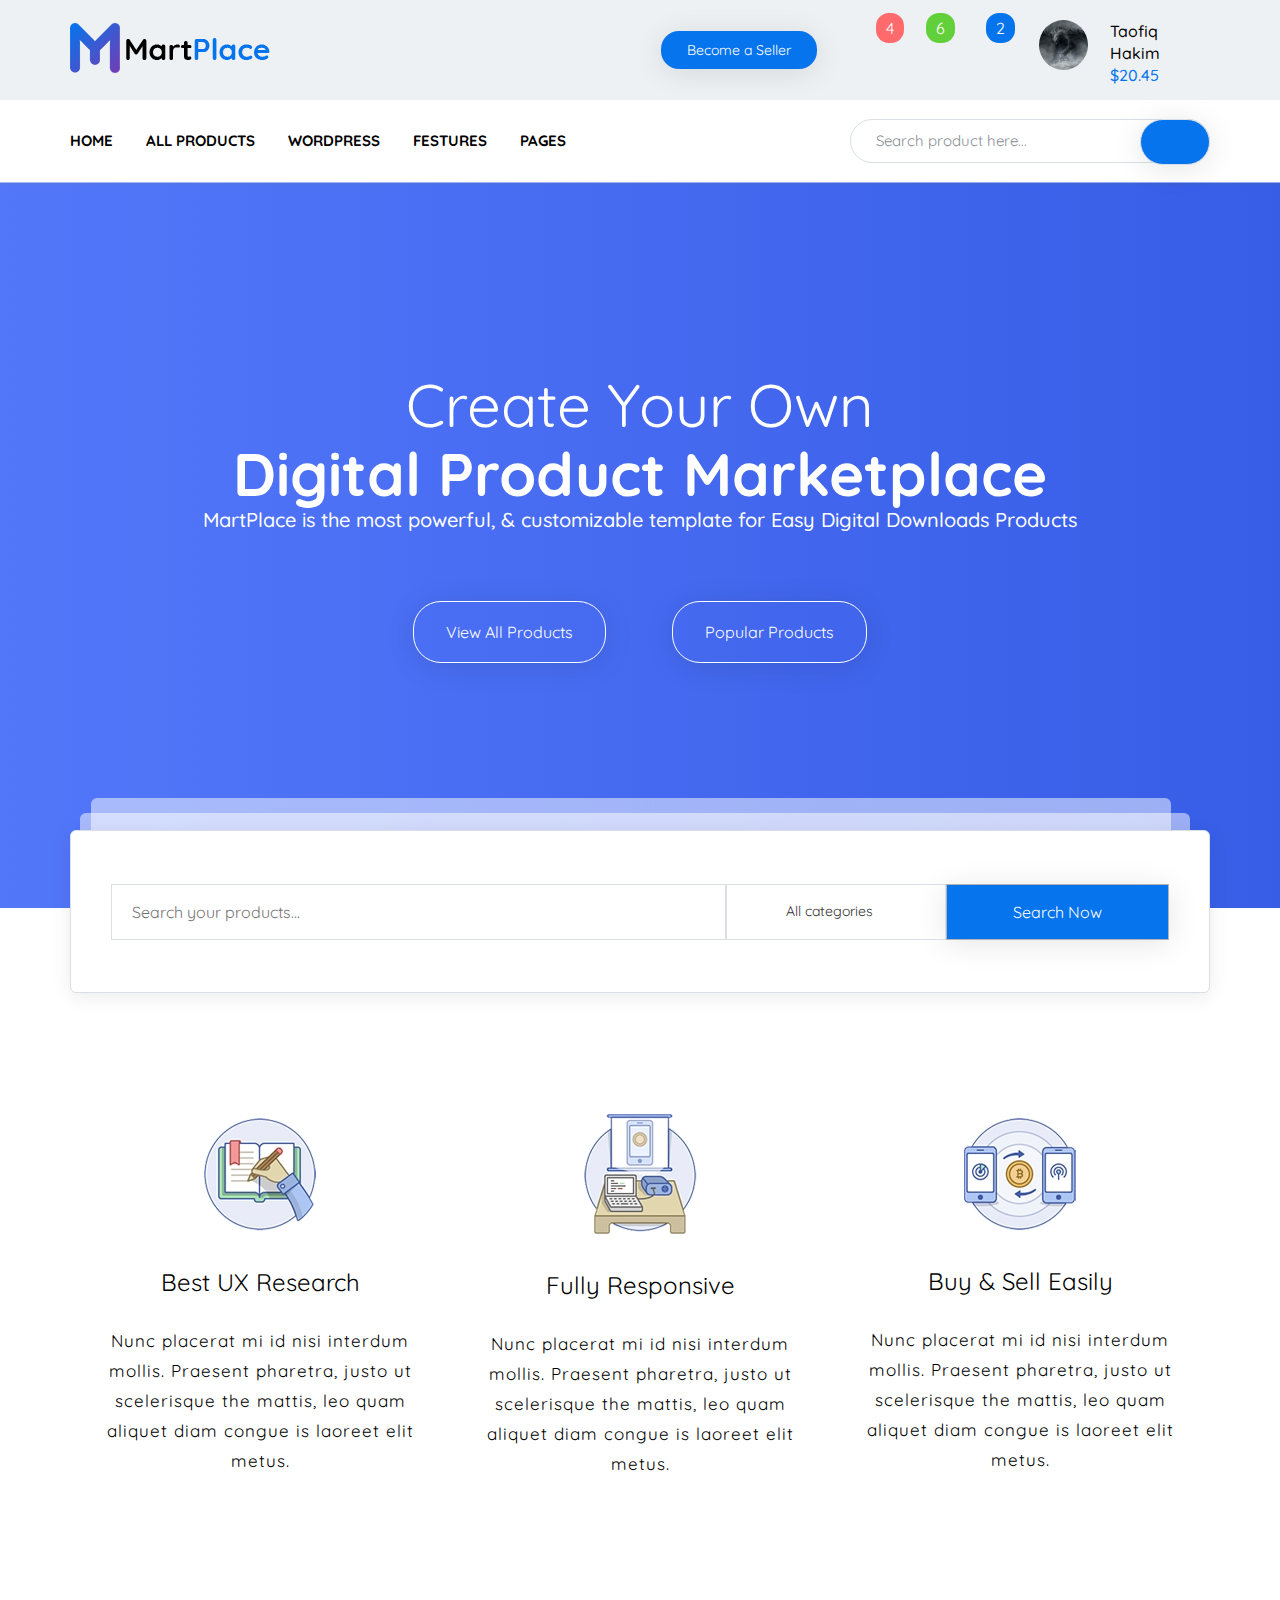
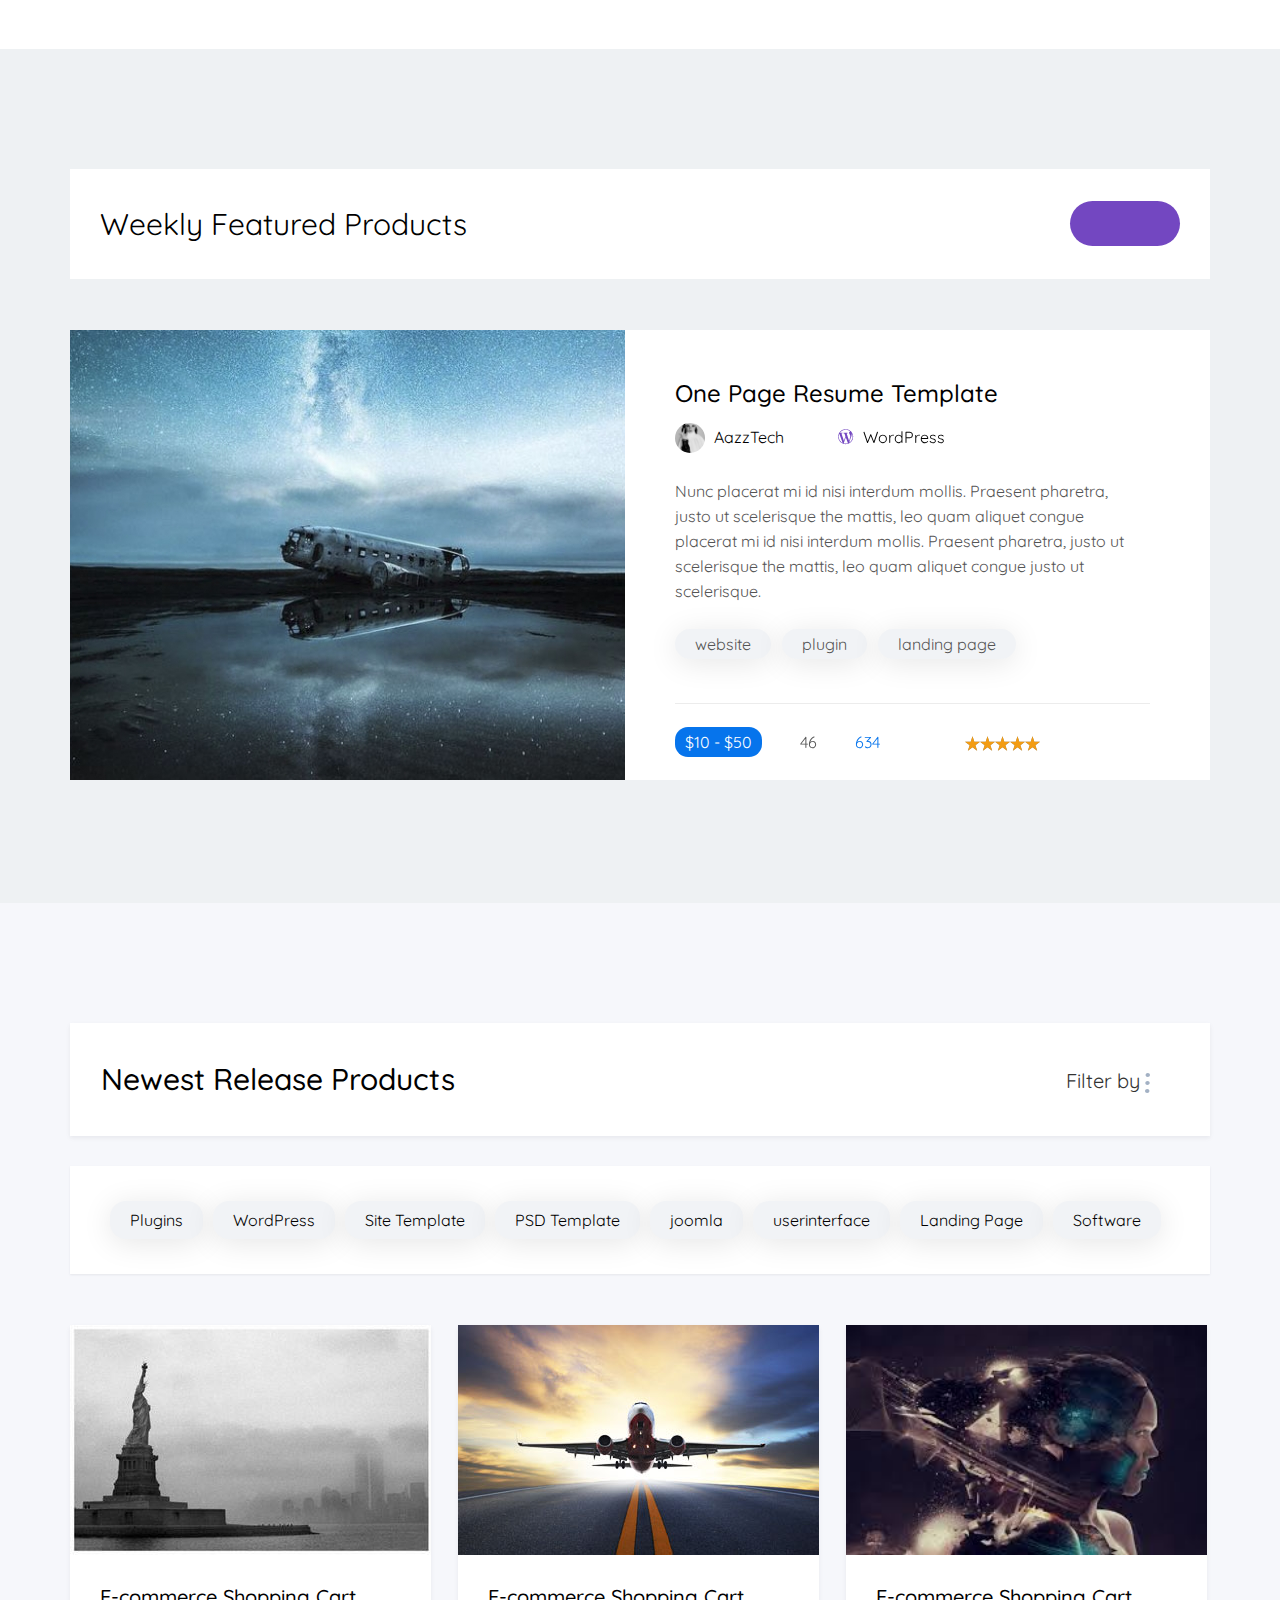
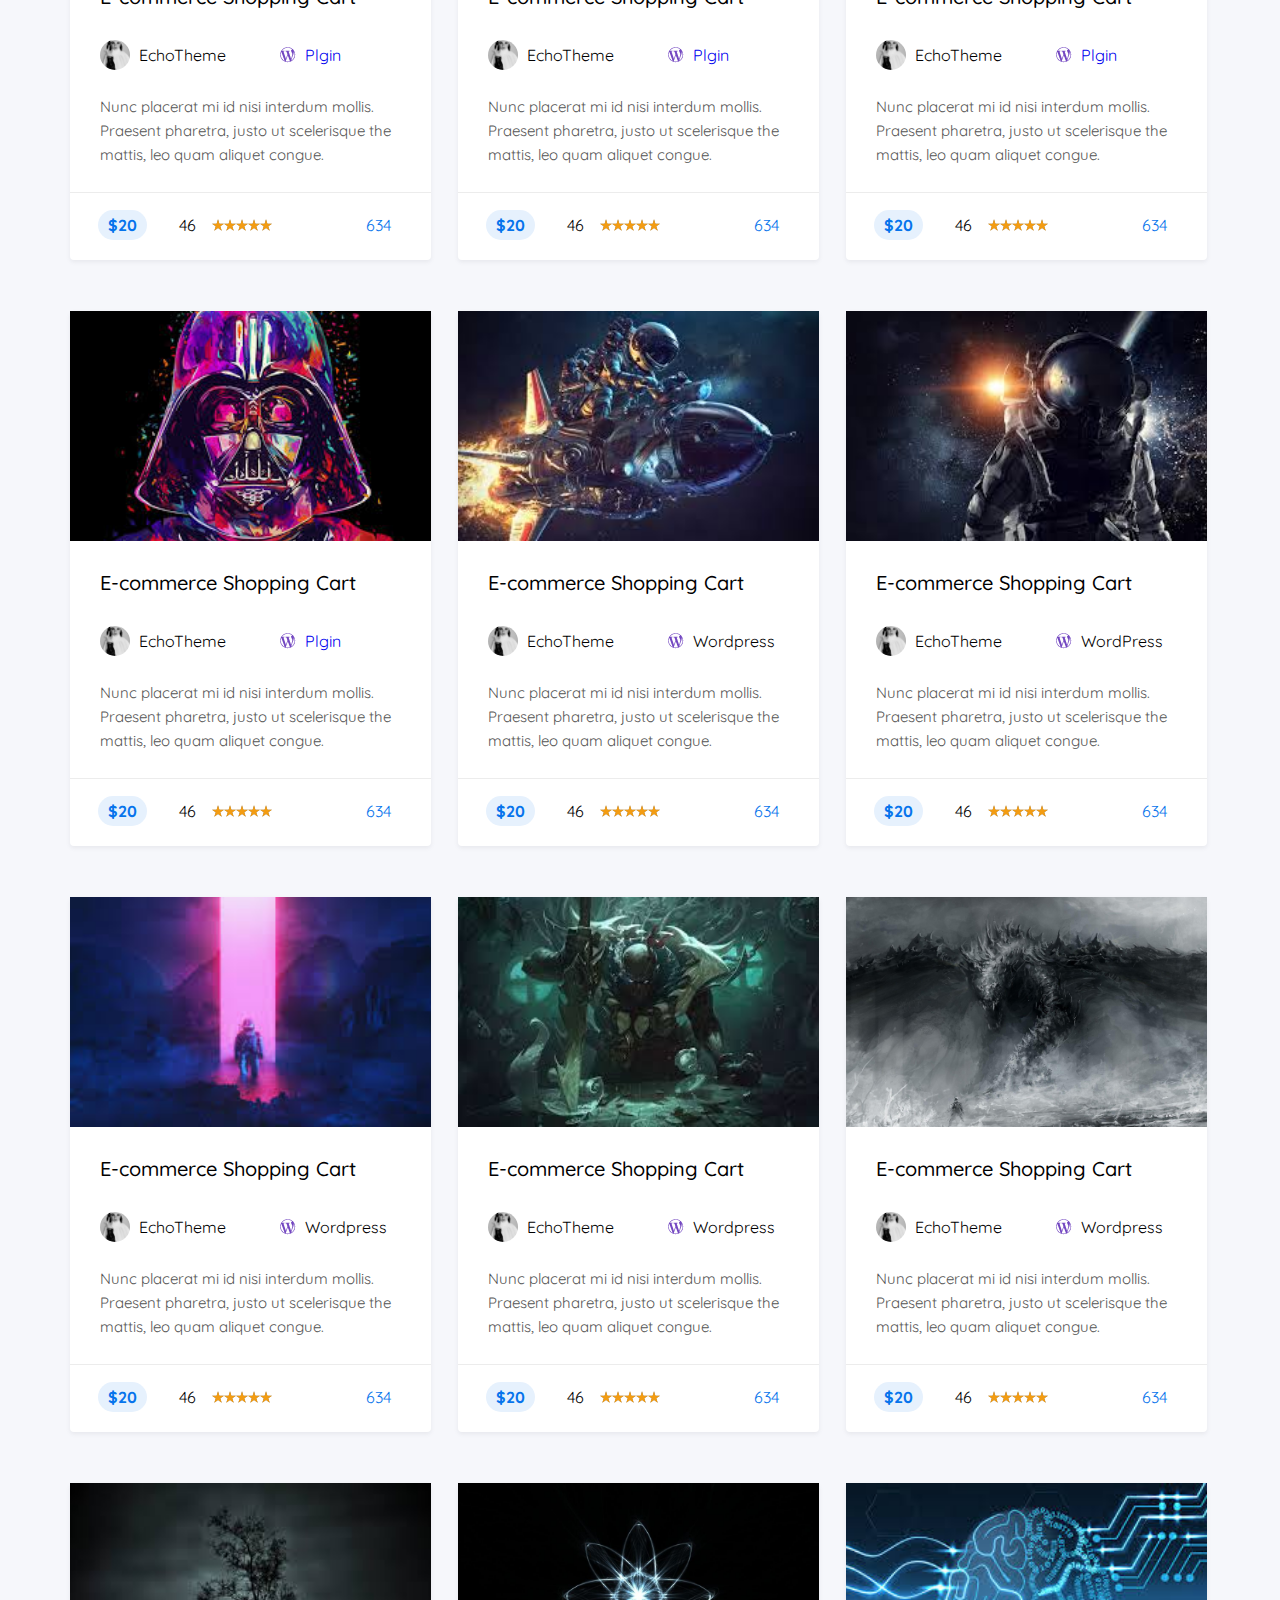
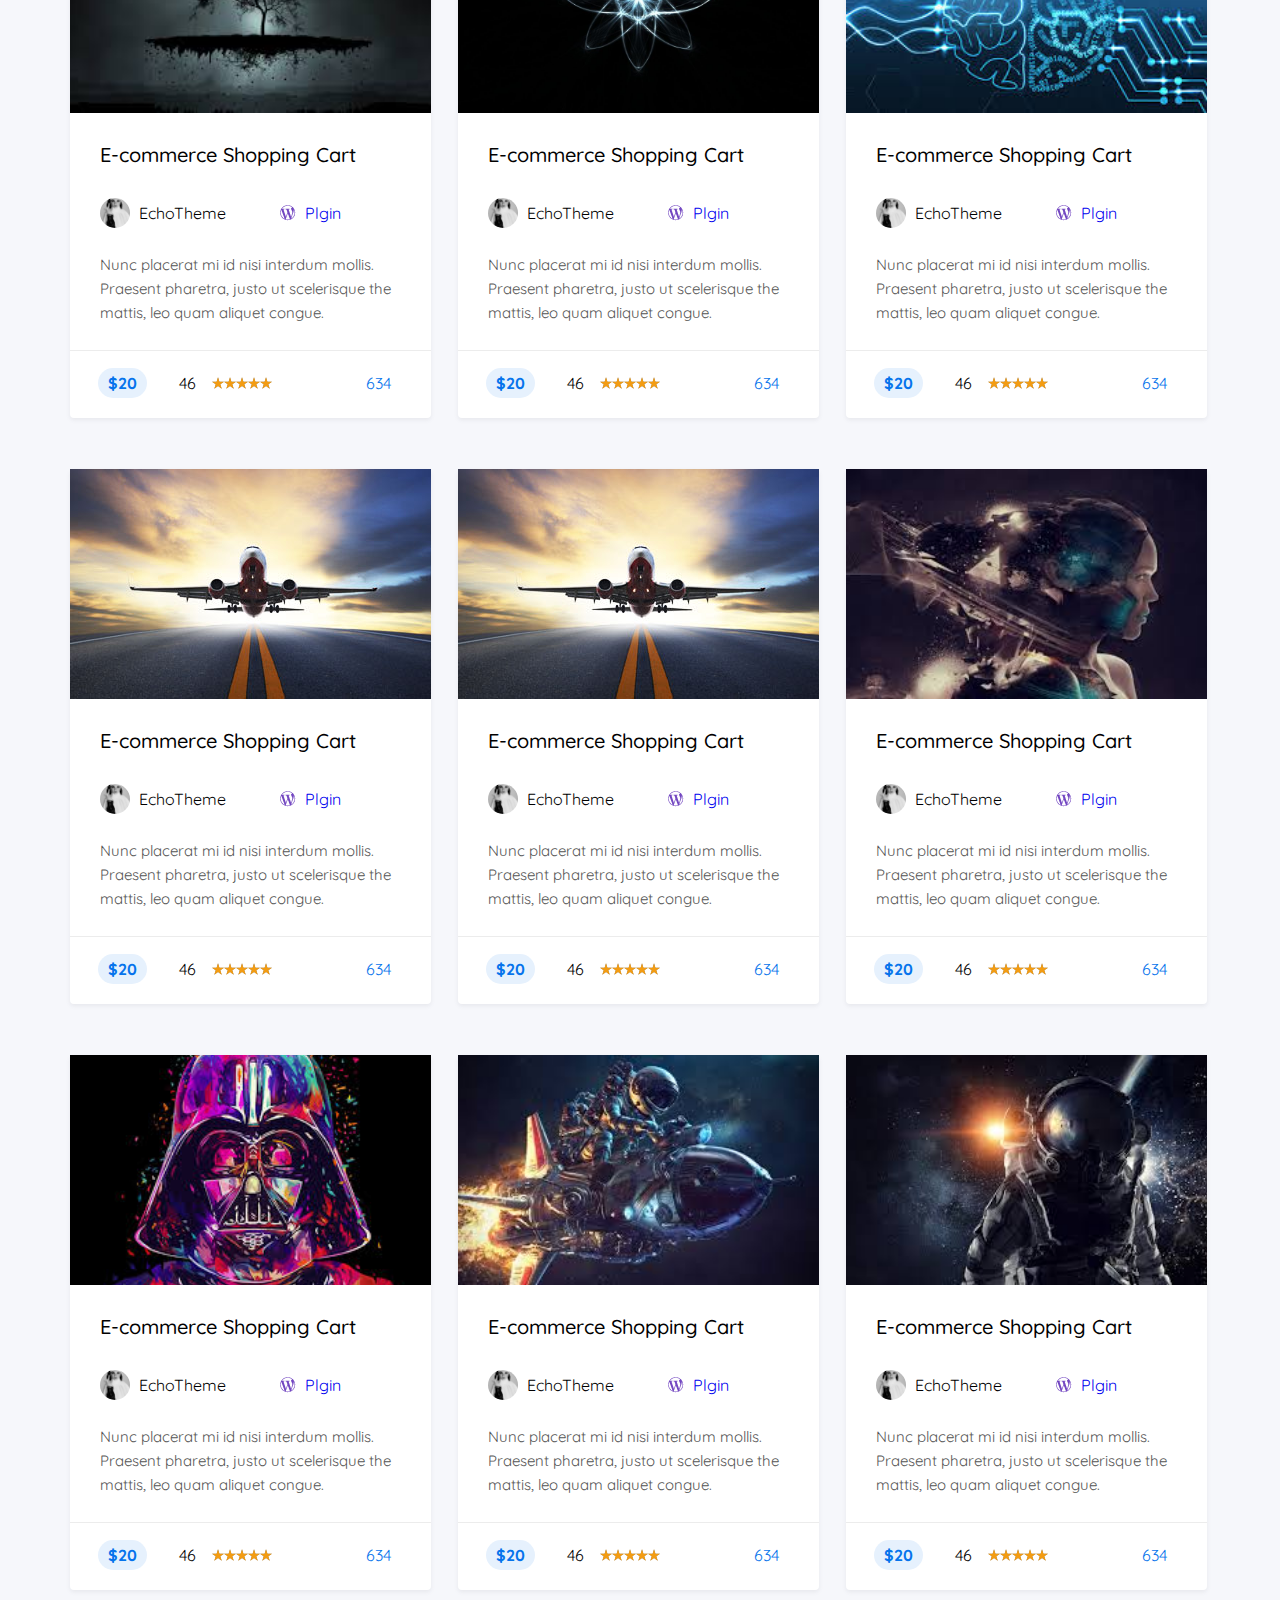
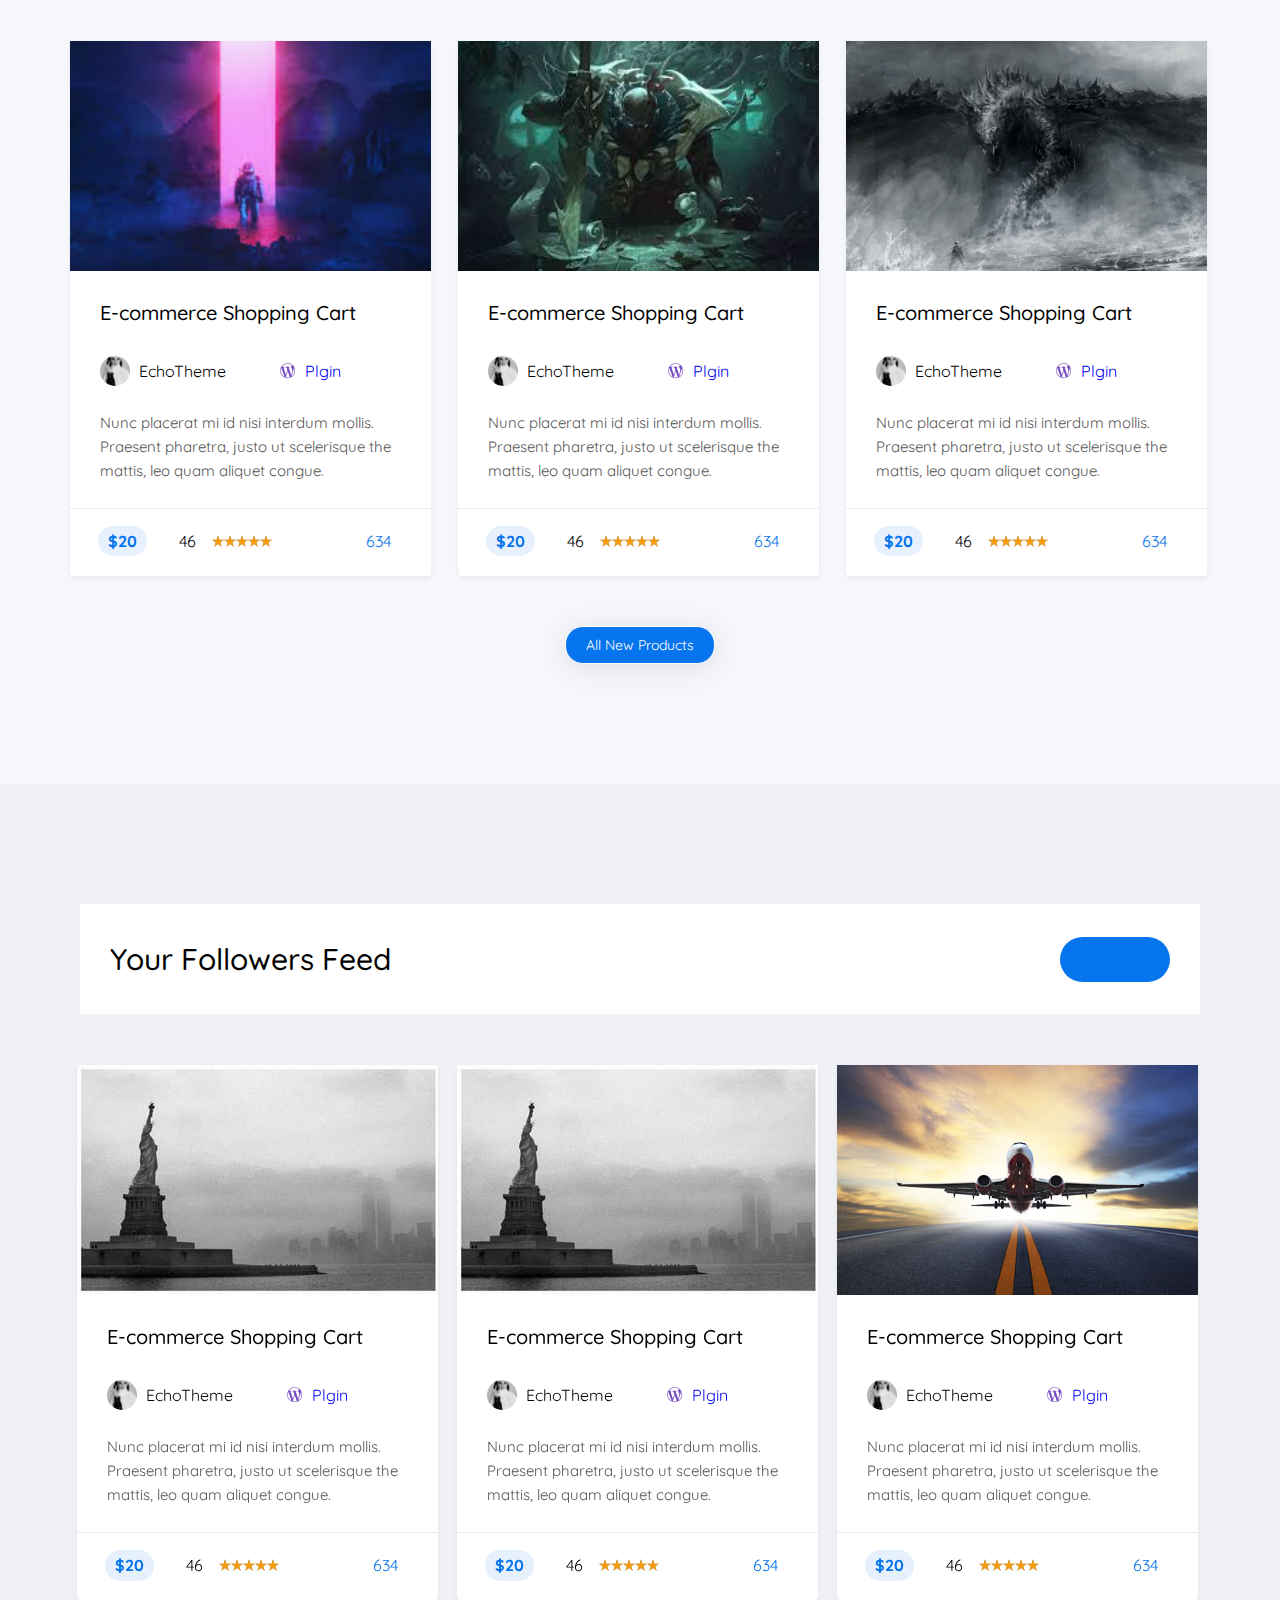
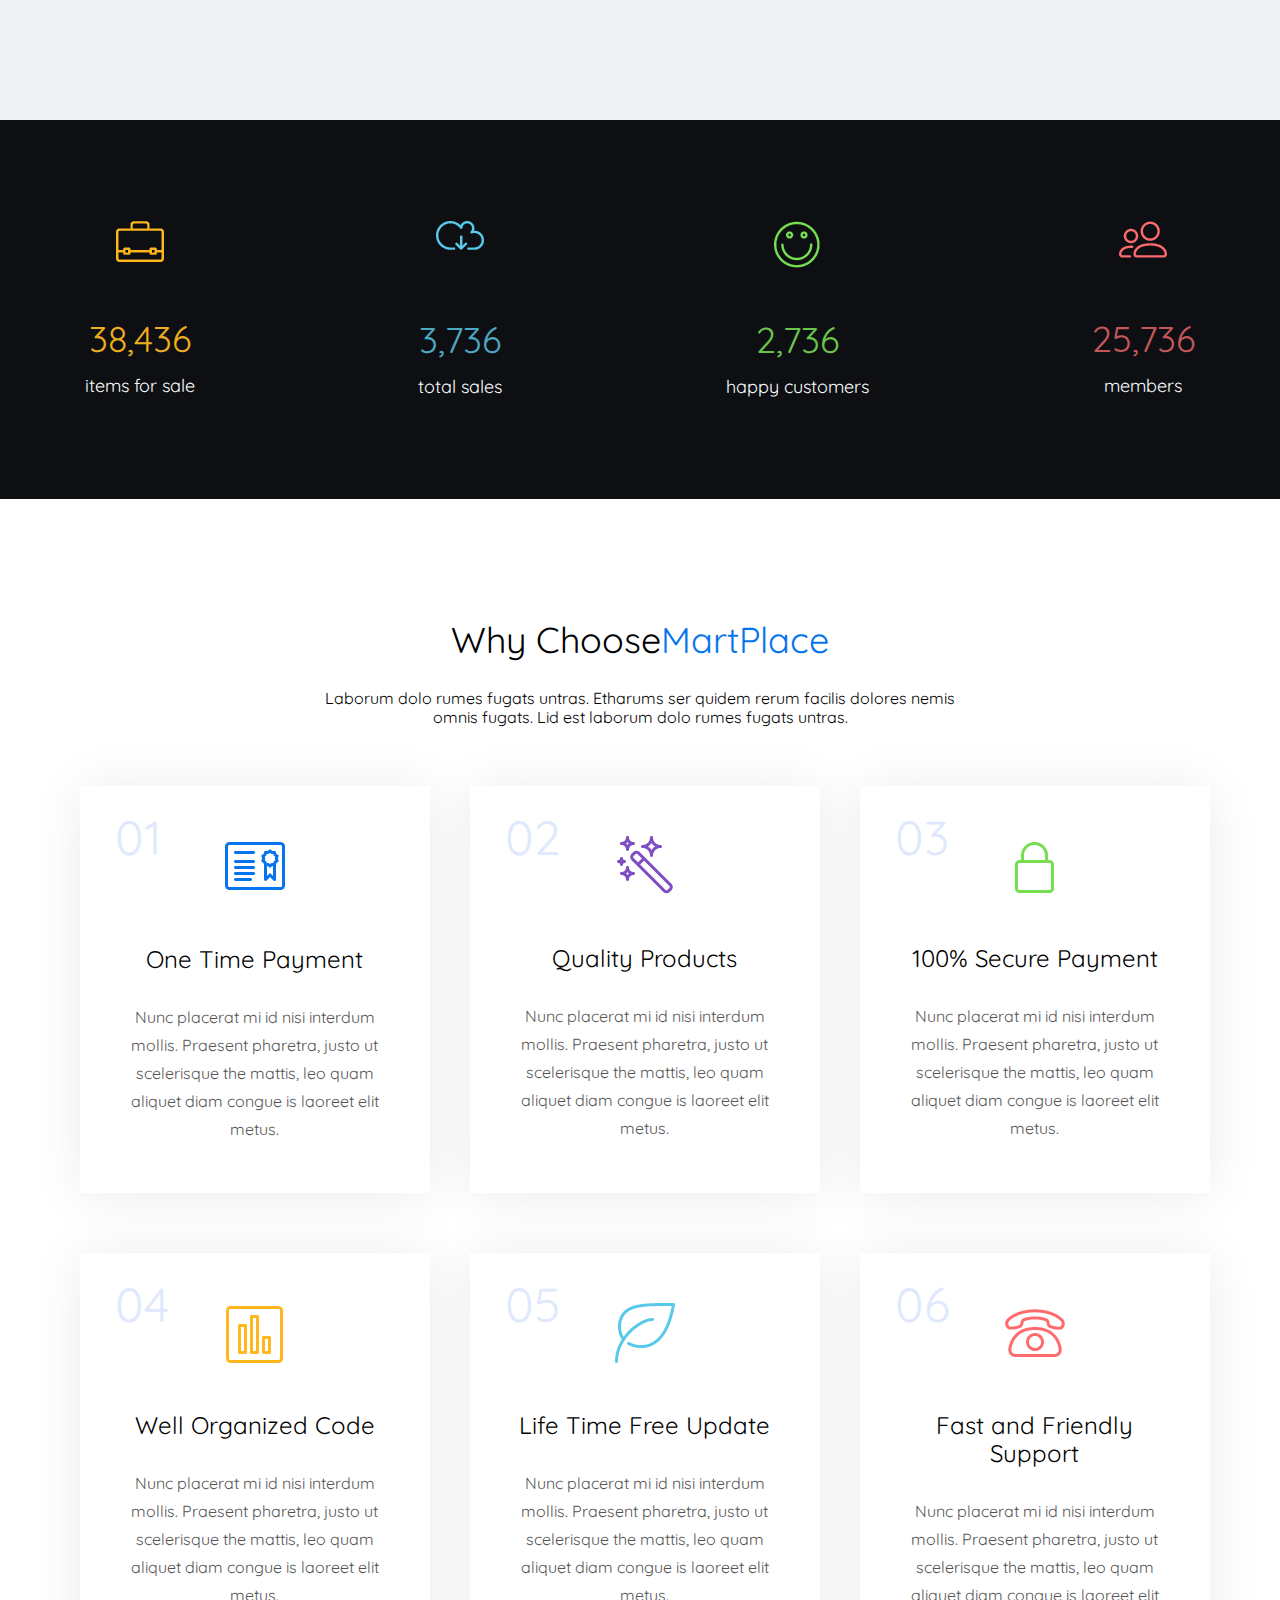
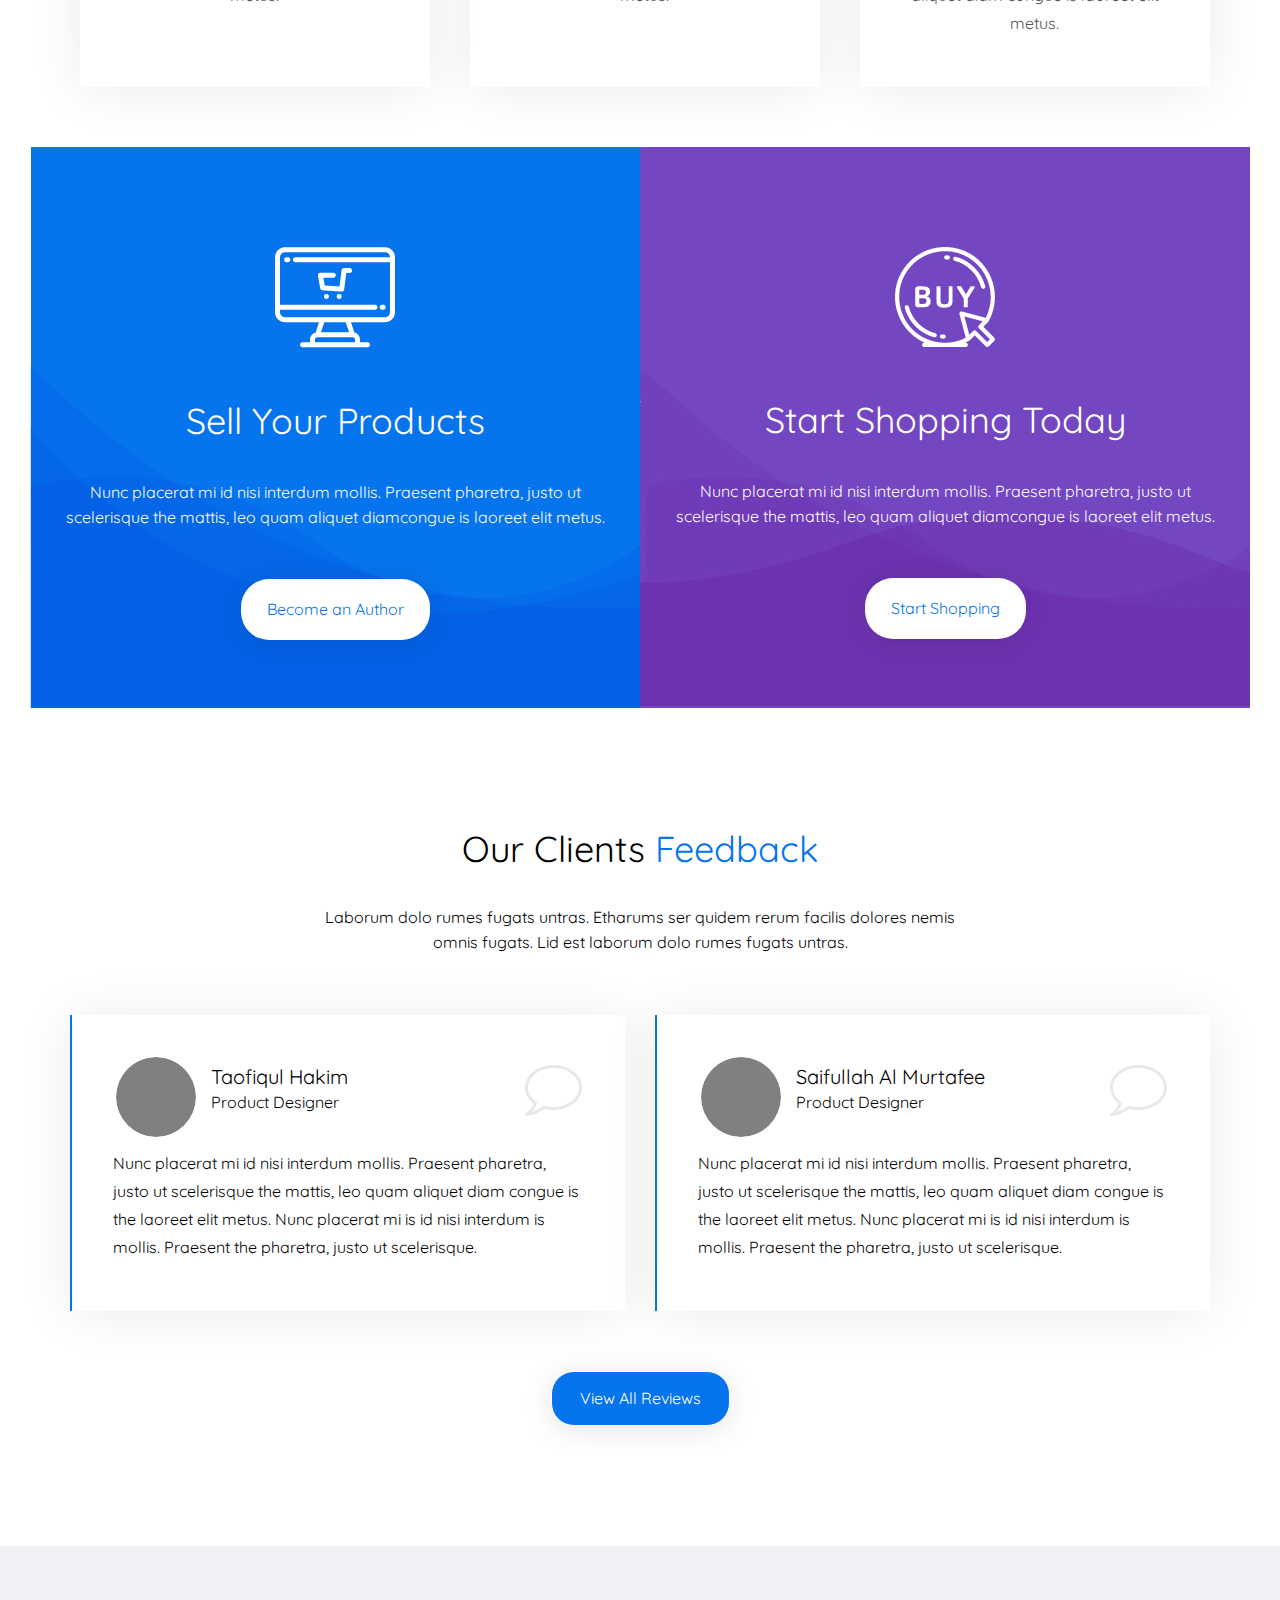
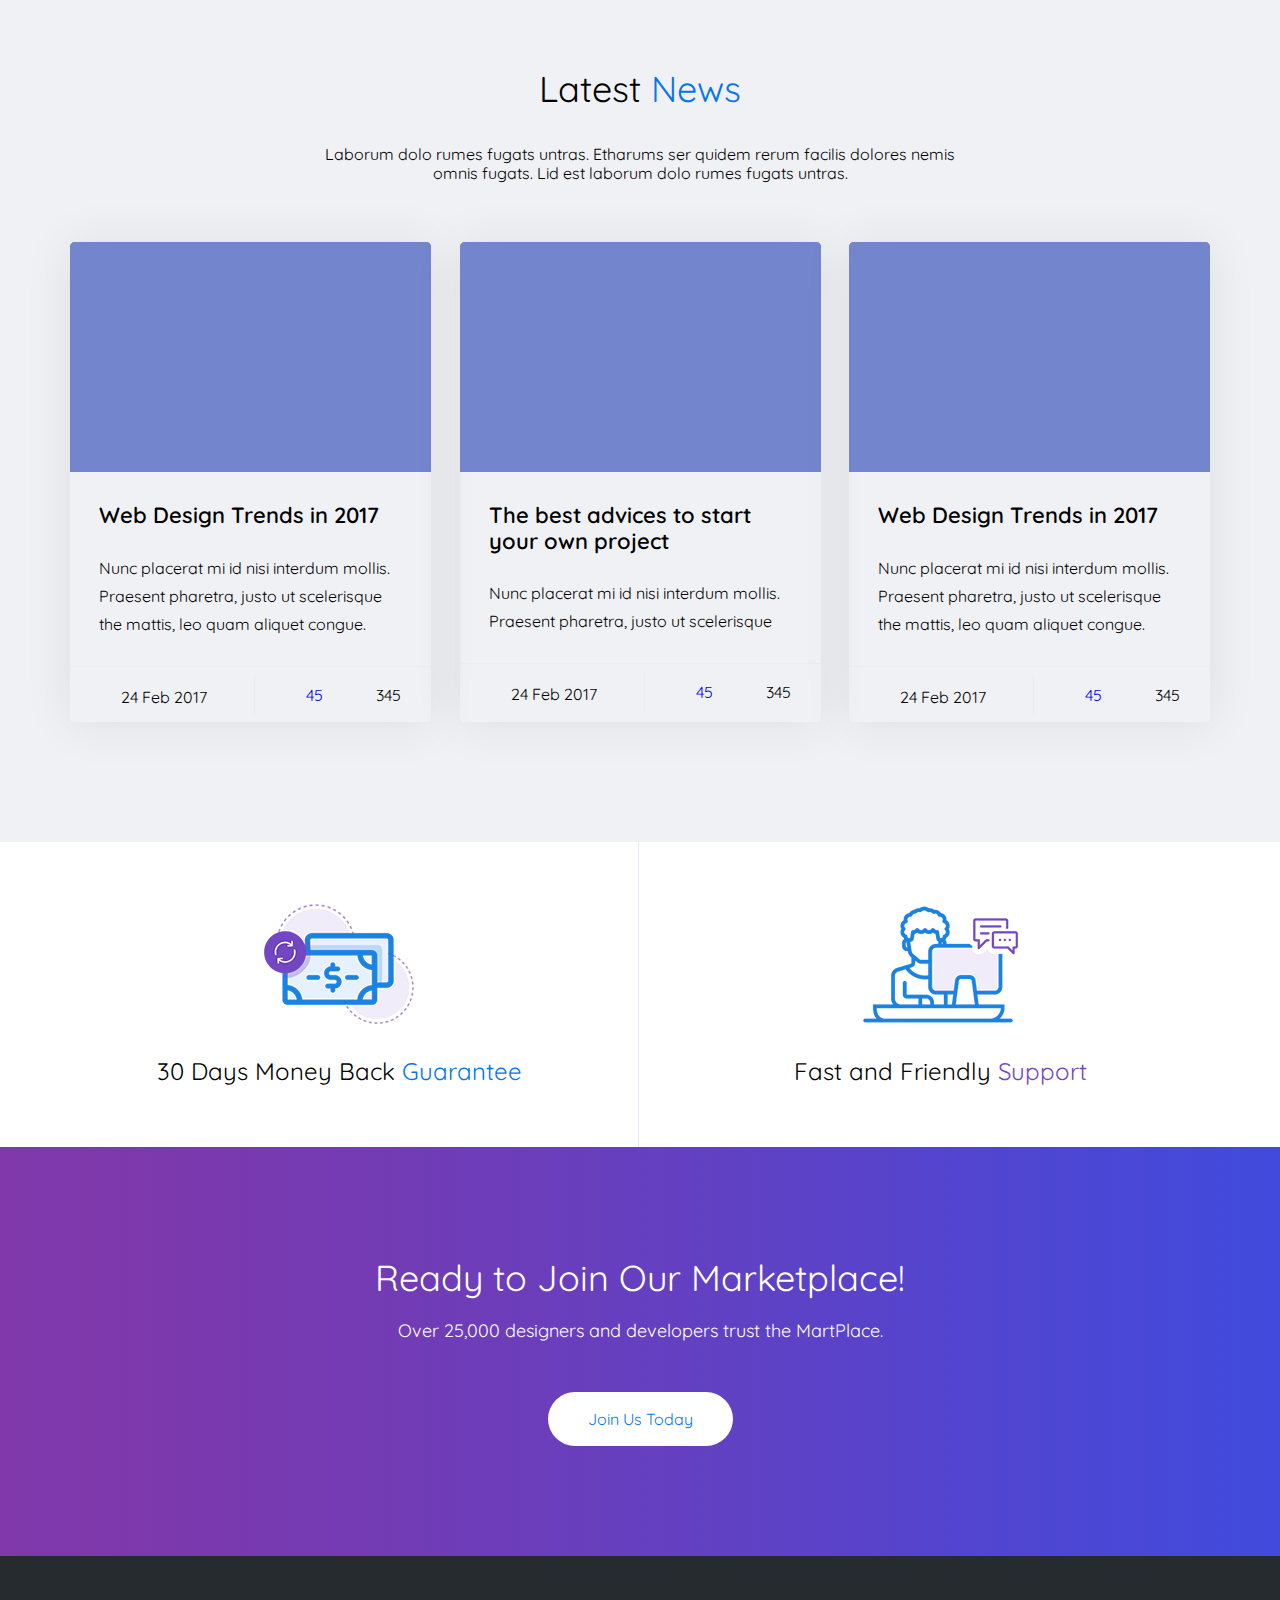
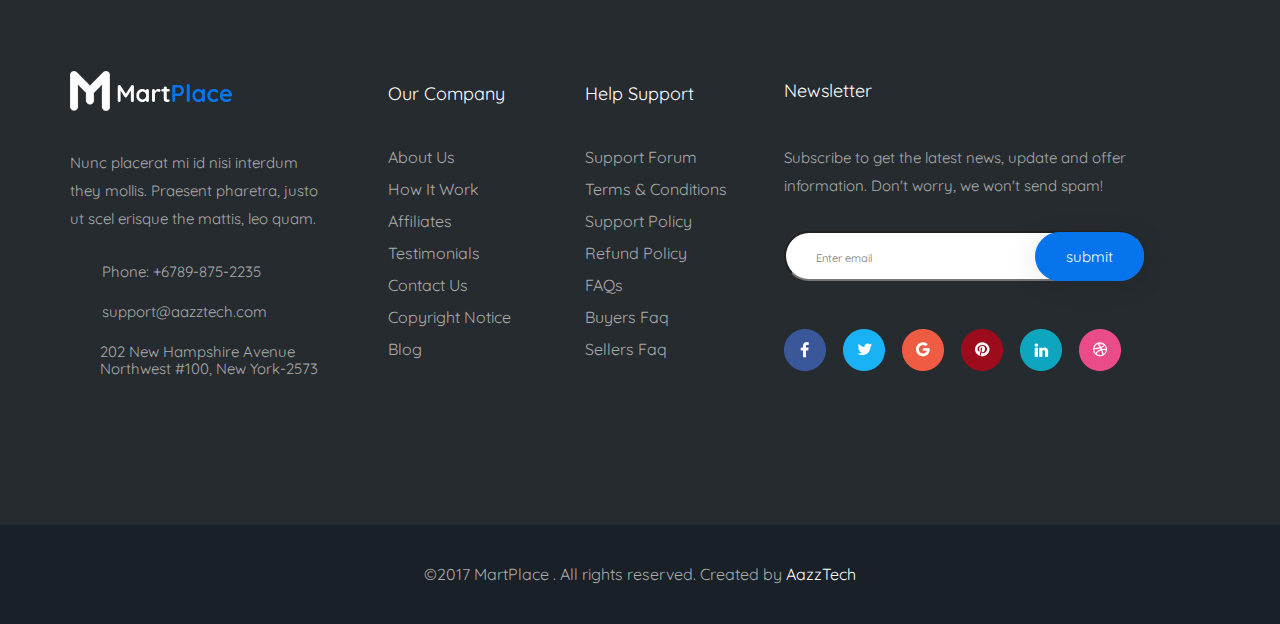
<file: index.html>
<!DOCTYPE html>
<html lang="en">

<head>
    <meta charset="UTF-8">
    <meta name="viewport" content="width=device-width, initial-scale=1.0">
    <title>Document</title>
    <link href="https://fonts.googleapis.com/css2?family=Quicksand:wght@300;400;500;700&display=swap" rel="stylesheet">
    <link rel="stylesheet" href="https://cdnjs.cloudflare.com/ajax/libs/font-awesome/4.7.0/css/font-awesome.min.css">
    <link rel="stylesheet" href="css/libs.min.css">
    <link rel="stylesheet" href="css/style.min.css">
</head>

<body>
    <div class="wrapper">
        <div class="content">
            <header class="header">
                <div id="button-up">
                    <i class="fa fa-chevron-up"></i>
                </div>
                <div class="header__top">
                    <div class="container">
                        <div class="header__top-inner">
                            <div class="header__logo">
                                <a href="#">
                                    <img src="images/logo.png" alt="">
                                </a>
                            </div>
                            <button class="seller__btn">
                                <a class="seller__btn-seller" href="#">Become a Seller</a>
                            </button>
                            <div class="user__slide"><svg class="lnr lnr-user">
                                    <use xlink:href="#lnr-user"></use>
                                </svg></div>


                            <div class="header__circles">

                                <div class="notifications__box circles__box">
                                    <div class="arrow"></div>
                                    <a class="header__circles alarm" href="#"><span>4</span><svg
                                            class="lnr__header lnr__alarm">
                                            <use xlink:href="#lnr-alarm"></use>
                                        </svg></a>
                                    <div class="notifications__menu circles__menu">
                                        <div class="notifications__wrapper">
                                            <div class="notifications__title">My Messages</div>
                                            <div href="#" class="notifications__view">View All</div>
                                        </div>
                                        <div class="notifications__item"><a href="#">
                                                <img class="notifications__item-img" src="images/content/theme.jpg"
                                                    alt="">
                                                <div class="notifications__info">
                                                    <div class="notifications__info-wrapper">
                                                        <div class="notifications__user">Anderson</div>
                                                        <div class="notifications__move">added to Favourite</div>
                                                    </div>
                                                    <div><a class="notifications__category" href="#">Marketify Coffee
                                                            Shop</a></div>
                                                    <div class="notifications__date">Just now</div>
                                                </div>
                                                <div class="notifications__icons"><svg
                                                        class="lnr lnr-heart notifications__lnr ">
                                                        <use xlink:href="#lnr-heart"></use>
                                                    </svg></div>
                                            </a>
                                        </div>

                                        <div class="notifications__item"><a href="#">
                                                <img class="notifications__item-img" src="images/content/theme.jpg"
                                                    alt="">
                                                <div class="notifications__info">
                                                    <div class="notifications__info-wrapper">
                                                        <div class="notifications__user">Michael Jorden</div>
                                                        <div class="notifications__move">commented
                                                            on</div>
                                                    </div>
                                                    <div><a class="notifications__category" href="#">MartPlace Extension
                                                            Bundle</a></div>
                                                    <div class="notifications__date">2 hours ago</div>
                                                </div>
                                                <div class="notifications__icons"><svg
                                                        class="lnr lnr-bubble notifications__lnr">
                                                        <use xlink:href="#lnr-bubble"></use>
                                                    </svg></div>
                                            </a>
                                        </div>

                                        <div class="notifications__item"><a href="#">
                                                <img class="notifications__item-img" src="images/content/theme.jpg"
                                                    alt="">
                                                <div class="notifications__info">
                                                    <div class="notifications__info-wrapper">
                                                        <div class="notifications__user">Anderson</div>
                                                        <div class="notifications__move">added to Favourite</div>
                                                    </div>
                                                    <div><a class="notifications__category" href="#">Marketify Coffee
                                                            Shop</a></div>
                                                    <div class="notifications__date">Just now</div>
                                                </div>
                                                <div class="notifications__icons"><svg
                                                        class="lnr lnr-basket notifications__lnr">
                                                        <use xlink:href="#lnr-cart"></use>
                                                    </svg></div>
                                            </a>
                                        </div>

                                        <div class="notifications__item"><a href="#">
                                                <img class="notifications__item-img" src="images/content/theme.jpg"
                                                    alt="">
                                                <div class="notifications__info">
                                                    <div class="notifications__info-wrapper">
                                                        <div class="notifications__user">Anderson</div>
                                                        <div class="notifications__move">added to Favourite</div>
                                                    </div>
                                                    <div><a class="notifications__category" href="#">Marketify Coffee
                                                            Shop</a></div>
                                                    <div class="notifications__date">Just now</div>
                                                </div>
                                                <div class="notifications__icons"><svg
                                                        class="lnr lnr-star notifications__lnr">
                                                        <use xlink:href="#lnr-star"></use>
                                                    </svg></div>
                                            </a>
                                        </div>


                                    </div>
                                </div>


                                <div class="messege__box circles__box">
                                    <div class="arrow"></div>
                                    <a class="header__circles messege" href="#"><span>6</span><svg
                                            class="lnr__header lnr__envelope">
                                            <use xlink:href="#lnr-envelope"></use>
                                        </svg></a>
                                    <div class="messege__menu circles__menu">
                                        <div class="messege__wrapper">
                                            <div class="messege__title">My Messages</div>
                                            <div href="#" class="messege__view">View All</div>
                                        </div>
                                        <a href="#" class="messege__item">
                                            <img class="messege__item-img" src="images/content/theme.jpg" alt="">
                                            <div class="messege__info">
                                                <div class="messege__info-user">Washim<svg
                                                        class="lnr__header lnr__envelope active">
                                                        <use xlink:href="#lnr-envelope"></use>
                                                    </svg></div>
                                                <div class="messege__info-text">Hello John Smith! Nunc placerat
                                                    id...</div>
                                            </div>
                                            <div class="messege__date active">Just now</div>
                                        </a>

                                        <a href="#" class="messege__item">
                                            <img class="messege__item-img" src="images/content/theme.jpg" alt="">
                                            <div class="messege__info">
                                                <div class="messege__info-user">Bulbul Ahmed<svg
                                                        class="lnr__header lnr__envelope active">
                                                        <use xlink:href="#lnr-envelope"></use>
                                                    </svg></div>
                                                <div class="messege__info-text">Hello John Smith! Nunc placerat
                                                    id...</div>
                                            </div>
                                            <div class="messege__date active">2 hours ago</div>
                                        </a>

                                        <a href="#" class="messege__item active feedback__messege">
                                            <img class="messege__item-img" src="images/content/theme.jpg" alt="">
                                            <div class="messege__info">
                                                <div class="messege__info-user">EchoTheme<svg
                                                        class="lnr__header lnr__envelope active">
                                                        <use xlink:href="#lnr-envelope"></use>
                                                    </svg></div>
                                                <div class="messege__info-text">Hello John Smith! Nunc placerat
                                                    id...</div>
                                            </div>
                                            <div class="messege__date active">Jul 16</div>
                                        </a>

                                        <a href="#" class="messege__item active">
                                            <img class="messege__item-img" src="images/content/theme.jpg" alt="">
                                            <div class="messege__info">
                                                <div class="messege__info-user">Washim<svg
                                                        class="lnr__header lnr__envelope active">
                                                        <use xlink:href="#lnr-envelope"></use>
                                                    </svg></div>
                                                <div class="messege__info-text">Hello John Smith! Nunc placerat
                                                    id...</div>
                                            </div>
                                            <div class="messege__date active">Just now</div>
                                        </a>

                                        <a href="#" class="messege__item active">
                                            <img class="messege__item-img" src="images/content/theme.jpg" alt="">
                                            <div class="messege__info">
                                                <div class="messege__info-user">Washim<svg
                                                        class="lnr__header lnr__envelope active">
                                                        <use xlink:href="#lnr-envelope"></use>
                                                    </svg></div>
                                                <div class="messege__info-text">Hello John Smith! Nunc placerat
                                                    id...</div>
                                            </div>
                                            <div class="messege__date active">Just now</div>
                                        </a>



                                    </div>
                                </div>


                                <div class="basket__box circles__box">
                                    <div class="arrow"></div>
                                    <a href="#"><span>2</span><svg class="lnr__header lnr-cart">
                                            <use xlink:href="#lnr-cart"></use>
                                        </svg></a>
                                    <div class="basket__menu">
                                        <a class="basket__item" href="#">
                                            <img class="basket__item-img" src="images/content/5.jpg" alt="">
                                            <div class="basket__item-info">
                                                <div class="basket__item-title">Finance and Consulting
                                                    Business Theme</div>
                                                <div class="basket__item-category">Wordpress</div>
                                            </div>
                                            <div class="basket__item-statistics">
                                                <button href="#" class="basket__del"><svg class="lnr lnr-prffil">
                                                        <use xlink:href="#lnr-trash"></use>
                                                    </svg></button>
                                                <div class="basket__prise">$60</div>
                                            </div>
                                        </a>

                                        <a class="basket__item" href="#">
                                            <img class="basket__item-img" src="images/content/5.jpg" alt="">
                                            <div class="basket__item-info">
                                                <div class="basket__item-title">Finance and Consulting
                                                    Business Theme</div>
                                                <div class="basket__item-category">Wordpress</div>
                                            </div>
                                            <div class="basket__item-statistics">
                                                <button href="#" class="basket__del"><svg class="lnr lnr-prffil">
                                                        <use xlink:href="#lnr-trash"></use>
                                                    </svg></button>
                                                <div class="basket__prise">$60</div>
                                            </div>
                                        </a>
                                        <div class="basket__menu-footer">
                                            <div class="basket__menu-total">Total:<div class="total">$80</div>
                                            </div>
                                        </div>
                                        <div class="basket__menu-btn">
                                            <button>Go to Cart</button>
                                            <button class="basket__checkout">Go to Checkout</button>
                                        </div>

                                    </div>
                                </div>
                            </div>

                            <div class="proffil__box circles__box">
                                <div class="header__proffil">
                                    <a class="pfifil__info-img" href="#"
                                        style="background-image: url(images/content/7.jpg)"></a>
                                    <div class="pffil__info">
                                        <a class="name">Taofiq Hakim</a>
                                        <div class="pffil__info-balans">$20.45</div>
                                    </div>
                                </div>
                                <div class="header__drop-down">
                                    <ul>
                                        <li><svg class="lnr lnr-proffil">
                                                <use xlink:href="#lnr-user"></use>
                                            </svg><a href="#">Profile Page</a></li>
                                        <li><svg class="lnr lnr-proffil">
                                                <use xlink:href="#lnr-home"></use>
                                            </svg><a href="#">Dashboard</a></li>
                                        <li><svg class="lnr lnr-proffil">
                                                <use xlink:href="#lnr-cog"></use>
                                            </svg><a href="#">Account Settings</a></li>
                                        <li><svg class="lnr lnr-proffil">
                                                <use xlink:href="#lnr-cart"></use>
                                            </svg><a href="#">Your Purchases</a></li>
                                        <li><svg class="lnr lnr-proffil">
                                                <use xlink:href="#lnr-heart"></use>
                                            </svg><a href="#">Your Favorites</a></li>
                                        <li><svg class="lnr lnr-proffil">
                                                <use xlink:href="#lnr-dice"></use>
                                            </svg><a href="#">Add Credits</a></li>
                                        <li><svg class="lnr lnr-proffil">
                                                <use xlink:href="#lnr-chart-bars"></use>
                                            </svg><a href="#">Sales Statements</a></li>
                                        <li><svg class="lnr lnr-proffil">
                                                <use xlink:href="#lnr-upload"></use>
                                            </svg><a href="#">Upload Item</a></li>
                                        <li><svg class="lnr lnr-proffil">
                                                <use xlink:href="#lnr-book"></use>
                                            </svg><a href="#">Edit Item</a></li>
                                        <li><svg class="lnr lnr-proffil">
                                                <use xlink:href="#lnr-briefcase"></use>
                                            </svg><a href="#">Withdrawals</a></li>
                                        <li><svg class="lnr lnr-proffil">
                                                <use xlink:href="#lnr-exit"></use>
                                            </svg><a href="#">Logout</a></li>
                                    </ul>
                                </div>
                            </div>
                        </div>
                    </div>
                </div>
            </header>

            <section class="header__menu">
                <div class="container">
                    <div class="header__inner">
                        <div class="header__burger">
                            <svg class="lnr lnr-text-align-justify">
                                <use xlink:href="#lnr-text-align-justify"></use>
                            </svg>
                        </div>
                        <nav class="header__nav">

                            <div class="home__box burger__menu">
                                <div class="home__box-title">HOME</div>
                                <div class="header__drop-down">
                                    <ul>
                                        <li><a href="#">Home One Multi User</a></li>
                                        <li><a href="#">Home Two Single User</a></li>
                                        <li><a href="#">Home Three Product</a></li>
                                    </ul>
                                </div>

                            </div>
                            <div class="products__box burger__menu">
                                <div class="products__box-title">all products</div>
                                <div class="header__drop-down">
                                    <ul>
                                        <li><a href="#">Recent Items</a></li>
                                        <li><a href="#">Popular Items</a></li>
                                        <li><a href="#">Featured Items</a></li>
                                        <li><a href="#">Free Templates</a></li>
                                        <li><a href="#">Follow Feed</a></li>
                                        <li><a href="#">Top Authors</a></li>
                                    </ul>
                                </div>
                            </div>
                            <div class="wordpress__box burger__menu">
                                <div class="wordpress__box-title">wordpress</div>
                                <div class="header__drop-down">
                                    <ul>
                                        <li><a href="#">Popular Items</a></li>
                                        <li><a href="#">Admin Templates</a></li>
                                        <li><a href="#">Blog / Magazine / News</a></li>
                                        <li><a href="#">Creative</a></li>
                                        <li><a href="#">Corporate Business</a></li>
                                        <li><a href="#">eCommerce</a></li>
                                        <li><a href="#">Entertainment</a></li>
                                        <li><a href="#">Landing Pages</a></li>
                                    </ul>
                                </div>
                            </div>
                            <div class="festures__box burger__menu">
                                <div class="festures__box-title">festures</div>
                                <div class="header__drop-down">
                                    <ul>
                                        <li><a href="#">Profile Page</a></li>
                                        <li><a href="#">Dashboard</a></li>
                                        <li><a href="#">Account Settings</a></li>
                                        <li><a href="#">Your Purchases</a></li>
                                        <li><a href="#">Your Favorites</a></li>
                                        <li><a href="#">Add Credits</a></li>
                                        <li><a href="#">Sales Statements</a></li>
                                        <li><a href="#">Upload Item</a></li>
                                        <li><a href="#">Edit Item</a></li>
                                        <li><a href="#">Withdrawals</a></li>
                                        <li><a href="#">Logout</a></li>
                                    </ul>
                                </div>
                            </div>
                            <div class="pages__box burger__menu">
                                <div class="pages__box-title">Pages</div>
                                <div class="header__drop-down">
                                    <form>
                                        <div class="page__inner">
                                            <div class="page__item">
                                                <div class="page__item-title">MartPlace Pages</div>
                                                <div class="page__item-ul">
                                                    <ul>
                                                        <li><a href="#">Home Page One</a></li>
                                                        <li><a href="#">Home Page Two</a></li>
                                                        <li><a href="#">Home Page Three</a></li>
                                                        <li><a href="#">Products Grid</a></li>
                                                        <li><a href="#">Products List</a></li>
                                                        <li><a href="#">Category Grid Sidebar</a></li>
                                                        <li><a href="#">Category List Sidebar</a></li>
                                                        <li><a href="#">Search Product</a></li>
                                                        <li><a href="#">Single Product V-1</a></li>
                                                        <li><a href="#">Single Product V-2</a></li>
                                                        <li><a href="#">Single Product V-3</a></li>
                                                    </ul>
                                                    <ul>
                                                        <li><a href="#">Single Comments</a></li>
                                                        <li><a href="#">Single Items Reviews</a></li>
                                                        <li><a href="#">Single Items Support</a></li>
                                                        <li><a href="#">Single Items FAQs</a></li>
                                                        <li><a href="#">Favorites Items</a></li>
                                                        <li><a href="#">Author Profile</a></li>
                                                        <li><a href="#">Author Items</a></li>
                                                        <li><a href="#">Customer Reviews</a></li>
                                                        <li><a href="#">Followers</a></li>
                                                        <li><a href="#">Following</a></li>
                                                        <li><a href="#">Product View Variations</a></li>
                                                    </ul>
                                                </div>
                                            </div>

                                            <div class="page__item">
                                                <div class="page__item-title">Dashboard</div>
                                                <div class="page__item-ul">
                                                    <ul>
                                                        <li><a href="#">Dashboard</a></li>
                                                        <li><a href="#">HAccount Settings</a></li>
                                                        <li><a href="#">Author Purchases</a></li>
                                                        <li><a href="#">Items Rating</a></li>
                                                        <li><a href="#">Add Credits</a></li>
                                                        <li><a href="#">Invoice</a></li>
                                                        <li><a href="#">Upload Item</a></li>
                                                        <li><a href="#">Search Product</a></li>
                                                        <li><a href="#">Edit Items</a></li>
                                                        <li><a href="#">SingWithdrawalslq</a></li>
                                                        <li><a href="#">Add Payment Method</a></li>
                                                    </ul>
                                                </div>
                                            </div>

                                            <div class="page__item">
                                                <div class="page__item-title">Others Pages</div>
                                                <div class="page__item-ul">
                                                    <ul>
                                                        <li><a href="#">Notifications</a></li>
                                                        <li><a href="#">Message Inbox</a></li>
                                                        <li><a href="#">Message Compose</a></li>
                                                        <li><a href="#">Shopping Cart</a></li>
                                                        <li><a href="#">Checkout</a></li>
                                                        <li><a href="#">Login</a></li>
                                                        <li><a href="#">Register</a></li>
                                                        <li><a href="#">Recovery Password</a></li>
                                                        <li><a href="#">Support Forum</a></li>
                                                        <li><a href="#">Forum Details</a></li>
                                                        <li><a href="#">How It Works</a></li>
                                                    </ul>
                                                    <ul>
                                                        <li><a href="#">About Us</a></li>
                                                        <li><a href="#">Pricing Plan</a></li>
                                                        <li><a href="#">Testimonials</a></li>
                                                        <li><a href="#">FAQs</a></li>
                                                        <li><a href="#">FAQs Details</a></li>
                                                        <li><a href="#">Affiliates</a></li>
                                                        <li><a href="#">Terms & Conditions</a></li>
                                                        <li><a href="#">Blog V-1</a></li>
                                                        <li><a href="#">Blog V-2</a></li>
                                                        <li><a href="#">Blog Details</a></li>
                                                        <li><a href="#">Contact Us</a></li>
                                                        <li><a href="#">Menu & Footer Variations</a></li>
                                                    </ul>
                                                </div>
                                            </div>

                                        </div>
                                    </form>
                                </div>
                            </div>
                        </nav>
                        <div class="search__inner-form">
                            <form>
                                <input type="text" placeholder="Search product here..." required>
                                <button type="submit"><svg class="magnifier lnr__magnifier">
                                        <use xlink:href="#lnr-magnifier"></use>
                                    </svg></button>
                            </form>
                        </div>
                    </div>
                </div>
            </section>

            <section class="create">
                <div class="container">
                    <div class="create__inner">
                        <div class="create__content">
                            <h1 class="create__title">Create Your Own
                                <span>Digital Product Marketplace</span></h1>
                            <p class="create__text">MartPlace is the most powerful, & customizable template for Easy
                                Digital
                                Downloads Products</p>
                        </div>
                        <div class="create__btn">
                            <a class="create__btn-all">View All Products</a>
                            <a class="create__btn-popular">Popular Products</a>
                        </div>
                        <div class="create__box">
                            <div class="create__search one"></div>
                            <div class="create__search two"></div>
                            <div class="create__search three">
                                <form class="create__category">
                                    <input type="text" placeholder="Search your products...">
                                    <div class="styled-select"><svg class="create__chevron lnr-chevron">
                                            <use xlink:href="#lnr-chevron-down"></use>
                                        </svg>
                                        <select class="create__drop-down">
                                            <option><a href="#">All categories</a></option>
                                            <option><a href="#">joomla Template</a></option>
                                            <option><a href="#">Components</a></option>
                                            <option><a href="#">Landing Page</a></option>
                                            <option><a href="#">Psd Template</a></option>
                                            <option><a href="#">Plugins</a></option>
                                            <option><a href="#">HTML Template</a></option>
                                        </select>
                                    </div>
                                    <button class="create__search-search">Search Now</button>
                                </form>
                            </div>
                        </div>
                    </div>
                </div>
            </section>

            <section class="create__info">
                <div class="container">
                    <div class="create__info-item">

                        <div class="create__info-inner">
                            <img src="images/create__info-one.jpg" alt="">
                            <h1 class="create__info-title">Best UX Research</h1>
                            <p class="create__info-subtitle">Nunc placerat mi id nisi interdum mollis. Praesent
                                pharetra,
                                justo ut scelerisque
                                the mattis, leo quam aliquet diam
                                congue is laoreet elit metus. </p>
                        </div>

                        <div class="create__info-inner">
                            <img class="info__two" src="images/create__info-two.jpg" alt="">
                            <h1 class="create__info-title">Fully Responsive</h1>
                            <p class="create__info-subtitle">Nunc placerat mi id nisi interdum mollis. Praesent
                                pharetra,
                                justo ut scelerisque
                                the mattis, leo quam aliquet diam
                                congue is laoreet elit metus. </p>
                        </div>

                        <div class="create__info-inner">
                            <img src="images/create__info-three.jpg" alt="">
                            <h1 class="create__info-title">Buy & Sell Easily</h1>
                            <p class="create__info-subtitle">Nunc placerat mi id nisi interdum mollis. Praesent
                                pharetra,
                                justo ut scelerisque
                                the mattis, leo quam aliquet diam
                                congue is laoreet elit metus. </p>
                        </div>
                    </div>
                </div>
            </section>

            <section class="featured">
                <div class="container">
                    <div class="featured__top">
                        <div class="featured__top-wrapper">
                            <div class="featured__top-title">
                                Weekly Featured Products
                            </div>
                            <div class="featured__top-btn">
                                <svg class="featured__left featured__chevron">
                                    <use xlink:href="#lnr-chevron-left"></use>
                                </svg><svg class="featured__right featured__chevron">
                                    <use xlink:href="#lnr-chevron-right"></use>
                                </svg>
                            </div>
                        </div>

                        <div class="featured__slider-inner">

                            <div class="featured__slider-item">
                                <div class="featured__slider-wrapper">
                                    <a class="featured__slider-img" href="#">
                                        <img src="images/content/featured1.jpg" alt="" class="featured__slider-img"></a>
                                    <div class="featured__slider-btn">
                                        <button class="info"><a href="#"></a>More info</button>
                                        <button class="demo"><a href="#"></a>live demo</button>
                                    </div>
                                </div>
                                <div class="featured__info">
                                    <a href="#" class="featured__info-title">
                                        One Page Resume Template
                                    </a>
                                    <div class="featured__info-subtitle"
                                        style="background-image: url(images/content/theme.jpg);">
                                        <a class="featured__info-user">AazzTech</a>
                                        <a class="featured__info-category">WordPress</a>
                                    </div>
                                    <p class="featured__info-text">Nunc placerat mi id nisi interdum mollis. Praesent
                                        pharetra,
                                        justo ut scelerisque the mattis, leo quam aliquet congue
                                        placerat mi id nisi interdum mollis. Praesent pharetra, justo ut scelerisque the
                                        mattis,
                                        leo quam aliquet congue justo
                                        ut scelerisque.
                                    </p>
                                    <div class="featured__info-subcategoryt">
                                        <button>website</button>
                                        <button>plugin</button>
                                        <button>landing page</button>
                                    </div>
                                    <div class="featured__footer">
                                        <div class="featured__footer-value">
                                            $10 - $50
                                        </div>
                                        <div class="featured__footer-like"><svg class="product__lnr product__like">
                                                <use xlink:href="#lnr-heart"></use>
                                            </svg>
                                            <span>46</span>
                                        </div>
                                        <div class="featured__footer-basket"><svg class="product__lnr lnr__cart">
                                                <use xlink:href="#lnr-cart"></use>
                                            </svg>
                                            <span>634</span>
                                        </div>
                                        <div class="featured__stras">
                                            <div class="featured__footer-stars"></div>
                                        </div>
                                    </div>
                                </div>
                            </div>

                            <div class="featured__slider-item">
                                <div class="featured__slider-wrapper">
                                    <a class="featured__slider-img" href="#"><img src="images/content/featured1.jpg"
                                            alt="" class="featured__slider-img"></a>
                                    <div class="featured__slider-btn">
                                        <button class="info"><a href="#"></a>More info</button>
                                        <button class="demo"><a href="#"></a>live demo</button>
                                    </div>
                                </div>
                                <div class="featured__info">
                                    <h1 class="featured__info-title">
                                        One Page Resume Template
                                    </h1>
                                    <div class="featured__info-subtitle"
                                        style="background-image: url(images/content/theme.jpg);">
                                        <a class="featured__info-user">AazzTech</a>
                                        <a class="featured__info-category">WordPress</a>
                                    </div>
                                    <p class="featured__info-text">Nunc placerat mi id nisi interdum mollis. Praesent
                                        pharetra,
                                        justo ut scelerisque the mattis, leo quam aliquet congue
                                        placerat mi id nisi interdum mollis. Praesent pharetra, justo ut scelerisque the
                                        mattis,
                                        leo quam aliquet congue justo
                                        ut scelerisque.
                                    </p>
                                    <div class="featured__info-subcategoryt">
                                        <button>website</button>
                                        <button>plugin</button>
                                        <button>landing page</button>
                                    </div>
                                    <div class="featured__footer">
                                        <div class="featured__footer-value">
                                            $10 - $50
                                        </div>
                                        <div class="featured__footer-like"><svg class="product__lnr product__like">
                                                <use xlink:href="#lnr-heart"></use>
                                            </svg>
                                            46
                                        </div>
                                        <div class="featured__footer-basket"><svg class="product__lnr lnr__cart">
                                                <use xlink:href="#lnr-cart"></use>
                                            </svg>
                                            634
                                        </div>
                                        <div class="featured__footer-stars"></div>
                                    </div>
                                </div>
                            </div>

                            <div class="featured__slider-item">
                                <div class="featured__slider-wrapper">
                                    <a class="featured__slider-img" href="#"><img src="images/content/featured3.jpg"
                                            alt="" class="featured__slider-img"></a>
                                    <div class="featured__slider-btn">
                                        <button class="info"><a href="#"></a>More info</button>
                                        <button class="demo"><a href="#"></a>live demo</button>
                                    </div>
                                </div>
                                <div class="featured__info">
                                    <h1 class="featured__info-title">
                                        One Page Resume Template
                                    </h1>
                                    <div class="featured__info-subtitle"
                                        style="background-image: url(images/content/theme.jpg);">
                                        <a class="featured__info-user">AazzTech</a>
                                        <a class="featured__info-category">WordPress</a>
                                    </div>
                                    <p class="featured__info-text">Nunc placerat mi id nisi interdum mollis. Praesent
                                        pharetra,
                                        justo ut scelerisque the mattis, leo quam aliquet congue
                                        placerat mi id nisi interdum mollis. Praesent pharetra, justo ut scelerisque the
                                        mattis,
                                        leo quam aliquet congue justo
                                        ut scelerisque.
                                    </p>
                                    <div class="featured__info-subcategoryt">
                                        <button>website</button>
                                        <button>plugin</button>
                                        <button>landing page</button>
                                    </div>
                                    <div class="featured__footer">
                                        <div class="featured__footer-value">
                                            $10 - $50
                                        </div>
                                        <div class="featured__footer-like"><svg class="product__lnr product__like">
                                                <use xlink:href="#lnr-heart"></use>
                                            </svg>
                                            46
                                        </div>
                                        <div class="featured__footer-basket"><svg class="product__lnr lnr__cart">
                                                <use xlink:href="#lnr-cart"></use>
                                            </svg>
                                            634
                                        </div>
                                        <div class="featured__footer-stars"></div>
                                    </div>
                                </div>
                            </div>

                        </div>

                    </div>
                </div>
            </section>

            <section class="release">
                <div class="container">
                    <div class="release__wrapper">
                        <div class="release__wrapper-title">
                            Newest Release Products
                        </div>
                        <div class="release__wrapper-filter">
                            <form class="filter__category">
                                <select class="release__drop-down">
                                    <option><a href="#">Filter by</a></option>
                                    <option><a href="#">Trending Products</a></option>
                                    <option><a href="#">Popular Products</a></option>
                                    <option><a href="#">New Products</a></option>
                                    <option><a href="#">Best Seller</a></option>
                                    <option><a href="#">Best Rating</a></option>
                                    <option><a href="#">Low Price</a></option>
                                    <option><a href="#">High Price</a></option>
                                </select>
                            </form>
                            <svg xmlns="http://www.w3.org/2000/svg" width="5" height="20" viewBox="0 0 5 20">
                                <g>
                                    <g>
                                        <path fill="#a3b1c4"
                                            d="M.012 17.932c.038-1.104 1.06-1.971 2.284-1.938 1.223.034 2.185.956 2.147 2.06-.037 1.104-1.06 1.97-2.283 1.938-1.224-.035-2.186-.957-2.148-2.06zm.272-7.994C.322 8.833 1.344 7.967 2.568 8c1.224.034 2.185.956 2.148 2.06-.038 1.104-1.06 1.971-2.284 1.938-1.224-.035-2.185-.957-2.148-2.06zm.273-7.994C.594.839 1.617-.028 2.84.006c1.224.033 2.186.956 2.148 2.06-.038 1.103-1.06 1.971-2.284 1.937C1.481 3.969.52 3.047.557 1.943z" />
                                    </g>
                                </g>
                            </svg>
                        </div>
                    </div>

                    <div class="release__category">
                        <div class="release__category-btn">
                            <button id="release__box" type="button" data-filter=".category-plugins">Plugins</button>
                            <button id="release__box" type="button" data-filter=".category-wordpress">WordPress</button>
                            <button id="release__box" type="button" data-filter=".category-sitetemplate">Site
                                Template</button>
                            <button id="release__box" type="button" data-filter=".category-psdtemplate">PSD
                                Template</button>
                            <button id="release__box" type="button" data-filter=".category-joomla">joomla</button>
                            <button id="release__box" type="button"
                                data-filter=".category-userinterface">userinterface</button>
                            <button id="release__box" type="button" data-filter=".category-landing Page">Landing
                                Page</button>
                            <button id="release__box" type="button" data-filter=".category-software">Software</button>
                        </div>
                        <div class="release__category-box">

                            <div class="product__item mix category-plugins category-allnewproducts">
                                <a class="product__item-img" href="#"
                                    style="background-image: url(images/content/release1.jpg);"></a>
                                <div class="product__item-btn">
                                    <button class="info"><a href="#"></a>More info</button>
                                    <button class="demo"><a href="#"></a>live demo</button>
                                </div>
                                <div class="product__info">
                                    <a href="#" class="product__info-title">
                                        E-commerce Shopping Cart
                                    </a>
                                    <div class="product__info-subtitle"
                                        style="background-image: url(images/content/theme.jpg);">
                                        <a class="product__info-user">EchoTheme</a>
                                        <a href="#" class="product__info-category">Plgin</a>
                                    </div>
                                    <p class="product__info-text">
                                        Nunc placerat mi id nisi interdum mollis. Praesent pharetra, justo ut
                                        scelerisque
                                        the mattis, leo quam aliquet congue.
                                    </p>
                                </div>
                                <div class="product__footer">
                                    <div class="product__footer-value">
                                        $20
                                    </div>
                                    <div class="product__footer-like"><svg class="product__lnr product__like">
                                            <use xlink:href="#lnr-heart"></use>
                                        </svg>
                                        <span>46</span>
                                    </div>
                                    <div class="product__footer-stars"></div>
                                    <div class="product__footer-basket"><svg class="product__lnr lnr__cart">
                                            <use xlink:href="#lnr-cart"></use>
                                        </svg>
                                        <span>634</span>
                                    </div>
                                </div>
                            </div>

                            <div class="product__item mix category-plugins category-allnewproducts">
                                <a class="product__item-img" href="#"
                                    style="background-image: url(images/content/release2.jpg);"></a>
                                <div class="product__item-btn">
                                    <button class="info"><a href="#"></a>More info</button>
                                    <button class="demo"><a href="#"></a>live demo</button>
                                </div>
                                <div class="product__info">
                                    <a href="#" class="product__info-title">
                                        E-commerce Shopping Cart
                                    </h1>
                                    <div class="product__info-subtitle"
                                        style="background-image: url(images/content/theme.jpg);">
                                        <a class="product__info-user">EchoTheme</a>
                                        <a href="#" class="product__info-category">Plgin</a>
                                    </div>
                                    <p class="product__info-text">
                                        Nunc placerat mi id nisi interdum mollis. Praesent pharetra, justo ut
                                        scelerisque
                                        the mattis, leo quam aliquet congue.
                                    </p>
                                </div>
                                <div class="product__footer">
                                    <div class="product__footer-value">
                                        $20
                                    </div>
                                    <div class="product__footer-like"><svg class="product__lnr product__like">
                                            <use xlink:href="#lnr-heart"></use>
                                        </svg>
                                        <span>46</span>
                                    </div>
                                    <div class="product__footer-stars"></div>
                                    <div class="product__footer-basket"><svg class="product__lnr lnr__cart">
                                            <use xlink:href="#lnr-cart"></use>
                                        </svg>
                                        <span>634</span>
                                    </div>
                                </div>
                            </div>

                            <div class="product__item mix category-plugins category-allnewproducts">
                                <a class="product__item-img" href="#"
                                    style="background-image: url(images/content/1.jpg);"></a>
                                <div class="product__item-btn">
                                    <button class="info"><a href="#"></a>More info</button>
                                    <button class="demo"><a href="#"></a>live demo</button>
                                </div>
                                <div class="product__info">
                                    <a href="#" class="product__info-title">
                                        E-commerce Shopping Cart
                                    </h1>
                                    <div class="product__info-subtitle"
                                        style="background-image: url(images/content/theme.jpg);">
                                        <a class="product__info-user">EchoTheme</a>
                                        <a href="#" class="product__info-category">Plgin</a>
                                    </div>
                                    <p class="product__info-text">
                                        Nunc placerat mi id nisi interdum mollis. Praesent pharetra, justo ut
                                        scelerisque
                                        the mattis, leo quam aliquet congue.
                                    </p>
                                </div>
                                <div class="product__footer">
                                    <div class="product__footer-value">
                                        $20
                                    </div>
                                    <div class="product__footer-like"><svg class="product__lnr product__like">
                                            <use xlink:href="#lnr-heart"></use>
                                        </svg>
                                        <span>46</span>
                                    </div>
                                    <div class="product__footer-stars"></div>
                                    <div class="product__footer-basket"><svg class="product__lnr lnr__cart">
                                            <use xlink:href="#lnr-cart"></use>
                                        </svg>
                                        <span>634</span>
                                    </div>
                                </div>
                            </div>

                            <div class="product__item mix category-plugins category-allnewproducts">
                                <a class="product__item-img" href="#"
                                    style="background-image: url(images/content/2.jpg);"></a>
                                <div class="product__item-btn">
                                    <button class="info"><a href="#"></a>More info</button>
                                    <button class="demo"><a href="#"></a>live demo</button>
                                </div>
                                <div class="product__info">
                                    <a href="#" class="product__info-title">
                                        E-commerce Shopping Cart
                                    </h1>
                                    <div class="product__info-subtitle"
                                        style="background-image: url(images/content/theme.jpg);">
                                        <a class="product__info-user">EchoTheme</a>
                                        <a href="#" class="product__info-category">Plgin</a>
                                    </div>
                                    <p class="product__info-text">
                                        Nunc placerat mi id nisi interdum mollis. Praesent pharetra, justo ut
                                        scelerisque
                                        the mattis, leo quam aliquet congue.
                                    </p>
                                </div>
                                <div class="product__footer">
                                    <div class="product__footer-value">
                                        $20
                                    </div>
                                    <div class="product__footer-like"><svg class="product__lnr product__like">
                                            <use xlink:href="#lnr-heart"></use>
                                        </svg>
                                        <span>46</span>
                                    </div>
                                    <div class="product__footer-stars"></div>
                                    <div class="product__footer-basket"><svg class="product__lnr lnr__cart">
                                            <use xlink:href="#lnr-cart"></use>
                                        </svg>
                                        <span>634</span>
                                    </div>
                                </div>
                            </div>

                            <div class="product__item mix category-wordpress category-allnewproducts">
                                <a class="product__item-img" href="#"
                                    style="background-image: url(images/content/3.jpg);"></a>
                                <div class="product__item-btn">
                                    <button class="info"><a href="#"></a>More info</button>
                                    <button class="demo"><a href="#"></a>live demo</button>
                                </div>
                                <div class="product__info">
                                    <a href="#" class="product__info-title">
                                        E-commerce Shopping Cart
                                    </h1>
                                    <div class="product__info-subtitle"
                                        style="background-image: url(images/content/theme.jpg);">
                                        <a class="product__info-user">EchoTheme</a>
                                        <div class="product__info-category">Wordpress</div>
                                    </div>
                                    <p class="product__info-text">
                                        Nunc placerat mi id nisi interdum mollis. Praesent pharetra, justo ut
                                        scelerisque
                                        the mattis, leo quam aliquet congue.
                                    </p>
                                </div>
                                <div class="product__footer">
                                    <div class="product__footer-value">
                                        $20
                                    </div>
                                    <div class="product__footer-like"><svg class="product__lnr product__like">
                                            <use xlink:href="#lnr-heart"></use>
                                        </svg>
                                        <span>46</span>
                                    </div>
                                    <div class="product__footer-stars"></div>
                                    <div class="product__footer-basket"><svg class="product__lnr lnr__cart">
                                            <use xlink:href="#lnr-cart"></use>
                                        </svg>
                                        <span>634</span>
                                    </div>
                                </div>
                            </div>

                            <div class="product__item mix category-wordpress category-allnewproducts">
                                <a class="product__item-img" href="#"
                                    style="background-image: url(images/content/4.jpg);"></a>
                                <div class="product__item-btn">
                                    <button class="info"><a href="#"></a>More info</button>
                                    <button class="demo"><a href="#"></a>live demo</button>
                                </div>
                                <div class="product__info">
                                    <a href="#" class="product__info-title">
                                        E-commerce Shopping Cart
                                    </h1>
                                    <div class="product__info-subtitle"
                                        style="background-image: url(images/content/theme.jpg);">
                                        <a class="product__info-user">EchoTheme</a>
                                        <div class="product__info-category">WordPress</div>
                                    </div>
                                    <p class="product__info-text">
                                        Nunc placerat mi id nisi interdum mollis. Praesent pharetra, justo ut
                                        scelerisque
                                        the mattis, leo quam aliquet congue.
                                    </p>
                                </div>
                                <div class="product__footer">
                                    <div class="product__footer-value">
                                        $20
                                    </div>
                                    <div class="product__footer-like"><svg class="product__lnr product__like">
                                            <use xlink:href="#lnr-heart"></use>
                                        </svg>
                                        <span>46</span>
                                    </div>
                                    <div class="product__footer-stars"></div>
                                    <div class="product__footer-basket"><svg class="product__lnr lnr__cart">
                                            <use xlink:href="#lnr-cart"></use>
                                        </svg>
                                        <span>634</span>
                                    </div>
                                </div>
                            </div>

                            <div class="product__item mix category-wordpress category-allnewproducts">
                                <a class="product__item-img" href="#"
                                    style="background-image: url(images/content/5.jpg);"></a>
                                <div class="product__item-btn">
                                    <button class="info"><a href="#"></a>More info</button>
                                    <button class="demo"><a href="#"></a>live demo</button>
                                </div>
                                <div class="product__info">
                                    <a href="#" class="product__info-title">
                                        E-commerce Shopping Cart
                                    </h1>
                                    <div class="product__info-subtitle"
                                        style="background-image: url(images/content/theme.jpg);">
                                        <a class="product__info-user">EchoTheme</a>
                                        <div class="product__info-category">Wordpress</div>
                                    </div>
                                    <p class="product__info-text">
                                        Nunc placerat mi id nisi interdum mollis. Praesent pharetra, justo ut
                                        scelerisque
                                        the mattis, leo quam aliquet congue.
                                    </p>
                                </div>
                                <div class="product__footer">
                                    <div class="product__footer-value">
                                        $20
                                    </div>
                                    <div class="product__footer-like"><svg class="product__lnr product__like">
                                            <use xlink:href="#lnr-heart"></use>
                                        </svg>
                                        <span>46</span>
                                    </div>
                                    <div class="product__footer-stars"></div>
                                    <div class="product__footer-basket"><svg class="product__lnr lnr__cart">
                                            <use xlink:href="#lnr-cart"></use>
                                        </svg>
                                        <span>634</span>
                                    </div>
                                </div>
                            </div>


                            <div class="product__item mix category-wordpress category-allnewproducts">
                                <a class="product__item-img" href="#"
                                    style="background-image: url(images/content/6.jpg);"></a>
                                <div class="product__item-btn">
                                    <button class="info"><a href="#"></a>More info</button>
                                    <button class="demo"><a href="#"></a>live demo</button>
                                </div>
                                <div class="product__info">
                                    <a href="#" class="product__info-title">
                                        E-commerce Shopping Cart
                                    </h1>
                                    <div class="product__info-subtitle"
                                        style="background-image: url(images/content/theme.jpg);">
                                        <a class="product__info-user">EchoTheme</a>
                                        <div class="product__info-category">Wordpress</div>
                                    </div>
                                    <p class="product__info-text">
                                        Nunc placerat mi id nisi interdum mollis. Praesent pharetra, justo ut
                                        scelerisque
                                        the mattis, leo quam aliquet congue.
                                    </p>
                                </div>
                                <div class="product__footer">
                                    <div class="product__footer-value">
                                        $20
                                    </div>
                                    <div class="product__footer-like"><svg class="product__lnr product__like">
                                            <use xlink:href="#lnr-heart"></use>
                                        </svg>
                                        <span>46</span>
                                    </div>
                                    <div class="product__footer-stars"></div>
                                    <div class="product__footer-basket"><svg class="product__lnr lnr__cart">
                                            <use xlink:href="#lnr-cart"></use>
                                        </svg>
                                        <span>634</span>
                                    </div>
                                </div>
                            </div>


                            <div class="product__item mix category-wordpress category-allnewproducts">
                                <a class="product__item-img" href="#"
                                    style="background-image: url(images/content/7.jpg);"></a>
                                <div class="product__item-btn">
                                    <button class="info"><a href="#"></a>More info</button>
                                    <button class="demo"><a href="#"></a>live demo</button>
                                </div>
                                <div class="product__info">
                                    <a href="#" class="product__info-title">
                                        E-commerce Shopping Cart
                                    </h1>
                                    <div class="product__info-subtitle"
                                        style="background-image: url(images/content/theme.jpg);">
                                        <a class="product__info-user">EchoTheme</a>
                                        <div class="product__info-category">Wordpress</div>
                                    </div>
                                    <p class="product__info-text">
                                        Nunc placerat mi id nisi interdum mollis. Praesent pharetra, justo ut
                                        scelerisque
                                        the mattis, leo quam aliquet congue.
                                    </p>
                                </div>
                                <div class="product__footer">
                                    <div class="product__footer-value">
                                        $20
                                    </div>
                                    <div class="product__footer-like"><svg class="product__lnr product__like">
                                            <use xlink:href="#lnr-heart"></use>
                                        </svg>
                                        <span>46</span>
                                    </div>
                                    <div class="product__footer-stars"></div>
                                    <div class="product__footer-basket"><svg class="product__lnr lnr__cart">
                                            <use xlink:href="#lnr-cart"></use>
                                        </svg>
                                        <span>634</span>
                                    </div>
                                </div>
                            </div>

                            <div class="product__item mix category-sitetemplate">
                                <a class="product__item-img" href="#"
                                    style="background-image: url(images/content/8.jpg);"></a>
                                <div class="product__item-btn">
                                    <button class="info"><a href="#"></a>More info</button>
                                    <button class="demo"><a href="#"></a>live demo</button>
                                </div>
                                <div class="product__info">
                                    <a href="#" class="product__info-title">
                                        E-commerce Shopping Cart
                                    </h1>
                                    <div class="product__info-subtitle"
                                        style="background-image: url(images/content/theme.jpg);">
                                        <a class="product__info-user">EchoTheme</a>
                                        <a href="#" class="product__info-category">Plgin</a>
                                    </div>
                                    <p class="product__info-text">
                                        Nunc placerat mi id nisi interdum mollis. Praesent pharetra, justo ut
                                        scelerisque
                                        the mattis, leo quam aliquet congue.
                                    </p>
                                </div>
                                <div class="product__footer">
                                    <div class="product__footer-value">
                                        $20
                                    </div>
                                    <div class="product__footer-like"><svg class="product__lnr product__like">
                                            <use xlink:href="#lnr-heart"></use>
                                        </svg>
                                        <span>46</span>
                                    </div>
                                    <div class="product__footer-stars"></div>
                                    <div class="product__footer-basket"><svg class="product__lnr lnr__cart">
                                            <use xlink:href="#lnr-cart"></use>
                                        </svg>
                                        <span>634</span>
                                    </div>
                                </div>
                            </div>

                            <div class="product__item mix category-sitetemplate">
                                <a class="product__item-img" href="#"
                                    style="background-image: url(images/content/9.jpg);"></a>
                                <div class="product__item-btn">
                                    <button class="info"><a href="#"></a>More info</button>
                                    <button class="demo"><a href="#"></a>live demo</button>
                                </div>
                                <div class="product__info">
                                    <a href="#" class="product__info-title">
                                        E-commerce Shopping Cart
                                    </h1>
                                    <div class="product__info-subtitle"
                                        style="background-image: url(images/content/theme.jpg);">
                                        <a class="product__info-user">EchoTheme</a>
                                        <a href="#" class="product__info-category">Plgin</a>
                                    </div>
                                    <p class="product__info-text">
                                        Nunc placerat mi id nisi interdum mollis. Praesent pharetra, justo ut
                                        scelerisque
                                        the mattis, leo quam aliquet congue.
                                    </p>
                                </div>
                                <div class="product__footer">
                                    <div class="product__footer-value">
                                        $20
                                    </div>
                                    <div class="product__footer-like"><svg class="product__lnr product__like">
                                            <use xlink:href="#lnr-heart"></use>
                                        </svg>
                                        <span>46</span>
                                    </div>
                                    <div class="product__footer-stars"></div>
                                    <div class="product__footer-basket"><svg class="product__lnr lnr__cart">
                                            <use xlink:href="#lnr-cart"></use>
                                        </svg>
                                        <span>634</span>
                                    </div>
                                </div>
                            </div>

                            <div class="product__item mix category-psdtemplate">
                                <a class="product__item-img" href="#"
                                    style="background-image: url(images/content/10.jpg);"></a>
                                <div class="product__item-btn">
                                    <button class="info"><a href="#"></a>More info</button>
                                    <button class="demo"><a href="#"></a>live demo</button>
                                </div>
                                <div class="product__info">
                                    <a href="#" class="product__info-title">
                                        E-commerce Shopping Cart
                                    </h1>
                                    <div class="product__info-subtitle"
                                        style="background-image: url(images/content/theme.jpg);">
                                        <a class="product__info-user">EchoTheme</a>
                                        <a href="#" class="product__info-category">Plgin</a>
                                    </div>
                                    <p class="product__info-text">
                                        Nunc placerat mi id nisi interdum mollis. Praesent pharetra, justo ut
                                        scelerisque
                                        the mattis, leo quam aliquet congue.
                                    </p>
                                </div>
                                <div class="product__footer">
                                    <div class="product__footer-value">
                                        $20
                                    </div>
                                    <div class="product__footer-like"><svg class="product__lnr product__like">
                                            <use xlink:href="#lnr-heart"></use>
                                        </svg>
                                        <span>46</span>
                                    </div>
                                    <div class="product__footer-stars"></div>
                                    <div class="product__footer-basket"><svg class="product__lnr lnr__cart">
                                            <use xlink:href="#lnr-cart"></use>
                                        </svg>
                                        <span>634</span>
                                    </div>
                                </div>
                            </div>

                            <div class="product__item mix category-psdtemplate">
                                <a class="product__item-img" href="#"
                                    style="background-image: url(images/content/release2.jpg);"></a>
                                <div class="product__item-btn">
                                    <button class="info"><a href="#"></a>More info</button>
                                    <button class="demo"><a href="#"></a>live demo</button>
                                </div>
                                <div class="product__info">
                                    <a href="#" class="product__info-title">
                                        E-commerce Shopping Cart
                                    </h1>
                                    <div class="product__info-subtitle"
                                        style="background-image: url(images/content/theme.jpg);">
                                        <a class="product__info-user">EchoTheme</a>
                                        <a href="#" class="product__info-category">Plgin</a>
                                    </div>
                                    <p class="product__info-text">
                                        Nunc placerat mi id nisi interdum mollis. Praesent pharetra, justo ut
                                        scelerisque
                                        the mattis, leo quam aliquet congue.
                                    </p>
                                </div>
                                <div class="product__footer">
                                    <div class="product__footer-value">
                                        $20
                                    </div>
                                    <div class="product__footer-like"><svg class="product__lnr product__like">
                                            <use xlink:href="#lnr-heart"></use>
                                        </svg>
                                        <span>46</span>
                                    </div>
                                    <div class="product__footer-stars"></div>
                                    <div class="product__footer-basket"><svg class="product__lnr lnr__cart">
                                            <use xlink:href="#lnr-cart"></use>
                                        </svg>
                                        <span>634</span>
                                    </div>
                                </div>
                            </div>

                            <div class="product__item mix category-psdtemplate">
                                <a class="product__item-img" href="#"
                                    style="background-image: url(images/content/release2.jpg);"></a>
                                <div class="product__item-btn">
                                    <button class="info"><a href="#"></a>More info</button>
                                    <button class="demo"><a href="#"></a>live demo</button>
                                </div>
                                <div class="product__info">
                                    <a href="#" class="product__info-title">
                                        E-commerce Shopping Cart
                                    </h1>
                                    <div class="product__info-subtitle"
                                        style="background-image: url(images/content/theme.jpg);">
                                        <a class="product__info-user">EchoTheme</a>
                                        <a href="#" class="product__info-category">Plgin</a>
                                    </div>
                                    <p class="product__info-text">
                                        Nunc placerat mi id nisi interdum mollis. Praesent pharetra, justo ut
                                        scelerisque
                                        the mattis, leo quam aliquet congue.
                                    </p>
                                </div>
                                <div class="product__footer">
                                    <div class="product__footer-value">
                                        $20
                                    </div>
                                    <div class="product__footer-like"><svg class="product__lnr product__like">
                                            <use xlink:href="#lnr-heart"></use>
                                        </svg>
                                        <span>46</span>
                                    </div>
                                    <div class="product__footer-stars"></div>
                                    <div class="product__footer-basket"><svg class="product__lnr lnr__cart">
                                            <use xlink:href="#lnr-cart"></use>
                                        </svg>
                                        <span>634</span>
                                    </div>
                                </div>
                            </div>

                            <div class="product__item mix category-joomla">
                                <a class="product__item-img" href="#"
                                    style="background-image: url(images/content/1.jpg);"></a>
                                <div class="product__item-btn">
                                    <button class="info"><a href="#"></a>More info</button>
                                    <button class="demo"><a href="#"></a>live demo</button>
                                </div>
                                <div class="product__info">
                                    <a href="#" class="product__info-title">
                                        E-commerce Shopping Cart
                                    </h1>
                                    <div class="product__info-subtitle"
                                        style="background-image: url(images/content/theme.jpg);">
                                        <a class="product__info-user">EchoTheme</a>
                                        <a href="#" class="product__info-category">Plgin</a>
                                    </div>
                                    <p class="product__info-text">
                                        Nunc placerat mi id nisi interdum mollis. Praesent pharetra, justo ut
                                        scelerisque
                                        the mattis, leo quam aliquet congue.
                                    </p>
                                </div>
                                <div class="product__footer">
                                    <div class="product__footer-value">
                                        $20
                                    </div>
                                    <div class="product__footer-like"><svg class="product__lnr product__like">
                                            <use xlink:href="#lnr-heart"></use>
                                        </svg>
                                        <span>46</span>
                                    </div>
                                    <div class="product__footer-stars"></div>
                                    <div class="product__footer-basket"><svg class="product__lnr lnr__cart">
                                            <use xlink:href="#lnr-cart"></use>
                                        </svg>
                                        <span>634</span>
                                    </div>
                                </div>
                            </div>

                            <div class="product__item mix category-joomla">
                                <a class="product__item-img" href="#"
                                    style="background-image: url(images/content/2.jpg);"></a>
                                <div class="product__item-btn">
                                    <button class="info"><a href="#"></a>More info</button>
                                    <button class="demo"><a href="#"></a>live demo</button>
                                </div>
                                <div class="product__info">
                                    <a href="#" class="product__info-title">
                                        E-commerce Shopping Cart
                                    </h1>
                                    <div class="product__info-subtitle"
                                        style="background-image: url(images/content/theme.jpg);">
                                        <a class="product__info-user">EchoTheme</a>
                                        <a href="#" class="product__info-category">Plgin</a>
                                    </div>
                                    <p class="product__info-text">
                                        Nunc placerat mi id nisi interdum mollis. Praesent pharetra, justo ut
                                        scelerisque
                                        the mattis, leo quam aliquet congue.
                                    </p>
                                </div>
                                <div class="product__footer">
                                    <div class="product__footer-value">
                                        $20
                                    </div>
                                    <div class="product__footer-like"><svg class="product__lnr product__like">
                                            <use xlink:href="#lnr-heart"></use>
                                        </svg>
                                        <span>46</span>
                                    </div>
                                    <div class="product__footer-stars"></div>
                                    <div class="product__footer-basket"><svg class="product__lnr lnr__cart">
                                            <use xlink:href="#lnr-cart"></use>
                                        </svg>
                                        <span>634</span>
                                    </div>
                                </div>
                            </div>

                            <div class="product__item mix category-joomla">
                                <a class="product__item-img" href="#"
                                    style="background-image: url(images/content/3.jpg);"></a>
                                <div class="product__item-btn">
                                    <button class="info"><a href="#"></a>More info</button>
                                    <button class="demo"><a href="#"></a>live demo</button>
                                </div>
                                <div class="product__info">
                                    <a href="#" class="product__info-title">
                                        E-commerce Shopping Cart
                                    </h1>
                                    <div class="product__info-subtitle"
                                        style="background-image: url(images/content/theme.jpg);">
                                        <a class="product__info-user">EchoTheme</a>
                                        <a href="#" class="product__info-category">Plgin</a>
                                    </div>
                                    <p class="product__info-text">
                                        Nunc placerat mi id nisi interdum mollis. Praesent pharetra, justo ut
                                        scelerisque
                                        the mattis, leo quam aliquet congue.
                                    </p>
                                </div>
                                <div class="product__footer">
                                    <div class="product__footer-value">
                                        $20
                                    </div>
                                    <div class="product__footer-like"><svg class="product__lnr product__like">
                                            <use xlink:href="#lnr-heart"></use>
                                        </svg>
                                        <span>46</span>
                                    </div>
                                    <div class="product__footer-stars"></div>
                                    <div class="product__footer-basket"><svg class="product__lnr lnr__cart">
                                            <use xlink:href="#lnr-cart"></use>
                                        </svg>
                                        <span>634</span>
                                    </div>
                                </div>
                            </div>

                            <div class="product__item mix category-joomla">
                                <a class="product__item-img" href="#"
                                    style="background-image: url(images/content/4.jpg);"></a>
                                <div class="product__item-btn">
                                    <button class="info"><a href="#"></a>More info</button>
                                    <button class="demo"><a href="#"></a>live demo</button>
                                </div>
                                <div class="product__info">
                                    <a href="#" class="product__info-title">
                                        E-commerce Shopping Cart
                                    </h1>
                                    <div class="product__info-subtitle"
                                        style="background-image: url(images/content/theme.jpg);">
                                        <a class="product__info-user">EchoTheme</a>
                                        <a href="#" class="product__info-category">Plgin</a>
                                    </div>
                                    <p class="product__info-text">
                                        Nunc placerat mi id nisi interdum mollis. Praesent pharetra, justo ut
                                        scelerisque
                                        the mattis, leo quam aliquet congue.
                                    </p>
                                </div>
                                <div class="product__footer">
                                    <div class="product__footer-value">
                                        $20
                                    </div>
                                    <div class="product__footer-like"><svg class="product__lnr product__like">
                                            <use xlink:href="#lnr-heart"></use>
                                        </svg>
                                        <span>46</span>
                                    </div>
                                    <div class="product__footer-stars"></div>
                                    <div class="product__footer-basket"><svg class="product__lnr lnr__cart">
                                            <use xlink:href="#lnr-cart"></use>
                                        </svg>
                                        <span>634</span>
                                    </div>
                                </div>
                            </div>

                            <div class="product__item mix category-userinterface">
                                <a class="product__item-img" href="#"
                                    style="background-image: url(images/content/5.jpg);"></a>
                                <div class="product__item-btn">
                                    <button class="info"><a href="#"></a>More info</button>
                                    <button class="demo"><a href="#"></a>live demo</button>
                                </div>
                                <div class="product__info">
                                    <a href="#" class="product__info-title">
                                        E-commerce Shopping Cart
                                    </h1>
                                    <div class="product__info-subtitle"
                                        style="background-image: url(images/content/theme.jpg);">
                                        <a class="product__info-user">EchoTheme</a>
                                        <a href="#" class="product__info-category">Plgin</a>
                                    </div>
                                    <p class="product__info-text">
                                        Nunc placerat mi id nisi interdum mollis. Praesent pharetra, justo ut
                                        scelerisque
                                        the mattis, leo quam aliquet congue.
                                    </p>
                                </div>
                                <div class="product__footer">
                                    <div class="product__footer-value">
                                        $20
                                    </div>
                                    <div class="product__footer-like"><svg class="product__lnr product__like">
                                            <use xlink:href="#lnr-heart"></use>
                                        </svg>
                                        <span>46</span>
                                    </div>
                                    <div class="product__footer-stars"></div>
                                    <div class="product__footer-basket"><svg class="product__lnr lnr__cart">
                                            <use xlink:href="#lnr-cart"></use>
                                        </svg>
                                        <span>634</span>
                                    </div>
                                </div>
                            </div>

                            <div class="product__item mix category-userinterface">
                                <a class="product__item-img" href="#"
                                    style="background-image: url(images/content/6.jpg);"></a>
                                <div class="product__item-btn">
                                    <button class="info"><a href="#"></a>More info</button>
                                    <button class="demo"><a href="#"></a>live demo</button>
                                </div>
                                <div class="product__info">
                                    <a href="#" class="product__info-title">
                                        E-commerce Shopping Cart
                                    </h1>
                                    <div class="product__info-subtitle"
                                        style="background-image: url(images/content/theme.jpg);">
                                        <a class="product__info-user">EchoTheme</a>
                                        <a href="#" class="product__info-category">Plgin</a>
                                    </div>
                                    <p class="product__info-text">
                                        Nunc placerat mi id nisi interdum mollis. Praesent pharetra, justo ut
                                        scelerisque
                                        the mattis, leo quam aliquet congue.
                                    </p>
                                </div>
                                <div class="product__footer">
                                    <div class="product__footer-value">
                                        $20
                                    </div>
                                    <div class="product__footer-like"><svg class="product__lnr product__like">
                                            <use xlink:href="#lnr-heart"></use>
                                        </svg>
                                        <span>46</span>
                                    </div>
                                    <div class="product__footer-stars"></div>
                                    <div class="product__footer-basket"><svg class="product__lnr lnr__cart">
                                            <use xlink:href="#lnr-cart"></use>
                                        </svg>
                                        <span>634</span>
                                    </div>
                                </div>
                            </div>

                            <div class="product__item mix category-userinterface">
                                <a class="product__item-img" href="#"
                                    style="background-image: url(images/content/7.jpg);"></a>
                                <div class="product__item-btn">
                                    <button class="info"><a href="#"></a>More info</button>
                                    <button class="demo"><a href="#"></a>live demo</button>
                                </div>
                                <div class="product__info">
                                    <a href="#" class="product__info-title">
                                        E-commerce Shopping Cart
                                    </h1>
                                    <div class="product__info-subtitle"
                                        style="background-image: url(images/content/theme.jpg);">
                                        <a class="product__info-user">EchoTheme</a>
                                        <a href="#" class="product__info-category">Plgin</a>
                                    </div>
                                    <p class="product__info-text">
                                        Nunc placerat mi id nisi interdum mollis. Praesent pharetra, justo ut
                                        scelerisque
                                        the mattis, leo quam aliquet congue.
                                    </p>
                                </div>
                                <div class="product__footer">
                                    <div class="product__footer-value">
                                        $20
                                    </div>
                                    <div class="product__footer-like"><svg class="product__lnr product__like">
                                            <use xlink:href="#lnr-heart"></use>
                                        </svg>
                                        <span>46</span>
                                    </div>
                                    <div class="product__footer-stars"></div>
                                    <div class="product__footer-basket"><svg class="product__lnr lnr__cart">
                                            <use xlink:href="#lnr-cart"></use>
                                        </svg>
                                        <span>634</span>
                                    </div>
                                </div>
                            </div>
                        </div>
                    </div>
                    <div class="products__category-all">
                        <button type="button" data-filter=".category-allnewproducts">All New Products</button>
                    </div>
                </div>

            </section>


            <section class="followers">
                <div class="container">
                    <div class="followers__top-wrapper">
                        <div class="followers__top">
                            <div class="followers__top-title">
                                Your Followers Feed
                            </div>
                            <div class="followers__top-btn">
                                <svg class="followers__left followers__chevron">
                                    <use xlink:href="#lnr-chevron-left"></use>
                                </svg><svg class="followers__right followers__chevron">
                                    <use xlink:href="#lnr-chevron-right"></use>
                                </svg>
                            </div>
                        </div>


                        <div class="followers__category-box">

                            <div class="product__item">
                                <a class="product__item-img" href="#"
                                    style="background-image: url(images/content/release1.jpg);"></a>
                                <div class="product__item-btn">
                                    <button class="info"><a href="#"></a>More info</button>
                                    <button class="demo"><a href="#"></a>live demo</button>
                                </div>
                                <div class="product__info">
                                    <a href="#" class="product__info-title">
                                        E-commerce Shopping Cart
                                    </h1>
                                    <div class="product__info-subtitle"
                                        style="background-image: url(images/content/theme.jpg);">
                                        <a class="product__info-user">EchoTheme</a>
                                        <a href="#" class="product__info-category">Plgin</a>
                                    </div>
                                    <p class="product__info-text">
                                        Nunc placerat mi id nisi interdum mollis. Praesent pharetra, justo ut
                                        scelerisque
                                        the mattis, leo quam aliquet congue.
                                    </p>
                                </div>
                                <div class="product__footer">
                                    <div class="product__footer-value">
                                        $20
                                    </div>
                                    <div class="product__footer-like"><svg class="product__lnr product__like">
                                            <use xlink:href="#lnr-heart"></use>
                                        </svg>
                                        <span>46</span>
                                    </div>
                                    <div class="product__footer-stars"></div>
                                    <div class="product__footer-basket"><svg class="product__lnr lnr__cart">
                                            <use xlink:href="#lnr-cart"></use>
                                        </svg>
                                        <span>634</span>
                                    </div>
                                </div>
                            </div>

                            <div class="product__item">
                                <a class="product__item-img" href="#"
                                    style="background-image: url(images/content/release1.jpg);"></a>
                                <div class="product__item-btn">
                                    <button class="info"><a href="#"></a>More info</button>
                                    <button class="demo"><a href="#"></a>live demo</button>
                                </div>
                                <div class="product__info">
                                    <a href="#" class="product__info-title">
                                        E-commerce Shopping Cart
                                    </h1>
                                    <div class="product__info-subtitle"
                                        style="background-image: url(images/content/theme.jpg);">
                                        <a class="product__info-user">EchoTheme</a>
                                        <a href="#" class="product__info-category">Plgin</a>
                                    </div>
                                    <p class="product__info-text">
                                        Nunc placerat mi id nisi interdum mollis. Praesent pharetra, justo ut
                                        scelerisque
                                        the mattis, leo quam aliquet congue.
                                    </p>
                                </div>
                                <div class="product__footer">
                                    <div class="product__footer-value">
                                        $20
                                    </div>
                                    <div class="product__footer-like"><svg class="product__lnr product__like">
                                            <use xlink:href="#lnr-heart"></use>
                                        </svg>
                                        <span>46</span>
                                    </div>
                                    <div class="product__footer-stars"></div>
                                    <div class="product__footer-basket"><svg class="product__lnr lnr__cart">
                                            <use xlink:href="#lnr-cart"></use>
                                        </svg>
                                        <span>634</span>
                                    </div>
                                </div>
                            </div>



                            <div class="product__item">
                                <a class="product__item-img" href="#"
                                    style="background-image: url(images/content/release2.jpg);"></a>
                                <div class="product__item-btn">
                                    <button class="info"><a href="#"></a>More info</button>
                                    <button class="demo"><a href="#"></a>live demo</button>
                                </div>
                                <div class="product__info">
                                    <a href="#" class="product__info-title">
                                        E-commerce Shopping Cart
                                    </h1>
                                    <div class="product__info-subtitle"
                                        style="background-image: url(images/content/theme.jpg);">
                                        <a class="product__info-user">EchoTheme</a>
                                        <a href="#" class="product__info-category">Plgin</a>
                                    </div>
                                    <p class="product__info-text">
                                        Nunc placerat mi id nisi interdum mollis. Praesent pharetra, justo ut
                                        scelerisque
                                        the mattis, leo quam aliquet congue.
                                    </p>
                                </div>
                                <div class="product__footer">
                                    <div class="product__footer-value">
                                        $20
                                    </div>
                                    <div class="product__footer-like"><svg class="product__lnr product__like">
                                            <use xlink:href="#lnr-heart"></use>
                                        </svg>
                                        <span>46</span>
                                    </div>
                                    <div class="product__footer-stars"></div>
                                    <div class="product__footer-basket"><svg class="product__lnr lnr__cart">
                                            <use xlink:href="#lnr-cart"></use>
                                        </svg>
                                        <span>634</span>
                                    </div>
                                </div>
                            </div>

                        </div>
                    </div>
                </div>
            </section>


            <section class="statistics" style="background-color: #0d0f13;">
                <div class="container-fluid">
                    <div class="statistics__inner">

                        <div class="statistics__item">
                            <img class="statistics__case" src="images/icons/statistics-case.png" alt=""
                                class="statistics__item-img">
                            <div class="statistics__inner-title"><span class="case">38,436</span></div>
                            <div class="statistics__item-text">items for sale</div>
                        </div>

                        <div class="statistics__item">
                            <img class="statistics__clound" src="images/icons/statistics-cloud.png" alt=""
                                class="statistics__item-img">
                            <div class="statistics__inner-title"><span class="clound">3,736</span></div>
                            <div class="statistics__item-text">total sales</div>
                        </div>

                        <div class="statistics__item">
                            <img class="statistics__smile" src="images/icons/statistics-smile.png" alt=""
                                class="statistics__item-img">
                            <div class="statistics__inner-title"><span class="smile">2,736</span></div>
                            <div class="statistics__item-text">happy customers</div>
                        </div>

                        <div class="statistics__item">
                            <img class="statistics__users" src="images/icons/statistics-users.png" alt=""
                                class="statistics__item-img">
                            <div class="statistics__inner-title"><span class="users">25,736</span></div>
                            <div class="statistics__item-text">members</div>
                        </div>
                    </div>
                </div>
            </section>

            <section class="choose">
                <div class="container">
                    <div class="choose__wrapper">
                        <div class="choose__wrapper-title">Why Choose<span>MartPlace</span></div>
                        <div class="choose__wrapper-subtitle">Laborum dolo rumes fugats untras. Etharums ser quidem
                            rerum
                            facilis dolores nemis omnis fugats. Lid est laborum dolo
                            rumes fugats untras.</div>
                    </div>
                    <div class="choose__inner">
                        <div class="choose__item">
                            <div class="choose__item-number">01</div>
                            <img src="images/icons/choose-payment.png" alt="" class="choose__item-payment">
                            <div class="choose__item-title">One Time Payment</div>
                            <p class="choose__item-text">Nunc placerat mi id nisi interdum mollis. Praesent pharetra,
                                justo ut
                                scelerisque
                                the mattis, leo quam aliquet diam
                                congue is laoreet elit metus.</p>
                        </div>

                        <div class="choose__item">
                            <div class="choose__item-number">02</div>
                            <img src="images/icons/choose-magic.png" alt="" class="choose__item-magic">
                            <div class="choose__item-title">Quality Products</div>
                            <p class="choose__item-text">Nunc placerat mi id nisi interdum mollis. Praesent pharetra,
                                justo ut
                                scelerisque
                                the mattis, leo quam aliquet diam
                                congue is laoreet elit metus.</p>
                        </div>

                        <div class="choose__item">
                            <div class="choose__item-number">03</div>
                            <img src="images/icons/choose-lock.png" alt="" class="choose__item-lock">
                            <div class="choose__item-title">100% Secure Payment</div>
                            <p class="choose__item-text">Nunc placerat mi id nisi interdum mollis. Praesent pharetra,
                                justo ut
                                scelerisque
                                the mattis, leo quam aliquet diam
                                congue is laoreet elit metus.</p>
                        </div>

                        <div class="choose__item">
                            <div class="choose__item-number">04</div>
                            <img src="images/icons/choose-bars.png" alt="" class="choose__item-bars">
                            <div class="choose__item-title">Well Organized Code</div>
                            <p class="choose__item-text">Nunc placerat mi id nisi interdum mollis. Praesent pharetra,
                                justo ut
                                scelerisque
                                the mattis, leo quam aliquet diam
                                congue is laoreet elit metus.</p>
                        </div>

                        <div class="choose__item">
                            <div class="choose__item-number">05</div>
                            <img src="images/icons/choose-leaf.png" alt="" class="choose__item-leaf">
                            <div class="choose__item-title">Life Time Free Update</div>
                            <p class="choose__item-text">Nunc placerat mi id nisi interdum mollis. Praesent pharetra,
                                justo ut
                                scelerisque
                                the mattis, leo quam aliquet diam
                                congue is laoreet elit metus.</p>
                        </div>

                        <div class="choose__item">
                            <div class="choose__item-number">06</div>
                            <img src="images/icons/choose-phone.png" alt="" class="choose__item-phone">
                            <div class="choose__item-title">Fast and Friendly Support</div>
                            <p class="choose__item-text">Nunc placerat mi id nisi interdum mollis. Praesent pharetra,
                                justo ut
                                scelerisque
                                the mattis, leo quam aliquet diam
                                congue is laoreet elit metus.</p>
                        </div>
                    </div>
                </div>
            </section>

            <section class="shoping">
                <div class="container-fluid">
                    <div class="shoping__inner">

                        <div class="shopping shopping__sell" style="background-image: url(images/sell-bg.png) ;">
                            <img src="images/icons/shoping-sell.png" alt="" class="shopping__img">
                            <div class="shopping-title">Sell Your Products</div>
                            <p class="shopping-text">Nunc placerat mi id nisi interdum mollis. Praesent pharetra,
                                justo ut
                                scelerisque
                                the mattis, leo quam aliquet diamcongue is laoreet elit metus.</p>
                            <div class="shopping-btn">
                                <a href="#">Become an Author</a></div>
                        </div>

                        <div class="shopping" style="background-image: url(images/Shopping-bg.jpg) ;">
                            <img src="images/icons/sell-start.png" alt="" class="shopping__img sell">
                            <div class="shopping-title">Start Shopping Today</div>
                            <p class="shopping-text">Nunc placerat mi id nisi interdum mollis. Praesent pharetra,
                                justo ut
                                scelerisque
                                the mattis, leo quam aliquet diamcongue is laoreet elit metus.</p>
                            <div class="shopping-btn">
                                <a href="#">Start Shopping</a></div>
                        </div>
                    </div>
                </div>
            </section>

            <section class="feedback">
                <div class="container">
                    <div class="feedback__wrapper">
                        <div class="feedback__wrapper-title">Our Clients <span>Feedback</span></div>
                        <div class="feedback__wrapper-subtitle">Laborum dolo rumes fugats untras. Etharums ser quidem
                            rerum
                            facilis dolores nemis omnis fugats. Lid est laborum dolo
                            rumes fugats untras.</div>
                    </div>
                    <div class="feedback__inner">
                        <div class="feedback__item">
                            <a href="#" class="feedback__item-img"
                                style="background-image: url(images/content/feedback-user.jpg) ;">
                            </a>
                            <div class="user__info">
                                <a href="#" class="user__info-name">Taofiqul Hakim</a>
                                <div class="user__info-special">Product Designer</div>
                            </div>
                            <p class="feedback__item-text">Nunc placerat mi id nisi interdum mollis. Praesent
                                pharetra,
                                justo
                                ut scelerisque the mattis, leo quam aliquet diam
                                congue is the laoreet elit metus. Nunc placerat mi is id nisi interdum is mollis.
                                Praesent
                                the
                                pharetra, justo ut
                                scelerisque.</p>
                        </div>

                        <div class="feedback__item">
                            <a href="#" class="feedback__item-img"
                                style="background-image: url(images/content/feedback-user.jpg) ;">
                            </a>
                            <div class="user__info">
                                <a href="#" class="user__info-name">Saifullah Al Murtafee</a>
                                <div class="user__info-special">Product Designer</div>
                            </div>
                            <p class="feedback__item-text">Nunc placerat mi id nisi interdum mollis. Praesent
                                pharetra,
                                justo
                                ut scelerisque
                                the mattis, leo quam aliquet diam
                                congue is the laoreet elit metus. Nunc placerat mi is id nisi interdum is mollis.
                                Praesent
                                the
                                pharetra, justo
                                ut
                                scelerisque.
                            </p>
                        </div>
                    </div>
                    <div class="feedback__btn">
                        <a href="#">View All Reviews</a>
                    </div>
                </div>
            </section>

             <section class="news">
                <div class="container">
                    <div class="news__wrapper">
                        <div class="news__wrapper-title">Latest <span>News</span></div>
                        <div class="news__wrapper-subtitle">Laborum dolo rumes fugats untras. Etharums ser quidem rerum
                            facilis
                            dolores nemis omnis fugats. Lid est laborum dolo
                            rumes fugats untras.</div>
                    </div>
                    <div class="news__inner">
                        <div class="news__item">
                            <a href="#" class="news__item-img" style="background-image: url(images/content/news-bg.jpg);">
                            </a>
                            <div class="news__item-info">
                                <a href="#" class="news__info-title">Web Design Trends in 2017</a>
                                <p class="news__info-text">Nunc placerat mi id nisi interdum mollis. Praesent
                                    pharetra,
                                    justo
                                    ut scelerisque
                                    the mattis, leo quam aliquet congue.</p>
                            </div>
                            <div class="news__footer">
                                <div class="news__footer-date"><svg class="clock lnr__clock">
                                        <use xlink:href="#lnr-clock"></use>
                                    </svg>24 Feb 2017</div>
                                <div class="news__footer-statistics">
                                    <a href="#" class="news__footer-statistics commit"><svg class="bubble lnr__bubble">
                                            <use xlink:href="#lnr-bubble"></use>
                                        </svg>45</a>
                                    <div class="news__footer-statistics views"><svg class="eye lnr__eye">
                                            <use xlink:href="#lnr-eye"></use>
                                        </svg>345</div>
                                </div>
                            </div>
                        </div>

                        <div class="news__item">
                            <a href="#" class="news__item-img" style="background-image: url(images/content/news-bg.jpg);">
                            </a>
                            <div class="news__item-info">
                                <a href="#" class="news__info-title">The best advices to start your
                                    own project</a>
                                <p class="news__info-text">Nunc placerat mi id nisi interdum mollis. Praesent
                                    pharetra,
                                    justo
                                    ut scelerisque</p>
                            </div>
                            <div class="news__footer">
                                <div class="news__footer-date"><svg class="clock lnr__clock">
                                        <use xlink:href="#lnr-clock"></use>
                                    </svg>24 Feb 2017</div>
                                <div class="news__footer-statistics">
                                    <a href="#" class="news__footer-statistics commit"><svg class="bubble lnr__bubble">
                                            <use xlink:href="#lnr-bubble"></use>
                                        </svg>45</a>
                                    <div class="news__footer-statistics views"><svg class="eye lnr__eye">
                                            <use xlink:href="#lnr-eye"></use>
                                        </svg>345</div>
                                </div>
                            </div>
                        </div>

                        <div class="news__item">
                            <a href="#" class="news__item-img" style="background-image: url(images/content/news-bg.jpg);">
                            </a>
                            <div class="news__item-info">
                                <a href="#" class="news__info-title">Web Design Trends in 2017</a>
                                <p class="news__info-text">Nunc placerat mi id nisi interdum mollis. Praesent
                                    pharetra,
                                    justo
                                    ut scelerisque
                                    the mattis, leo quam aliquet congue.</p>
                            </div>
                            <div class="news__footer">
                                <div class="news__footer-date"><svg class="clock lnr__clock">
                                        <use xlink:href="#lnr-clock"></use>
                                    </svg>24 Feb 2017</div>
                                <div class="news__footer-statistics">
                                    <a href="#" class="news__footer-statistics commit"><svg class="bubble lnr__bubble">
                                            <use xlink:href="#lnr-bubble"></use>
                                        </svg>45</a>
                                    <div class="news__footer-statistics views"><svg class="eye lnr__eye">
                                            <use xlink:href="#lnr-eye"></use>
                                        </svg>345</div>
                                </div>
                            </div>
                        </div>
                    </div>
                </div>
            </section>
            
            <section class="support">
                <div class="container-fluid">
                    <div class="support__inner">
                        <div class="support__item-money">
                            <img class="money-img" src="images/icons/money.png" alt="">
                            <div class="support__item-title">30 Days Money Back <span>Guarantee</span></div>
                        </div>

                        <div class="support__item-fast">
                            <img class="support-img" src="images/icons/support.png" alt="">
                            <div class="support__item-title">Fast and Friendly <span>Support</span></div>
                        </div>

                    </div>
                </div>
            </section> 

            <section class="ready" style="background: url(images/ready-bg.jpg);">
                <div class="container-fluid">
                    <div class="ready__inner">
                        <div class="ready__inner-title">Ready to Join Our Marketplace!</div>
                        <div class="ready__inner-subtitle">Over 25,000 designers and developers trust the MartPlace.
                        </div>
                        <div class="ready__inner-btn">
                            <a href="#">Join Us Today</a>
                        </div>
                    </div>
                </div>
            </section>


        </div>
    <section class="footer" style="background-color: #262b30;">
        <div class="container-fluid">
            <div class="footer__content">
    
                <div class="footer__col">
                    <img src="images/footer__logo.png" class="footer__col-logo">
                    <div class="footer__col-subtitle">Nunc placerat mi id nisi interdum they mollis. Praesent
                        pharetra,
                        justo ut scel erisque the mattis, leo quam.</div>
                    <a class="footer__col-phone" href="tel:+67898752235"><svg class="footer__lnr lnr__phone">
                            <use xlink:href="#lnr-phone-handset"></use>
                        </svg>Phone: +6789-875-2235</a>
    
                    <a href="#" class="footer__col-massege"><svg class="footer__lnr footer__lnr">
                            <use xlink:href="#lnr-envelope"></use>
                        </svg>support@aazztech.com</a>
    
                    <a href="#" class="footer__col-map"><svg class="footer__lnr lnr__footer-map">
                            <use xlink:href="#lnr-map-marker"></use>
                        </svg>202 New Hampshire Avenue
                        Northwest #100, New York-2573</a>
                </div>
    
                <div class="footer__col">
                    <div class="footer__col-title">Our Company</div>
                    <div class="footer__col-list">
                        <ul>
                            <li><a href="#">About Us</a></li>
                            <li><a href="#">How It Work</a></li>
                            <li><a href="#">Affiliates</a></li>
                            <li><a href="#">Testimonials</a></li>
                            <li><a href="#">Contact Us</a></li>
                            <li><a href="#">Copyright Notice</a></li>
                            <li><a href="#">Blog</a></li>
                        </ul>
                    </div>
                </div>
    
                <div class="footer__col">
                    <div class="footer__col-title">Help Support</div>
                    <div class="footer__col-list">
                        <ul>
                            <li><a href="#">Support Forum</a></li>
                            <li><a href="#">Terms & Conditions</a></li>
                            <li><a href="#">Support Policy</a></li>
                            <li><a href="#">Refund Policy</a></li>
                            <li><a href="#">FAQs</a></li>
                            <li><a href="#">Buyers Faq</a></li>
                            <li><a href="#">Sellers Faq</a></li>
                        </ul>
                    </div>
                </div>
    
                <div class="footer__newsletter">
                    <div class="footer__newsletter-title">Newsletter</div>
                    <div class="footer__newsletter-subtitle">Subscribe to get the latest news, update and offer
                        information. Don't worry, we won't send spam!</div>
                    <div class="footer__newsletter-submit">
                        <input type="text" placeholder="Enter email"><button class="footer__btn">submit</button>
                    </div>
                    <ul class="footer__social-link">
                        <li><a class="link-facebook" href="#"></a></li>
                        <li><a class="link-twitter" href="#"></a></li>
                        <li><a class="link-google" href="#"></a></li>
                        <li><a class="link-pinterest" href="#"></a></li>
                        <li><a class="link-linledin" href="#"></a></li>
                        <li><a class="link-bs" href="#"></a></li>
                    </ul>
                </div>
            </div>
        </div>
    
        <div class="footer__copy">
            <div class="container-fluid">
                <div class="footer__copy-inner">
                    <div class="footer__copy-text">©2017 <span>MartPlace</span> . All rights reserved. Created
                        by <a href="#">AazzTech</a>
                    </div>
                </div>
            </div>
        </div>
    
    </section>
    </div>

    <script src="https://cdn.linearicons.com/free/1.0.0/svgembedder.min.js"></script>
    <script src="https://ajax.googleapis.com/ajax/libs/jquery/3.5.1/jquery.min.js"></script>
    <script src="js/libs.min.js"></script>
    <script src="js/main.js"></script>
</body>

</html>
</file>
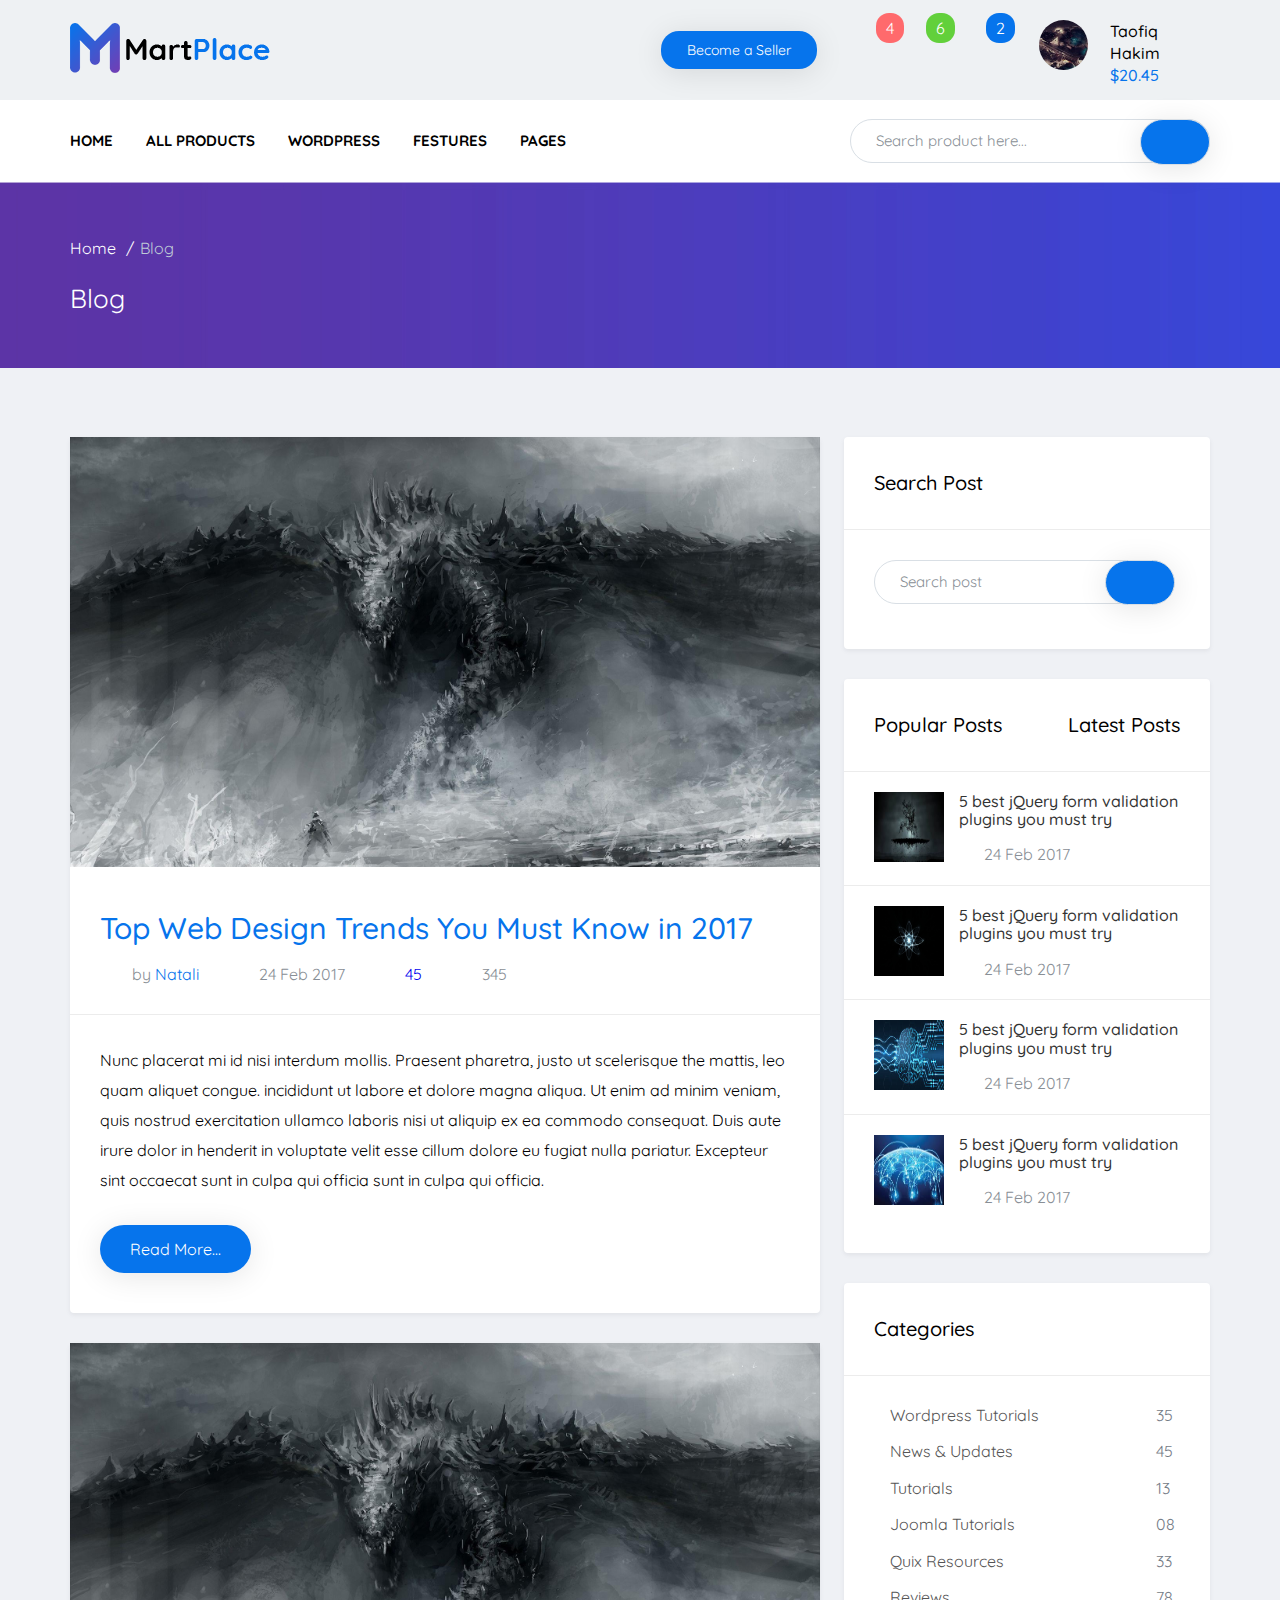
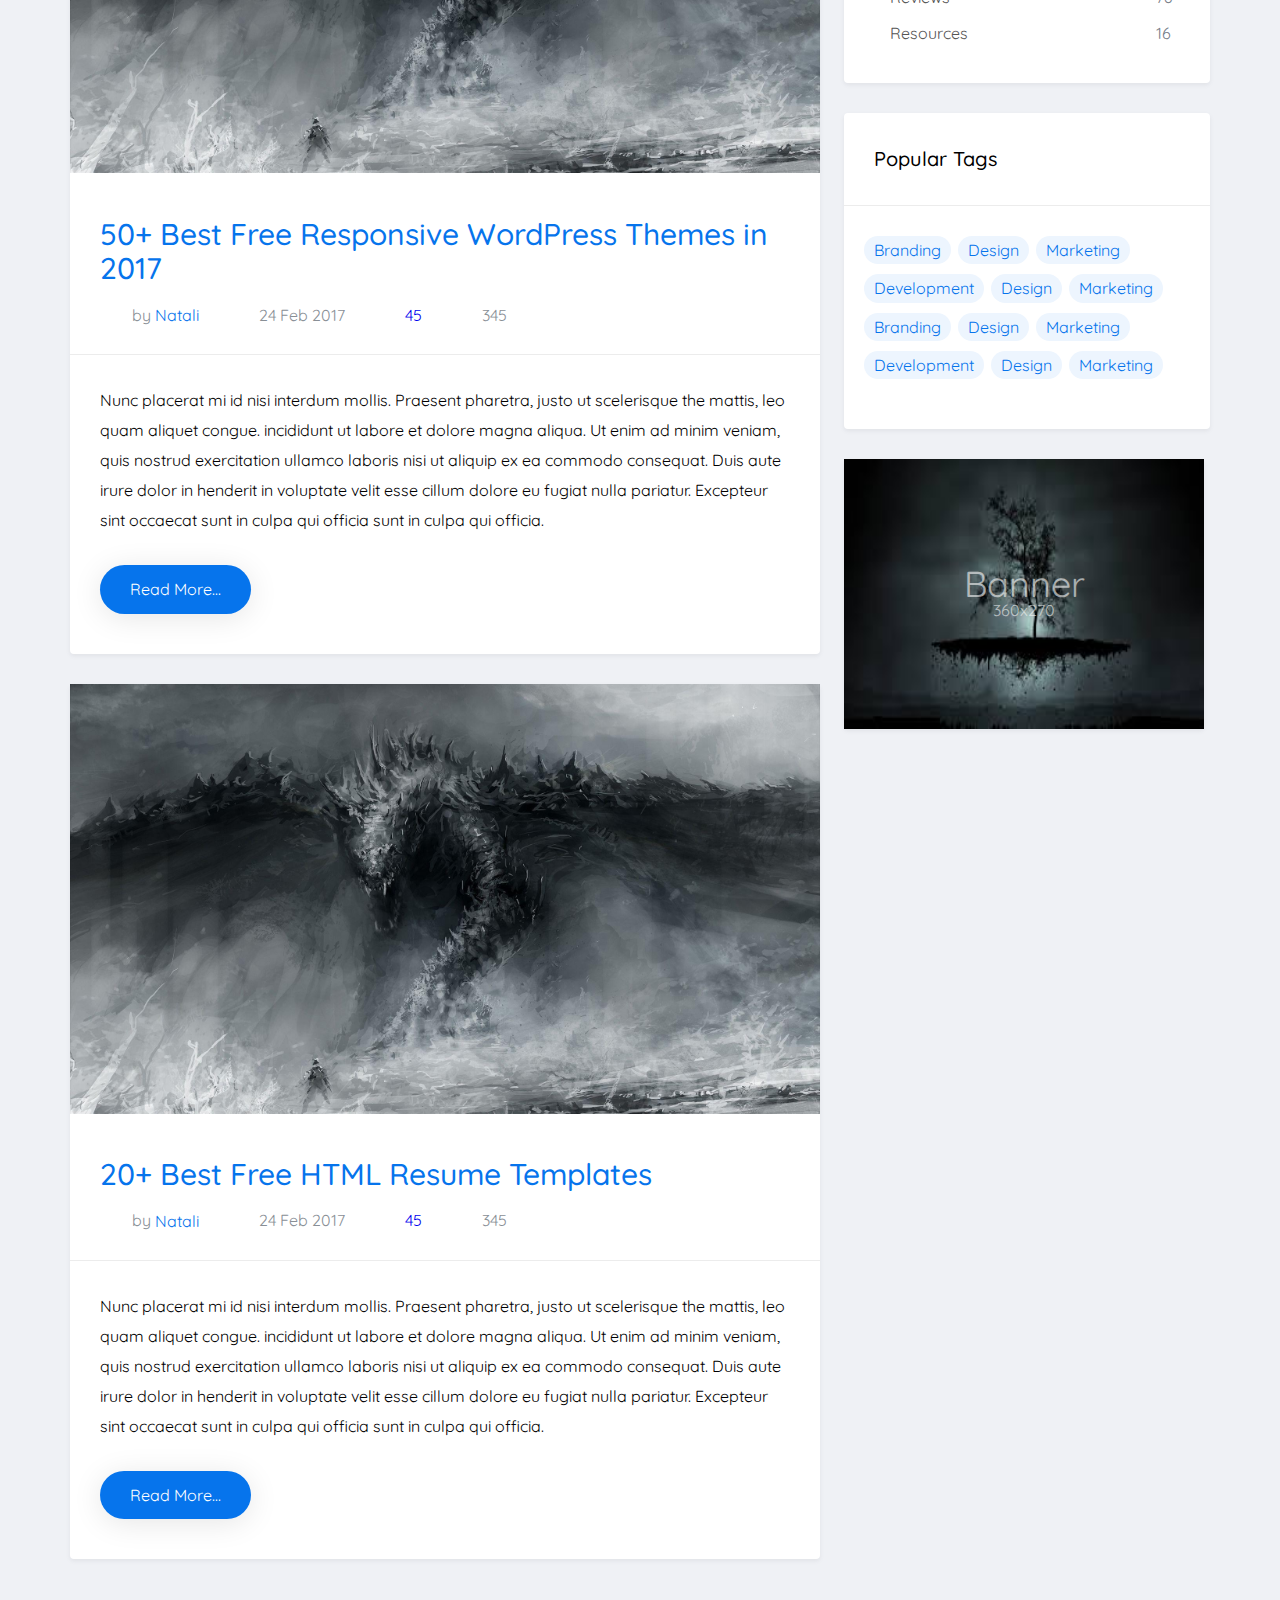
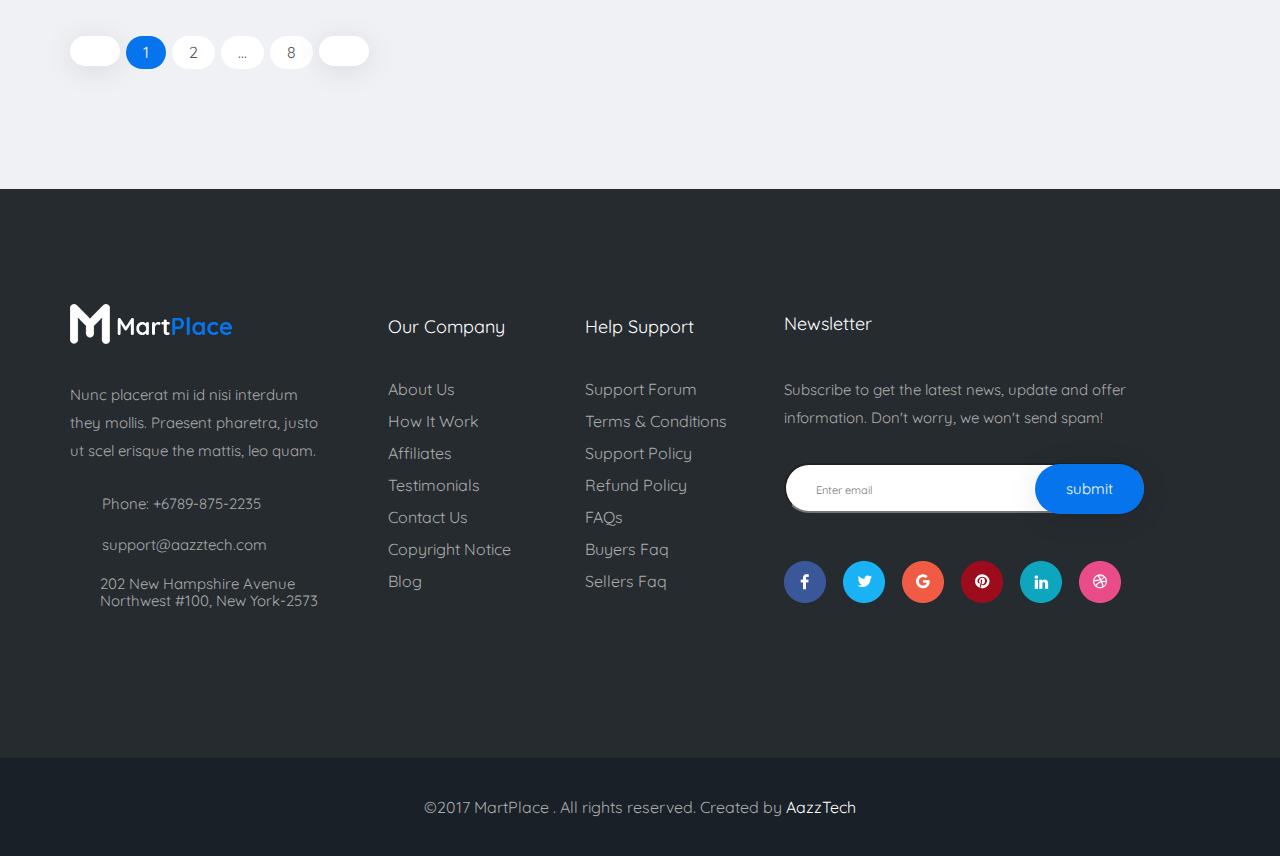
<file: blog.html>
<!DOCTYPE html>
<html lang="en">

<head>
    <meta charset="UTF-8">
    <meta name="viewport" content="width=device-width, initial-scale=1.0">
    <title>Document</title>
    <link href="https://fonts.googleapis.com/css2?family=Quicksand:wght@400;500;700&display=swap" rel="stylesheet">
    <link rel="stylesheet" href="https://cdnjs.cloudflare.com/ajax/libs/font-awesome/4.7.0/css/font-awesome.min.css">
    <link rel="stylesheet" href="css/libs.min.css">
    <link rel="stylesheet" href="css/style.min.css">
</head>

<body>
    <div class="wrapper">
        <div class="content">
            <header class="header">
                <div id="button-up">
                    <i class="fa fa-chevron-up"></i>
                </div>
                <div class="header__top">
                    <div class="container">
                        <div class="header__top-inner">
                            <div class="header__logo">
                                <a href="#">
                                    <img src="images/logo.png" alt="">
                                </a>
                            </div>
                            <button class="seller__btn">
                                <a class="seller__btn-seller" href="#">Become a Seller</a>
                            </button>
                            <div class="user__slide"><svg class="lnr lnr-user">
                                    <use xlink:href="#lnr-user"></use>
                                </svg></div>


                            <div class="header__circles">

                                <div class="notifications__box circles__box notifications__box--on">
                                    <div class="arrow"></div>
                                    <a class="header__circles alarm" href="#"><span>4</span><svg
                                            class="lnr__header lnr__alarm">
                                            <use xlink:href="#lnr-alarm"></use>
                                        </svg></a>
                                    <div class="notifications__menu circles__menu">
                                        <div class="notifications__wrapper">
                                            <div class="notifications__title">My Messages</div>
                                            <div href="#" class="notifications__view">View All</div>
                                        </div>
                                        <div class="notifications__item"><a href="#">
                                                <img class="notifications__item-img" src="images/content/theme.jpg"
                                                    alt="">
                                                <div class="notifications__info">
                                                    <div class="notifications__info-wrapper">
                                                        <div class="notifications__user">Anderson</div>
                                                        <div class="notifications__move">added to Favourite</div>
                                                    </div>
                                                    <div><a class="notifications__category" href="#">Marketify Coffee
                                                            Shop</a></div>
                                                    <div class="notifications__date">Just now</div>
                                                </div>
                                                <div class="notifications__icons"><svg
                                                        class="lnr lnr-heart notifications__lnr ">
                                                        <use xlink:href="#lnr-heart"></use>
                                                    </svg></div>
                                            </a>
                                        </div>

                                        <div class="notifications__item"><a href="#">
                                                <img class="notifications__item-img" src="images/content/theme.jpg"
                                                    alt="">
                                                <div class="notifications__info">
                                                    <div class="notifications__info-wrapper">
                                                        <div class="notifications__user">Michael Jorden</div>
                                                        <div class="notifications__move">commented
                                                            on</div>
                                                    </div>
                                                    <div><a class="notifications__category" href="#">MartPlace Extension
                                                            Bundle</a></div>
                                                    <div class="notifications__date">2 hours ago</div>
                                                </div>
                                                <div class="notifications__icons"><svg
                                                        class="lnr lnr-bubble notifications__lnr">
                                                        <use xlink:href="#lnr-bubble"></use>
                                                    </svg></div>
                                            </a>
                                        </div>

                                        <div class="notifications__item"><a href="#">
                                                <img class="notifications__item-img" src="images/content/theme.jpg"
                                                    alt="">
                                                <div class="notifications__info">
                                                    <div class="notifications__info-wrapper">
                                                        <div class="notifications__user">Anderson</div>
                                                        <div class="notifications__move">added to Favourite</div>
                                                    </div>
                                                    <div><a class="notifications__category" href="#">Marketify Coffee
                                                            Shop</a></div>
                                                    <div class="notifications__date">Just now</div>
                                                </div>
                                                <div class="notifications__icons"><svg
                                                        class="lnr lnr-basket notifications__lnr">
                                                        <use xlink:href="#lnr-cart"></use>
                                                    </svg></div>
                                            </a>
                                        </div>

                                        <div class="notifications__item"><a href="#">
                                                <img class="notifications__item-img" src="images/content/theme.jpg"
                                                    alt="">
                                                <div class="notifications__info">
                                                    <div class="notifications__info-wrapper">
                                                        <div class="notifications__user">Anderson</div>
                                                        <div class="notifications__move">added to Favourite</div>
                                                    </div>
                                                    <div><a class="notifications__category" href="#">Marketify Coffee
                                                            Shop</a></div>
                                                    <div class="notifications__date">Just now</div>
                                                </div>
                                                <div class="notifications__icons"><svg
                                                        class="lnr lnr-star notifications__lnr">
                                                        <use xlink:href="#lnr-star"></use>
                                                    </svg></div>
                                            </a>
                                        </div>


                                    </div>
                                </div>


                                <div class="messege__box circles__box messege__box--on">
                                    <div class="arrow"></div>
                                    <a class="header__circles messege" href="#"><span>6</span><svg
                                            class="lnr__header lnr__envelope">
                                            <use xlink:href="#lnr-envelope"></use>
                                        </svg></a>
                                    <div class="messege__menu circles__menu">
                                        <div class="messege__wrapper">
                                            <div class="messege__title">My Messages</div>
                                            <div href="#" class="messege__view">View All</div>
                                        </div>
                                        <a href="#" class="messege__item">
                                            <img class="messege__item-img" src="images/content/theme.jpg" alt="">
                                            <div class="messege__info">
                                                <div class="messege__info-user">Washim<svg
                                                        class="lnr__header lnr__envelope active">
                                                        <use xlink:href="#lnr-envelope"></use>
                                                    </svg></div>
                                                <div class="messege__info-text">Hello John Smith! Nunc placerat
                                                    id...</div>
                                            </div>
                                            <div class="messege__date active">Just now</div>
                                        </a>

                                        <a href="#" class="messege__item">
                                            <img class="messege__item-img" src="images/content/theme.jpg" alt="">
                                            <div class="messege__info">
                                                <div class="messege__info-user">Bulbul Ahmed<svg
                                                        class="lnr__header lnr__envelope active">
                                                        <use xlink:href="#lnr-envelope"></use>
                                                    </svg></div>
                                                <div class="messege__info-text">Hello John Smith! Nunc placerat
                                                    id...</div>
                                            </div>
                                            <div class="messege__date active">2 hours ago</div>
                                        </a>

                                        <a href="#" class="messege__item active feedback__messege">
                                            <img class="messege__item-img" src="images/content/theme.jpg" alt="">
                                            <div class="messege__info">
                                                <div class="messege__info-user">EchoTheme<svg
                                                        class="lnr__header lnr__envelope active">
                                                        <use xlink:href="#lnr-envelope"></use>
                                                    </svg></div>
                                                <div class="messege__info-text">Hello John Smith! Nunc placerat
                                                    id...</div>
                                            </div>
                                            <div class="messege__date active">Jul 16</div>
                                        </a>

                                        <a href="#" class="messege__item active">
                                            <img class="messege__item-img" src="images/content/theme.jpg" alt="">
                                            <div class="messege__info">
                                                <div class="messege__info-user">Washim<svg
                                                        class="lnr__header lnr__envelope active">
                                                        <use xlink:href="#lnr-envelope"></use>
                                                    </svg></div>
                                                <div class="messege__info-text">Hello John Smith! Nunc placerat
                                                    id...</div>
                                            </div>
                                            <div class="messege__date active">Just now</div>
                                        </a>

                                        <a href="#" class="messege__item active">
                                            <img class="messege__item-img" src="images/content/theme.jpg" alt="">
                                            <div class="messege__info">
                                                <div class="messege__info-user">Washim<svg
                                                        class="lnr__header lnr__envelope active">
                                                        <use xlink:href="#lnr-envelope"></use>
                                                    </svg></div>
                                                <div class="messege__info-text">Hello John Smith! Nunc placerat
                                                    id...</div>
                                            </div>
                                            <div class="messege__date active">Just now</div>
                                        </a>



                                    </div>
                                </div>


                                <div class="basket__box circles__box">
                                    <div class="arrow"></div>
                                    <a href="#"><span>2</span><svg class="lnr__header lnr-cart">
                                            <use xlink:href="#lnr-cart"></use>
                                        </svg></a>
                                    <div class="basket__menu">
                                        <a class="basket__item" href="#">
                                            <img class="basket__item-img" src="images/content/5.jpg" alt="">
                                            <div class="basket__item-info">
                                                <div class="basket__item-title">Finance and Consulting
                                                    Business Theme</div>
                                                <div class="basket__item-category">Wordpress</div>
                                            </div>
                                            <div class="basket__item-statistics">
                                                <button href="#" class="basket__del"><svg class="lnr lnr-prffil">
                                                        <use xlink:href="#lnr-trash"></use>
                                                    </svg></button>
                                                <div class="basket__prise">$60</div>
                                            </div>
                                        </a>

                                        <a class="basket__item" href="#">
                                            <img class="basket__item-img" src="images/content/5.jpg" alt="">
                                            <div class="basket__item-info">
                                                <div class="basket__item-title">Finance and Consulting
                                                    Business Theme</div>
                                                <div class="basket__item-category">Wordpress</div>
                                            </div>
                                            <div class="basket__item-statistics">
                                                <button href="#" class="basket__del"><svg class="lnr lnr-prffil">
                                                        <use xlink:href="#lnr-trash"></use>
                                                    </svg></button>
                                                <div class="basket__prise">$60</div>
                                            </div>
                                        </a>
                                        <div class="basket__menu-footer">
                                            <div class="basket__menu-total">Total:<div class="total">$80</div>
                                            </div>
                                        </div>
                                        <div class="basket__menu-btn">
                                            <button>Go to Cart</button>
                                            <button class="basket__checkout">Go to Checkout</button>
                                        </div>

                                    </div>
                                </div>
                            </div>

                            <div class="proffil__box circles__box proffil__box--on">
                                <div class="header__proffil">
                                    <a class="pfifil__info-img" href="#"
                                        style="background-image: url(images/content/1.jpg)"></a>
                                    <div class="pffil__info">
                                        <a class="name">Taofiq Hakim</a>
                                        <div class="pffil__info-balans">$20.45</div>
                                    </div>
                                </div>
                                <div class="header__drop-down">
                                    <ul>
                                        <li><svg class="lnr lnr-proffil">
                                                <use xlink:href="#lnr-user"></use>
                                            </svg><a href="#">Profile Page</a></li>
                                        <li><svg class="lnr lnr-proffil">
                                                <use xlink:href="#lnr-home"></use>
                                            </svg><a href="#">Dashboard</a></li>
                                        <li><svg class="lnr lnr-proffil">
                                                <use xlink:href="#lnr-cog"></use>
                                            </svg><a href="#">Account Settings</a></li>
                                        <li><svg class="lnr lnr-proffil">
                                                <use xlink:href="#lnr-cart"></use>
                                            </svg><a href="#">Your Purchases</a></li>
                                        <li><svg class="lnr lnr-proffil">
                                                <use xlink:href="#lnr-heart"></use>
                                            </svg><a href="#">Your Favorites</a></li>
                                        <li><svg class="lnr lnr-proffil">
                                                <use xlink:href="#lnr-dice"></use>
                                            </svg><a href="#">Add Credits</a></li>
                                        <li><svg class="lnr lnr-proffil">
                                                <use xlink:href="#lnr-chart-bars"></use>
                                            </svg><a href="#">Sales Statements</a></li>
                                        <li><svg class="lnr lnr-proffil">
                                                <use xlink:href="#lnr-upload"></use>
                                            </svg><a href="#">Upload Item</a></li>
                                        <li><svg class="lnr lnr-proffil">
                                                <use xlink:href="#lnr-book"></use>
                                            </svg><a href="#">Edit Item</a></li>
                                        <li><svg class="lnr lnr-proffil">
                                                <use xlink:href="#lnr-briefcase"></use>
                                            </svg><a href="#">Withdrawals</a></li>
                                        <li><svg class="lnr lnr-proffil">
                                                <use xlink:href="#lnr-exit"></use>
                                            </svg><a href="#">Logout</a></li>
                                    </ul>
                                </div>
                            </div>
                        </div>
                    </div>
                </div>
            </header>

            <section class="header__menu">
                <div class="container">
                    <div class="header__inner">
                        <div class="header__burger">
                            <svg class="lnr lnr-text-align-justify">
                                <use xlink:href="#lnr-text-align-justify"></use>
                            </svg>
                        </div>
                        <nav class="header__nav">

                            <div class="home__box burger__menu">
                                <div class="home__box-title">HOME</div>
                                <div class="header__drop-down">
                                    <ul>
                                        <li><a href="#">Home One Multi User</a></li>
                                        <li><a href="#">Home Two Single User</a></li>
                                        <li><a href="#">Home Three Product</a></li>
                                    </ul>
                                </div>

                            </div>
                            <div class="products__box burger__menu">
                                <div class="products__box-title">all products</div>
                                <div class="header__drop-down">
                                    <ul>
                                        <li><a href="#">Recent Items</a></li>
                                        <li><a href="#">Popular Items</a></li>
                                        <li><a href="#">Featured Items</a></li>
                                        <li><a href="#">Free Templates</a></li>
                                        <li><a href="#">Follow Feed</a></li>
                                        <li><a href="#">Top Authors</a></li>
                                    </ul>
                                </div>
                            </div>
                            <div class="wordpress__box burger__menu">
                                <div class="wordpress__box-title">wordpress</div>
                                <div class="header__drop-down">
                                    <ul>
                                        <li><a href="#">Popular Items</a></li>
                                        <li><a href="#">Admin Templates</a></li>
                                        <li><a href="#">Blog / Magazine / News</a></li>
                                        <li><a href="#">Creative</a></li>
                                        <li><a href="#">Corporate Business</a></li>
                                        <li><a href="#">eCommerce</a></li>
                                        <li><a href="#">Entertainment</a></li>
                                        <li><a href="#">Landing Pages</a></li>
                                    </ul>
                                </div>
                            </div>
                            <div class="festures__box burger__menu">
                                <div class="festures__box-title">festures</div>
                                <div class="header__drop-down">
                                    <ul>
                                        <li><a href="#">Profile Page</a></li>
                                        <li><a href="#">Dashboard</a></li>
                                        <li><a href="#">Account Settings</a></li>
                                        <li><a href="#">Your Purchases</a></li>
                                        <li><a href="#">Your Favorites</a></li>
                                        <li><a href="#">Add Credits</a></li>
                                        <li><a href="#">Sales Statements</a></li>
                                        <li><a href="#">Upload Item</a></li>
                                        <li><a href="#">Edit Item</a></li>
                                        <li><a href="#">Withdrawals</a></li>
                                        <li><a href="#">Logout</a></li>
                                    </ul>
                                </div>
                            </div>
                            <div class="pages__box burger__menu">
                                <div class="pages__box-title">Pages</div>
                                <div class="header__drop-down">
                                    <form>
                                        <div class="page__inner">
                                            <div class="page__item">
                                                <div class="page__item-title">MartPlace Pages</div>
                                                <div class="page__item-ul">
                                                    <ul>
                                                        <li><a href="#">Home Page One</a></li>
                                                        <li><a href="#">Home Page Two</a></li>
                                                        <li><a href="#">Home Page Three</a></li>
                                                        <li><a href="#">Products Grid</a></li>
                                                        <li><a href="#">Products List</a></li>
                                                        <li><a href="#">Category Grid Sidebar</a></li>
                                                        <li><a href="#">Category List Sidebar</a></li>
                                                        <li><a href="#">Search Product</a></li>
                                                        <li><a href="#">Single Product V-1</a></li>
                                                        <li><a href="#">Single Product V-2</a></li>
                                                        <li><a href="#">Single Product V-3</a></li>
                                                    </ul>
                                                    <ul>
                                                        <li><a href="#">Single Comments</a></li>
                                                        <li><a href="#">Single Items Reviews</a></li>
                                                        <li><a href="#">Single Items Support</a></li>
                                                        <li><a href="#">Single Items FAQs</a></li>
                                                        <li><a href="#">Favorites Items</a></li>
                                                        <li><a href="#">Author Profile</a></li>
                                                        <li><a href="#">Author Items</a></li>
                                                        <li><a href="#">Customer Reviews</a></li>
                                                        <li><a href="#">Followers</a></li>
                                                        <li><a href="#">Following</a></li>
                                                        <li><a href="#">Product View Variations</a></li>
                                                    </ul>
                                                </div>
                                            </div>

                                            <div class="page__item">
                                                <div class="page__item-title">Dashboard</div>
                                                <div class="page__item-ul">
                                                    <ul>
                                                        <li><a href="#">Dashboard</a></li>
                                                        <li><a href="#">HAccount Settings</a></li>
                                                        <li><a href="#">Author Purchases</a></li>
                                                        <li><a href="#">Items Rating</a></li>
                                                        <li><a href="#">Add Credits</a></li>
                                                        <li><a href="#">Invoice</a></li>
                                                        <li><a href="#">Upload Item</a></li>
                                                        <li><a href="#">Search Product</a></li>
                                                        <li><a href="#">Edit Items</a></li>
                                                        <li><a href="#">SingWithdrawalslq</a></li>
                                                        <li><a href="#">Add Payment Method</a></li>
                                                    </ul>
                                                </div>
                                            </div>

                                            <div class="page__item">
                                                <div class="page__item-title">Others Pages</div>
                                                <div class="page__item-ul">
                                                    <ul>
                                                        <li><a href="#">Notifications</a></li>
                                                        <li><a href="#">Message Inbox</a></li>
                                                        <li><a href="#">Message Compose</a></li>
                                                        <li><a href="#">Shopping Cart</a></li>
                                                        <li><a href="#">Checkout</a></li>
                                                        <li><a href="#">Login</a></li>
                                                        <li><a href="#">Register</a></li>
                                                        <li><a href="#">Recovery Password</a></li>
                                                        <li><a href="#">Support Forum</a></li>
                                                        <li><a href="#">Forum Details</a></li>
                                                        <li><a href="#">How It Works</a></li>
                                                    </ul>
                                                    <ul>
                                                        <li><a href="#">About Us</a></li>
                                                        <li><a href="#">Pricing Plan</a></li>
                                                        <li><a href="#">Testimonials</a></li>
                                                        <li><a href="#">FAQs</a></li>
                                                        <li><a href="#">FAQs Details</a></li>
                                                        <li><a href="#">Affiliates</a></li>
                                                        <li><a href="#">Terms & Conditions</a></li>
                                                        <li><a href="#">Blog V-1</a></li>
                                                        <li><a href="#">Blog V-2</a></li>
                                                        <li><a href="#">Blog Details</a></li>
                                                        <li><a href="#">Contact Us</a></li>
                                                        <li><a href="#">Menu & Footer Variations</a></li>
                                                    </ul>
                                                </div>
                                            </div>

                                        </div>
                                    </form>
                                </div>
                            </div>
                        </nav>
                        <div class="search__inner-form">
                            <form>
                                <input type="text" placeholder="Search product here..." required>
                                <button type="submit"><svg class="magnifier lnr__magnifier">
                                        <use xlink:href="#lnr-magnifier"></use>
                                    </svg></button>
                            </form>
                        </div>
                    </div>
                </div>
            </section>
            <section class="search product-one" style="background:url(images/search-bg.jpg);">
                <div class="container-fluid">
                    <div class="search__wrapper">
                        <div class="breadcrumbs">
                            <div class="breadcrumbs__inner">
                                <ul class="breadcrumbs__list">
                                    <li><a href="#">Home</a></li>
                                    <li><span href="#">Blog</span></li>
                                </ul>
                            </div>
                        </div>
                        <h1 class="search__wrapper-title">Blog</h1>
                    </div>
                </div>
            </section>
            <section class="blog">
                <div class="container">
                    <div class="blog__inner">
                        <div class="blog__items">
                            <div class="blog__item">
                                <div class="blog__item-img">
                                    <a href="#"><img src="images/content/7.jpg" alt=""></a>
                                </div>
                                <a href="#" class="blog__item-title">Top Web Design Trends You Must Know in 2017</a>
                                <div class="blog__item-info">
                                    <div class="blog__info blog__info-user">
                                        <svg class="lnr lnr-user">
                                            <use xlink:href="#lnr-user"></use>
                                        </svg>by <a href="#">Natali</a></div>
                                    <div class="blog__info blog__info-date">
                                        <svg class="lnr lnr__clock">
                                            <use xlink:href="#lnr-clock"></use>
                                        </svg>24 Feb 2017</div>
                                    <a href="#" class="blog__info blog__info-commit">
                                        <svg class="lnr lnr__bubble">
                                            <use xlink:href="#lnr-bubble"></use>
                                        </svg>45</a>
                                    <div class="blog__info blog__info-view">
                                        <svg class="lnr lnr__eye">
                                            <use xlink:href="#lnr-eye"></use>
                                        </svg>345</div>
                                </div>
                                <div class="blog__item-text">
                                    <p>Nunc placerat mi id nisi interdum mollis. Praesent pharetra, justo ut scelerisque
                                        the mattis, leo quam aliquet congue.
                                        incididunt ut labore et dolore magna aliqua. Ut enim ad minim veniam, quis
                                        nostrud exercitation ullamco laboris nisi ut
                                        aliquip ex ea commodo consequat. Duis aute irure dolor in henderit in voluptate
                                        velit esse cillum dolore eu fugiat nulla
                                        pariatur. Excepteur sint occaecat sunt in culpa qui officia sunt in culpa qui
                                        officia.</p>
                                </div>
                                <div class="blog__item-btn">
                                    <a href="#">Read More...</a>
                                </div>
                            </div>

                            <div class="blog__item">
                                <a href="#" class="blog__item-img">
                                    <img src="images/content/7.jpg" alt="">
                                </a>
                                <a href="#" class="blog__item-title">50+ Best Free Responsive WordPress Themes
                                    in 2017</a>
                                <div class="blog__item-info">
                                    <div class="blog__info blog__info-user">
                                        <svg class="lnr lnr-user">
                                            <use xlink:href="#lnr-user"></use>
                                        </svg>by <a href="#">Natali</a></div>
                                    <div class="blog__info blog__info-date">
                                        <svg class="lnr lnr__clock">
                                            <use xlink:href="#lnr-clock"></use>
                                        </svg>24 Feb 2017</div>
                                    <a href="#" class="blog__info blog__info-commit">
                                        <svg class="lnr lnr__bubble">
                                            <use xlink:href="#lnr-bubble"></use>
                                        </svg>45</a>
                                    <div class="blog__info blog__info-view">
                                        <svg class="lnr lnr__eye">
                                            <use xlink:href="#lnr-eye"></use>
                                        </svg>345</div>
                                </div>
                                <div class="blog__item-text">
                                    <p>Nunc placerat mi id nisi interdum mollis. Praesent pharetra, justo ut scelerisque
                                        the mattis, leo quam aliquet congue.
                                        incididunt ut labore et dolore magna aliqua. Ut enim ad minim veniam, quis
                                        nostrud exercitation ullamco laboris nisi ut
                                        aliquip ex ea commodo consequat. Duis aute irure dolor in henderit in voluptate
                                        velit esse cillum dolore eu fugiat nulla
                                        pariatur. Excepteur sint occaecat sunt in culpa qui officia sunt in culpa qui
                                        officia.</p>
                                </div>
                                <div class="blog__item-btn">
                                    <a href="#">Read More...</a>
                                </div>
                            </div>

                            <div class="blog__item">
                                <a href="#" class="blog__item-img">
                                    <img src="images/content/7.jpg" alt="">
                                </a>
                                <a href="#" class="blog__item-title">20+ Best Free HTML Resume Templates</a>
                                <div class="blog__item-info">
                                    <div class="blog__info blog__info-user">
                                        <svg class="lnr lnr-user">
                                            <use xlink:href="#lnr-user"></use>
                                        </svg>by <a href="#">Natali</a></div>
                                    <div class="blog__info blog__info-date">
                                        <svg class="lnr lnr__clock">
                                            <use xlink:href="#lnr-clock"></use>
                                        </svg>24 Feb 2017</div>
                                    <a href="#" class="blog__info blog__info-commit">
                                        <svg class="lnr lnr__bubble">
                                            <use xlink:href="#lnr-bubble"></use>
                                        </svg>45</a>
                                    <div class="blog__info blog__info-view">
                                        <svg class="lnr lnr__eye">
                                            <use xlink:href="#lnr-eye"></use>
                                        </svg>345</div>
                                </div>
                                <div class="blog__item-text">
                                    <p>Nunc placerat mi id nisi interdum mollis. Praesent pharetra, justo ut scelerisque
                                        the mattis, leo quam aliquet congue.
                                        incididunt ut labore et dolore magna aliqua. Ut enim ad minim veniam, quis
                                        nostrud exercitation ullamco laboris nisi ut
                                        aliquip ex ea commodo consequat. Duis aute irure dolor in henderit in voluptate
                                        velit esse cillum dolore eu fugiat nulla
                                        pariatur. Excepteur sint occaecat sunt in culpa qui officia sunt in culpa qui
                                        officia.</p>
                                </div>
                                <div class="blog__item-btn">
                                    <a href="#">Read More...</a>
                                </div>
                            </div>
                            <div class="pagination">
                                <ul class="pagination__list">
                                    <li><button><a class="pagination__prev" href="#"><svg class="lnr lnr-arrow-left">
                                                    <use xlink:href="#lnr-arrow-left"></use>
                                                </svg></a></button></li>
                                    <li><span class="activ" href="#">1</span></li>
                                    <li><a href="#">2</a></li>
                                    <li><a href="#">...</a></li>
                                    <li><a href="#">8</a></li>
                                    <li><button><a class="pagination__next" href="#"><svg class="lnr lnr-arrow-right">
                                                    <use xlink:href="#lnr-arrow-right"></use>
                                                </svg></a></button></li>
                                </ul>
                            </div>
                        </div>

                        <div class="blog__aside">
                            <div class="blog__aside-item blog__aside-item-search">
                                <div class="blog__aside-item-top">
                                    <div class="blog__aside-item-title">Search Post</div>
                                </div>
                                <div class="search__inner-form">
                                    <form>
                                        <input type="text" placeholder="Search post" required>
                                        <button type="submit"><svg class="magnifier lnr__magnifier">
                                                <use xlink:href="#lnr-magnifier"></use>
                                            </svg></button>
                                    </form>
                                </div>
                            </div>

                            <div class="blog__aside-item blog__aside-item-post">
                                <div class="blog__aside-item-top post">
                                    <div class="blog__aside-item-title blog__popular">Popular Posts</div>
                                    <div class="blog__aside-item-title blog__latest">Latest Posts</div>
                                </div>
                                <div class="blog__aside-item-content">
                                    <div class="blog__content-popular active">
                                        <div href="#" class="blog__content-wrapper">
                                            <a href="#"><img src="images/content/8.jpg" alt=""></a>
                                            <div class="blog__content-info">
                                                <a href="#" class="blog__content-title">5 best jQuery form validation plugins
                                                    you must try</a>
                                                <div class="blog__content-date">
                                                    <svg class="lnr lnr__clock">
                                                        <use xlink:href="#lnr-clock"></use>
                                                    </svg>24 Feb 2017</div>
                                            </div>
                                        </div>
                                        <div class="blog__content-wrapper">
                                            <a href="#"><img src="images/content/9.jpg" alt=""></a>
                                            <div class="blog__content-info">
                                                <a href="#" class="blog__content-title">5 best jQuery form validation plugins
                                                    you must try</a>
                                                <div class="blog__content-date">
                                                    <svg class="lnr lnr__clock">
                                                        <use xlink:href="#lnr-clock"></use>
                                                    </svg>24 Feb 2017</div>
                                            </div>
                                        </div>
                                        <div class="blog__content-wrapper">
                                            <a href="#"><img src="images/content/10.jpg" alt=""></a>
                                            <div class="blog__content-info">
                                                <a href="#" class="blog__content-title">5 best jQuery form validation plugins
                                                    you must try</a>
                                                <div class="blog__content-date">
                                                    <svg class="lnr lnr__clock">
                                                        <use xlink:href="#lnr-clock"></use>
                                                    </svg>24 Feb 2017</div>
                                            </div>
                                        </div>
                                        <div class="blog__content-wrapper">
                                            <a href="#"><img src="images/content/11.jpg" alt=""></a>
                                            <div class="blog__content-info">
                                                <a href="#" class="blog__content-title">5 best jQuery form validation plugins
                                                    you must try</a>
                                                <div class="blog__content-date">
                                                    <svg class="lnr lnr__clock">
                                                        <use xlink:href="#lnr-clock"></use>
                                                    </svg>24 Feb 2017</div>
                                            </div>
                                        </div>
                                    </div>
                                    <div class="blog__content-latest">
                                        <div class="blog__content-wrapper">
                                            <a href="#" ><img src="images/content/1.jpg" alt=""></a>
                                            <div class="blog__content-info">
                                                <a href="#" class="blog__content-title">5 best jQuery form validation plugins
                                                    you must try</a>
                                                <div class="blog__content-date">
                                                    <svg class="lnr lnr__clock">
                                                        <use xlink:href="#lnr-clock"></use>
                                                    </svg>24 Feb 2017</div>
                                            </div>
                                        </div>
                                        <div class="blog__content-wrapper">
                                            <a href="#"><img src="images/content/3.jpg" alt=""></a>
                                            <div class="blog__content-info">
                                                <a href="#" class="blog__content-title">5 best jQuery form validation plugins
                                                    you must try</a>
                                                <div class="blog__content-date">
                                                    <svg class="lnr lnr__clock">
                                                        <use xlink:href="#lnr-clock"></use>
                                                    </svg>24 Feb 2017</div>
                                            </div>
                                        </div>
                                        <div class="blog__content-wrapper">
                                           <a href="#"><img src="images/content/2.jpg" alt=""></a>
                                            <div class="blog__content-info">
                                                <a href="#" class="blog__content-title">5 best jQuery form validation plugins
                                                    you must try</a>
                                                <div class="blog__content-date">
                                                    <svg class="lnr lnr__clock">
                                                        <use xlink:href="#lnr-clock"></use>
                                                    </svg>24 Feb 2017</div>
                                            </div>
                                        </div>
                                        <div class="blog__content-wrapper">
                                            <a href="#"><img src="images/content/6.jpg" alt=""></a>
                                            <div class="blog__content-info">
                                                <a href="#" class="blog__content-title">5 best jQuery form validation plugins
                                                    you must try</a>
                                                <div class="blog__content-date">
                                                    <svg class="lnr lnr__clock">
                                                        <use xlink:href="#lnr-clock"></use>
                                                    </svg>24 Feb 2017</div>
                                            </div>
                                        </div>
                                    </div>
                                </div>
                            </div>

                            <div class="blog__aside-item blog__aside-item-category">
                                <div class="blog__aside-item-top">
                                    <div class="blog__aside-item-title">Categories</div>
                                </div>
                                <ul class="blog__aside-category">
                                    <li>
                                        <svg class="lnr lnr-chevron-right">
                                            <use xlink:href="#lnr-chevron-right"></use>
                                        </svg>
                                        <a href="#">Wordpress Tutorials</a><span>35</span>
                                    </li>

                                    <li>
                                        <svg class="lnr lnr-chevron-right">
                                            <use xlink:href="#lnr-chevron-right"></use>
                                        </svg>
                                        <a href="#">News & Updates</a><span>45</span>
                                    </li>

                                    <li>
                                        <svg class="lnr lnr-chevron-right">
                                            <use xlink:href="#lnr-chevron-right"></use>
                                        </svg>
                                        <a href="#">Tutorials</a><span>13</span>
                                    </li>

                                    <li>
                                        <svg class="lnr lnr-chevron-right">
                                            <use xlink:href="#lnr-chevron-right"></use>
                                        </svg>
                                        <a href="#">Joomla Tutorials</a><span>08</span>
                                    </li>

                                    <li>
                                        <svg class="lnr lnr-chevron-right">
                                            <use xlink:href="#lnr-chevron-right"></use>
                                        </svg>
                                        <a href="#">Quix Resources</a><span>33</span>
                                    </li>

                                    <li>
                                        <svg class="lnr lnr-chevron-right">
                                            <use xlink:href="#lnr-chevron-right"></use>
                                        </svg>
                                        <a href="#">Reviews</a><span>78</span>
                                    </li>

                                    <li>
                                        <svg class="lnr lnr-chevron-right">
                                            <use xlink:href="#lnr-chevron-right"></use>
                                        </svg>
                                        <a href="#">Resources</a><span>16</span>
                                    </li>
                                </ul>
                            </div>

                            <div class="blog__aside-item blog__aside-item-tags">
                                <div class="blog__aside-item-top">
                                    <div class="blog__aside-item-title">Popular Tags</div>
                                </div>
                                <div class="blog__aside-item-tegs">
                                    <ul>
                                        <li><a href="#">Branding</a></li>
                                        <li><a href="#">Design</a></li>
                                        <li><a href="#">Marketing</a></li>
                                        <li><a href="#">Development</a></li>
                                        <li><a href="#">Design</a></li>
                                        <li><a href="#">Marketing</a></li>
                                        <li><a href="#">Branding</a></li>
                                        <li><a href="#">Design</a></li>
                                        <li><a href="#">Marketing</a></li>
                                        <li><a href="#">Development</a></li>
                                        <li><a href="#">Design</a></li>
                                        <li><a href="#">Marketing</a></li>
                                    </ul>

                                </div>
                            </div>

                            <div class="blog__aside-item blog__aside-item-banner">
                                <div class="blog__banner">
                                    <a href="#"><img src="images/content/8.jpg" alt=""></a>
                                    <div class="blog__banner-text">Banner<span>360x270</span></div>
                                </div>
                            </div>


                        </div>
                    </div>
            </section>

        </div>
        <section class="footer" style="background-color: #262b30;">
            <div class="container-fluid">
                <div class="footer__content">
        
                    <div class="footer__col">
                        <img src="images/footer__logo.png" class="footer__col-logo">
                        <div class="footer__col-subtitle">Nunc placerat mi id nisi interdum they mollis. Praesent
                            pharetra,
                            justo ut scel erisque the mattis, leo quam.</div>
                        <a class="footer__col-phone" href="tel:+67898752235"><svg class="footer__lnr lnr__phone">
                                <use xlink:href="#lnr-phone-handset"></use>
                            </svg>Phone: +6789-875-2235</a>
        
                        <a href="#" class="footer__col-massege"><svg class="footer__lnr footer__lnr">
                                <use xlink:href="#lnr-envelope"></use>
                            </svg>support@aazztech.com</a>
        
                        <a href="#" class="footer__col-map"><svg class="footer__lnr lnr__footer-map">
                                <use xlink:href="#lnr-map-marker"></use>
                            </svg>202 New Hampshire Avenue
                            Northwest #100, New York-2573</a>
                    </div>
        
                    <div class="footer__col">
                        <div class="footer__col-title">Our Company</div>
                        <div class="footer__col-list">
                            <ul>
                                <li><a href="#">About Us</a></li>
                                <li><a href="#">How It Work</a></li>
                                <li><a href="#">Affiliates</a></li>
                                <li><a href="#">Testimonials</a></li>
                                <li><a href="#">Contact Us</a></li>
                                <li><a href="#">Copyright Notice</a></li>
                                <li><a href="#">Blog</a></li>
                            </ul>
                        </div>
                    </div>
        
                    <div class="footer__col">
                        <div class="footer__col-title">Help Support</div>
                        <div class="footer__col-list">
                            <ul>
                                <li><a href="#">Support Forum</a></li>
                                <li><a href="#">Terms & Conditions</a></li>
                                <li><a href="#">Support Policy</a></li>
                                <li><a href="#">Refund Policy</a></li>
                                <li><a href="#">FAQs</a></li>
                                <li><a href="#">Buyers Faq</a></li>
                                <li><a href="#">Sellers Faq</a></li>
                            </ul>
                        </div>
                    </div>
        
                    <div class="footer__newsletter">
                        <div class="footer__newsletter-title">Newsletter</div>
                        <div class="footer__newsletter-subtitle">Subscribe to get the latest news, update and offer
                            information. Don't worry, we won't send spam!</div>
                        <div class="footer__newsletter-submit">
                            <input type="text" placeholder="Enter email"><button class="footer__btn">submit</button>
                        </div>
                        <ul class="footer__social-link">
                            <li><a class="link-facebook" href="#"></a></li>
                            <li><a class="link-twitter" href="#"></a></li>
                            <li><a class="link-google" href="#"></a></li>
                            <li><a class="link-pinterest" href="#"></a></li>
                            <li><a class="link-linledin" href="#"></a></li>
                            <li><a class="link-bs" href="#"></a></li>
                        </ul>
                    </div>
                </div>
            </div>
        
            <div class="footer__copy">
                <div class="container-fluid">
                    <div class="footer__copy-inner">
                        <div class="footer__copy-text">©2017 <span>MartPlace</span> . All rights reserved. Created
                            by <a href="#">AazzTech</a>
                        </div>
                    </div>
                </div>
            </div>
        
        </section>
    </div>

    <script src="https://cdn.linearicons.com/free/1.0.0/svgembedder.min.js"></script>
    <script src="https://ajax.googleapis.com/ajax/libs/jquery/3.5.1/jquery.min.js"></script>
    <script src="js/libs.min.js"></script>
    <script src="js/main.js"></script>
</body>

</html>
</file>
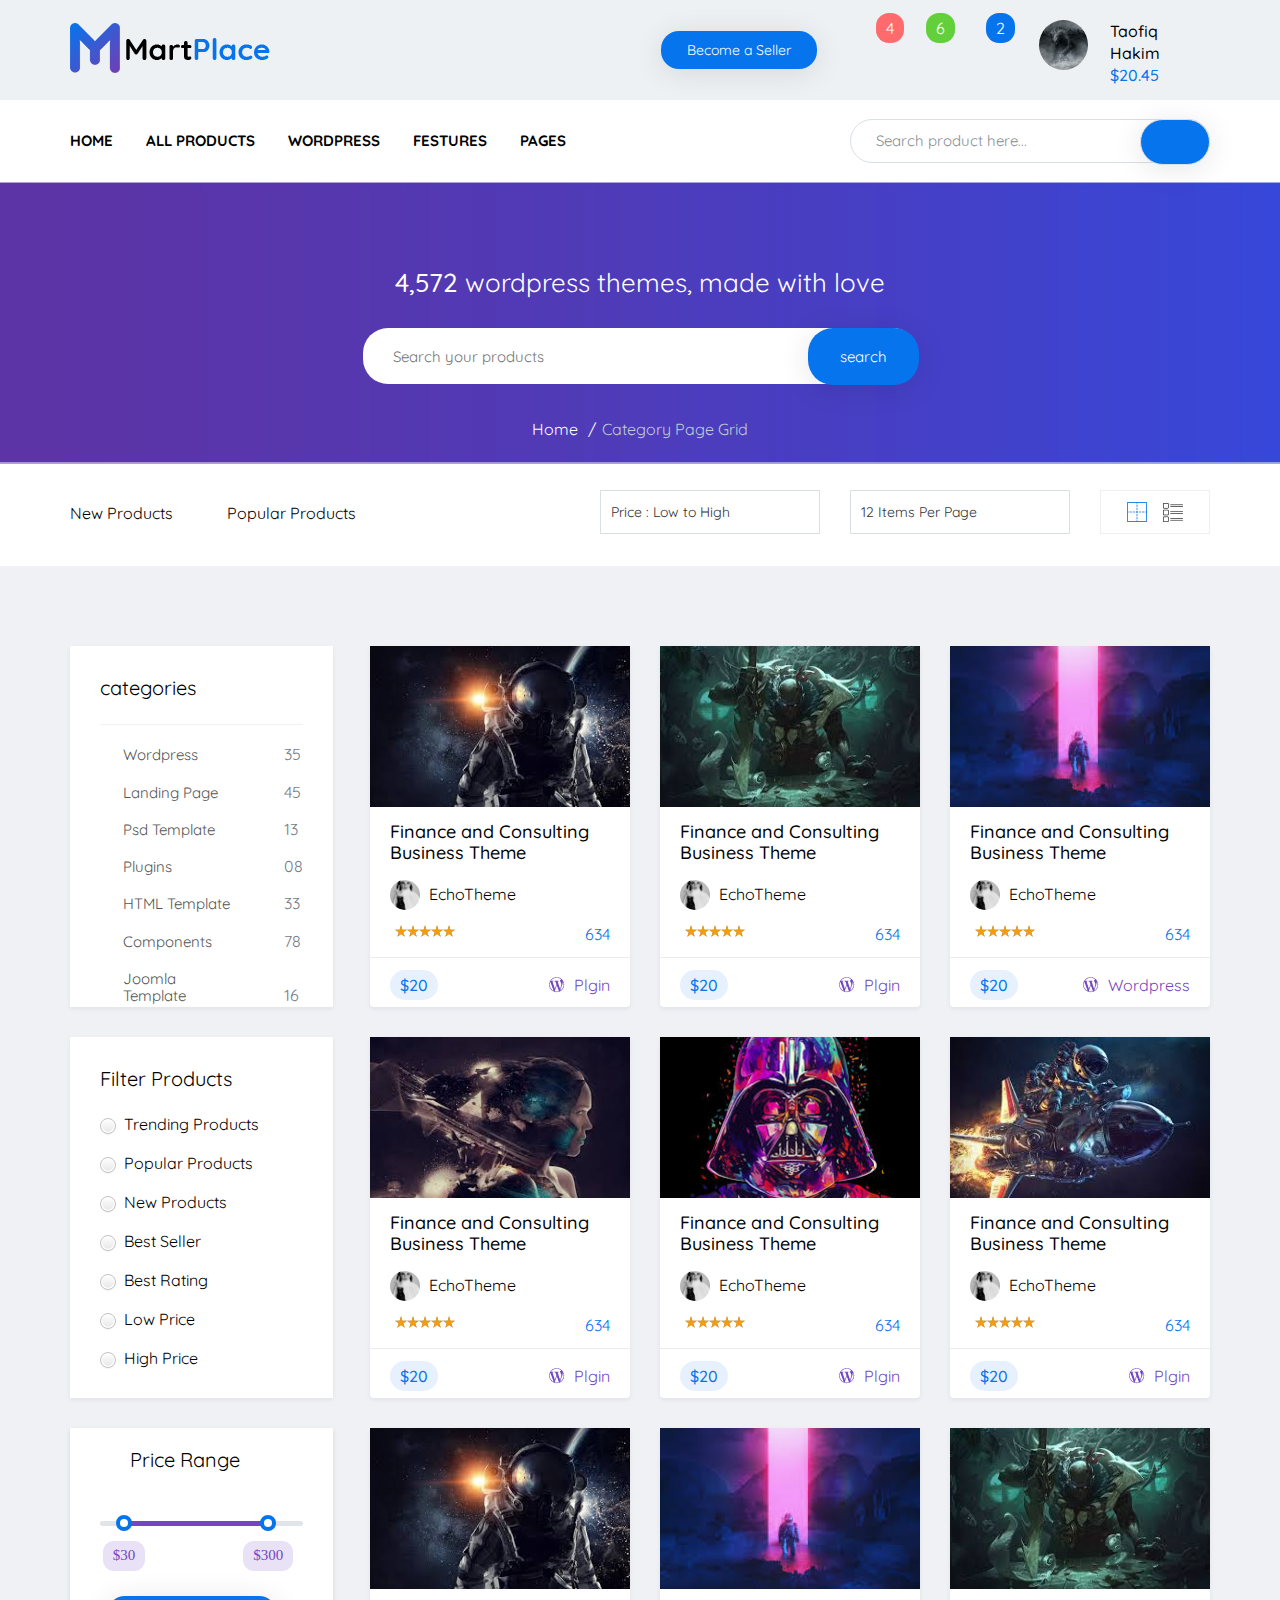
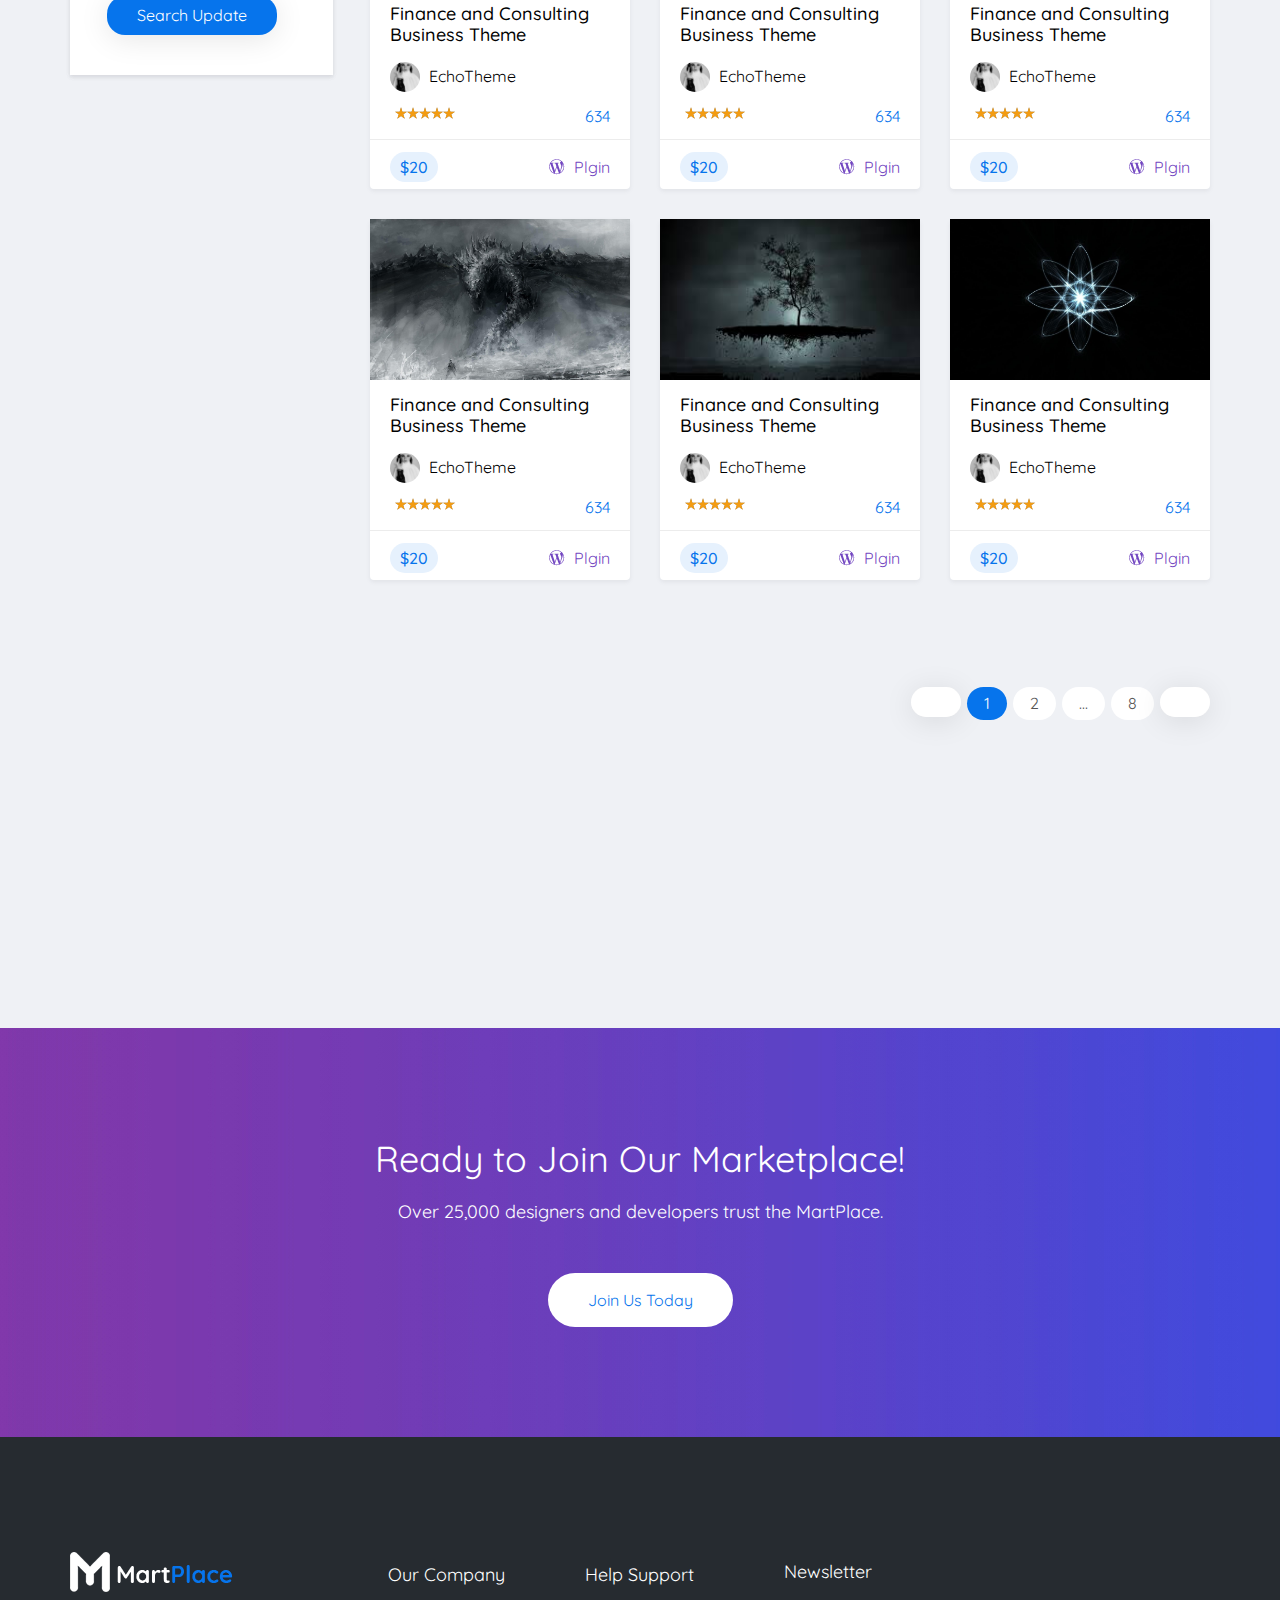
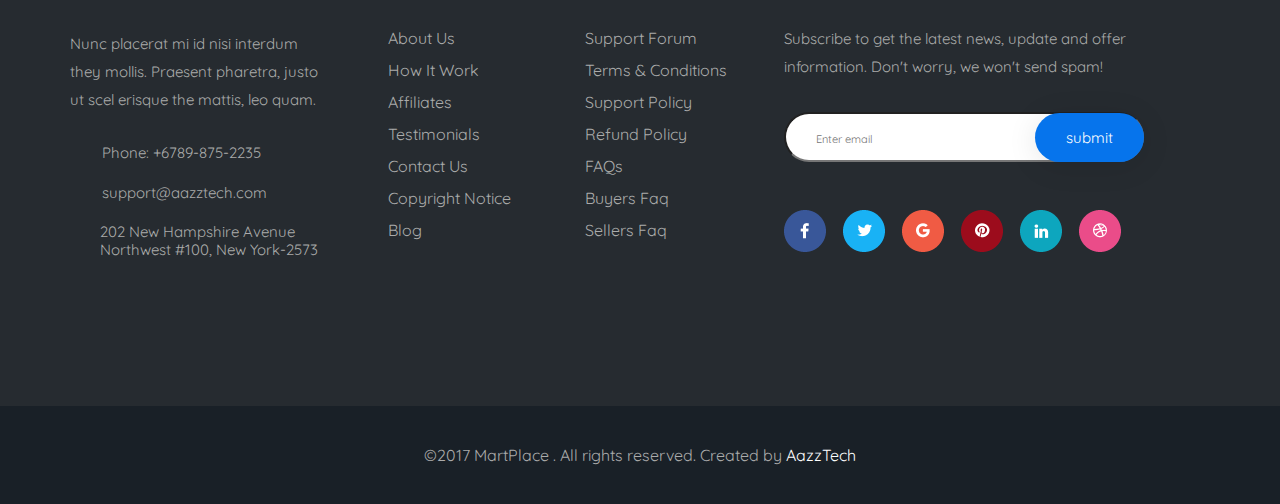
<file: category-page.html>
<!DOCTYPE html>
<html lang="en">

<head>
    <meta charset="UTF-8">
    <meta name="viewport" content="width=device-width, initial-scale=1.0">
    <title>Document</title>
    <link href="https://fonts.googleapis.com/css2?family=Quicksand:wght@400;500;700&display=swap" rel="stylesheet">
    <link rel="stylesheet" href="https://cdnjs.cloudflare.com/ajax/libs/font-awesome/4.7.0/css/font-awesome.min.css">
    <link rel="stylesheet" href="css/libs.min.css">
    <link rel="stylesheet" href="css/style.min.css">
</head>

<body>
    <div class="wrapper">
        <div class="content page-content">
            <header class="header">
                <div id="button-up">
                    <i class="fa fa-chevron-up"></i>
                </div>
                <div class="header__top">
                    <div class="container">
                        <div class="header__top-inner">
                            <div class="header__logo">
                                <a href="#">
                                    <img src="images/logo.png" alt="">
                                </a>
                            </div>
                            <button class="seller__btn">
                                <a class="seller__btn-seller" href="#">Become a Seller</a>
                            </button>
                            <div class="user__slide"><svg class="lnr lnr-user">
                                    <use xlink:href="#lnr-user"></use>
                                </svg></div>


                            <div class="header__circles">

                                <div class="notifications__box circles__box">
                                    <div class="arrow"></div>
                                    <a class="header__circles alarm" href="#"><span>4</span><svg
                                            class="lnr__header lnr__alarm">
                                            <use xlink:href="#lnr-alarm"></use>
                                        </svg></a>
                                    <div class="notifications__menu circles__menu">
                                        <div class="notifications__wrapper">
                                            <div class="notifications__title">My Messages</div>
                                            <div href="#" class="notifications__view">View All</div>
                                        </div>
                                        <div class="notifications__item"><a href="#">
                                                <img class="notifications__item-img" src="images/content/theme.jpg"
                                                    alt="">
                                                <div class="notifications__info">
                                                    <div class="notifications__info-wrapper">
                                                        <div class="notifications__user">Anderson</div>
                                                        <div class="notifications__move">added to Favourite</div>
                                                    </div>
                                                    <div><a class="notifications__category" href="#">Marketify Coffee
                                                            Shop</a></div>
                                                    <div class="notifications__date">Just now</div>
                                                </div>
                                                <div class="notifications__icons"><svg
                                                        class="lnr lnr-heart notifications__lnr ">
                                                        <use xlink:href="#lnr-heart"></use>
                                                    </svg></div>
                                            </a>
                                        </div>

                                        <div class="notifications__item"><a href="#">
                                                <img class="notifications__item-img" src="images/content/theme.jpg"
                                                    alt="">
                                                <div class="notifications__info">
                                                    <div class="notifications__info-wrapper">
                                                        <div class="notifications__user">Michael Jorden</div>
                                                        <div class="notifications__move">commented
                                                            on</div>
                                                    </div>
                                                    <div><a class="notifications__category" href="#">MartPlace Extension
                                                            Bundle</a></div>
                                                    <div class="notifications__date">2 hours ago</div>
                                                </div>
                                                <div class="notifications__icons"><svg
                                                        class="lnr lnr-bubble notifications__lnr">
                                                        <use xlink:href="#lnr-bubble"></use>
                                                    </svg></div>
                                            </a>
                                        </div>

                                        <div class="notifications__item"><a href="#">
                                                <img class="notifications__item-img" src="images/content/theme.jpg"
                                                    alt="">
                                                <div class="notifications__info">
                                                    <div class="notifications__info-wrapper">
                                                        <div class="notifications__user">Anderson</div>
                                                        <div class="notifications__move">added to Favourite</div>
                                                    </div>
                                                    <div><a class="notifications__category" href="#">Marketify Coffee
                                                            Shop</a></div>
                                                    <div class="notifications__date">Just now</div>
                                                </div>
                                                <div class="notifications__icons"><svg
                                                        class="lnr lnr-basket notifications__lnr">
                                                        <use xlink:href="#lnr-cart"></use>
                                                    </svg></div>
                                            </a>
                                        </div>

                                        <div class="notifications__item"><a href="#">
                                                <img class="notifications__item-img" src="images/content/theme.jpg"
                                                    alt="">
                                                <div class="notifications__info">
                                                    <div class="notifications__info-wrapper">
                                                        <div class="notifications__user">Anderson</div>
                                                        <div class="notifications__move">added to Favourite</div>
                                                    </div>
                                                    <div><a class="notifications__category" href="#">Marketify Coffee
                                                            Shop</a></div>
                                                    <div class="notifications__date">Just now</div>
                                                </div>
                                                <div class="notifications__icons"><svg
                                                        class="lnr lnr-star notifications__lnr">
                                                        <use xlink:href="#lnr-star"></use>
                                                    </svg></div>
                                            </a>
                                        </div>


                                    </div>
                                </div>


                                <div class="messege__box circles__box">
                                    <div class="arrow"></div>
                                    <a class="header__circles messege" href="#"><span>6</span><svg
                                            class="lnr__header lnr__envelope">
                                            <use xlink:href="#lnr-envelope"></use>
                                        </svg></a>
                                    <div class="messege__menu circles__menu">
                                        <div class="messege__wrapper">
                                            <div class="messege__title">My Messages</div>
                                            <div href="#" class="messege__view">View All</div>
                                        </div>
                                        <a href="#" class="messege__item">
                                            <img class="messege__item-img" src="images/content/theme.jpg" alt="">
                                            <div class="messege__info">
                                                <div class="messege__info-user">Washim<svg
                                                        class="lnr__header lnr__envelope active">
                                                        <use xlink:href="#lnr-envelope"></use>
                                                    </svg></div>
                                                <div class="messege__info-text">Hello John Smith! Nunc placerat
                                                    id...</div>
                                            </div>
                                            <div class="messege__date active">Just now</div>
                                        </a>

                                        <a href="#" class="messege__item">
                                            <img class="messege__item-img" src="images/content/theme.jpg" alt="">
                                            <div class="messege__info">
                                                <div class="messege__info-user">Bulbul Ahmed<svg
                                                        class="lnr__header lnr__envelope active">
                                                        <use xlink:href="#lnr-envelope"></use>
                                                    </svg></div>
                                                <div class="messege__info-text">Hello John Smith! Nunc placerat
                                                    id...</div>
                                            </div>
                                            <div class="messege__date active">2 hours ago</div>
                                        </a>

                                        <a href="#" class="messege__item active feedback__messege">
                                            <img class="messege__item-img" src="images/content/theme.jpg" alt="">
                                            <div class="messege__info">
                                                <div class="messege__info-user">EchoTheme<svg
                                                        class="lnr__header lnr__envelope active">
                                                        <use xlink:href="#lnr-envelope"></use>
                                                    </svg></div>
                                                <div class="messege__info-text">Hello John Smith! Nunc placerat
                                                    id...</div>
                                            </div>
                                            <div class="messege__date active">Jul 16</div>
                                        </a>

                                        <a href="#" class="messege__item active">
                                            <img class="messege__item-img" src="images/content/theme.jpg" alt="">
                                            <div class="messege__info">
                                                <div class="messege__info-user">Washim<svg
                                                        class="lnr__header lnr__envelope active">
                                                        <use xlink:href="#lnr-envelope"></use>
                                                    </svg></div>
                                                <div class="messege__info-text">Hello John Smith! Nunc placerat
                                                    id...</div>
                                            </div>
                                            <div class="messege__date active">Just now</div>
                                        </a>

                                        <a href="#" class="messege__item active">
                                            <img class="messege__item-img" src="images/content/theme.jpg" alt="">
                                            <div class="messege__info">
                                                <div class="messege__info-user">Washim<svg
                                                        class="lnr__header lnr__envelope active">
                                                        <use xlink:href="#lnr-envelope"></use>
                                                    </svg></div>
                                                <div class="messege__info-text">Hello John Smith! Nunc placerat
                                                    id...</div>
                                            </div>
                                            <div class="messege__date active">Just now</div>
                                        </a>



                                    </div>
                                </div>


                                <div class="basket__box circles__box">
                                    <div class="arrow"></div>
                                    <a href="#"><span>2</span><svg class="lnr__header lnr-cart">
                                            <use xlink:href="#lnr-cart"></use>
                                        </svg></a>
                                    <div class="basket__menu">
                                        <a class="basket__item" href="#">
                                            <img class="basket__item-img" src="images/content/5.jpg" alt="">
                                            <div class="basket__item-info">
                                                <div class="basket__item-title">Finance and Consulting
                                                    Business Theme</div>
                                                <div class="basket__item-category">Wordpress</div>
                                            </div>
                                            <div class="basket__item-statistics">
                                                <button href="#" class="basket__del"><svg class="lnr lnr-prffil">
                                                        <use xlink:href="#lnr-trash"></use>
                                                    </svg></button>
                                                <div class="basket__prise">$60</div>
                                            </div>
                                        </a>

                                        <a class="basket__item" href="#">
                                            <img class="basket__item-img" src="images/content/5.jpg" alt="">
                                            <div class="basket__item-info">
                                                <div class="basket__item-title">Finance and Consulting
                                                    Business Theme</div>
                                                <div class="basket__item-category">Wordpress</div>
                                            </div>
                                            <div class="basket__item-statistics">
                                                <button href="#" class="basket__del"><svg class="lnr lnr-prffil">
                                                        <use xlink:href="#lnr-trash"></use>
                                                    </svg></button>
                                                <div class="basket__prise">$60</div>
                                            </div>
                                        </a>
                                        <div class="basket__menu-footer">
                                            <div class="basket__menu-total">Total:<div class="total">$80</div>
                                            </div>
                                        </div>
                                        <div class="basket__menu-btn">
                                            <button>Go to Cart</button>
                                            <button class="basket__checkout">Go to Checkout</button>
                                        </div>

                                    </div>
                                </div>
                            </div>

                            <div class="proffil__box circles__box">
                                <div class="header__proffil">
                                    <a class="pfifil__info-img" href="#"
                                        style="background-image: url(images/content/7.jpg)"></a>
                                    <div class="pffil__info">
                                        <a class="name">Taofiq Hakim</a>
                                        <div class="pffil__info-balans">$20.45</div>
                                    </div>
                                </div>
                                <div class="header__drop-down">
                                    <ul>
                                        <li><svg class="lnr lnr-proffil">
                                                <use xlink:href="#lnr-user"></use>
                                            </svg><a href="#">Profile Page</a></li>
                                        <li><svg class="lnr lnr-proffil">
                                                <use xlink:href="#lnr-home"></use>
                                            </svg><a href="#">Dashboard</a></li>
                                        <li><svg class="lnr lnr-proffil">
                                                <use xlink:href="#lnr-cog"></use>
                                            </svg><a href="#">Account Settings</a></li>
                                        <li><svg class="lnr lnr-proffil">
                                                <use xlink:href="#lnr-cart"></use>
                                            </svg><a href="#">Your Purchases</a></li>
                                        <li><svg class="lnr lnr-proffil">
                                                <use xlink:href="#lnr-heart"></use>
                                            </svg><a href="#">Your Favorites</a></li>
                                        <li><svg class="lnr lnr-proffil">
                                                <use xlink:href="#lnr-dice"></use>
                                            </svg><a href="#">Add Credits</a></li>
                                        <li><svg class="lnr lnr-proffil">
                                                <use xlink:href="#lnr-chart-bars"></use>
                                            </svg><a href="#">Sales Statements</a></li>
                                        <li><svg class="lnr lnr-proffil">
                                                <use xlink:href="#lnr-upload"></use>
                                            </svg><a href="#">Upload Item</a></li>
                                        <li><svg class="lnr lnr-proffil">
                                                <use xlink:href="#lnr-book"></use>
                                            </svg><a href="#">Edit Item</a></li>
                                        <li><svg class="lnr lnr-proffil">
                                                <use xlink:href="#lnr-briefcase"></use>
                                            </svg><a href="#">Withdrawals</a></li>
                                        <li><svg class="lnr lnr-proffil">
                                                <use xlink:href="#lnr-exit"></use>
                                            </svg><a href="#">Logout</a></li>
                                    </ul>
                                </div>
                            </div>
                        </div>
                    </div>
                </div>
            </header>

            <section class="header__menu">
                <div class="container">
                    <div class="header__inner">
                        <div class="header__burger">
                            <svg class="lnr lnr-text-align-justify">
                                <use xlink:href="#lnr-text-align-justify"></use>
                            </svg>
                        </div>
                        <nav class="header__nav">

                            <div class="home__box burger__menu">
                                <div class="home__box-title">HOME</div>
                                <div class="header__drop-down">
                                    <ul>
                                        <li><a href="#">Home One Multi User</a></li>
                                        <li><a href="#">Home Two Single User</a></li>
                                        <li><a href="#">Home Three Product</a></li>
                                    </ul>
                                </div>

                            </div>
                            <div class="products__box burger__menu">
                                <div class="products__box-title">all products</div>
                                <div class="header__drop-down">
                                    <ul>
                                        <li><a href="#">Recent Items</a></li>
                                        <li><a href="#">Popular Items</a></li>
                                        <li><a href="#">Featured Items</a></li>
                                        <li><a href="#">Free Templates</a></li>
                                        <li><a href="#">Follow Feed</a></li>
                                        <li><a href="#">Top Authors</a></li>
                                    </ul>
                                </div>
                            </div>
                            <div class="wordpress__box burger__menu">
                                <div class="wordpress__box-title">wordpress</div>
                                <div class="header__drop-down">
                                    <ul>
                                        <li><a href="#">Popular Items</a></li>
                                        <li><a href="#">Admin Templates</a></li>
                                        <li><a href="#">Blog / Magazine / News</a></li>
                                        <li><a href="#">Creative</a></li>
                                        <li><a href="#">Corporate Business</a></li>
                                        <li><a href="#">eCommerce</a></li>
                                        <li><a href="#">Entertainment</a></li>
                                        <li><a href="#">Landing Pages</a></li>
                                    </ul>
                                </div>
                            </div>
                            <div class="festures__box burger__menu">
                                <div class="festures__box-title">festures</div>
                                <div class="header__drop-down">
                                    <ul>
                                        <li><a href="#">Profile Page</a></li>
                                        <li><a href="#">Dashboard</a></li>
                                        <li><a href="#">Account Settings</a></li>
                                        <li><a href="#">Your Purchases</a></li>
                                        <li><a href="#">Your Favorites</a></li>
                                        <li><a href="#">Add Credits</a></li>
                                        <li><a href="#">Sales Statements</a></li>
                                        <li><a href="#">Upload Item</a></li>
                                        <li><a href="#">Edit Item</a></li>
                                        <li><a href="#">Withdrawals</a></li>
                                        <li><a href="#">Logout</a></li>
                                    </ul>
                                </div>
                            </div>
                            <div class="pages__box burger__menu">
                                <div class="pages__box-title">Pages</div>
                                <div class="header__drop-down">
                                    <form>
                                        <div class="page__inner">
                                            <div class="page__item">
                                                <div class="page__item-title">MartPlace Pages</div>
                                                <div class="page__item-ul">
                                                    <ul>
                                                        <li><a href="#">Home Page One</a></li>
                                                        <li><a href="#">Home Page Two</a></li>
                                                        <li><a href="#">Home Page Three</a></li>
                                                        <li><a href="#">Products Grid</a></li>
                                                        <li><a href="#">Products List</a></li>
                                                        <li><a href="#">Category Grid Sidebar</a></li>
                                                        <li><a href="#">Category List Sidebar</a></li>
                                                        <li><a href="#">Search Product</a></li>
                                                        <li><a href="#">Single Product V-1</a></li>
                                                        <li><a href="#">Single Product V-2</a></li>
                                                        <li><a href="#">Single Product V-3</a></li>
                                                    </ul>
                                                    <ul>
                                                        <li><a href="#">Single Comments</a></li>
                                                        <li><a href="#">Single Items Reviews</a></li>
                                                        <li><a href="#">Single Items Support</a></li>
                                                        <li><a href="#">Single Items FAQs</a></li>
                                                        <li><a href="#">Favorites Items</a></li>
                                                        <li><a href="#">Author Profile</a></li>
                                                        <li><a href="#">Author Items</a></li>
                                                        <li><a href="#">Customer Reviews</a></li>
                                                        <li><a href="#">Followers</a></li>
                                                        <li><a href="#">Following</a></li>
                                                        <li><a href="#">Product View Variations</a></li>
                                                    </ul>
                                                </div>
                                            </div>

                                            <div class="page__item">
                                                <div class="page__item-title">Dashboard</div>
                                                <div class="page__item-ul">
                                                    <ul>
                                                        <li><a href="#">Dashboard</a></li>
                                                        <li><a href="#">HAccount Settings</a></li>
                                                        <li><a href="#">Author Purchases</a></li>
                                                        <li><a href="#">Items Rating</a></li>
                                                        <li><a href="#">Add Credits</a></li>
                                                        <li><a href="#">Invoice</a></li>
                                                        <li><a href="#">Upload Item</a></li>
                                                        <li><a href="#">Search Product</a></li>
                                                        <li><a href="#">Edit Items</a></li>
                                                        <li><a href="#">SingWithdrawalslq</a></li>
                                                        <li><a href="#">Add Payment Method</a></li>
                                                    </ul>
                                                </div>
                                            </div>

                                            <div class="page__item">
                                                <div class="page__item-title">Others Pages</div>
                                                <div class="page__item-ul">
                                                    <ul>
                                                        <li><a href="#">Notifications</a></li>
                                                        <li><a href="#">Message Inbox</a></li>
                                                        <li><a href="#">Message Compose</a></li>
                                                        <li><a href="#">Shopping Cart</a></li>
                                                        <li><a href="#">Checkout</a></li>
                                                        <li><a href="#">Login</a></li>
                                                        <li><a href="#">Register</a></li>
                                                        <li><a href="#">Recovery Password</a></li>
                                                        <li><a href="#">Support Forum</a></li>
                                                        <li><a href="#">Forum Details</a></li>
                                                        <li><a href="#">How It Works</a></li>
                                                    </ul>
                                                    <ul>
                                                        <li><a href="#">About Us</a></li>
                                                        <li><a href="#">Pricing Plan</a></li>
                                                        <li><a href="#">Testimonials</a></li>
                                                        <li><a href="#">FAQs</a></li>
                                                        <li><a href="#">FAQs Details</a></li>
                                                        <li><a href="#">Affiliates</a></li>
                                                        <li><a href="#">Terms & Conditions</a></li>
                                                        <li><a href="#">Blog V-1</a></li>
                                                        <li><a href="#">Blog V-2</a></li>
                                                        <li><a href="#">Blog Details</a></li>
                                                        <li><a href="#">Contact Us</a></li>
                                                        <li><a href="#">Menu & Footer Variations</a></li>
                                                    </ul>
                                                </div>
                                            </div>

                                        </div>
                                    </form>
                                </div>
                            </div>
                        </nav>
                        <div class="search__inner-form">
                            <form>
                                <input type="text" placeholder="Search product here..." required>
                                <button type="submit"><svg class="magnifier lnr__magnifier">
                                        <use xlink:href="#lnr-magnifier"></use>
                                    </svg></button>
                            </form>
                        </div>
                    </div>
                </div>
            </section>

            <section class="search" style="background:url(images/search-bg.jpg);">
                <div class="container-fluid">
                    <div class="search__wrapper">
                        <h1 class="search__wrapper-title"><span>4,572 </span>wordpress themes, made with love</h1>
                        <div class="search__wrapper-btn">
                            <input type="text" placeholder="Search your products"><button
                                class="footer__btn">search</button>
                        </div>
                        <div class="breadcrumbs">
                            <div class="breadcrumbs__inner">
                                <ul class="breadcrumbs__list">
                                    <li><a href="#">Home</a></li>
                                    <li><span href="#">Category Page Grid</span></li>
                                </ul>
                            </div>
                        </div>
                    </div>
                </div>
            </section>

            <section class="products__page">
                <div class="container-fluid">
                    <div class="products__top">
                        <div class="products__top-wrapper">
                            <a class="products__top-new">New Products</a>
                            <a class="products__top-popular">Popular Products</a>
                        </div>
                        <div class="products__top-btn">

                            <form class="price">
                                <div class="chevron__down"><svg class="create__chevron lnr-chevron">
                                        <use xlink:href="#lnr-chevron-down"></use>
                                    </svg></div>
                                <select class="select__prise">
                                    <option><a href="#">Price : Low to High</a></option>
                                    <option><a href="#"></a></option>
                                    <option><a href="#"></a></option>
                                </select>
                            </form>

                            <form class="per__pages">
                                <div class="chevron__down chevron__down"><svg class="create__chevron lnr-chevron">
                                        <use xlink:href="#lnr-chevron-down"></use>
                                    </svg></div>
                                <select class="select__items">
                                    <option><a href="#">12 Items Per Page</a></option>
                                    <option><a href="#"></a></option>
                                    <option><a href="#"></a></option>
                                </select>
                            </form>

                            <form class="products__top-choise">
                                <button "><img class=" products__top-filter active"
                                    src="images/icons/products__top-grid.png" alt=""></button>
                                <button><img class="products__top-position" src="images/icons/products__top-List.png"
                                        alt=""></button>
                            </form>
                        </div>
                    </div>
                </div>
            </section>

            <section class="products__aside">
                <div class="container-fluid">
                    <div class="products__aside-inner">
                        <aside class="aside__wrapper">

                            <div class="aside__product">
                                <div class="aside__product-title category">categories<svg
                                        class="create__chevron lnr-chevron">
                                        <use xlink:href="#lnr-chevron-down"></use>
                                    </svg>
                                </div>
                                <div class="aside__drop-down category">
                                    <ul>
                                        <li id="release__box" data-filter=".category-wordpress"><svg
                                                class="lnr lnr-chevron-right">
                                                <use xlink:href="#lnr-chevron-right"></use>
                                            </svg><button href="#">Wordpress</button><span>35</span></li>

                                        <li id="release__box" data-filter=".category-landing__page"><svg
                                                class="lnr lnr-chevron-right">
                                                <use xlink:href="#lnr-chevron-right"></use>
                                            </svg><button href="#">Landing Page</button><span>45</span></li>

                                        <li id="release__box" data-filter=".category-psdtemplate"><svg
                                                class="lnr lnr-chevron-right">
                                                <use xlink:href="#lnr-chevron-right"></use>
                                            </svg><button href="#">Psd Template</button><span>13</span></li>

                                        <li id="release__box" data-filter=".category-plugins"><svg
                                                class="lnr lnr-chevron-right">
                                                <use xlink:href="#lnr-chevron-right"></use>
                                            </svg><button href="#">Plugins</button><span>08</span></li>

                                        <li id="release__box" data-filter=".category-html__template"><svg
                                                class="lnr lnr-chevron-right">
                                                <use xlink:href="#lnr-chevron-right"></use>
                                            </svg><button href="#">HTML Template</button><span>33</span></li>

                                        <li id="release__box" data-filter=".category-components"><svg
                                                class="lnr lnr-chevron-right">
                                                <use xlink:href="#lnr-chevron-right"></use>
                                            </svg><button href="#">Components</button><span>78</span></li>

                                        <li id="release__box" data-filter=".category-joomla__template"><svg
                                                class="lnr lnr-chevron-right">
                                                <use xlink:href="#lnr-chevron-right"></use>
                                            </svg><button href="#">Joomla Template</button><span>16</span></li>
                                    </ul>
                                </div>
                            </div>

                            <div class="aside__product">
                                <div class="aside__product-title filter">Filter Products<svg
                                        class="create__chevron lnr-chevron">
                                        <use xlink:href="#lnr-chevron-down"></use>
                                    </svg></div>
                                <form class="aside__drop-down filter">
                                    <li><label><input type="checkbox" rel="trending"> Trending Products</label><br></li>
                                    <li><label><input type="checkbox" rel="trending"> Popular Products</label><br></li>
                                    <li><label><input type="checkbox" rel="trending"> New Products</label><br></li>
                                    <li><label><input type="checkbox" rel="trending"> Best Seller</label><br></li>
                                    <li><label><input type="checkbox" rel="trending"> Best Rating</label><br></li>
                                    <li><label><input type="checkbox" rel="trending"> Low Price</label><br></li>
                                    <li><label><input type="checkbox" rel="trending"> High Price</label><br></li>
                                </form>


                            </div>
                            <div class="prise-range aside__item">
                                <form>
                                    <div class="range__title">
                                        Price Range<svg class="create__chevron lnr-chevron">
                                            <use xlink:href="#lnr-chevron-down"></use>
                                        </svg>
                                    </div>
                                    <input type="text" class="js-range-slider" name="my_range" value="" />
                                    <button type="submit">Search Update</button>
                                </form>
                            </div>
                        </aside>

                        <div class="products__inner-content">
                            <div class="product__item mix category-wordpress trending">
                                <a class="product__item-img" href="#"
                                    style="background-image: url(images/content/4.jpg);"></a>
                                <div class="product__item-btn">
                                    <button class="info"><a href="#"></a>More info</button>
                                    <button class="demo"><a href="#"></a>live demo</button>
                                </div>
                                <div class="product__info">

                                    <a href="#" class="product__info-title">
                                        Finance and Consulting
                                        Business Theme
                                    </a>
                                    <div class="product__info-subtitle"
                                        style="background-image: url(images/content/theme.jpg);">
                                        <a class="product__info-user">EchoTheme</a>
                                    </div>
                                    <div class="product__info-footer">
                                        <div class="product__info-stars"></div>
                                        <div class="product__info-basket"><svg class="product__lnr lnr__cart">
                                                <use xlink:href="#lnr-cart"></use>
                                            </svg>
                                            <span>634</span>
                                        </div>
                                    </div>
                                    <div class="product__footer-down">
                                        <div class="product__footer-value">
                                            $20
                                        </div>
                                        <a class="product__info-category">Plgin</a>
                                    </div>
                                </div>
                                <div class="product__content">
                                    <div class="product__content-info">
                                        <div class="product__content-title">Best YouTube Channels
                                            For UI/UX Designers</div>
                                        <div class="product__content-text">Nunc placerat mi id nisi inter dum mollis.
                                            Praesent phare...</div>
                                        <div class="product__content-category"><a
                                                class="product__info-category">Plgin</a></div>
                                    </div>
                                    <div class="product__content-statistics">
                                        <div class="product__info-subtitle"
                                            style="background-image: url(images/content/theme.jpg);">
                                            <a class="product__info-user">EchoTheme</a>
                                        </div>
                                        <div class="product__footer-like"><svg class="product__lnr product__like">
                                                <use xlink:href="#lnr-heart"></use>
                                            </svg>
                                            <span>90 loves</span>
                                        </div>
                                        <div class="product__content-commit"><svg class="bubble lnr__bubble">
                                                <use xlink:href="#lnr-bubble"></use>
                                            </svg><span>90 Comments</span></div>
                                        <div class="product__content-star">
                                            <div class="product__info-stars"></div><span>(34)</span>
                                        </div>

                                    </div>
                                    <div class="product__content-footer">
                                        <div class="product__footer-value">
                                            $10-$20
                                        </div>
                                        <div class="product__info-basket"><svg class="product__lnr lnr__cart">
                                                <use xlink:href="#lnr-cart"></use>
                                            </svg>
                                            <span>634</span>
                                        </div>
                                    </div>

                                </div>
                            </div>

                            <div class="product__item mix category-wordpress trending">
                                <a class="product__item-img" href="#"
                                    style="background-image: url(images/content/6.jpg);"></a>
                                <div class="product__item-btn">
                                    <button class="info"><a href="#"></a>More info</button>
                                    <button class="demo"><a href="#"></a>live demo</button>
                                </div>
                                <div class="product__info">

                                    <a href="#" class="product__info-title">
                                        Finance and Consulting
                                        Business Theme
                                    </a>
                                    <div class="product__info-subtitle"
                                        style="background-image: url(images/content/theme.jpg);">
                                        <a class="product__info-user">EchoTheme</a>
                                    </div>
                                    <div class="product__info-footer">
                                        <div class="product__info-stars"></div>
                                        <div class="product__info-basket"><svg class="product__lnr lnr__cart">
                                                <use xlink:href="#lnr-cart"></use>
                                            </svg>
                                            <span>634</span>
                                        </div>
                                    </div>
                                    <div class="product__footer-down">
                                        <div class="product__footer-value">
                                            $20
                                        </div>
                                        <a class="product__info-category">Plgin</a>
                                    </div>
                                </div>
                                <div class="product__content">
                                    <div class="product__content-info">
                                        <div class="product__content-title">Best YouTube Channels
                                            For UI/UX Designers</div>
                                        <div class="product__content-text">Nunc placerat mi id nisi inter dum mollis.
                                            Praesent phare...</div>
                                        <div class="product__content-category"><a
                                                class="product__info-category">Plgin</a></div>
                                    </div>
                                    <div class="product__content-statistics">
                                        <div class="product__info-subtitle"
                                            style="background-image: url(images/content/theme.jpg);">
                                            <a class="product__info-user">EchoTheme</a>
                                        </div>
                                        <div class="product__footer-like"><svg class="product__lnr product__like">
                                                <use xlink:href="#lnr-heart"></use>
                                            </svg>
                                            <span>90 loves</span>
                                        </div>
                                        <div class="product__content-commit"><svg class="bubble lnr__bubble">
                                                <use xlink:href="#lnr-bubble"></use>
                                            </svg><span>90 Comments</span></div>
                                        <div class="product__content-star">
                                            <div class="product__info-stars"></div><span>(34)</span>
                                        </div>

                                    </div>
                                    <div class="product__content-footer">
                                        <div class="product__footer-value">
                                            $10-$20
                                        </div>
                                        <div class="product__info-basket"><svg class="product__lnr lnr__cart">
                                                <use xlink:href="#lnr-cart"></use>
                                            </svg>
                                            <span>634</span>
                                        </div>
                                    </div>

                                </div>
                            </div>

                            <div class="product__item mix category-wordpress trending">
                                <a class="product__item-img" href="#"
                                    style="background-image: url(images/content/5.jpg);"></a>
                                <div class="product__item-btn">
                                    <button class="info"><a href="#"></a>More info</button>
                                    <button class="demo"><a href="#"></a>live demo</button>
                                </div>
                                <div class="product__info">

                                    <a href="#" class="product__info-title">
                                        Finance and Consulting
                                        Business Theme
                                    </a>
                                    <div class="product__info-subtitle"
                                        style="background-image: url(images/content/theme.jpg);">
                                        <a class="product__info-user">EchoTheme</a>
                                    </div>
                                    <div class="product__info-footer">
                                        <div class="product__info-stars"></div>
                                        <div class="product__info-basket"><svg class="product__lnr lnr__cart">
                                                <use xlink:href="#lnr-cart"></use>
                                            </svg>
                                            <span>634</span>
                                        </div>
                                    </div>
                                    <div class="product__footer-down">
                                        <div class="product__footer-value">
                                            $20
                                        </div>
                                        <a class="product__info-category">Wordpress</a>
                                    </div>
                                </div>
                                <div class="product__content">
                                    <div class="product__content-info">
                                        <div class="product__content-title">Best YouTube Channels
                                            For UI/UX Designers</div>
                                        <div class="product__content-text">Nunc placerat mi id nisi inter dum mollis.
                                            Praesent phare...</div>
                                        <div class="product__content-category"><a
                                                class="product__info-category">Plgin</a></div>
                                    </div>
                                    <div class="product__content-statistics">
                                        <div class="product__info-subtitle"
                                            style="background-image: url(images/content/theme.jpg);">
                                            <a class="product__info-user">EchoTheme</a>
                                        </div>
                                        <div class="product__footer-like"><svg class="product__lnr product__like">
                                                <use xlink:href="#lnr-heart"></use>
                                            </svg>
                                            <span>90 loves</span>
                                        </div>
                                        <div class="product__content-commit"><svg class="bubble lnr__bubble">
                                                <use xlink:href="#lnr-bubble"></use>
                                            </svg><span>90 Comments</span></div>
                                        <div class="product__content-star">
                                            <div class="product__info-stars"></div><span>(34)</span>
                                        </div>

                                    </div>
                                    <div class="product__content-footer">
                                        <div class="product__footer-value">
                                            $10-$20
                                        </div>
                                        <div class="product__info-basket"><svg class="product__lnr lnr__cart">
                                                <use xlink:href="#lnr-cart"></use>
                                            </svg>
                                            <span>634</span>
                                        </div>
                                    </div>

                                </div>
                            </div>

                            <div class="product__item mix category-plugins">
                                <a class="product__item-img" href="#"
                                    style="background-image: url(images/content/1.jpg);"></a>
                                <div class="product__item-btn">
                                    <button class="info"><a href="#"></a>More info</button>
                                    <button class="demo"><a href="#"></a>live demo</button>
                                </div>
                                <div class="product__info">

                                    <a href="#" class="product__info-title">
                                        Finance and Consulting
                                        Business Theme
                                    </a>
                                    <div class="product__info-subtitle"
                                        style="background-image: url(images/content/theme.jpg);">
                                        <a class="product__info-user">EchoTheme</a>
                                    </div>
                                    <div class="product__info-footer">
                                        <div class="product__info-stars"></div>
                                        <div class="product__info-basket"><svg class="product__lnr lnr__cart">
                                                <use xlink:href="#lnr-cart"></use>
                                            </svg>
                                            <span>634</span>
                                        </div>
                                    </div>
                                    <div class="product__footer-down">
                                        <div class="product__footer-value">
                                            $20
                                        </div>
                                        <a class="product__info-category">Plgin</a>
                                    </div>
                                </div>
                                <div class="product__content">
                                    <div class="product__content-info">
                                        <div class="product__content-title">Best YouTube Channels
                                            For UI/UX Designers</div>
                                        <div class="product__content-text">Nunc placerat mi id nisi inter dum mollis.
                                            Praesent phare...</div>
                                        <div class="product__content-category"><a
                                                class="product__info-category">Plgin</a></div>
                                    </div>
                                    <div class="product__content-statistics">
                                        <div class="product__info-subtitle"
                                            style="background-image: url(images/content/theme.jpg);">
                                            <a class="product__info-user">EchoTheme</a>
                                        </div>
                                        <div class="product__footer-like"><svg class="product__lnr product__like">
                                                <use xlink:href="#lnr-heart"></use>
                                            </svg>
                                            <span>90 loves</span>
                                        </div>
                                        <div class="product__content-commit"><svg class="bubble lnr__bubble">
                                                <use xlink:href="#lnr-bubble"></use>
                                            </svg><span>90 Comments</span></div>
                                        <div class="product__content-star">
                                            <div class="product__info-stars"></div><span>(34)</span>
                                        </div>

                                    </div>
                                    <div class="product__content-footer">
                                        <div class="product__footer-value">
                                            $10-$20
                                        </div>
                                        <div class="product__info-basket"><svg class="product__lnr lnr__cart">
                                                <use xlink:href="#lnr-cart"></use>
                                            </svg>
                                            <span>634</span>
                                        </div>
                                    </div>

                                </div>
                            </div>

                            <div class="product__item mix category-plugins">
                                <a class="product__item-img" href="#"
                                    style="background-image: url(images/content/2.jpg);"></a>
                                <div class="product__item-btn">
                                    <button class="info"><a href="#"></a>More info</button>
                                    <button class="demo"><a href="#"></a>live demo</button>
                                </div>
                                <div class="product__info">

                                    <a href="#" class="product__info-title">
                                        Finance and Consulting
                                        Business Theme
                                    </a>
                                    <div class="product__info-subtitle"
                                        style="background-image: url(images/content/theme.jpg);">
                                        <a class="product__info-user">EchoTheme</a>
                                    </div>
                                    <div class="product__info-footer">
                                        <div class="product__info-stars"></div>
                                        <div class="product__info-basket"><svg class="product__lnr lnr__cart">
                                                <use xlink:href="#lnr-cart"></use>
                                            </svg>
                                            <span>634</span>
                                        </div>
                                    </div>
                                    <div class="product__footer-down">
                                        <div class="product__footer-value">
                                            $20
                                        </div>
                                        <a class="product__info-category">Plgin</a>
                                    </div>
                                </div>
                                <div class="product__content">
                                    <div class="product__content-info">
                                        <div class="product__content-title">Best YouTube Channels
                                            For UI/UX Designers</div>
                                        <div class="product__content-text">Nunc placerat mi id nisi inter dum mollis.
                                            Praesent phare...</div>
                                        <div class="product__content-category"><a
                                                class="product__info-category">Plgin</a></div>
                                    </div>
                                    <div class="product__content-statistics">
                                        <div class="product__info-subtitle"
                                            style="background-image: url(images/content/theme.jpg);">
                                            <a class="product__info-user">EchoTheme</a>
                                        </div>
                                        <div class="product__footer-like"><svg class="product__lnr product__like">
                                                <use xlink:href="#lnr-heart"></use>
                                            </svg>
                                            <span>90 loves</span>
                                        </div>
                                        <div class="product__content-commit"><svg class="bubble lnr__bubble">
                                                <use xlink:href="#lnr-bubble"></use>
                                            </svg><span>90 Comments</span></div>
                                        <div class="product__content-star">
                                            <div class="product__info-stars"></div><span>(34)</span>
                                        </div>

                                    </div>
                                    <div class="product__content-footer">
                                        <div class="product__footer-value">
                                            $10-$20
                                        </div>
                                        <div class="product__info-basket"><svg class="product__lnr lnr__cart">
                                                <use xlink:href="#lnr-cart"></use>
                                            </svg>
                                            <span>634</span>
                                        </div>
                                    </div>

                                </div>
                            </div>

                            <div class="product__item mix category-plugins">
                                <a class="product__item-img" href="#"
                                    style="background-image: url(images/content/3.jpg);"></a>
                                <div class="product__item-btn">
                                    <button class="info"><a href="#"></a>More info</button>
                                    <button class="demo"><a href="#"></a>live demo</button>
                                </div>
                                <div class="product__info">

                                    <a href="#" class="product__info-title">
                                        Finance and Consulting
                                        Business Theme
                                    </a>
                                    <div class="product__info-subtitle"
                                        style="background-image: url(images/content/theme.jpg);">
                                        <a class="product__info-user">EchoTheme</a>
                                    </div>
                                    <div class="product__info-footer">
                                        <div class="product__info-stars"></div>
                                        <div class="product__info-basket"><svg class="product__lnr lnr__cart">
                                                <use xlink:href="#lnr-cart"></use>
                                            </svg>
                                            <span>634</span>
                                        </div>
                                    </div>
                                    <div class="product__footer-down">
                                        <div class="product__footer-value">
                                            $20
                                        </div>
                                        <a class="product__info-category">Plgin</a>
                                    </div>
                                </div>
                                <div class="product__content">
                                    <div class="product__content-info">
                                        <div class="product__content-title">Best YouTube Channels
                                            For UI/UX Designers</div>
                                        <div class="product__content-text">Nunc placerat mi id nisi inter dum mollis.
                                            Praesent phare...</div>
                                        <div class="product__content-category"><a
                                                class="product__info-category">Plgin</a></div>
                                    </div>
                                    <div class="product__content-statistics">
                                        <div class="product__info-subtitle"
                                            style="background-image: url(images/content/theme.jpg);">
                                            <a class="product__info-user">EchoTheme</a>
                                        </div>
                                        <div class="product__footer-like"><svg class="product__lnr product__like">
                                                <use xlink:href="#lnr-heart"></use>
                                            </svg>
                                            <span>90 loves</span>
                                        </div>
                                        <div class="product__content-commit"><svg class="bubble lnr__bubble">
                                                <use xlink:href="#lnr-bubble"></use>
                                            </svg><span>90 Comments</span></div>
                                        <div class="product__content-star">
                                            <div class="product__info-stars"></div><span>(34)</span>
                                        </div>

                                    </div>
                                    <div class="product__content-footer">
                                        <div class="product__footer-value">
                                            $10-$20
                                        </div>
                                        <div class="product__info-basket"><svg class="product__lnr lnr__cart">
                                                <use xlink:href="#lnr-cart"></use>
                                            </svg>
                                            <span>634</span>
                                        </div>
                                    </div>

                                </div>
                            </div>

                            <div class="product__item mix category-plugins">
                                <a class="product__item-img" href="#"
                                    style="background-image: url(images/content/4.jpg);"></a>
                                <div class="product__item-btn">
                                    <button class="info"><a href="#"></a>More info</button>
                                    <button class="demo"><a href="#"></a>live demo</button>
                                </div>
                                <div class="product__info">

                                    <a href="#" class="product__info-title">
                                        Finance and Consulting
                                        Business Theme
                                    </a>
                                    <div class="product__info-subtitle"
                                        style="background-image: url(images/content/theme.jpg);">
                                        <a class="product__info-user">EchoTheme</a>
                                    </div>
                                    <div class="product__info-footer">
                                        <div class="product__info-stars"></div>
                                        <div class="product__info-basket"><svg class="product__lnr lnr__cart">
                                                <use xlink:href="#lnr-cart"></use>
                                            </svg>
                                            <span>634</span>
                                        </div>
                                    </div>
                                    <div class="product__footer-down">
                                        <div class="product__footer-value">
                                            $20
                                        </div>
                                        <a class="product__info-category">Plgin</a>
                                    </div>
                                </div>
                                <div class="product__content">
                                    <div class="product__content-info">
                                        <div class="product__content-title">Best YouTube Channels
                                            For UI/UX Designers</div>
                                        <div class="product__content-text">Nunc placerat mi id nisi inter dum mollis.
                                            Praesent phare...</div>
                                        <div class="product__content-category"><a
                                                class="product__info-category">Plgin</a></div>
                                    </div>
                                    <div class="product__content-statistics">
                                        <div class="product__info-subtitle"
                                            style="background-image: url(images/content/theme.jpg);">
                                            <a class="product__info-user">EchoTheme</a>
                                        </div>
                                        <div class="product__footer-like"><svg class="product__lnr product__like">
                                                <use xlink:href="#lnr-heart"></use>
                                            </svg>
                                            <span>90 loves</span>
                                        </div>
                                        <div class="product__content-commit"><svg class="bubble lnr__bubble">
                                                <use xlink:href="#lnr-bubble"></use>
                                            </svg><span>90 Comments</span></div>
                                        <div class="product__content-star">
                                            <div class="product__info-stars"></div><span>(34)</span>
                                        </div>

                                    </div>
                                    <div class="product__content-footer">
                                        <div class="product__footer-value">
                                            $10-$20
                                        </div>
                                        <div class="product__info-basket"><svg class="product__lnr lnr__cart">
                                                <use xlink:href="#lnr-cart"></use>
                                            </svg>
                                            <span>634</span>
                                        </div>
                                    </div>

                                </div>
                            </div>

                            <div class="product__item mix category-landing__page">
                                <a class="product__item-img" href="#"
                                    style="background-image: url(images/content/5.jpg);"></a>
                                <div class="product__item-btn">
                                    <button class="info"><a href="#"></a>More info</button>
                                    <button class="demo"><a href="#"></a>live demo</button>
                                </div>
                                <div class="product__info">

                                    <a href="#" class="product__info-title">
                                        Finance and Consulting
                                        Business Theme
                                    </a>
                                    <div class="product__info-subtitle"
                                        style="background-image: url(images/content/theme.jpg);">
                                        <a class="product__info-user">EchoTheme</a>
                                    </div>
                                    <div class="product__info-footer">
                                        <div class="product__info-stars"></div>
                                        <div class="product__info-basket"><svg class="product__lnr lnr__cart">
                                                <use xlink:href="#lnr-cart"></use>
                                            </svg>
                                            <span>634</span>
                                        </div>
                                    </div>
                                    <div class="product__footer-down">
                                        <div class="product__footer-value">
                                            $20
                                        </div>
                                        <a class="product__info-category">Plgin</a>
                                    </div>
                                </div>
                                <div class="product__content">
                                    <div class="product__content-info">
                                        <div class="product__content-title">Best YouTube Channels
                                            For UI/UX Designers</div>
                                        <div class="product__content-text">Nunc placerat mi id nisi inter dum mollis.
                                            Praesent phare...</div>
                                        <div class="product__content-category"><a
                                                class="product__info-category">Plgin</a></div>
                                    </div>
                                    <div class="product__content-statistics">
                                        <div class="product__info-subtitle"
                                            style="background-image: url(images/content/theme.jpg);">
                                            <a class="product__info-user">EchoTheme</a>
                                        </div>
                                        <div class="product__footer-like"><svg class="product__lnr product__like">
                                                <use xlink:href="#lnr-heart"></use>
                                            </svg>
                                            <span>90 loves</span>
                                        </div>
                                        <div class="product__content-commit"><svg class="bubble lnr__bubble">
                                                <use xlink:href="#lnr-bubble"></use>
                                            </svg><span>90 Comments</span></div>
                                        <div class="product__content-star">
                                            <div class="product__info-stars"></div><span>(34)</span>
                                        </div>

                                    </div>
                                    <div class="product__content-footer">
                                        <div class="product__footer-value">
                                            $10-$20
                                        </div>
                                        <div class="product__info-basket"><svg class="product__lnr lnr__cart">
                                                <use xlink:href="#lnr-cart"></use>
                                            </svg>
                                            <span>634</span>
                                        </div>
                                    </div>

                                </div>
                            </div>

                            <div class="product__item mix category-landing__page">
                                <a class="product__item-img" href="#"
                                    style="background-image: url(images/content/6.jpg);"></a>
                                <div class="product__item-btn">
                                    <button class="info"><a href="#"></a>More info</button>
                                    <button class="demo"><a href="#"></a>live demo</button>
                                </div>
                                <div class="product__info">

                                    <a href="#" class="product__info-title">
                                        Finance and Consulting
                                        Business Theme
                                    </a>
                                    <div class="product__info-subtitle"
                                        style="background-image: url(images/content/theme.jpg);">
                                        <a class="product__info-user">EchoTheme</a>
                                    </div>
                                    <div class="product__info-footer">
                                        <div class="product__info-stars"></div>
                                        <div class="product__info-basket"><svg class="product__lnr lnr__cart">
                                                <use xlink:href="#lnr-cart"></use>
                                            </svg>
                                            <span>634</span>
                                        </div>
                                    </div>
                                    <div class="product__footer-down">
                                        <div class="product__footer-value">
                                            $20
                                        </div>
                                        <a class="product__info-category">Plgin</a>
                                    </div>
                                </div>
                                <div class="product__content">
                                    <div class="product__content-info">
                                        <div class="product__content-title">Best YouTube Channels
                                            For UI/UX Designers</div>
                                        <div class="product__content-text">Nunc placerat mi id nisi inter dum mollis.
                                            Praesent phare...</div>
                                        <div class="product__content-category"><a
                                                class="product__info-category">Plgin</a></div>
                                    </div>
                                    <div class="product__content-statistics">
                                        <div class="product__info-subtitle"
                                            style="background-image: url(images/content/theme.jpg);">
                                            <a class="product__info-user">EchoTheme</a>
                                        </div>
                                        <div class="product__footer-like"><svg class="product__lnr product__like">
                                                <use xlink:href="#lnr-heart"></use>
                                            </svg>
                                            <span>90 loves</span>
                                        </div>
                                        <div class="product__content-commit"><svg class="bubble lnr__bubble">
                                                <use xlink:href="#lnr-bubble"></use>
                                            </svg><span>90 Comments</span></div>
                                        <div class="product__content-star">
                                            <div class="product__info-stars"></div><span>(34)</span>
                                        </div>

                                    </div>
                                    <div class="product__content-footer">
                                        <div class="product__footer-value">
                                            $10-$20
                                        </div>
                                        <div class="product__info-basket"><svg class="product__lnr lnr__cart">
                                                <use xlink:href="#lnr-cart"></use>
                                            </svg>
                                            <span>634</span>
                                        </div>
                                    </div>

                                </div>
                            </div>

                            <div class="product__item mix category-landing__page">
                                <a class="product__item-img" href="#"
                                    style="background-image: url(images/content/7.jpg);"></a>
                                <div class="product__item-btn">
                                    <button class="info"><a href="#"></a>More info</button>
                                    <button class="demo"><a href="#"></a>live demo</button>
                                </div>
                                <div class="product__info">

                                    <a href="#" class="product__info-title">
                                        Finance and Consulting
                                        Business Theme
                                    </a>
                                    <div class="product__info-subtitle"
                                        style="background-image: url(images/content/theme.jpg);">
                                        <a class="product__info-user">EchoTheme</a>
                                    </div>
                                    <div class="product__info-footer">
                                        <div class="product__info-stars"></div>
                                        <div class="product__info-basket"><svg class="product__lnr lnr__cart">
                                                <use xlink:href="#lnr-cart"></use>
                                            </svg>
                                            <span>634</span>
                                        </div>
                                    </div>
                                    <div class="product__footer-down">
                                        <div class="product__footer-value">
                                            $20
                                        </div>
                                        <a class="product__info-category">Plgin</a>
                                    </div>
                                </div>
                                <div class="product__content">
                                    <div class="product__content-info">
                                        <div class="product__content-title">Best YouTube Channels
                                            For UI/UX Designers</div>
                                        <div class="product__content-text">Nunc placerat mi id nisi inter dum mollis.
                                            Praesent phare...</div>
                                        <div class="product__content-category"><a
                                                class="product__info-category">Plgin</a></div>
                                    </div>
                                    <div class="product__content-statistics">
                                        <div class="product__info-subtitle"
                                            style="background-image: url(images/content/theme.jpg);">
                                            <a class="product__info-user">EchoTheme</a>
                                        </div>
                                        <div class="product__footer-like"><svg class="product__lnr product__like">
                                                <use xlink:href="#lnr-heart"></use>
                                            </svg>
                                            <span>90 loves</span>
                                        </div>
                                        <div class="product__content-commit"><svg class="bubble lnr__bubble">
                                                <use xlink:href="#lnr-bubble"></use>
                                            </svg><span>90 Comments</span></div>
                                        <div class="product__content-star">
                                            <div class="product__info-stars"></div><span>(34)</span>
                                        </div>

                                    </div>
                                    <div class="product__content-footer">
                                        <div class="product__footer-value">
                                            $10-$20
                                        </div>
                                        <div class="product__info-basket"><svg class="product__lnr lnr__cart">
                                                <use xlink:href="#lnr-cart"></use>
                                            </svg>
                                            <span>634</span>
                                        </div>
                                    </div>

                                </div>
                            </div>

                            <div class="product__item mix category-landing__page category-allnewproducts">
                                <a class="product__item-img" href="#"
                                    style="background-image: url(images/content/8.jpg);"></a>
                                <div class="product__item-btn">
                                    <button class="info"><a href="#"></a>More info</button>
                                    <button class="demo"><a href="#"></a>live demo</button>
                                </div>
                                <div class="product__info">

                                    <a href="#" class="product__info-title">
                                        Finance and Consulting
                                        Business Theme
                                    </a>
                                    <div class="product__info-subtitle"
                                        style="background-image: url(images/content/theme.jpg);">
                                        <a class="product__info-user">EchoTheme</a>
                                    </div>
                                    <div class="product__info-footer">
                                        <div class="product__info-stars"></div>
                                        <div class="product__info-basket"><svg class="product__lnr lnr__cart">
                                                <use xlink:href="#lnr-cart"></use>
                                            </svg>
                                            <span>634</span>
                                        </div>
                                    </div>
                                    <div class="product__footer-down">
                                        <div class="product__footer-value">
                                            $20
                                        </div>
                                        <a class="product__info-category">Plgin</a>
                                    </div>
                                </div>
                                <div class="product__content">
                                    <div class="product__content-info">
                                        <div class="product__content-title">Best YouTube Channels
                                            For UI/UX Designers</div>
                                        <div class="product__content-text">Nunc placerat mi id nisi inter dum mollis.
                                            Praesent phare...</div>
                                        <div class="product__content-category"><a
                                                class="product__info-category">Plgin</a></div>
                                    </div>
                                    <div class="product__content-statistics">
                                        <div class="product__info-subtitle"
                                            style="background-image: url(images/content/theme.jpg);">
                                            <a class="product__info-user">EchoTheme</a>
                                        </div>
                                        <div class="product__footer-like"><svg class="product__lnr product__like">
                                                <use xlink:href="#lnr-heart"></use>
                                            </svg>
                                            <span>90 loves</span>
                                        </div>
                                        <div class="product__content-commit"><svg class="bubble lnr__bubble">
                                                <use xlink:href="#lnr-bubble"></use>
                                            </svg><span>90 Comments</span></div>
                                        <div class="product__content-star">
                                            <div class="product__info-stars"></div><span>(34)</span>
                                        </div>

                                    </div>
                                    <div class="product__content-footer">
                                        <div class="product__footer-value">
                                            $10-$20
                                        </div>
                                        <div class="product__info-basket"><svg class="product__lnr lnr__cart">
                                                <use xlink:href="#lnr-cart"></use>
                                            </svg>
                                            <span>634</span>
                                        </div>
                                    </div>

                                </div>
                            </div>

                            <div class="product__item mix category-plugins category-allnewproducts">
                                <a class="product__item-img" href="#"
                                    style="background-image: url(images/content/9.jpg);"></a>
                                <div class="product__item-btn">
                                    <button class="info"><a href="#"></a>More info</button>
                                    <button class="demo"><a href="#"></a>live demo</button>
                                </div>
                                <div class="product__info">

                                    <a href="#" class="product__info-title">
                                        Finance and Consulting
                                        Business Theme
                                    </a>
                                    <div class="product__info-subtitle"
                                        style="background-image: url(images/content/theme.jpg);">
                                        <a class="product__info-user">EchoTheme</a>
                                    </div>
                                    <div class="product__info-footer">
                                        <div class="product__info-stars"></div>
                                        <div class="product__info-basket"><svg class="product__lnr lnr__cart">
                                                <use xlink:href="#lnr-cart"></use>
                                            </svg>
                                            <span>634</span>
                                        </div>
                                    </div>
                                    <div class="product__footer-down">
                                        <div class="product__footer-value">
                                            $20
                                        </div>
                                        <a class="product__info-category">Plgin</a>
                                    </div>
                                </div>
                                <div class="product__content">
                                    <div class="product__content-info">
                                        <div class="product__content-title">Best YouTube Channels
                                            For UI/UX Designers</div>
                                        <div class="product__content-text">Nunc placerat mi id nisi inter dum mollis.
                                            Praesent phare...</div>
                                        <div class="product__content-category"><a
                                                class="product__info-category">Plgin</a></div>
                                    </div>
                                    <div class="product__content-statistics">
                                        <div class="product__info-subtitle"
                                            style="background-image: url(images/content/theme.jpg);">
                                            <a class="product__info-user">EchoTheme</a>
                                        </div>
                                        <div class="product__footer-like"><svg class="product__lnr product__like">
                                                <use xlink:href="#lnr-heart"></use>
                                            </svg>
                                            <span>90 loves</span>
                                        </div>
                                        <div class="product__content-commit"><svg class="bubble lnr__bubble">
                                                <use xlink:href="#lnr-bubble"></use>
                                            </svg><span>90 Comments</span></div>
                                        <div class="product__content-star">
                                            <div class="product__info-stars"></div><span>(34)</span>
                                        </div>

                                    </div>
                                    <div class="product__content-footer">
                                        <div class="product__footer-value">
                                            $10-$20
                                        </div>
                                        <div class="product__info-basket"><svg class="product__lnr lnr__cart">
                                                <use xlink:href="#lnr-cart"></use>
                                            </svg>
                                            <span>634</span>
                                        </div>
                                    </div>

                                </div>
                            </div> 


                            <div class="pagination">
                                <ul class="pagination__list">
                                    <li><button><a class="pagination__prev" href="#"><svg class="lnr lnr-arrow-left">
                                                    <use xlink:href="#lnr-arrow-left"></use>
                                                </svg></a></button></li>
                                    <li><span class="activ" href="#">1</span></li>
                                    <li><a href="#">2</a></li>
                                    <li><a href="#">...</a></li>
                                    <li><a href="#">8</a></li>
                                    <li><button><a class="pagination__next" href="#"><svg class="lnr lnr-arrow-right">
                                                    <use xlink:href="#lnr-arrow-right"></use>
                                                </svg></a></button></li>
                                </ul>
                            </div>
                            <!--products__inner-content -End-->
                        </div>


                        <!--products__aside-inner End-->
                    </div>
            </section>

            <section class="ready" style="background: url(images/ready-bg.jpg);">
                <div class="container-fluid">
                    <div class="ready__inner">
                        <div class="ready__inner-title">Ready to Join Our Marketplace!</div>
                        <div class="ready__inner-subtitle">Over 25,000 designers and developers trust the MartPlace.
                        </div>
                        <div class="ready__inner-btn">
                            <a href="#">Join Us Today</a>
                        </div>
                    </div>
                </div>
            </section>


        </div>

    <section class="footer" style="background-color: #262b30;">
        <div class="container-fluid">
            <div class="footer__content">
    
                <div class="footer__col">
                    <img src="images/footer__logo.png" class="footer__col-logo">
                    <div class="footer__col-subtitle">Nunc placerat mi id nisi interdum they mollis. Praesent
                        pharetra,
                        justo ut scel erisque the mattis, leo quam.</div>
                    <a class="footer__col-phone" href="tel:+67898752235"><svg class="footer__lnr lnr__phone">
                            <use xlink:href="#lnr-phone-handset"></use>
                        </svg>Phone: +6789-875-2235</a>
    
                    <a href="#" class="footer__col-massege"><svg class="footer__lnr footer__lnr">
                            <use xlink:href="#lnr-envelope"></use>
                        </svg>support@aazztech.com</a>
    
                    <a href="#" class="footer__col-map"><svg class="footer__lnr lnr__footer-map">
                            <use xlink:href="#lnr-map-marker"></use>
                        </svg>202 New Hampshire Avenue
                        Northwest #100, New York-2573</a>
                </div>
    
                <div class="footer__col">
                    <div class="footer__col-title">Our Company</div>
                    <div class="footer__col-list">
                        <ul>
                            <li><a href="#">About Us</a></li>
                            <li><a href="#">How It Work</a></li>
                            <li><a href="#">Affiliates</a></li>
                            <li><a href="#">Testimonials</a></li>
                            <li><a href="#">Contact Us</a></li>
                            <li><a href="#">Copyright Notice</a></li>
                            <li><a href="#">Blog</a></li>
                        </ul>
                    </div>
                </div>
    
                <div class="footer__col">
                    <div class="footer__col-title">Help Support</div>
                    <div class="footer__col-list">
                        <ul>
                            <li><a href="#">Support Forum</a></li>
                            <li><a href="#">Terms & Conditions</a></li>
                            <li><a href="#">Support Policy</a></li>
                            <li><a href="#">Refund Policy</a></li>
                            <li><a href="#">FAQs</a></li>
                            <li><a href="#">Buyers Faq</a></li>
                            <li><a href="#">Sellers Faq</a></li>
                        </ul>
                    </div>
                </div>
    
                <div class="footer__newsletter">
                    <div class="footer__newsletter-title">Newsletter</div>
                    <div class="footer__newsletter-subtitle">Subscribe to get the latest news, update and offer
                        information. Don't worry, we won't send spam!</div>
                    <div class="footer__newsletter-submit">
                        <input type="text" placeholder="Enter email"><button class="footer__btn">submit</button>
                    </div>
                    <ul class="footer__social-link">
                        <li><a class="link-facebook" href="#"></a></li>
                        <li><a class="link-twitter" href="#"></a></li>
                        <li><a class="link-google" href="#"></a></li>
                        <li><a class="link-pinterest" href="#"></a></li>
                        <li><a class="link-linledin" href="#"></a></li>
                        <li><a class="link-bs" href="#"></a></li>
                    </ul>
                </div>
            </div>
        </div>
    
        <div class="footer__copy">
            <div class="container-fluid">
                <div class="footer__copy-inner">
                    <div class="footer__copy-text">©2017 <span>MartPlace</span> . All rights reserved. Created
                        by <a href="#">AazzTech</a>
                    </div>
                </div>
            </div>
        </div>
    
    </section>
    </div>

    <script src="https://cdn.linearicons.com/free/1.0.0/svgembedder.min.js"></script>
    <script src="https://ajax.googleapis.com/ajax/libs/jquery/3.5.1/jquery.min.js"></script>
    <script src="js/libs.min.js"></script>
    <script src="js/main.js"></script>
</body>

</html>
</file>
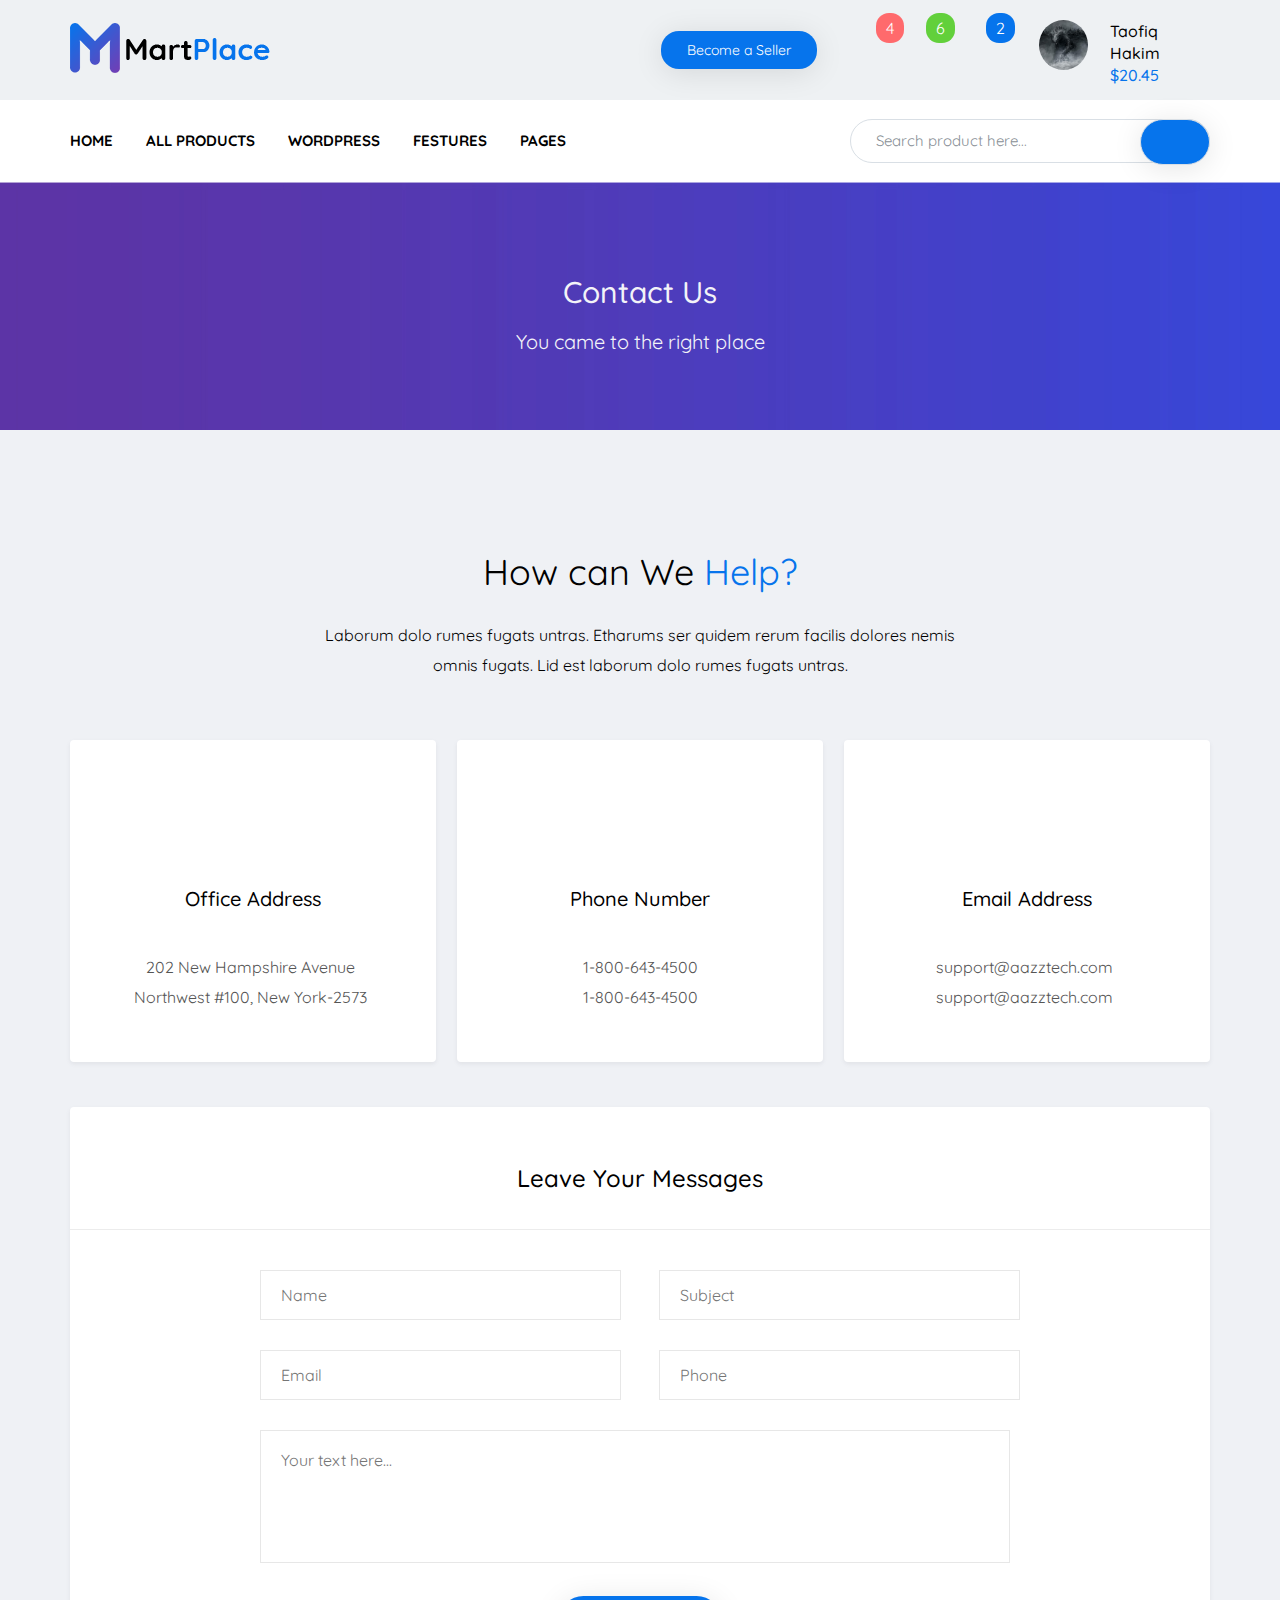
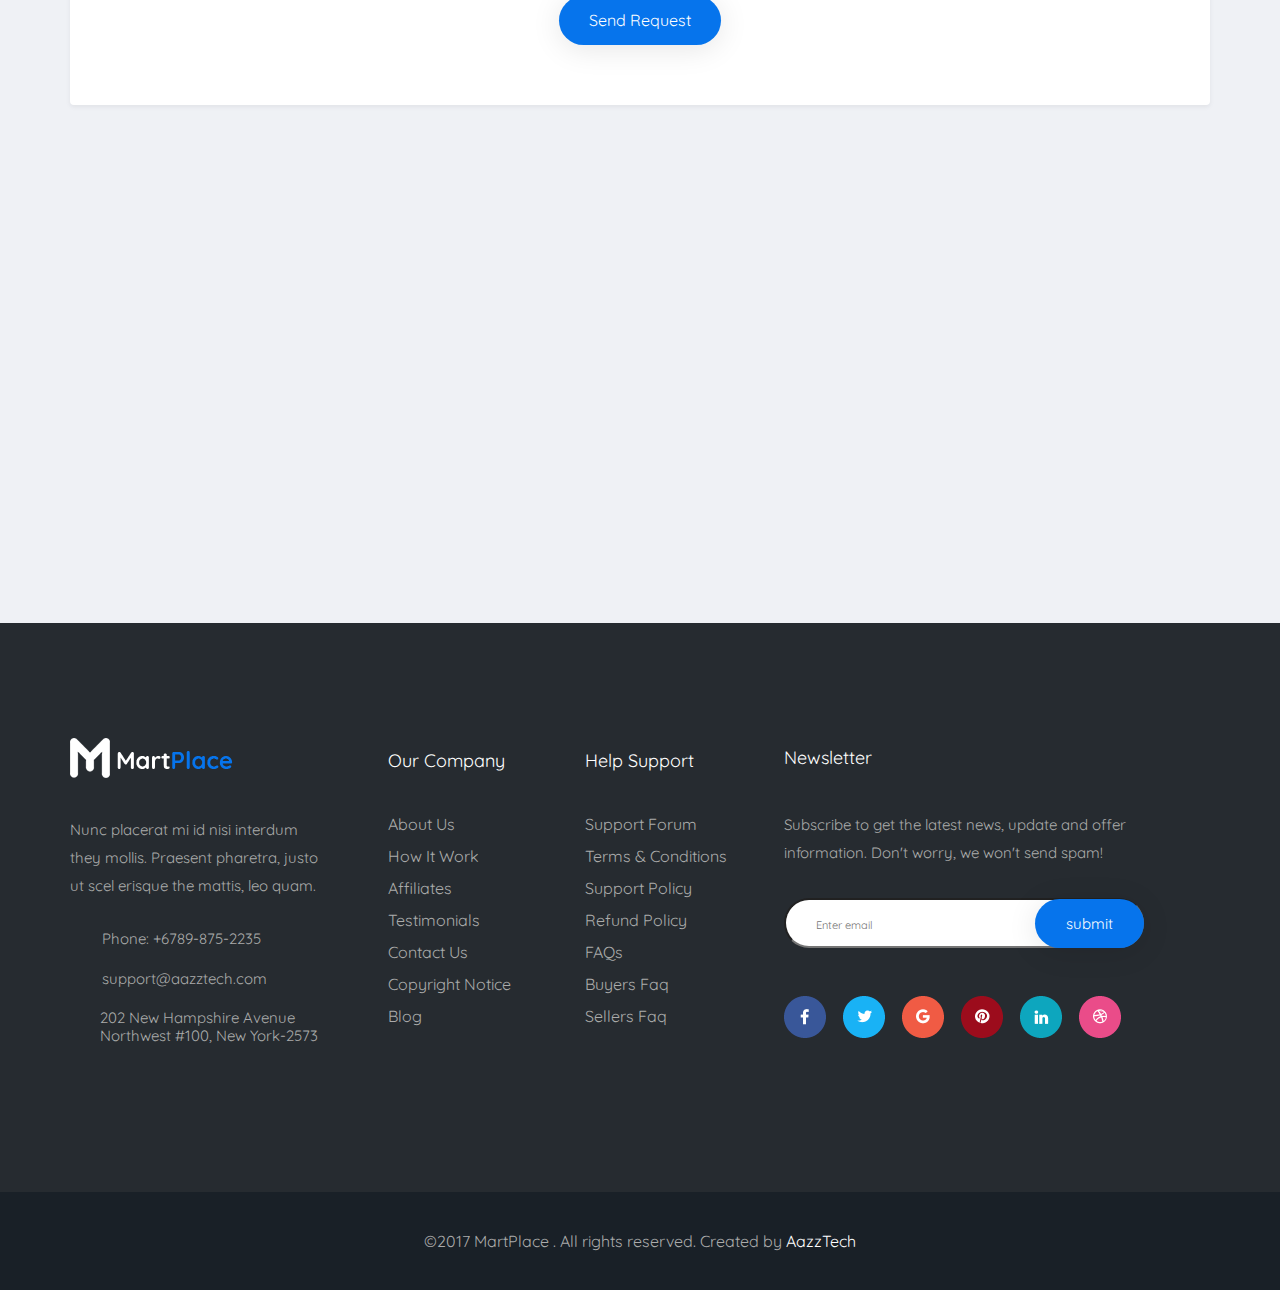
<file: contact.html>
<!DOCTYPE html>
<html lang="en">

<head>
    <meta charset="UTF-8">
    <meta name="viewport" content="width=device-width, initial-scale=1.0">
    <title>Document</title>
    <link href="https://fonts.googleapis.com/css2?family=Quicksand:wght@300;400;500;700&display=swap" rel="stylesheet">
    <link rel="stylesheet" href="https://cdnjs.cloudflare.com/ajax/libs/font-awesome/4.7.0/css/font-awesome.min.css">
    <link rel="stylesheet" href="css/libs.min.css">
    <link rel="stylesheet" href="css/style.min.css">
</head>

<body>
    <div class="wrapper">
        <div class="content">
            <header class="header">
                        <div id="button-up">
                            <i class="fa fa-chevron-up"></i>
                        </div>
                <div class="header__top">
                    <div class="container">
                        <div class="header__top-inner">
                            <div class="header__logo">
                                <a href="#">
                                    <img src="images/logo.png" alt="">
                                </a>
                            </div>
                            <button class="seller__btn">
                                <a class="seller__btn-seller" href="#">Become a Seller</a>
                            </button>
                            <div class="user__slide"><svg class="lnr lnr-user">
                                    <use xlink:href="#lnr-user"></use>
                                </svg></div>


                            <div class="header__circles">

                                <div class="notifications__box circles__box">
                                    <div class="arrow"></div>
                                    <a class="header__circles alarm" href="#"><span>4</span><svg
                                            class="lnr__header lnr__alarm">
                                            <use xlink:href="#lnr-alarm"></use>
                                        </svg></a>
                                    <div class="notifications__menu circles__menu">
                                        <div class="notifications__wrapper">
                                            <div class="notifications__title">My Messages</div>
                                            <div href="#" class="notifications__view">View All</div>
                                        </div>
                                        <div class="notifications__item"><a href="#">
                                                <img class="notifications__item-img" src="images/content/theme.jpg"
                                                    alt="">
                                                <div class="notifications__info">
                                                    <div class="notifications__info-wrapper">
                                                        <div class="notifications__user">Anderson</div>
                                                        <div class="notifications__move">added to Favourite</div>
                                                    </div>
                                                    <div><a class="notifications__category" href="#">Marketify Coffee
                                                            Shop</a></div>
                                                    <div class="notifications__date">Just now</div>
                                                </div>
                                                <div class="notifications__icons"><svg
                                                        class="lnr lnr-heart notifications__lnr ">
                                                        <use xlink:href="#lnr-heart"></use>
                                                    </svg></div>
                                            </a>
                                        </div>

                                        <div class="notifications__item"><a href="#">
                                                <img class="notifications__item-img" src="images/content/theme.jpg"
                                                    alt="">
                                                <div class="notifications__info">
                                                    <div class="notifications__info-wrapper">
                                                        <div class="notifications__user">Michael Jorden</div>
                                                        <div class="notifications__move">commented
                                                            on</div>
                                                    </div>
                                                    <div><a class="notifications__category" href="#">MartPlace Extension
                                                            Bundle</a></div>
                                                    <div class="notifications__date">2 hours ago</div>
                                                </div>
                                                <div class="notifications__icons"><svg
                                                        class="lnr lnr-bubble notifications__lnr">
                                                        <use xlink:href="#lnr-bubble"></use>
                                                    </svg></div>
                                            </a>
                                        </div>

                                        <div class="notifications__item"><a href="#">
                                                <img class="notifications__item-img" src="images/content/theme.jpg"
                                                    alt="">
                                                <div class="notifications__info">
                                                    <div class="notifications__info-wrapper">
                                                        <div class="notifications__user">Anderson</div>
                                                        <div class="notifications__move">added to Favourite</div>
                                                    </div>
                                                    <div><a class="notifications__category" href="#">Marketify Coffee
                                                            Shop</a></div>
                                                    <div class="notifications__date">Just now</div>
                                                </div>
                                                <div class="notifications__icons"><svg
                                                        class="lnr lnr-basket notifications__lnr">
                                                        <use xlink:href="#lnr-cart"></use>
                                                    </svg></div>
                                            </a>
                                        </div>

                                        <div class="notifications__item"><a href="#">
                                                <img class="notifications__item-img" src="images/content/theme.jpg"
                                                    alt="">
                                                <div class="notifications__info">
                                                    <div class="notifications__info-wrapper">
                                                        <div class="notifications__user">Anderson</div>
                                                        <div class="notifications__move">added to Favourite</div>
                                                    </div>
                                                    <div><a class="notifications__category" href="#">Marketify Coffee
                                                            Shop</a></div>
                                                    <div class="notifications__date">Just now</div>
                                                </div>
                                                <div class="notifications__icons"><svg
                                                        class="lnr lnr-star notifications__lnr">
                                                        <use xlink:href="#lnr-star"></use>
                                                    </svg></div>
                                            </a>
                                        </div>


                                    </div>
                                </div>


                                <div class="messege__box circles__box">
                                    <div class="arrow"></div>
                                    <a class="header__circles messege" href="#"><span>6</span><svg
                                            class="lnr__header lnr__envelope">
                                            <use xlink:href="#lnr-envelope"></use>
                                        </svg></a>
                                    <div class="messege__menu circles__menu">
                                        <div class="messege__wrapper">
                                            <div class="messege__title">My Messages</div>
                                            <div href="#" class="messege__view">View All</div>
                                        </div>
                                        <a href="#" class="messege__item">
                                            <img class="messege__item-img" src="images/content/theme.jpg" alt="">
                                            <div class="messege__info">
                                                <div class="messege__info-user">Washim<svg
                                                        class="lnr__header lnr__envelope active">
                                                        <use xlink:href="#lnr-envelope"></use>
                                                    </svg></div>
                                                <div class="messege__info-text">Hello John Smith! Nunc placerat
                                                    id...</div>
                                            </div>
                                            <div class="messege__date active">Just now</div>
                                        </a>

                                        <a href="#" class="messege__item">
                                            <img class="messege__item-img" src="images/content/theme.jpg" alt="">
                                            <div class="messege__info">
                                                <div class="messege__info-user">Bulbul Ahmed<svg
                                                        class="lnr__header lnr__envelope active">
                                                        <use xlink:href="#lnr-envelope"></use>
                                                    </svg></div>
                                                <div class="messege__info-text">Hello John Smith! Nunc placerat
                                                    id...</div>
                                            </div>
                                            <div class="messege__date active">2 hours ago</div>
                                        </a>

                                        <a href="#" class="messege__item active feedback__messege">
                                            <img class="messege__item-img" src="images/content/theme.jpg" alt="">
                                            <div class="messege__info">
                                                <div class="messege__info-user">EchoTheme<svg
                                                        class="lnr__header lnr__envelope active">
                                                        <use xlink:href="#lnr-envelope"></use>
                                                    </svg></div>
                                                <div class="messege__info-text">Hello John Smith! Nunc placerat
                                                    id...</div>
                                            </div>
                                            <div class="messege__date active">Jul 16</div>
                                        </a>

                                        <a href="#" class="messege__item active">
                                            <img class="messege__item-img" src="images/content/theme.jpg" alt="">
                                            <div class="messege__info">
                                                <div class="messege__info-user">Washim<svg
                                                        class="lnr__header lnr__envelope active">
                                                        <use xlink:href="#lnr-envelope"></use>
                                                    </svg></div>
                                                <div class="messege__info-text">Hello John Smith! Nunc placerat
                                                    id...</div>
                                            </div>
                                            <div class="messege__date active">Just now</div>
                                        </a>

                                        <a href="#" class="messege__item active">
                                            <img class="messege__item-img" src="images/content/theme.jpg" alt="">
                                            <div class="messege__info">
                                                <div class="messege__info-user">Washim<svg
                                                        class="lnr__header lnr__envelope active">
                                                        <use xlink:href="#lnr-envelope"></use>
                                                    </svg></div>
                                                <div class="messege__info-text">Hello John Smith! Nunc placerat
                                                    id...</div>
                                            </div>
                                            <div class="messege__date active">Just now</div>
                                        </a>



                                    </div>
                                </div>


                                <div class="basket__box circles__box">
                                    <div class="arrow"></div>
                                    <a href="#"><span>2</span><svg class="lnr__header lnr-cart">
                                            <use xlink:href="#lnr-cart"></use>
                                        </svg></a>
                                    <div class="basket__menu">
                                        <a class="basket__item" href="#">
                                            <img class="basket__item-img" src="images/content/5.jpg" alt="">
                                            <div class="basket__item-info">
                                                <div class="basket__item-title">Finance and Consulting
                                                    Business Theme</div>
                                                <div class="basket__item-category">Wordpress</div>
                                            </div>
                                            <div class="basket__item-statistics">
                                                <button href="#" class="basket__del"><svg class="lnr lnr-prffil">
                                                        <use xlink:href="#lnr-trash"></use>
                                                    </svg></button>
                                                <div class="basket__prise">$60</div>
                                            </div>
                                        </a>

                                        <a class="basket__item" href="#">
                                            <img class="basket__item-img" src="images/content/5.jpg" alt="">
                                            <div class="basket__item-info">
                                                <div class="basket__item-title">Finance and Consulting
                                                    Business Theme</div>
                                                <div class="basket__item-category">Wordpress</div>
                                            </div>
                                            <div class="basket__item-statistics">
                                                <button href="#" class="basket__del"><svg class="lnr lnr-prffil">
                                                        <use xlink:href="#lnr-trash"></use>
                                                    </svg></button>
                                                <div class="basket__prise">$60</div>
                                            </div>
                                        </a>
                                        <div class="basket__menu-footer">
                                            <div class="basket__menu-total">Total:<div class="total">$80</div>
                                            </div>
                                        </div>
                                        <div class="basket__menu-btn">
                                            <button>Go to Cart</button>
                                            <button class="basket__checkout">Go to Checkout</button>
                                        </div>

                                    </div>
                                </div>
                            </div>

                            <div class="proffil__box circles__box">
                                <div class="header__proffil">
                                    <a class="pfifil__info-img" href="#"
                                        style="background-image: url(images/content/7.jpg)"></a>
                                    <div class="pffil__info">
                                        <a class="name">Taofiq Hakim</a>
                                        <div class="pffil__info-balans">$20.45</div>
                                    </div>
                                </div>
                                <div class="header__drop-down">
                                    <ul>
                                        <li><svg class="lnr lnr-proffil">
                                                <use xlink:href="#lnr-user"></use>
                                            </svg><a href="#">Profile Page</a></li>
                                        <li><svg class="lnr lnr-proffil">
                                                <use xlink:href="#lnr-home"></use>
                                            </svg><a href="#">Dashboard</a></li>
                                        <li><svg class="lnr lnr-proffil">
                                                <use xlink:href="#lnr-cog"></use>
                                            </svg><a href="#">Account Settings</a></li>
                                        <li><svg class="lnr lnr-proffil">
                                                <use xlink:href="#lnr-cart"></use>
                                            </svg><a href="#">Your Purchases</a></li>
                                        <li><svg class="lnr lnr-proffil">
                                                <use xlink:href="#lnr-heart"></use>
                                            </svg><a href="#">Your Favorites</a></li>
                                        <li><svg class="lnr lnr-proffil">
                                                <use xlink:href="#lnr-dice"></use>
                                            </svg><a href="#">Add Credits</a></li>
                                        <li><svg class="lnr lnr-proffil">
                                                <use xlink:href="#lnr-chart-bars"></use>
                                            </svg><a href="#">Sales Statements</a></li>
                                        <li><svg class="lnr lnr-proffil">
                                                <use xlink:href="#lnr-upload"></use>
                                            </svg><a href="#">Upload Item</a></li>
                                        <li><svg class="lnr lnr-proffil">
                                                <use xlink:href="#lnr-book"></use>
                                            </svg><a href="#">Edit Item</a></li>
                                        <li><svg class="lnr lnr-proffil">
                                                <use xlink:href="#lnr-briefcase"></use>
                                            </svg><a href="#">Withdrawals</a></li>
                                        <li><svg class="lnr lnr-proffil">
                                                <use xlink:href="#lnr-exit"></use>
                                            </svg><a href="#">Logout</a></li>
                                    </ul>
                                </div>
                            </div>
                        </div>
                    </div>
                </div>
            </header>

            <section class="header__menu">
                <div class="container">
                    <div class="header__inner">
                        <div class="header__burger">
                            <svg class="lnr lnr-text-align-justify">
                                <use xlink:href="#lnr-text-align-justify"></use>
                            </svg>
                        </div>
                        <nav class="header__nav">

                            <div class="home__box burger__menu">
                                <div class="home__box-title">HOME</div>
                                <div class="header__drop-down">
                                    <ul>
                                        <li><a href="#">Home One Multi User</a></li>
                                        <li><a href="#">Home Two Single User</a></li>
                                        <li><a href="#">Home Three Product</a></li>
                                    </ul>
                                </div>

                            </div>
                            <div class="products__box burger__menu">
                                <div class="products__box-title">all products</div>
                                <div class="header__drop-down">
                                    <ul>
                                        <li><a href="#">Recent Items</a></li>
                                        <li><a href="#">Popular Items</a></li>
                                        <li><a href="#">Featured Items</a></li>
                                        <li><a href="#">Free Templates</a></li>
                                        <li><a href="#">Follow Feed</a></li>
                                        <li><a href="#">Top Authors</a></li>
                                    </ul>
                                </div>
                            </div>
                            <div class="wordpress__box burger__menu">
                                <div class="wordpress__box-title">wordpress</div>
                                <div class="header__drop-down">
                                    <ul>
                                        <li><a href="#">Popular Items</a></li>
                                        <li><a href="#">Admin Templates</a></li>
                                        <li><a href="#">Blog / Magazine / News</a></li>
                                        <li><a href="#">Creative</a></li>
                                        <li><a href="#">Corporate Business</a></li>
                                        <li><a href="#">eCommerce</a></li>
                                        <li><a href="#">Entertainment</a></li>
                                        <li><a href="#">Landing Pages</a></li>
                                    </ul>
                                </div>
                            </div>
                            <div class="festures__box burger__menu">
                                <div class="festures__box-title">festures</div>
                                <div class="header__drop-down">
                                    <ul>
                                        <li><a href="#">Profile Page</a></li>
                                        <li><a href="#">Dashboard</a></li>
                                        <li><a href="#">Account Settings</a></li>
                                        <li><a href="#">Your Purchases</a></li>
                                        <li><a href="#">Your Favorites</a></li>
                                        <li><a href="#">Add Credits</a></li>
                                        <li><a href="#">Sales Statements</a></li>
                                        <li><a href="#">Upload Item</a></li>
                                        <li><a href="#">Edit Item</a></li>
                                        <li><a href="#">Withdrawals</a></li>
                                        <li><a href="#">Logout</a></li>
                                    </ul>
                                </div>
                            </div>
                            <div class="pages__box burger__menu">
                                <div class="pages__box-title">Pages</div>
                                <div class="header__drop-down">
                                    <form>
                                        <div class="page__inner">
                                            <div class="page__item">
                                                <div class="page__item-title">MartPlace Pages</div>
                                                <div class="page__item-ul">
                                                    <ul>
                                                        <li><a href="#">Home Page One</a></li>
                                                        <li><a href="#">Home Page Two</a></li>
                                                        <li><a href="#">Home Page Three</a></li>
                                                        <li><a href="#">Products Grid</a></li>
                                                        <li><a href="#">Products List</a></li>
                                                        <li><a href="#">Category Grid Sidebar</a></li>
                                                        <li><a href="#">Category List Sidebar</a></li>
                                                        <li><a href="#">Search Product</a></li>
                                                        <li><a href="#">Single Product V-1</a></li>
                                                        <li><a href="#">Single Product V-2</a></li>
                                                        <li><a href="#">Single Product V-3</a></li>
                                                    </ul>
                                                    <ul>
                                                        <li><a href="#">Single Comments</a></li>
                                                        <li><a href="#">Single Items Reviews</a></li>
                                                        <li><a href="#">Single Items Support</a></li>
                                                        <li><a href="#">Single Items FAQs</a></li>
                                                        <li><a href="#">Favorites Items</a></li>
                                                        <li><a href="#">Author Profile</a></li>
                                                        <li><a href="#">Author Items</a></li>
                                                        <li><a href="#">Customer Reviews</a></li>
                                                        <li><a href="#">Followers</a></li>
                                                        <li><a href="#">Following</a></li>
                                                        <li><a href="#">Product View Variations</a></li>
                                                    </ul>
                                                </div>
                                            </div>

                                            <div class="page__item">
                                                <div class="page__item-title">Dashboard</div>
                                                <div class="page__item-ul">
                                                    <ul>
                                                        <li><a href="#">Dashboard</a></li>
                                                        <li><a href="#">HAccount Settings</a></li>
                                                        <li><a href="#">Author Purchases</a></li>
                                                        <li><a href="#">Items Rating</a></li>
                                                        <li><a href="#">Add Credits</a></li>
                                                        <li><a href="#">Invoice</a></li>
                                                        <li><a href="#">Upload Item</a></li>
                                                        <li><a href="#">Search Product</a></li>
                                                        <li><a href="#">Edit Items</a></li>
                                                        <li><a href="#">SingWithdrawalslq</a></li>
                                                        <li><a href="#">Add Payment Method</a></li>
                                                    </ul>
                                                </div>
                                            </div>

                                            <div class="page__item">
                                                <div class="page__item-title">Others Pages</div>
                                                <div class="page__item-ul">
                                                    <ul>
                                                        <li><a href="#">Notifications</a></li>
                                                        <li><a href="#">Message Inbox</a></li>
                                                        <li><a href="#">Message Compose</a></li>
                                                        <li><a href="#">Shopping Cart</a></li>
                                                        <li><a href="#">Checkout</a></li>
                                                        <li><a href="#">Login</a></li>
                                                        <li><a href="#">Register</a></li>
                                                        <li><a href="#">Recovery Password</a></li>
                                                        <li><a href="#">Support Forum</a></li>
                                                        <li><a href="#">Forum Details</a></li>
                                                        <li><a href="#">How It Works</a></li>
                                                    </ul>
                                                    <ul>
                                                        <li><a href="#">About Us</a></li>
                                                        <li><a href="#">Pricing Plan</a></li>
                                                        <li><a href="#">Testimonials</a></li>
                                                        <li><a href="#">FAQs</a></li>
                                                        <li><a href="#">FAQs Details</a></li>
                                                        <li><a href="#">Affiliates</a></li>
                                                        <li><a href="#">Terms & Conditions</a></li>
                                                        <li><a href="#">Blog V-1</a></li>
                                                        <li><a href="#">Blog V-2</a></li>
                                                        <li><a href="#">Blog Details</a></li>
                                                        <li><a href="#">Contact Us</a></li>
                                                        <li><a href="#">Menu & Footer Variations</a></li>
                                                    </ul>
                                                </div>
                                            </div>

                                        </div>
                                    </form>
                                </div>
                            </div>
                        </nav>
                        <div class="search__inner-form">
                            <form>
                                <input type="text" placeholder="Search product here..." required>
                                <button type="submit"><svg class="magnifier lnr__magnifier">
                                        <use xlink:href="#lnr-magnifier"></use>
                                    </svg></button>
                            </form>
                        </div>
                    </div>
                </div>
            </section>
            <section class="search" style="background:url(images/search-bg.jpg);">
                <div class="container">
                    <div class="search__wrapper">
                        <div class="contact-us__title">Contact Us
                            <span>You came to the right place</span></div>

                    </div>
                </div>
            </section>

            <section class="contact">
                <div class="container">
                    <div class="contact__wrapper">
                        <div class="contact__title">How can We <span>Help?</span></div>
                        <div class="contact__subtitle">Laborum dolo rumes fugats untras. Etharums ser quidem rerum
                            facilis
                            dolores nemis omnis fugats. Lid est laborum dolo
                            rumes fugats untras.</div>
                    </div>
                    <div class="contact__inner">
                        <div class="contact__item">
                            <div class="contact__item-img">
                                <svg class="lnr lnr-map-marker">
                                    <use xlink:href="#lnr-map-marker"></use>
                                </svg>
                            </div>
                            <div class="contact__item-title">Office Address</div>
                            <div class="contact__item-info">202 New Hampshire Avenue
                                Northwest #100, New York-2573</div>
                        </div>

                        <div class="contact__item">
                            <div class="contact__item-img">
                                <svg class="lnr lnr-phone">
                                    <use xlink:href="#lnr-phone"></use>
                                </svg>
                            </div>
                            <div class="contact__item-title">Phone Number</div>
                            <a href="tel:18006434500" class="contact__item-info">1-800-643-4500</a><br>
                            <a href="tel:18006434500" class="contact__item-info">1-800-643-4500</a>
                        </div>

                        <div class="contact__item">
                            <div class="contact__item-img">
                                <svg class="lnr lnr-inbox">
                                    <use xlink:href="#lnr-inbox"></use>
                                </svg>
                            </div>
                            <div class="contact__item-title">Email Address</div>
                            <div class="contact__item-info">support@aazztech.com
                                support@aazztech.com</div>
                        </div>
                    </div>

                    <form>
                        <div class="contact__massages">
                            <div class="contact__massages-title">Leave Your Messages</div>
                            <div class="contact__massages-info">
                                <div class="contact__massages-line">
                                    <label class="massages__name"><input type="text" placeholder="Name"></label>
                                    <label><input type="text" placeholder="Subject"></label>
                                </div>
                                <div class="contact__massages-line">
                                    <label class="massages__email"><input type="text" placeholder="Email"></label>
                                    <label><input type="text" placeholder="Phone"></label>
                                </div>
                                <div class="contact__massages-line">
                                   <label ><textarea  placeholder="Your text here..."></textarea></label>
                                </div>
                                <div class="contact__massages-btn">
                                    <button type="submit">Send Request</button>
                                </div>
                                
                            </div>
                        </div>
                    </form>
                    <div class="contact__map">
                        <iframe
                            src="https://www.google.com/maps/embed?pb=!1m18!1m12!1m3!1d24171.949061944615!2d-73.97524357475457!3d40.77316067685215!2m3!1f0!2f0!3f0!3m2!1i1024!2i768!4f13.1!3m3!1m2!1s0x89c258bf08488f6b%3A0x618706a9142daa0d!2z0JLQtdGA0YXQvdC40Lkg0JjRgdGCLdCh0LDQudC0LCDQndGM0Y4t0JnQvtGA0LosINCh0KjQkA!5e0!3m2!1sru!2sru!4v1593608269597!5m2!1sru!2sru"
                            width="1140" height="400" frameborder="0" style="border:0;" allowfullscreen="" aria-hidden="false"
                            tabindex="0"></iframe>
                    </div>
                </div>
            </section>
           

        </div>

        <section class="footer" style="background-color: #262b30;">
            <div class="container-fluid">
                <div class="footer__content">
        
                    <div class="footer__col">
                        <img src="images/footer__logo.png" class="footer__col-logo">
                        <div class="footer__col-subtitle">Nunc placerat mi id nisi interdum they mollis. Praesent
                            pharetra,
                            justo ut scel erisque the mattis, leo quam.</div>
                        <a class="footer__col-phone" href="tel:+67898752235"><svg class="footer__lnr lnr__phone">
                                <use xlink:href="#lnr-phone-handset"></use>
                            </svg>Phone: +6789-875-2235</a>
        
                        <a href="#" class="footer__col-massege"><svg class="footer__lnr footer__lnr">
                                <use xlink:href="#lnr-envelope"></use>
                            </svg>support@aazztech.com</a>
        
                        <a href="#" class="footer__col-map"><svg class="footer__lnr lnr__footer-map">
                                <use xlink:href="#lnr-map-marker"></use>
                            </svg>202 New Hampshire Avenue
                            Northwest #100, New York-2573</a>
                    </div>
        
                    <div class="footer__col">
                        <div class="footer__col-title">Our Company</div>
                        <div class="footer__col-list">
                            <ul>
                                <li><a href="#">About Us</a></li>
                                <li><a href="#">How It Work</a></li>
                                <li><a href="#">Affiliates</a></li>
                                <li><a href="#">Testimonials</a></li>
                                <li><a href="#">Contact Us</a></li>
                                <li><a href="#">Copyright Notice</a></li>
                                <li><a href="#">Blog</a></li>
                            </ul>
                        </div>
                    </div>
        
                    <div class="footer__col">
                        <div class="footer__col-title">Help Support</div>
                        <div class="footer__col-list">
                            <ul>
                                <li><a href="#">Support Forum</a></li>
                                <li><a href="#">Terms & Conditions</a></li>
                                <li><a href="#">Support Policy</a></li>
                                <li><a href="#">Refund Policy</a></li>
                                <li><a href="#">FAQs</a></li>
                                <li><a href="#">Buyers Faq</a></li>
                                <li><a href="#">Sellers Faq</a></li>
                            </ul>
                        </div>
                    </div>
        
                    <div class="footer__newsletter">
                        <div class="footer__newsletter-title">Newsletter</div>
                        <div class="footer__newsletter-subtitle">Subscribe to get the latest news, update and offer
                            information. Don't worry, we won't send spam!</div>
                        <div class="footer__newsletter-submit">
                            <input type="text" placeholder="Enter email"><button class="footer__btn">submit</button>
                        </div>
                        <ul class="footer__social-link">
                            <li><a class="link-facebook" href="#"></a></li>
                            <li><a class="link-twitter" href="#"></a></li>
                            <li><a class="link-google" href="#"></a></li>
                            <li><a class="link-pinterest" href="#"></a></li>
                            <li><a class="link-linledin" href="#"></a></li>
                            <li><a class="link-bs" href="#"></a></li>
                        </ul>
                    </div>
                </div>
            </div>
        
            <div class="footer__copy">
                <div class="container-fluid">
                    <div class="footer__copy-inner">
                        <div class="footer__copy-text">©2017 <span>MartPlace</span> . All rights reserved. Created
                            by <a href="#">AazzTech</a>
                        </div>
                    </div>
                </div>
            </div>
        
        </section>
    </div>

    <script src="https://cdn.linearicons.com/free/1.0.0/svgembedder.min.js"></script>
    <script src="https://ajax.googleapis.com/ajax/libs/jquery/3.5.1/jquery.min.js"></script>
    <script src="js/libs.min.js"></script>
    <script src="js/main.js"></script>
</body>

</html>
</file>
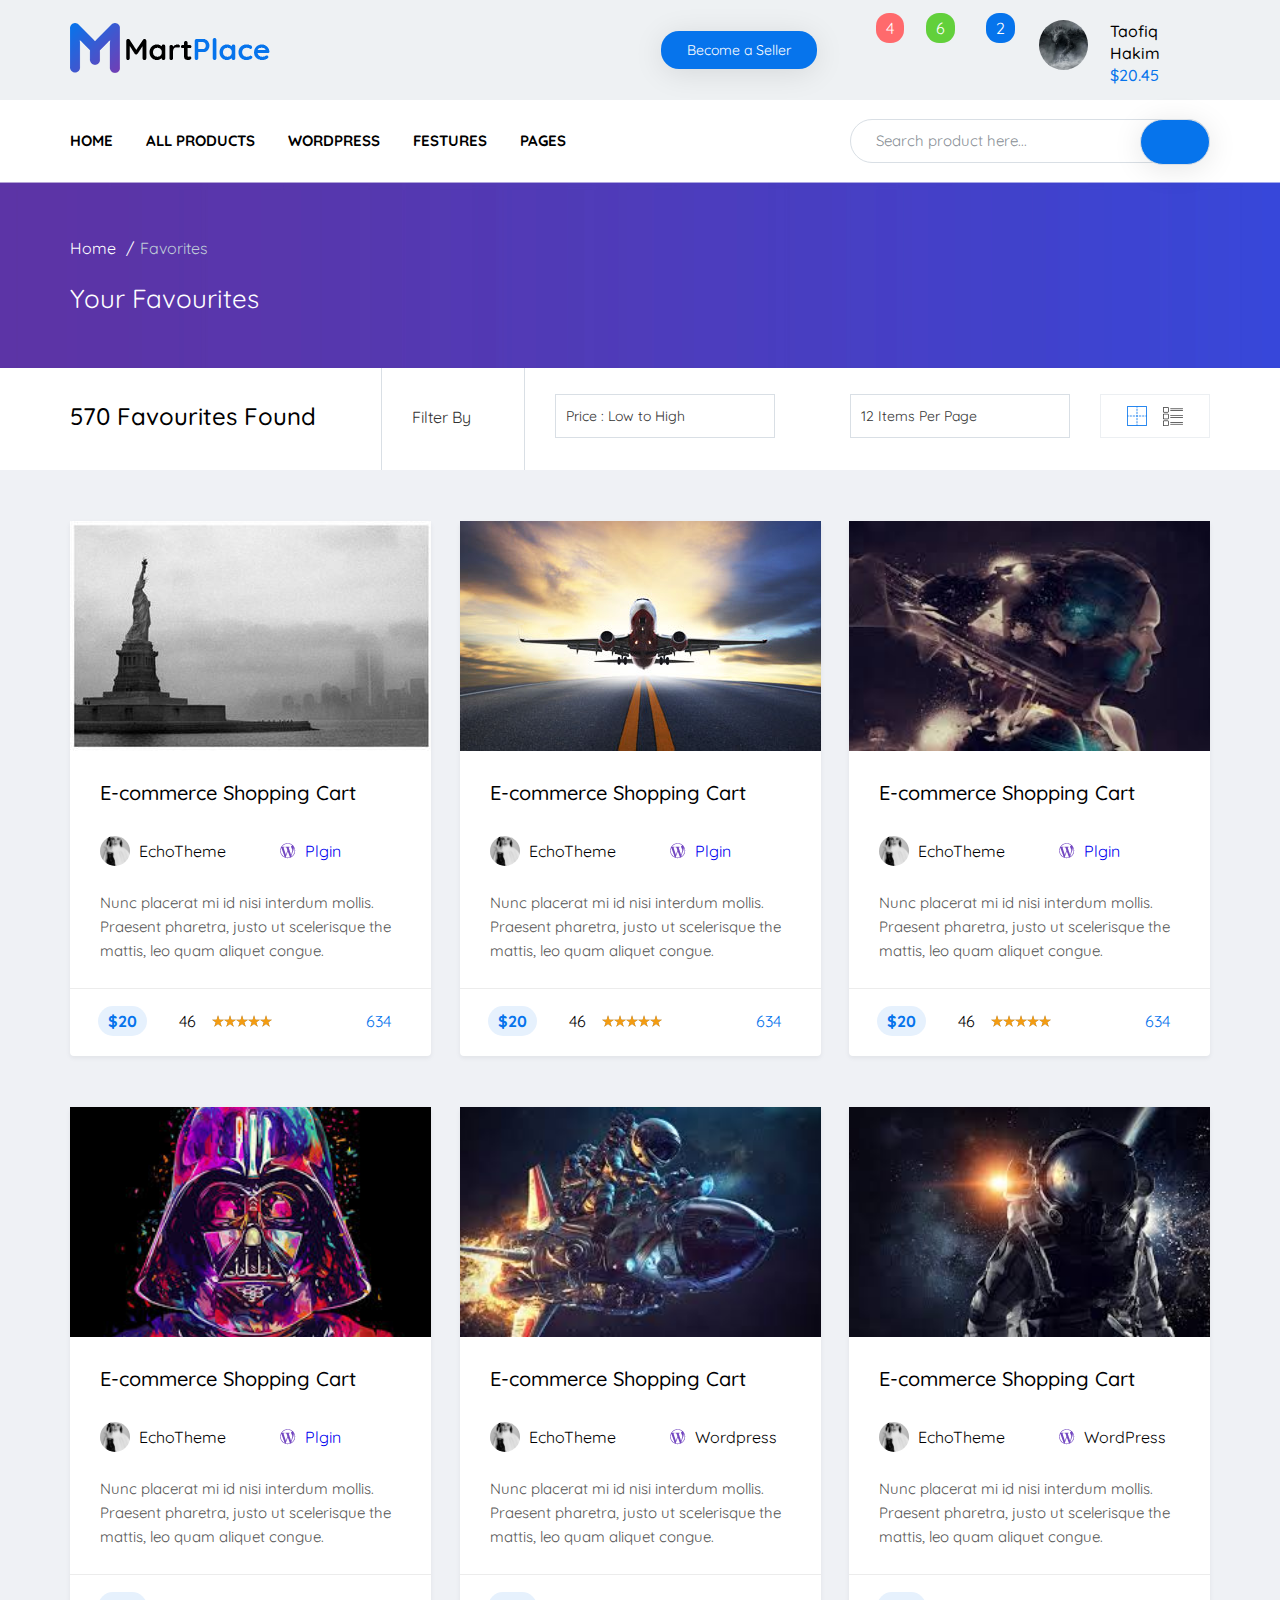
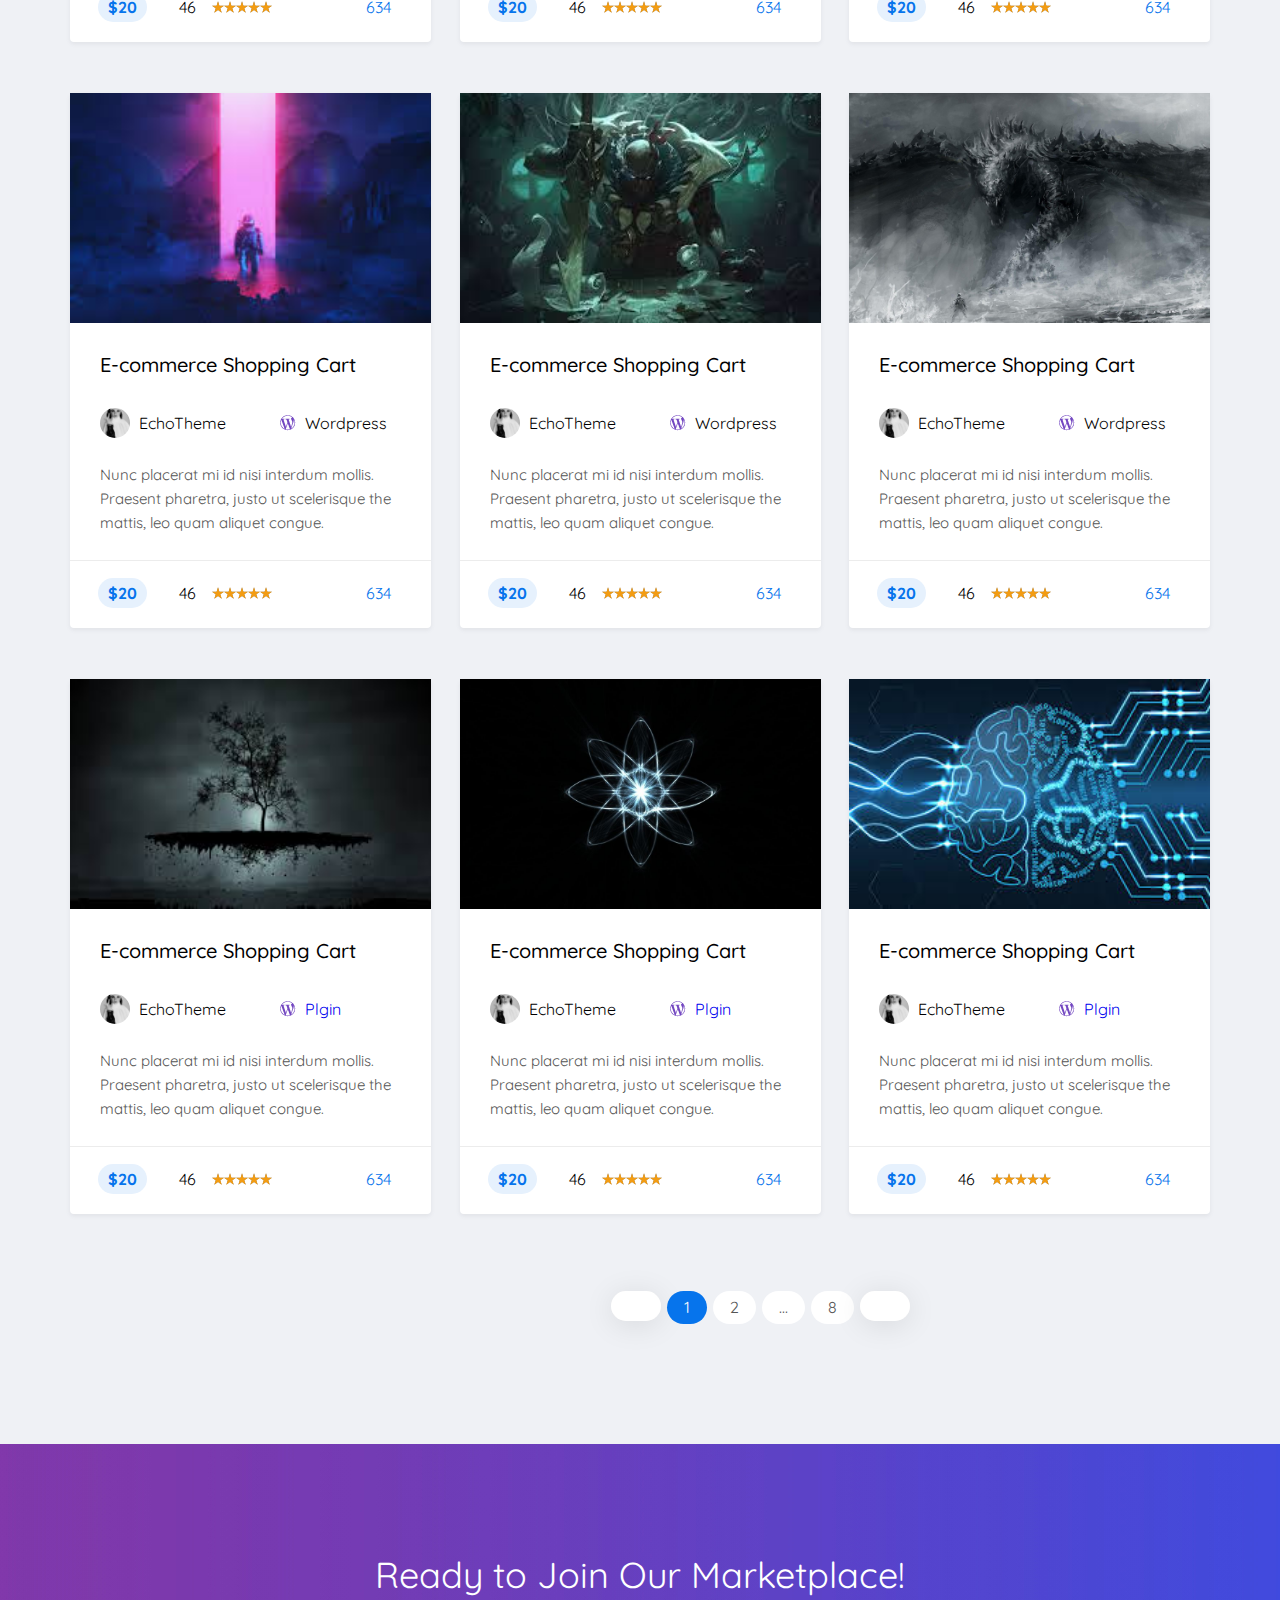
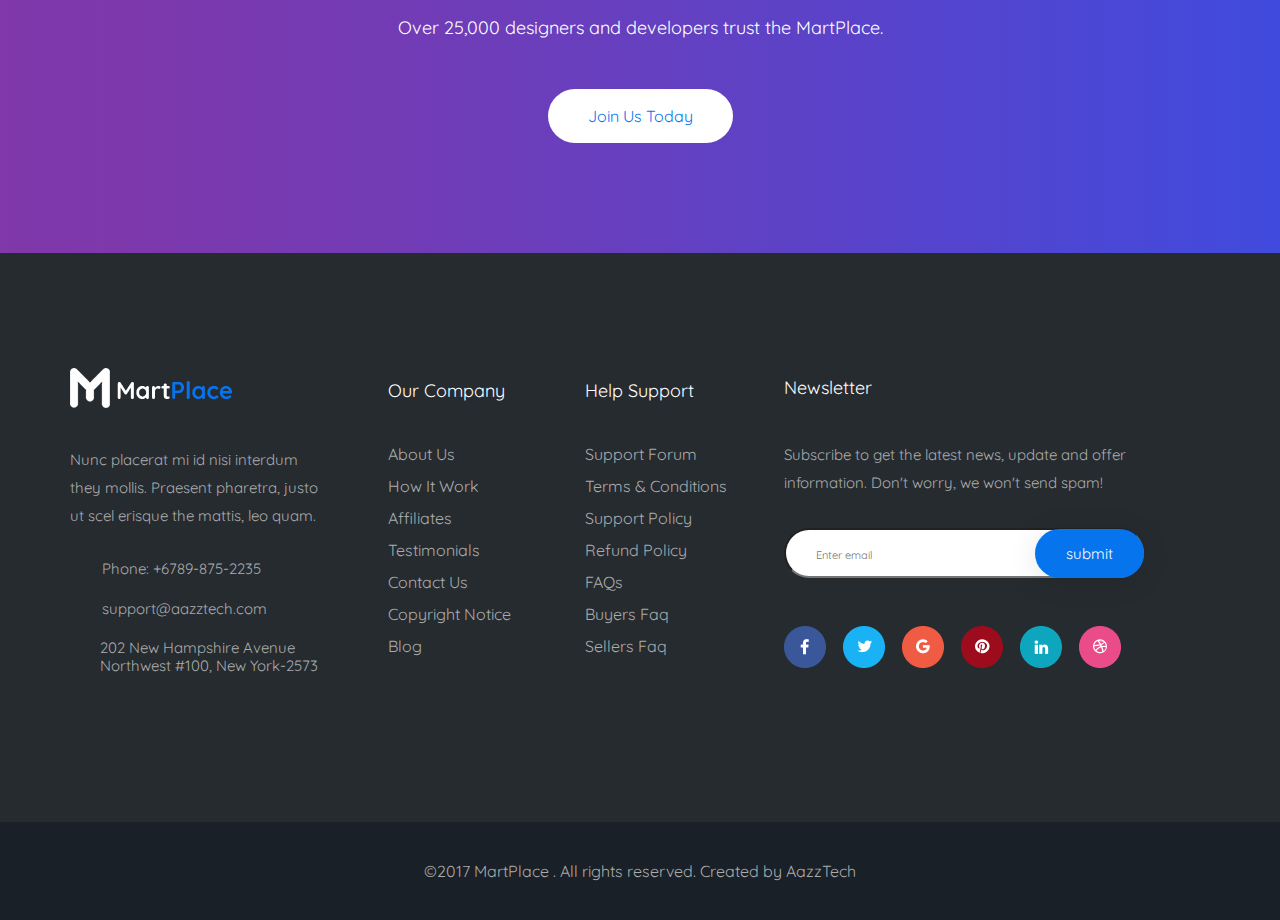
<file: favourites.html>
<!DOCTYPE html>
<html lang="en">

<head>
    <meta charset="UTF-8">
    <meta name="viewport" content="width=device-width, initial-scale=1.0">
    <title>Document</title>
    <link href="https://fonts.googleapis.com/css2?family=Quicksand:wght@400;500;700&display=swap" rel="stylesheet">
    <link rel="stylesheet" href="https://cdnjs.cloudflare.com/ajax/libs/font-awesome/4.7.0/css/font-awesome.min.css">
    <link rel="stylesheet" href="css/libs.min.css">
    <link rel="stylesheet" href="css/style.min.css">
</head>

<body>
    <div class="wrapper">
        <div class="content page-content">
            <header class="header">
                        <div id="button-up">
                            <i class="fa fa-chevron-up"></i>
                        </div>
                <div class="header__top">
                    <div class="container">
                        <div class="header__top-inner">
                            <div class="header__logo">
                                <a href="#">
                                    <img src="images/logo.png" alt="">
                                </a>
                            </div>
                            <button class="seller__btn">
                                <a class="seller__btn-seller" href="#">Become a Seller</a>
                            </button>
                            <div class="user__slide"><svg class="lnr lnr-user">
                                    <use xlink:href="#lnr-user"></use>
                                </svg></div>


                            <div class="header__circles">

                                <div class="notifications__box circles__box">
                                    <div class="arrow"></div>
                                    <a class="header__circles alarm" href="#"><span>4</span><svg
                                            class="lnr__header lnr__alarm">
                                            <use xlink:href="#lnr-alarm"></use>
                                        </svg></a>
                                    <div class="notifications__menu circles__menu">
                                        <div class="notifications__wrapper">
                                            <div class="notifications__title">My Messages</div>
                                            <div href="#" class="notifications__view">View All</div>
                                        </div>
                                        <div class="notifications__item"><a href="#">
                                                <img class="notifications__item-img" src="images/content/theme.jpg"
                                                    alt="">
                                                <div class="notifications__info">
                                                    <div class="notifications__info-wrapper">
                                                        <div class="notifications__user">Anderson</div>
                                                        <div class="notifications__move">added to Favourite</div>
                                                    </div>
                                                    <div><a class="notifications__category" href="#">Marketify Coffee
                                                            Shop</a></div>
                                                    <div class="notifications__date">Just now</div>
                                                </div>
                                                <div class="notifications__icons"><svg
                                                        class="lnr lnr-heart notifications__lnr ">
                                                        <use xlink:href="#lnr-heart"></use>
                                                    </svg></div>
                                            </a>
                                        </div>

                                        <div class="notifications__item"><a href="#">
                                                <img class="notifications__item-img" src="images/content/theme.jpg"
                                                    alt="">
                                                <div class="notifications__info">
                                                    <div class="notifications__info-wrapper">
                                                        <div class="notifications__user">Michael Jorden</div>
                                                        <div class="notifications__move">commented
                                                            on</div>
                                                    </div>
                                                    <div><a class="notifications__category" href="#">MartPlace Extension
                                                            Bundle</a></div>
                                                    <div class="notifications__date">2 hours ago</div>
                                                </div>
                                                <div class="notifications__icons"><svg
                                                        class="lnr lnr-bubble notifications__lnr">
                                                        <use xlink:href="#lnr-bubble"></use>
                                                    </svg></div>
                                            </a>
                                        </div>

                                        <div class="notifications__item"><a href="#">
                                                <img class="notifications__item-img" src="images/content/theme.jpg"
                                                    alt="">
                                                <div class="notifications__info">
                                                    <div class="notifications__info-wrapper">
                                                        <div class="notifications__user">Anderson</div>
                                                        <div class="notifications__move">added to Favourite</div>
                                                    </div>
                                                    <div><a class="notifications__category" href="#">Marketify Coffee
                                                            Shop</a></div>
                                                    <div class="notifications__date">Just now</div>
                                                </div>
                                                <div class="notifications__icons"><svg
                                                        class="lnr lnr-basket notifications__lnr">
                                                        <use xlink:href="#lnr-cart"></use>
                                                    </svg></div>
                                            </a>
                                        </div>

                                        <div class="notifications__item"><a href="#">
                                                <img class="notifications__item-img" src="images/content/theme.jpg"
                                                    alt="">
                                                <div class="notifications__info">
                                                    <div class="notifications__info-wrapper">
                                                        <div class="notifications__user">Anderson</div>
                                                        <div class="notifications__move">added to Favourite</div>
                                                    </div>
                                                    <div><a class="notifications__category" href="#">Marketify Coffee
                                                            Shop</a></div>
                                                    <div class="notifications__date">Just now</div>
                                                </div>
                                                <div class="notifications__icons"><svg
                                                        class="lnr lnr-star notifications__lnr">
                                                        <use xlink:href="#lnr-star"></use>
                                                    </svg></div>
                                            </a>
                                        </div>


                                    </div>
                                </div>


                                <div class="messege__box circles__box">
                                    <div class="arrow"></div>
                                    <a class="header__circles messege" href="#"><span>6</span><svg
                                            class="lnr__header lnr__envelope">
                                            <use xlink:href="#lnr-envelope"></use>
                                        </svg></a>
                                    <div class="messege__menu circles__menu">
                                        <div class="messege__wrapper">
                                            <div class="messege__title">My Messages</div>
                                            <div href="#" class="messege__view">View All</div>
                                        </div>
                                        <a href="#" class="messege__item">
                                            <img class="messege__item-img" src="images/content/theme.jpg" alt="">
                                            <div class="messege__info">
                                                <div class="messege__info-user">Washim<svg
                                                        class="lnr__header lnr__envelope active">
                                                        <use xlink:href="#lnr-envelope"></use>
                                                    </svg></div>
                                                <div class="messege__info-text">Hello John Smith! Nunc placerat
                                                    id...</div>
                                            </div>
                                            <div class="messege__date active">Just now</div>
                                        </a>

                                        <a href="#" class="messege__item">
                                            <img class="messege__item-img" src="images/content/theme.jpg" alt="">
                                            <div class="messege__info">
                                                <div class="messege__info-user">Bulbul Ahmed<svg
                                                        class="lnr__header lnr__envelope active">
                                                        <use xlink:href="#lnr-envelope"></use>
                                                    </svg></div>
                                                <div class="messege__info-text">Hello John Smith! Nunc placerat
                                                    id...</div>
                                            </div>
                                            <div class="messege__date active">2 hours ago</div>
                                        </a>

                                        <a href="#" class="messege__item active feedback__messege">
                                            <img class="messege__item-img" src="images/content/theme.jpg" alt="">
                                            <div class="messege__info">
                                                <div class="messege__info-user">EchoTheme<svg
                                                        class="lnr__header lnr__envelope active">
                                                        <use xlink:href="#lnr-envelope"></use>
                                                    </svg></div>
                                                <div class="messege__info-text">Hello John Smith! Nunc placerat
                                                    id...</div>
                                            </div>
                                            <div class="messege__date active">Jul 16</div>
                                        </a>

                                        <a href="#" class="messege__item active">
                                            <img class="messege__item-img" src="images/content/theme.jpg" alt="">
                                            <div class="messege__info">
                                                <div class="messege__info-user">Washim<svg
                                                        class="lnr__header lnr__envelope active">
                                                        <use xlink:href="#lnr-envelope"></use>
                                                    </svg></div>
                                                <div class="messege__info-text">Hello John Smith! Nunc placerat
                                                    id...</div>
                                            </div>
                                            <div class="messege__date active">Just now</div>
                                        </a>

                                        <a href="#" class="messege__item active">
                                            <img class="messege__item-img" src="images/content/theme.jpg" alt="">
                                            <div class="messege__info">
                                                <div class="messege__info-user">Washim<svg
                                                        class="lnr__header lnr__envelope active">
                                                        <use xlink:href="#lnr-envelope"></use>
                                                    </svg></div>
                                                <div class="messege__info-text">Hello John Smith! Nunc placerat
                                                    id...</div>
                                            </div>
                                            <div class="messege__date active">Just now</div>
                                        </a>



                                    </div>
                                </div>


                                <div class="basket__box circles__box">
                                    <div class="arrow"></div>
                                    <a href="#"><span>2</span><svg class="lnr__header lnr-cart">
                                            <use xlink:href="#lnr-cart"></use>
                                        </svg></a>
                                    <div class="basket__menu">
                                        <a class="basket__item" href="#">
                                            <img class="basket__item-img" src="images/content/5.jpg" alt="">
                                            <div class="basket__item-info">
                                                <div class="basket__item-title">Finance and Consulting
                                                    Business Theme</div>
                                                <div class="basket__item-category">Wordpress</div>
                                            </div>
                                            <div class="basket__item-statistics">
                                                <button href="#" class="basket__del"><svg class="lnr lnr-prffil">
                                                        <use xlink:href="#lnr-trash"></use>
                                                    </svg></button>
                                                <div class="basket__prise">$60</div>
                                            </div>
                                        </a>

                                        <a class="basket__item" href="#">
                                            <img class="basket__item-img" src="images/content/5.jpg" alt="">
                                            <div class="basket__item-info">
                                                <div class="basket__item-title">Finance and Consulting
                                                    Business Theme</div>
                                                <div class="basket__item-category">Wordpress</div>
                                            </div>
                                            <div class="basket__item-statistics">
                                                <button href="#" class="basket__del"><svg class="lnr lnr-prffil">
                                                        <use xlink:href="#lnr-trash"></use>
                                                    </svg></button>
                                                <div class="basket__prise">$60</div>
                                            </div>
                                        </a>
                                        <div class="basket__menu-footer">
                                            <div class="basket__menu-total">Total:<div class="total">$80</div>
                                            </div>
                                        </div>
                                        <div class="basket__menu-btn">
                                            <button>Go to Cart</button>
                                            <button class="basket__checkout">Go to Checkout</button>
                                        </div>

                                    </div>
                                </div>
                            </div>

                            <div class="proffil__box circles__box">
                                <div class="header__proffil">
                                    <a class="pfifil__info-img" href="#"
                                        style="background-image: url(images/content/7.jpg)"></a>
                                    <div class="pffil__info">
                                        <a class="name">Taofiq Hakim</a>
                                        <div class="pffil__info-balans">$20.45</div>
                                    </div>
                                </div>
                                <div class="header__drop-down">
                                    <ul>
                                        <li><svg class="lnr lnr-proffil">
                                                <use xlink:href="#lnr-user"></use>
                                            </svg><a href="#">Profile Page</a></li>
                                        <li><svg class="lnr lnr-proffil">
                                                <use xlink:href="#lnr-home"></use>
                                            </svg><a href="#">Dashboard</a></li>
                                        <li><svg class="lnr lnr-proffil">
                                                <use xlink:href="#lnr-cog"></use>
                                            </svg><a href="#">Account Settings</a></li>
                                        <li><svg class="lnr lnr-proffil">
                                                <use xlink:href="#lnr-cart"></use>
                                            </svg><a href="#">Your Purchases</a></li>
                                        <li><svg class="lnr lnr-proffil">
                                                <use xlink:href="#lnr-heart"></use>
                                            </svg><a href="#">Your Favorites</a></li>
                                        <li><svg class="lnr lnr-proffil">
                                                <use xlink:href="#lnr-dice"></use>
                                            </svg><a href="#">Add Credits</a></li>
                                        <li><svg class="lnr lnr-proffil">
                                                <use xlink:href="#lnr-chart-bars"></use>
                                            </svg><a href="#">Sales Statements</a></li>
                                        <li><svg class="lnr lnr-proffil">
                                                <use xlink:href="#lnr-upload"></use>
                                            </svg><a href="#">Upload Item</a></li>
                                        <li><svg class="lnr lnr-proffil">
                                                <use xlink:href="#lnr-book"></use>
                                            </svg><a href="#">Edit Item</a></li>
                                        <li><svg class="lnr lnr-proffil">
                                                <use xlink:href="#lnr-briefcase"></use>
                                            </svg><a href="#">Withdrawals</a></li>
                                        <li><svg class="lnr lnr-proffil">
                                                <use xlink:href="#lnr-exit"></use>
                                            </svg><a href="#">Logout</a></li>
                                    </ul>
                                </div>
                            </div>
                        </div>
                    </div>
                </div>
            </header>

            <section class="header__menu">
                <div class="container">
                    <div class="header__inner">
                        <div class="header__burger">
                            <svg class="lnr lnr-text-align-justify">
                                <use xlink:href="#lnr-text-align-justify"></use>
                            </svg>
                        </div>
                        <nav class="header__nav">

                            <div class="home__box burger__menu">
                                <div class="home__box-title">HOME</div>
                                <div class="header__drop-down">
                                    <ul>
                                        <li><a href="#">Home One Multi User</a></li>
                                        <li><a href="#">Home Two Single User</a></li>
                                        <li><a href="#">Home Three Product</a></li>
                                    </ul>
                                </div>

                            </div>
                            <div class="products__box burger__menu">
                                <div class="products__box-title">all products</div>
                                <div class="header__drop-down">
                                    <ul>
                                        <li><a href="#">Recent Items</a></li>
                                        <li><a href="#">Popular Items</a></li>
                                        <li><a href="#">Featured Items</a></li>
                                        <li><a href="#">Free Templates</a></li>
                                        <li><a href="#">Follow Feed</a></li>
                                        <li><a href="#">Top Authors</a></li>
                                    </ul>
                                </div>
                            </div>
                            <div class="wordpress__box burger__menu">
                                <div class="wordpress__box-title">wordpress</div>
                                <div class="header__drop-down">
                                    <ul>
                                        <li><a href="#">Popular Items</a></li>
                                        <li><a href="#">Admin Templates</a></li>
                                        <li><a href="#">Blog / Magazine / News</a></li>
                                        <li><a href="#">Creative</a></li>
                                        <li><a href="#">Corporate Business</a></li>
                                        <li><a href="#">eCommerce</a></li>
                                        <li><a href="#">Entertainment</a></li>
                                        <li><a href="#">Landing Pages</a></li>
                                    </ul>
                                </div>
                            </div>
                            <div class="festures__box burger__menu">
                                <div class="festures__box-title">festures</div>
                                <div class="header__drop-down">
                                    <ul>
                                        <li><a href="#">Profile Page</a></li>
                                        <li><a href="#">Dashboard</a></li>
                                        <li><a href="#">Account Settings</a></li>
                                        <li><a href="#">Your Purchases</a></li>
                                        <li><a href="#">Your Favorites</a></li>
                                        <li><a href="#">Add Credits</a></li>
                                        <li><a href="#">Sales Statements</a></li>
                                        <li><a href="#">Upload Item</a></li>
                                        <li><a href="#">Edit Item</a></li>
                                        <li><a href="#">Withdrawals</a></li>
                                        <li><a href="#">Logout</a></li>
                                    </ul>
                                </div>
                            </div>
                            <div class="pages__box burger__menu">
                                <div class="pages__box-title">Pages</div>
                                <div class="header__drop-down">
                                    <form>
                                        <div class="page__inner">
                                            <div class="page__item">
                                                <div class="page__item-title">MartPlace Pages</div>
                                                <div class="page__item-ul">
                                                    <ul>
                                                        <li><a href="#">Home Page One</a></li>
                                                        <li><a href="#">Home Page Two</a></li>
                                                        <li><a href="#">Home Page Three</a></li>
                                                        <li><a href="#">Products Grid</a></li>
                                                        <li><a href="#">Products List</a></li>
                                                        <li><a href="#">Category Grid Sidebar</a></li>
                                                        <li><a href="#">Category List Sidebar</a></li>
                                                        <li><a href="#">Search Product</a></li>
                                                        <li><a href="#">Single Product V-1</a></li>
                                                        <li><a href="#">Single Product V-2</a></li>
                                                        <li><a href="#">Single Product V-3</a></li>
                                                    </ul>
                                                    <ul>
                                                        <li><a href="#">Single Comments</a></li>
                                                        <li><a href="#">Single Items Reviews</a></li>
                                                        <li><a href="#">Single Items Support</a></li>
                                                        <li><a href="#">Single Items FAQs</a></li>
                                                        <li><a href="#">Favorites Items</a></li>
                                                        <li><a href="#">Author Profile</a></li>
                                                        <li><a href="#">Author Items</a></li>
                                                        <li><a href="#">Customer Reviews</a></li>
                                                        <li><a href="#">Followers</a></li>
                                                        <li><a href="#">Following</a></li>
                                                        <li><a href="#">Product View Variations</a></li>
                                                    </ul>
                                                </div>
                                            </div>

                                            <div class="page__item">
                                                <div class="page__item-title">Dashboard</div>
                                                <div class="page__item-ul">
                                                    <ul>
                                                        <li><a href="#">Dashboard</a></li>
                                                        <li><a href="#">HAccount Settings</a></li>
                                                        <li><a href="#">Author Purchases</a></li>
                                                        <li><a href="#">Items Rating</a></li>
                                                        <li><a href="#">Add Credits</a></li>
                                                        <li><a href="#">Invoice</a></li>
                                                        <li><a href="#">Upload Item</a></li>
                                                        <li><a href="#">Search Product</a></li>
                                                        <li><a href="#">Edit Items</a></li>
                                                        <li><a href="#">SingWithdrawalslq</a></li>
                                                        <li><a href="#">Add Payment Method</a></li>
                                                    </ul>
                                                </div>
                                            </div>

                                            <div class="page__item">
                                                <div class="page__item-title">Others Pages</div>
                                                <div class="page__item-ul">
                                                    <ul>
                                                        <li><a href="#">Notifications</a></li>
                                                        <li><a href="#">Message Inbox</a></li>
                                                        <li><a href="#">Message Compose</a></li>
                                                        <li><a href="#">Shopping Cart</a></li>
                                                        <li><a href="#">Checkout</a></li>
                                                        <li><a href="#">Login</a></li>
                                                        <li><a href="#">Register</a></li>
                                                        <li><a href="#">Recovery Password</a></li>
                                                        <li><a href="#">Support Forum</a></li>
                                                        <li><a href="#">Forum Details</a></li>
                                                        <li><a href="#">How It Works</a></li>
                                                    </ul>
                                                    <ul>
                                                        <li><a href="#">About Us</a></li>
                                                        <li><a href="#">Pricing Plan</a></li>
                                                        <li><a href="#">Testimonials</a></li>
                                                        <li><a href="#">FAQs</a></li>
                                                        <li><a href="#">FAQs Details</a></li>
                                                        <li><a href="#">Affiliates</a></li>
                                                        <li><a href="#">Terms & Conditions</a></li>
                                                        <li><a href="#">Blog V-1</a></li>
                                                        <li><a href="#">Blog V-2</a></li>
                                                        <li><a href="#">Blog Details</a></li>
                                                        <li><a href="#">Contact Us</a></li>
                                                        <li><a href="#">Menu & Footer Variations</a></li>
                                                    </ul>
                                                </div>
                                            </div>

                                        </div>
                                    </form>
                                </div>
                            </div>
                        </nav>
                        <div class="search__inner-form">
                            <form>
                                <input type="text" placeholder="Search product here..." required>
                                <button type="submit"><svg class="magnifier lnr__magnifier">
                                        <use xlink:href="#lnr-magnifier"></use>
                                    </svg></button>
                            </form>
                        </div>
                    </div>
                </div>
            </section>

            <section class="search product-one" style="background:url(images/search-bg.jpg);">
                <div class="container-fluid">
                    <div class="search__wrapper">
                        <div class="breadcrumbs">
                            <div class="breadcrumbs__inner">
                                <ul class="breadcrumbs__list">
                                    <li><a href="#">Home</a></li>
                                    <li><span href="#">Favorites</span></li>
                                </ul>
                            </div>
                        </div>
                        <h1 class="search__wrapper-title">Your Favourites</h1>
                    </div>
                </div>
            </section>

            <section class="favourites__page">
                <div class="container">
                    <div class="favourites__top">
                        <div class="favourites__top-found">570 Favourites Found</div>
                        <div class="favourites__top-btn">
                            <form class="filter__by">
                                <div class="chevron__down chevron__down-filter"><svg
                                        class="create__chevron lnr-chevron">
                                        <use xlink:href="#lnr-chevron-down"></use>
                                    </svg></div>
                                <select class="favourites-top__filter">
                                    <option><a href="#">Filter By </a></option>
                                    <option><a href="#"></a></option>
                                    <option><a href="#"></a></option>
                                </select>
                            </form>
                            <form class="price favourites__prise">
                                <div class="chevron__down"><svg class="create__chevron lnr-chevron">
                                        <use xlink:href="#lnr-chevron-down"></use>
                                    </svg></div>
                                <select class="select__prise">
                                    <option><a href="#">Price : Low to High</a></option>
                                    <option><a href="#"></a></option>
                                    <option><a href="#"></a></option>
                                </select>
                            </form>

                            <form class="per__pages favourites-per__pages">
                                <div class="chevron__down chevron__down"><svg class="create__chevron lnr-chevron">
                                        <use xlink:href="#lnr-chevron-down"></use>
                                    </svg></div>
                                <select class="select__items">
                                    <option><a href="#">12 Items Per Page</a></option>
                                    <option><a href="#"></a></option>
                                    <option><a href="#"></a></option>
                                </select>
                            </form>

                            <form class="products__top-choise">
                                <button "><img class=" products__top-filter active"
                                    src="images/icons/products__top-grid.png" alt=""></button>
                                <button><img class="products__top-position" src="images/icons/products__top-List.png"
                                        alt=""></button>
                            </form>
                        </div>
                    </div>
                </div>
            </section>
            <section class="favorites">
                <div class="container">
                    <div class="favourites__inner">
                        <div class="product__item mix category-plugins category-allnewproducts">
                            <a class="product__item-img" href="#"
                                style="background-image: url(images/content/release1.jpg);"></a>
                            <div class="product__item-btn">
                                <button class="info"><a href="#"></a>More info</button>
                                <button class="demo"><a href="#"></a>live demo</button>
                            </div>
                            <div class="product__info">
                                <a href="#" class="product__info-title">
                                    E-commerce Shopping Cart
                                </a>
                                <div class="product__info-subtitle"
                                    style="background-image: url(images/content/theme.jpg);">
                                    <a class="product__info-user">EchoTheme</a>
                                    <a href="#" class="product__info-category">Plgin</a>
                                </div>
                                <p class="product__info-text">
                                    Nunc placerat mi id nisi interdum mollis. Praesent pharetra, justo ut
                                    scelerisque
                                    the mattis, leo quam aliquet congue.
                                </p>
                            </div>
                            <div class="product__footer">
                                <div class="product__footer-value">
                                    $20
                                </div>
                                <div class="product__footer-like"><svg class="product__lnr product__like">
                                        <use xlink:href="#lnr-heart"></use>
                                    </svg>
                                    <span>46</span>
                                </div>
                                <div class="product__footer-stars"></div>
                                <div class="product__footer-basket"><svg class="product__lnr lnr__cart">
                                        <use xlink:href="#lnr-cart"></use>
                                    </svg>
                                    <span>634</span>
                                </div>
                            </div>
                        </div>

                        <div class="product__item mix category-plugins category-allnewproducts">
                            <a class="product__item-img" href="#"
                                style="background-image: url(images/content/release2.jpg);"></a>
                            <div class="product__item-btn">
                                <button class="info"><a href="#"></a>More info</button>
                                <button class="demo"><a href="#"></a>live demo</button>
                            </div>
                            <div class="product__info">
                                <a href="#" class="product__info-title">
                                    E-commerce Shopping Cart
                                </a>
                                <div class="product__info-subtitle"
                                    style="background-image: url(images/content/theme.jpg);">
                                    <a class="product__info-user">EchoTheme</a>
                                    <a href="#" class="product__info-category">Plgin</a>
                                </div>
                                <p class="product__info-text">
                                    Nunc placerat mi id nisi interdum mollis. Praesent pharetra, justo ut
                                    scelerisque
                                    the mattis, leo quam aliquet congue.
                                </p>
                            </div>
                            <div class="product__footer">
                                <div class="product__footer-value">
                                    $20
                                </div>
                                <div class="product__footer-like"><svg class="product__lnr product__like">
                                        <use xlink:href="#lnr-heart"></use>
                                    </svg>
                                    <span>46</span>
                                </div>
                                <div class="product__footer-stars"></div>
                                <div class="product__footer-basket"><svg class="product__lnr lnr__cart">
                                        <use xlink:href="#lnr-cart"></use>
                                    </svg>
                                    <span>634</span>
                                </div>
                            </div>
                        </div>

                        <div class="product__item mix category-plugins category-allnewproducts">
                            <a class="product__item-img" href="#"
                                style="background-image: url(images/content/1.jpg);"></a>
                            <div class="product__item-btn">
                                <button class="info"><a href="#"></a>More info</button>
                                <button class="demo"><a href="#"></a>live demo</button>
                            </div>
                            <div class="product__info">
                                <a href="#" class="product__info-title">
                                    E-commerce Shopping Cart
                                </a>
                                <div class="product__info-subtitle"
                                    style="background-image: url(images/content/theme.jpg);">
                                    <a class="product__info-user">EchoTheme</a>
                                    <a href="#" class="product__info-category">Plgin</a>
                                </div>
                                <p class="product__info-text">
                                    Nunc placerat mi id nisi interdum mollis. Praesent pharetra, justo ut
                                    scelerisque
                                    the mattis, leo quam aliquet congue.
                                </p>
                            </div>
                            <div class="product__footer">
                                <div class="product__footer-value">
                                    $20
                                </div>
                                <div class="product__footer-like"><svg class="product__lnr product__like">
                                        <use xlink:href="#lnr-heart"></use>
                                    </svg>
                                    <span>46</span>
                                </div>
                                <div class="product__footer-stars"></div>
                                <div class="product__footer-basket"><svg class="product__lnr lnr__cart">
                                        <use xlink:href="#lnr-cart"></use>
                                    </svg>
                                    <span>634</span>
                                </div>
                            </div>
                        </div>

                        <div class="product__item mix category-plugins category-allnewproducts">
                            <a class="product__item-img" href="#"
                                style="background-image: url(images/content/2.jpg);"></a>
                            <div class="product__item-btn">
                                <button class="info"><a href="#"></a>More info</button>
                                <button class="demo"><a href="#"></a>live demo</button>
                            </div>
                            <div class="product__info">
                                <a href="#" class="product__info-title">
                                    E-commerce Shopping Cart
                                </a>
                                <div class="product__info-subtitle"
                                    style="background-image: url(images/content/theme.jpg);">
                                    <a class="product__info-user">EchoTheme</a>
                                    <a href="#" class="product__info-category">Plgin</a>
                                </div>
                                <p class="product__info-text">
                                    Nunc placerat mi id nisi interdum mollis. Praesent pharetra, justo ut
                                    scelerisque
                                    the mattis, leo quam aliquet congue.
                                </p>
                            </div>
                            <div class="product__footer">
                                <div class="product__footer-value">
                                    $20
                                </div>
                                <div class="product__footer-like"><svg class="product__lnr product__like">
                                        <use xlink:href="#lnr-heart"></use>
                                    </svg>
                                    <span>46</span>
                                </div>
                                <div class="product__footer-stars"></div>
                                <div class="product__footer-basket"><svg class="product__lnr lnr__cart">
                                        <use xlink:href="#lnr-cart"></use>
                                    </svg>
                                    <span>634</span>
                                </div>
                            </div>
                        </div>

                        <div class="product__item mix category-wordpress category-allnewproducts">
                            <a class="product__item-img" href="#"
                                style="background-image: url(images/content/3.jpg);"></a>
                            <div class="product__item-btn">
                                <button class="info"><a href="#"></a>More info</button>
                                <button class="demo"><a href="#"></a>live demo</button>
                            </div>
                            <div class="product__info">
                                <a href="#" class="product__info-title">
                                    E-commerce Shopping Cart
                                </a>
                                <div class="product__info-subtitle"
                                    style="background-image: url(images/content/theme.jpg);">
                                    <a class="product__info-user">EchoTheme</a>
                                    <div class="product__info-category">Wordpress</div>
                                </div>
                                <p class="product__info-text">
                                    Nunc placerat mi id nisi interdum mollis. Praesent pharetra, justo ut
                                    scelerisque
                                    the mattis, leo quam aliquet congue.
                                </p>
                            </div>
                            <div class="product__footer">
                                <div class="product__footer-value">
                                    $20
                                </div>
                                <div class="product__footer-like"><svg class="product__lnr product__like">
                                        <use xlink:href="#lnr-heart"></use>
                                    </svg>
                                    <span>46</span>
                                </div>
                                <div class="product__footer-stars"></div>
                                <div class="product__footer-basket"><svg class="product__lnr lnr__cart">
                                        <use xlink:href="#lnr-cart"></use>
                                    </svg>
                                    <span>634</span>
                                </div>
                            </div>
                        </div>

                        <div class="product__item mix category-wordpress category-allnewproducts">
                            <a class="product__item-img" href="#"
                                style="background-image: url(images/content/4.jpg);"></a>
                            <div class="product__item-btn">
                                <button class="info"><a href="#"></a>More info</button>
                                <button class="demo"><a href="#"></a>live demo</button>
                            </div>
                            <div class="product__info">
                                <a href="#" class="product__info-title">
                                    E-commerce Shopping Cart
                                </a>
                                <div class="product__info-subtitle"
                                    style="background-image: url(images/content/theme.jpg);">
                                    <a class="product__info-user">EchoTheme</a>
                                    <div class="product__info-category">WordPress</div>
                                </div>
                                <p class="product__info-text">
                                    Nunc placerat mi id nisi interdum mollis. Praesent pharetra, justo ut
                                    scelerisque
                                    the mattis, leo quam aliquet congue.
                                </p>
                            </div>
                            <div class="product__footer">
                                <div class="product__footer-value">
                                    $20
                                </div>
                                <div class="product__footer-like"><svg class="product__lnr product__like">
                                        <use xlink:href="#lnr-heart"></use>
                                    </svg>
                                    <span>46</span>
                                </div>
                                <div class="product__footer-stars"></div>
                                <div class="product__footer-basket"><svg class="product__lnr lnr__cart">
                                        <use xlink:href="#lnr-cart"></use>
                                    </svg>
                                    <span>634</span>
                                </div>
                            </div>
                        </div>

                        <div class="product__item mix category-wordpress category-allnewproducts">
                            <a class="product__item-img" href="#"
                                style="background-image: url(images/content/5.jpg);"></a>
                            <div class="product__item-btn">
                                <button class="info"><a href="#"></a>More info</button>
                                <button class="demo"><a href="#"></a>live demo</button>
                            </div>
                            <div class="product__info">
                                <a href="#" class="product__info-title">
                                    E-commerce Shopping Cart
                                </a>
                                <div class="product__info-subtitle"
                                    style="background-image: url(images/content/theme.jpg);">
                                    <a class="product__info-user">EchoTheme</a>
                                    <div class="product__info-category">Wordpress</div>
                                </div>
                                <p class="product__info-text">
                                    Nunc placerat mi id nisi interdum mollis. Praesent pharetra, justo ut
                                    scelerisque
                                    the mattis, leo quam aliquet congue.
                                </p>
                            </div>
                            <div class="product__footer">
                                <div class="product__footer-value">
                                    $20
                                </div>
                                <div class="product__footer-like"><svg class="product__lnr product__like">
                                        <use xlink:href="#lnr-heart"></use>
                                    </svg>
                                    <span>46</span>
                                </div>
                                <div class="product__footer-stars"></div>
                                <div class="product__footer-basket"><svg class="product__lnr lnr__cart">
                                        <use xlink:href="#lnr-cart"></use>
                                    </svg>
                                    <span>634</span>
                                </div>
                            </div>
                        </div>


                        <div class="product__item mix category-wordpress category-allnewproducts">
                            <a class="product__item-img" href="#"
                                style="background-image: url(images/content/6.jpg);"></a>
                            <div class="product__item-btn">
                                <button class="info"><a href="#"></a>More info</button>
                                <button class="demo"><a href="#"></a>live demo</button>
                            </div>
                            <div class="product__info">
                                <a href="#" class="product__info-title">
                                    E-commerce Shopping Cart
                                </a>
                                <div class="product__info-subtitle"
                                    style="background-image: url(images/content/theme.jpg);">
                                    <a class="product__info-user">EchoTheme</a>
                                    <div class="product__info-category">Wordpress</div>
                                </div>
                                <p class="product__info-text">
                                    Nunc placerat mi id nisi interdum mollis. Praesent pharetra, justo ut
                                    scelerisque
                                    the mattis, leo quam aliquet congue.
                                </p>
                            </div>
                            <div class="product__footer">
                                <div class="product__footer-value">
                                    $20
                                </div>
                                <div class="product__footer-like"><svg class="product__lnr product__like">
                                        <use xlink:href="#lnr-heart"></use>
                                    </svg>
                                    <span>46</span>
                                </div>
                                <div class="product__footer-stars"></div>
                                <div class="product__footer-basket"><svg class="product__lnr lnr__cart">
                                        <use xlink:href="#lnr-cart"></use>
                                    </svg>
                                    <span>634</span>
                                </div>
                            </div>
                        </div>


                        <div class="product__item mix category-wordpress category-allnewproducts">
                            <a class="product__item-img" href="#"
                                style="background-image: url(images/content/7.jpg);"></a>
                            <div class="product__item-btn">
                                <button class="info"><a href="#"></a>More info</button>
                                <button class="demo"><a href="#"></a>live demo</button>
                            </div>
                            <div class="product__info">
                                <a href="#" class="product__info-title">
                                    E-commerce Shopping Cart
                                </a>
                                <div class="product__info-subtitle"
                                    style="background-image: url(images/content/theme.jpg);">
                                    <a class="product__info-user">EchoTheme</a>
                                    <div class="product__info-category">Wordpress</div>
                                </div>
                                <p class="product__info-text">
                                    Nunc placerat mi id nisi interdum mollis. Praesent pharetra, justo ut
                                    scelerisque
                                    the mattis, leo quam aliquet congue.
                                </p>
                            </div>
                            <div class="product__footer">
                                <div class="product__footer-value">
                                    $20
                                </div>
                                <div class="product__footer-like"><svg class="product__lnr product__like">
                                        <use xlink:href="#lnr-heart"></use>
                                    </svg>
                                    <span>46</span>
                                </div>
                                <div class="product__footer-stars"></div>
                                <div class="product__footer-basket"><svg class="product__lnr lnr__cart">
                                        <use xlink:href="#lnr-cart"></use>
                                    </svg>
                                    <span>634</span>
                                </div>
                            </div>
                        </div>

                        <div class="product__item mix category-sitetemplate">
                            <a class="product__item-img" href="#"
                                style="background-image: url(images/content/8.jpg);"></a>
                            <div class="product__item-btn">
                                <button class="info"><a href="#"></a>More info</button>
                                <button class="demo"><a href="#"></a>live demo</button>
                            </div>
                            <div class="product__info">
                                <a href="#" class="product__info-title">
                                    E-commerce Shopping Cart
                                </a>
                                <div class="product__info-subtitle"
                                    style="background-image: url(images/content/theme.jpg);">
                                    <a class="product__info-user">EchoTheme</a>
                                    <a href="#" class="product__info-category">Plgin</a>
                                </div>
                                <p class="product__info-text">
                                    Nunc placerat mi id nisi interdum mollis. Praesent pharetra, justo ut
                                    scelerisque
                                    the mattis, leo quam aliquet congue.
                                </p>
                            </div>
                            <div class="product__footer">
                                <div class="product__footer-value">
                                    $20
                                </div>
                                <div class="product__footer-like"><svg class="product__lnr product__like">
                                        <use xlink:href="#lnr-heart"></use>
                                    </svg>
                                    <span>46</span>
                                </div>
                                <div class="product__footer-stars"></div>
                                <div class="product__footer-basket"><svg class="product__lnr lnr__cart">
                                        <use xlink:href="#lnr-cart"></use>
                                    </svg>
                                    <span>634</span>
                                </div>
                            </div>
                        </div>

                        <div class="product__item mix category-sitetemplate">
                            <a class="product__item-img" href="#"
                                style="background-image: url(images/content/9.jpg);"></a>
                            <div class="product__item-btn">
                                <button class="info"><a href="#"></a>More info</button>
                                <button class="demo"><a href="#"></a>live demo</button>
                            </div>
                            <div class="product__info">
                                <a href="#" class="product__info-title">
                                    E-commerce Shopping Cart
                                </a>
                                <div class="product__info-subtitle"
                                    style="background-image: url(images/content/theme.jpg);">
                                    <a class="product__info-user">EchoTheme</a>
                                    <a href="#" class="product__info-category">Plgin</a>
                                </div>
                                <p class="product__info-text">
                                    Nunc placerat mi id nisi interdum mollis. Praesent pharetra, justo ut
                                    scelerisque
                                    the mattis, leo quam aliquet congue.
                                </p>
                            </div>
                            <div class="product__footer">
                                <div class="product__footer-value">
                                    $20
                                </div>
                                <div class="product__footer-like"><svg class="product__lnr product__like">
                                        <use xlink:href="#lnr-heart"></use>
                                    </svg>
                                    <span>46</span>
                                </div>
                                <div class="product__footer-stars"></div>
                                <div class="product__footer-basket"><svg class="product__lnr lnr__cart">
                                        <use xlink:href="#lnr-cart"></use>
                                    </svg>
                                    <span>634</span>
                                </div>
                            </div>
                        </div>

                        <div class="product__item mix category-psdtemplate">
                            <a class="product__item-img" href="#"
                                style="background-image: url(images/content/10.jpg);"></a>
                            <div class="product__item-btn">
                                <button class="info"><a href="#"></a>More info</button>
                                <button class="demo"><a href="#"></a>live demo</button>
                            </div>
                            <div class="product__info">
                                <a href="#" class="product__info-title">
                                    E-commerce Shopping Cart
                                </a>
                                <div class="product__info-subtitle"
                                    style="background-image: url(images/content/theme.jpg);">
                                    <a class="product__info-user">EchoTheme</a>
                                    <a href="#" class="product__info-category">Plgin</a>
                                </div>
                                <p class="product__info-text">
                                    Nunc placerat mi id nisi interdum mollis. Praesent pharetra, justo ut
                                    scelerisque
                                    the mattis, leo quam aliquet congue.
                                </p>
                            </div>
                            <div class="product__footer">
                                <div class="product__footer-value">
                                    $20
                                </div>
                                <div class="product__footer-like"><svg class="product__lnr product__like">
                                        <use xlink:href="#lnr-heart"></use>
                                    </svg>
                                    <span>46</span>
                                </div>
                                <div class="product__footer-stars"></div>
                                <div class="product__footer-basket"><svg class="product__lnr lnr__cart">
                                        <use xlink:href="#lnr-cart"></use>
                                    </svg>
                                    <span>634</span>
                                </div>
                            </div>
                        </div>

                    </div>
                    <div class="pagination">
                        <ul class="pagination__list">
                            <li><button><a class="pagination__prev" href="#"><svg class="lnr lnr-arrow-left">
                                            <use xlink:href="#lnr-arrow-left"></use>
                                        </svg></a></button></li>
                            <li><span class="activ" href="#">1</span></li>
                            <li><a href="#">2</a></li>
                            <li><a href="#">...</a></li>
                            <li><a href="#">8</a></li>
                            <li><button><a class="pagination__next" href="#"><svg class="lnr lnr-arrow-right">
                                            <use xlink:href="#lnr-arrow-right"></use>
                                        </svg></a></button></li>
                        </ul>
                    
                    </div>
                </div>
            </section>

            <section class="ready-page" style="background: url(images/ready-bg.jpg);">
                <div class="container-fluid">
                    <div class="ready__inner">
                        <div class="ready__inner-title">Ready to Join Our Marketplace!</div>
                        <div class="ready__inner-subtitle">Over 25,000 designers and developers trust the MartPlace.
                        </div>
                        <div class="ready__inner-btn">
                            <a href="#">Join Us Today</a>
                        </div>
                    </div>
                </div>
            </section>


        </div>

        <section class="footer" style="background-color: #262b30;">
            <div class="container-fluid">
                <div class="footer__content">

                    <div class="footer__col">
                        <img src="images/footer__logo.png" class="footer__col-logo">
                        <div class="footer__col-subtitle">Nunc placerat mi id nisi interdum they mollis. Praesent
                            pharetra,
                            justo ut scel erisque the mattis, leo quam.</div>
                        <div class="footer__col-phone" href="tel:+67898752235"><svg class="footer__lnr lnr__phone">
                                <use xlink:href="#lnr-phone-handset"></use>
                            </svg>Phone: +6789-875-2235</div>

                        <div class="footer__col-massege"><svg class="footer__lnr footer__lnr">
                                <use xlink:href="#lnr-envelope"></use>
                            </svg>support@aazztech.com</div>

                        <div class="footer__col-map"><svg class="footer__lnr lnr__footer-map">
                                <use xlink:href="#lnr-map-marker"></use>
                            </svg>202 New Hampshire Avenue
                            Northwest #100, New York-2573</div>
                    </div>

                    <div class="footer__col">
                        <div class="footer__col-title">Our Company</div>
                        <div class="footer__col-list">
                            <ul>
                                <li><a href="#">About Us</a></li>
                                <li><a href="#">How It Work</a></li>
                                <li><a href="#">Affiliates</a></li>
                                <li><a href="#">Testimonials</a></li>
                                <li><a href="#">Contact Us</a></li>
                                <li><a href="#">Copyright Notice</a></li>
                                <li><a href="#">Blog</a></li>
                            </ul>
                        </div>
                    </div>

                    <div class="footer__col">
                        <div class="footer__col-title">Help Support</div>
                        <div class="footer__col-list">
                            <ul>
                                <li><a href="#">Support Forum</a></li>
                                <li><a href="#">Terms & Conditions</a></li>
                                <li><a href="#">Support Policy</a></li>
                                <li><a href="#">Refund Policy</a></li>
                                <li><a href="#">FAQs</a></li>
                                <li><a href="#">Buyers Faq</a></li>
                                <li><a href="#">Sellers Faq</a></li>
                            </ul>
                        </div>
                    </div>

                    <div class="footer__newsletter">
                        <div class="footer__newsletter-title">Newsletter</div>
                        <div class="footer__newsletter-subtitle">Subscribe to get the latest news, update and offer
                            information. Don't worry, we won't send spam!</div>
                        <div class="footer__newsletter-submit">
                            <input type="text" placeholder="Enter email"><button class="footer__btn">submit</button>
                        </div>
                        <ul class="footer__social-link">
                            <li><a class="link-facebook" href="#"></a></li>
                            <li><a class="link-twitter" href="#"></a></li>
                            <li><a class="link-google" href="#"></a></li>
                            <li><a class="link-pinterest" href="#"></a></li>
                            <li><a class="link-linledin" href="#"></a></li>
                            <li><a class="link-bs" href="#"></a></li>
                        </ul>
                    </div>
                </div>
            </div>

            <div class="footer__copy">
                <div class="container-fluid">
                    <div class="footer__copy-inner">
                        <div class="footer__copy-text">©2017 <span>MartPlace</span> . All rights reserved. Created
                            by <span>AazzTech</span>
                        </div>
                    </div>
                </div>
            </div>

        </section>
    </div>

    <script src="https://cdn.linearicons.com/free/1.0.0/svgembedder.min.js"></script>
    <script src="https://ajax.googleapis.com/ajax/libs/jquery/3.5.1/jquery.min.js"></script>
    <script src="js/libs.min.js"></script>
    <script src="js/main.js"></script>
</body>

</html>
</file>
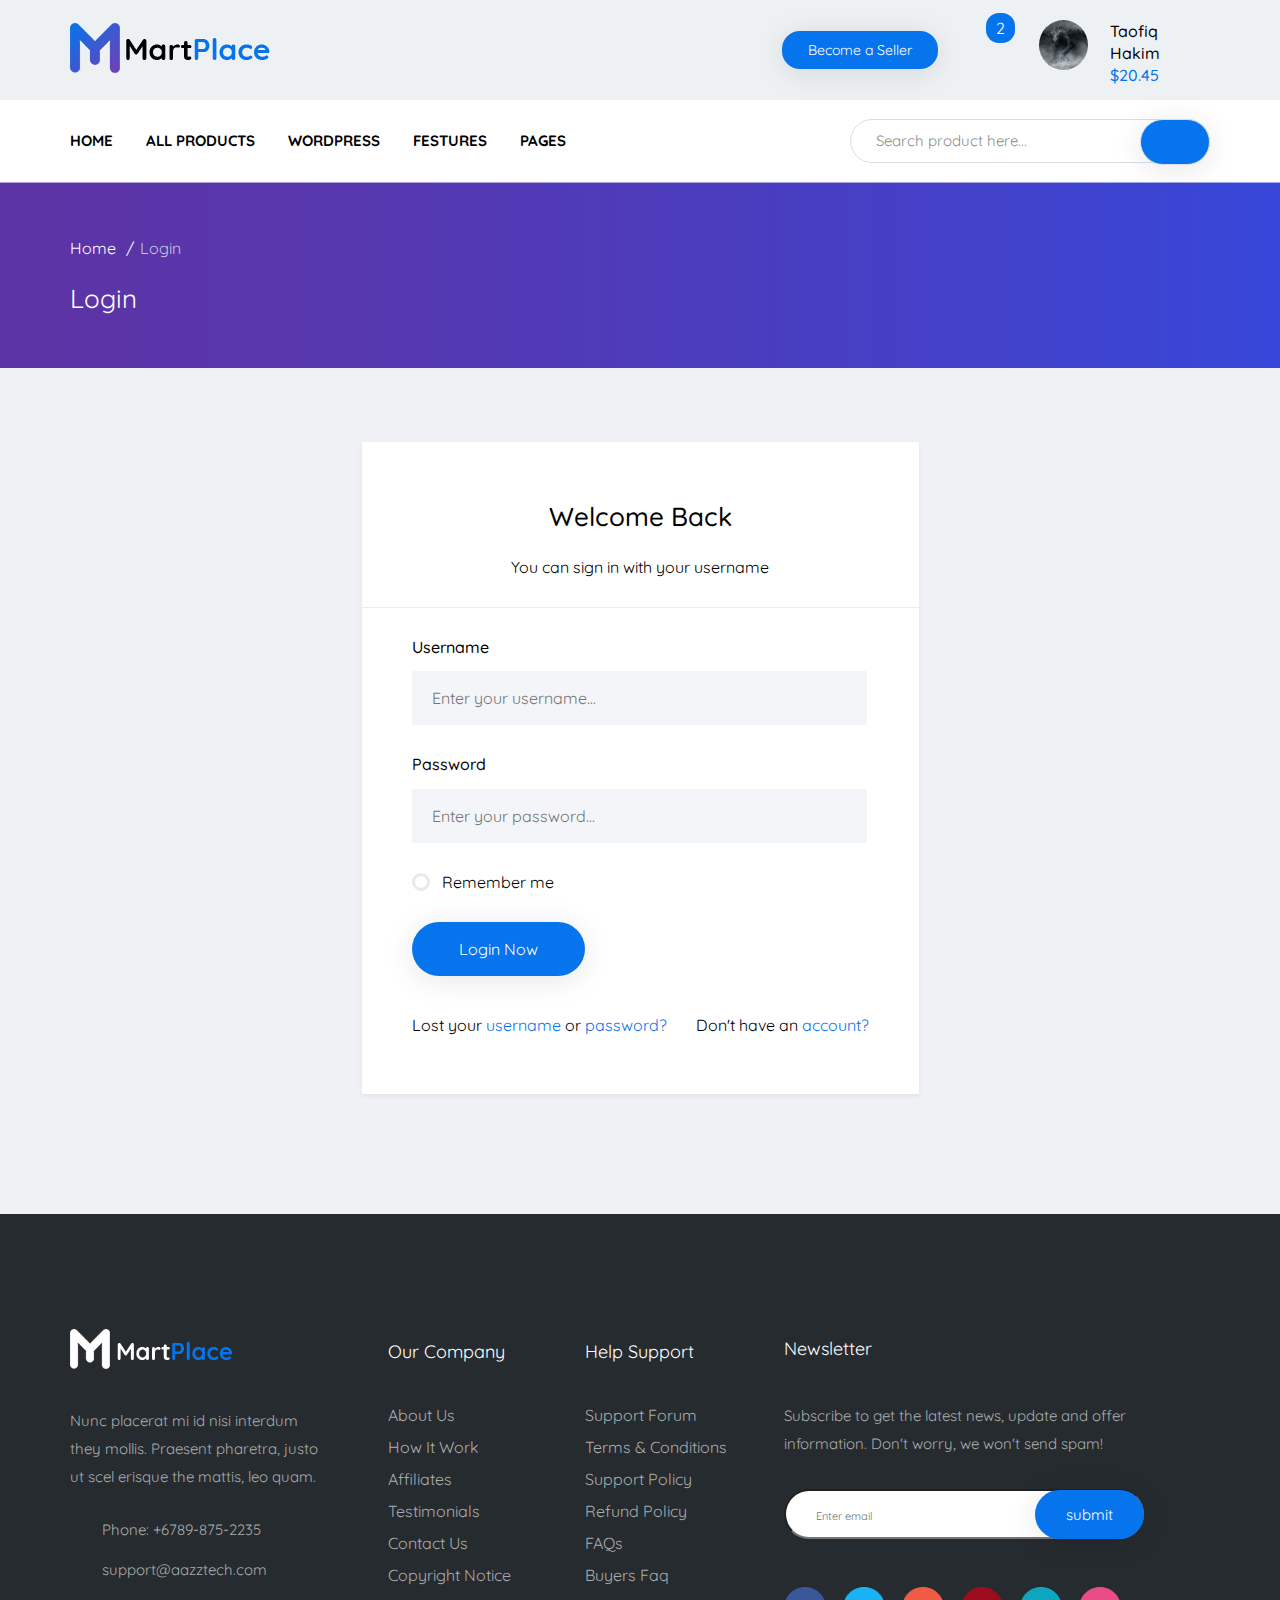
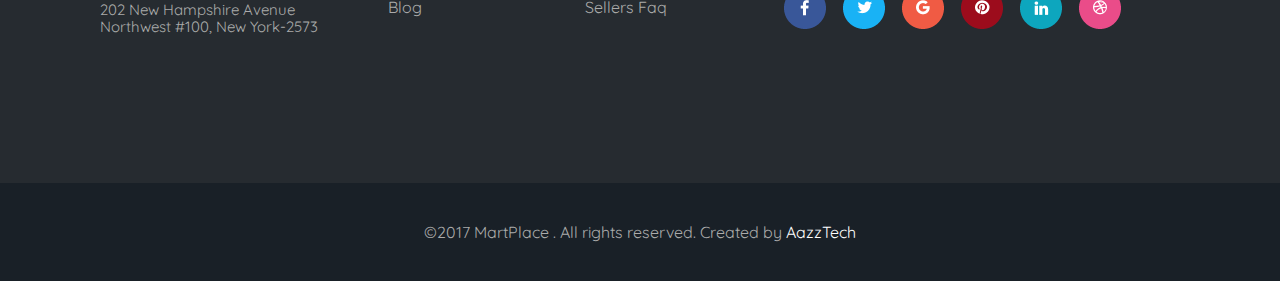
<file: page-login.html>
<!DOCTYPE html>
<html lang="en">

<head>
    <meta charset="UTF-8">
    <meta name="viewport" content="width=device-width, initial-scale=1.0">
    <title>Document</title>
    <link href="https://fonts.googleapis.com/css2?family=Quicksand:wght@400;500;700&display=swap" rel="stylesheet">
    <link rel="stylesheet" href="css/libs.min.css">
    <link rel="stylesheet" href="css/style.min.css">
</head>

<body>
    <div class="wrapper">
        <div class="content">
            <header class="header">
                <div id="button-up">
                    <i class="fa fa-chevron-up"></i>
                </div>
                <div class="header__top">
                    <div class="container">
                        <div class="header__top-inner">
                            <div class="header__logo">
                                <a href="#">
                                    <img src="images/logo.png" alt="">
                                </a>
                            </div>
                            <button class="seller__btn">
                                <a class="seller__btn-seller" href="#">Become a Seller</a>
                            </button>
                            <div class="user__slide"><svg class="lnr lnr-user">
                                    <use xlink:href="#lnr-user"></use>
                                </svg></div>
            
            
                            <div class="header__circles">
            
                                <div class="notifications__box circles__box notifications__box--off">
                                    <div class="arrow"></div>
                                    <a class="header__circles alarm" href="#"><span>4</span><svg class="lnr__header lnr__alarm">
                                            <use xlink:href="#lnr-alarm"></use>
                                        </svg></a>
                                    <div class="notifications__menu circles__menu">
                                        <div class="notifications__wrapper">
                                            <div class="notifications__title">My Messages</div>
                                            <div href="#" class="notifications__view">View All</div>
                                        </div>
                                        <div class="notifications__item"><a href="#">
                                                <img class="notifications__item-img" src="images/content/theme.jpg" alt="">
                                                <div class="notifications__info">
                                                    <div class="notifications__info-wrapper">
                                                        <div class="notifications__user">Anderson</div>
                                                        <div class="notifications__move">added to Favourite</div>
                                                    </div>
                                                    <div><a class="notifications__category" href="#">Marketify Coffee
                                                            Shop</a></div>
                                                    <div class="notifications__date">Just now</div>
                                                </div>
                                                <div class="notifications__icons"><svg class="lnr lnr-heart notifications__lnr ">
                                                        <use xlink:href="#lnr-heart"></use>
                                                    </svg></div>
                                            </a>
                                        </div>
            
                                        <div class="notifications__item"><a href="#">
                                                <img class="notifications__item-img" src="images/content/theme.jpg" alt="">
                                                <div class="notifications__info">
                                                    <div class="notifications__info-wrapper">
                                                        <div class="notifications__user">Michael Jorden</div>
                                                        <div class="notifications__move">commented
                                                            on</div>
                                                    </div>
                                                    <div><a class="notifications__category" href="#">MartPlace Extension
                                                            Bundle</a></div>
                                                    <div class="notifications__date">2 hours ago</div>
                                                </div>
                                                <div class="notifications__icons"><svg class="lnr lnr-bubble notifications__lnr">
                                                        <use xlink:href="#lnr-bubble"></use>
                                                    </svg></div>
                                            </a>
                                        </div>
            
                                        <div class="notifications__item"><a href="#">
                                                <img class="notifications__item-img" src="images/content/theme.jpg" alt="">
                                                <div class="notifications__info">
                                                    <div class="notifications__info-wrapper">
                                                        <div class="notifications__user">Anderson</div>
                                                        <div class="notifications__move">added to Favourite</div>
                                                    </div>
                                                    <div><a class="notifications__category" href="#">Marketify Coffee
                                                            Shop</a></div>
                                                    <div class="notifications__date">Just now</div>
                                                </div>
                                                <div class="notifications__icons"><svg class="lnr lnr-basket notifications__lnr">
                                                        <use xlink:href="#lnr-cart"></use>
                                                    </svg></div>
                                            </a>
                                        </div>
            
                                        <div class="notifications__item"><a href="#">
                                                <img class="notifications__item-img" src="images/content/theme.jpg" alt="">
                                                <div class="notifications__info">
                                                    <div class="notifications__info-wrapper">
                                                        <div class="notifications__user">Anderson</div>
                                                        <div class="notifications__move">added to Favourite</div>
                                                    </div>
                                                    <div><a class="notifications__category" href="#">Marketify Coffee
                                                            Shop</a></div>
                                                    <div class="notifications__date">Just now</div>
                                                </div>
                                                <div class="notifications__icons"><svg class="lnr lnr-star notifications__lnr">
                                                        <use xlink:href="#lnr-star"></use>
                                                    </svg></div>
                                            </a>
                                        </div>
            
            
                                    </div>
                                </div>
            
            
                                <div class="messege__box circles__box messege__box--off">
                                    <div class="arrow"></div>
                                    <a class="header__circles messege" href="#"><span>6</span><svg
                                            class="lnr__header lnr__envelope">
                                            <use xlink:href="#lnr-envelope"></use>
                                        </svg></a>
                                    <div class="messege__menu circles__menu">
                                        <div class="messege__wrapper">
                                            <div class="messege__title">My Messages</div>
                                            <div href="#" class="messege__view">View All</div>
                                        </div>
                                        <a href="#" class="messege__item">
                                            <img class="messege__item-img" src="images/content/theme.jpg" alt="">
                                            <div class="messege__info">
                                                <div class="messege__info-user">Washim<svg class="lnr__header lnr__envelope active">
                                                        <use xlink:href="#lnr-envelope"></use>
                                                    </svg></div>
                                                <div class="messege__info-text">Hello John Smith! Nunc placerat
                                                    id...</div>
                                            </div>
                                            <div class="messege__date active">Just now</div>
                                        </a>
            
                                        <a href="#" class="messege__item">
                                            <img class="messege__item-img" src="images/content/theme.jpg" alt="">
                                            <div class="messege__info">
                                                <div class="messege__info-user">Bulbul Ahmed<svg
                                                        class="lnr__header lnr__envelope active">
                                                        <use xlink:href="#lnr-envelope"></use>
                                                    </svg></div>
                                                <div class="messege__info-text">Hello John Smith! Nunc placerat
                                                    id...</div>
                                            </div>
                                            <div class="messege__date active">2 hours ago</div>
                                        </a>
            
                                        <a href="#" class="messege__item active feedback__messege">
                                            <img class="messege__item-img" src="images/content/theme.jpg" alt="">
                                            <div class="messege__info">
                                                <div class="messege__info-user">EchoTheme<svg
                                                        class="lnr__header lnr__envelope active">
                                                        <use xlink:href="#lnr-envelope"></use>
                                                    </svg></div>
                                                <div class="messege__info-text">Hello John Smith! Nunc placerat
                                                    id...</div>
                                            </div>
                                            <div class="messege__date active">Jul 16</div>
                                        </a>
            
                                        <a href="#" class="messege__item active">
                                            <img class="messege__item-img" src="images/content/theme.jpg" alt="">
                                            <div class="messege__info">
                                                <div class="messege__info-user">Washim<svg class="lnr__header lnr__envelope active">
                                                        <use xlink:href="#lnr-envelope"></use>
                                                    </svg></div>
                                                <div class="messege__info-text">Hello John Smith! Nunc placerat
                                                    id...</div>
                                            </div>
                                            <div class="messege__date active">Just now</div>
                                        </a>
            
                                        <a href="#" class="messege__item active">
                                            <img class="messege__item-img" src="images/content/theme.jpg" alt="">
                                            <div class="messege__info">
                                                <div class="messege__info-user">Washim<svg class="lnr__header lnr__envelope active">
                                                        <use xlink:href="#lnr-envelope"></use>
                                                    </svg></div>
                                                <div class="messege__info-text">Hello John Smith! Nunc placerat
                                                    id...</div>
                                            </div>
                                            <div class="messege__date active">Just now</div>
                                        </a>
            
            
            
                                    </div>
                                </div>
            
            
                                <div class="basket__box circles__box">
                                    <div class="arrow"></div>
                                    <a href="#"><span>2</span><svg class="lnr__header lnr-cart">
                                            <use xlink:href="#lnr-cart"></use>
                                        </svg></a>
                                    <div class="basket__menu">
                                        <a class="basket__item" href="#">
                                            <img class="basket__item-img" src="images/content/5.jpg" alt="">
                                            <div class="basket__item-info">
                                                <div class="basket__item-title">Finance and Consulting
                                                    Business Theme</div>
                                                <div class="basket__item-category">Wordpress</div>
                                            </div>
                                            <div class="basket__item-statistics">
                                                <button href="#" class="basket__del"><svg class="lnr lnr-prffil">
                                                        <use xlink:href="#lnr-trash"></use>
                                                    </svg></button>
                                                <div class="basket__prise">$60</div>
                                            </div>
                                        </a>
            
                                        <a class="basket__item" href="#">
                                            <img class="basket__item-img" src="images/content/5.jpg" alt="">
                                            <div class="basket__item-info">
                                                <div class="basket__item-title">Finance and Consulting
                                                    Business Theme</div>
                                                <div class="basket__item-category">Wordpress</div>
                                            </div>
                                            <div class="basket__item-statistics">
                                                <button href="#" class="basket__del"><svg class="lnr lnr-prffil">
                                                        <use xlink:href="#lnr-trash"></use>
                                                    </svg></button>
                                                <div class="basket__prise">$60</div>
                                            </div>
                                        </a>
                                        <div class="basket__menu-footer">
                                            <div class="basket__menu-total">Total:<div class="total">$80</div>
                                            </div>
                                        </div>
                                        <div class="basket__menu-btn">
                                            <button>Go to Cart</button>
                                            <button class="basket__checkout">Go to Checkout</button>
                                        </div>
            
                                    </div>
                                </div>
                            </div>
            
                            <div class="proffil__box circles__box">
                                <div class="header__proffil">
                                    <a class="pfifil__info-img" href="#" style="background-image: url(images/content/7.jpg)"></a>
                                    <div class="pffil__info">
                                        <a class="name">Taofiq Hakim</a>
                                        <div class="pffil__info-balans">$20.45</div>
                                    </div>
                                </div>
                                <div class="header__drop-down">
                                    <ul>
                                        <li><svg class="lnr lnr-proffil">
                                                <use xlink:href="#lnr-user"></use>
                                            </svg><a href="#">Profile Page</a></li>
                                        <li><svg class="lnr lnr-proffil">
                                                <use xlink:href="#lnr-home"></use>
                                            </svg><a href="#">Dashboard</a></li>
                                        <li><svg class="lnr lnr-proffil">
                                                <use xlink:href="#lnr-cog"></use>
                                            </svg><a href="#">Account Settings</a></li>
                                        <li><svg class="lnr lnr-proffil">
                                                <use xlink:href="#lnr-cart"></use>
                                            </svg><a href="#">Your Purchases</a></li>
                                        <li><svg class="lnr lnr-proffil">
                                                <use xlink:href="#lnr-heart"></use>
                                            </svg><a href="#">Your Favorites</a></li>
                                        <li><svg class="lnr lnr-proffil">
                                                <use xlink:href="#lnr-dice"></use>
                                            </svg><a href="#">Add Credits</a></li>
                                        <li><svg class="lnr lnr-proffil">
                                                <use xlink:href="#lnr-chart-bars"></use>
                                            </svg><a href="#">Sales Statements</a></li>
                                        <li><svg class="lnr lnr-proffil">
                                                <use xlink:href="#lnr-upload"></use>
                                            </svg><a href="#">Upload Item</a></li>
                                        <li><svg class="lnr lnr-proffil">
                                                <use xlink:href="#lnr-book"></use>
                                            </svg><a href="#">Edit Item</a></li>
                                        <li><svg class="lnr lnr-proffil">
                                                <use xlink:href="#lnr-briefcase"></use>
                                            </svg><a href="#">Withdrawals</a></li>
                                        <li><svg class="lnr lnr-proffil">
                                                <use xlink:href="#lnr-exit"></use>
                                            </svg><a href="#">Logout</a></li>
                                    </ul>
                                </div>
                            </div>
                        </div>
                    </div>
                </div>
            </header>

            <section class="header__menu">
                <div class="container">
                    <div class="header__inner">
                        <div class="header__burger">
                            <svg class="lnr lnr-text-align-justify">
                                <use xlink:href="#lnr-text-align-justify"></use>
                            </svg>
                        </div>
                        <nav class="header__nav">

                            <div class="home__box burger__menu">
                                <div class="home__box-title">HOME</div>
                                <div class="header__drop-down">
                                    <ul>
                                        <li><a href="#">Home One Multi User</a></li>
                                        <li><a href="#">Home Two Single User</a></li>
                                        <li><a href="#">Home Three Product</a></li>
                                    </ul>
                                </div>

                            </div>
                            <div class="products__box burger__menu">
                                <div class="products__box-title">all products</div>
                                <div class="header__drop-down">
                                    <ul>
                                        <li><a href="#">Recent Items</a></li>
                                        <li><a href="#">Popular Items</a></li>
                                        <li><a href="#">Featured Items</a></li>
                                        <li><a href="#">Free Templates</a></li>
                                        <li><a href="#">Follow Feed</a></li>
                                        <li><a href="#">Top Authors</a></li>
                                    </ul>
                                </div>
                            </div>
                            <div class="wordpress__box burger__menu">
                                <div class="wordpress__box-title">wordpress</div>
                                <div class="header__drop-down">
                                    <ul>
                                        <li><a href="#">Popular Items</a></li>
                                        <li><a href="#">Admin Templates</a></li>
                                        <li><a href="#">Blog / Magazine / News</a></li>
                                        <li><a href="#">Creative</a></li>
                                        <li><a href="#">Corporate Business</a></li>
                                        <li><a href="#">eCommerce</a></li>
                                        <li><a href="#">Entertainment</a></li>
                                        <li><a href="#">Landing Pages</a></li>
                                    </ul>
                                </div>
                            </div>
                            <div class="festures__box burger__menu">
                                <div class="festures__box-title">festures</div>
                                <div class="header__drop-down">
                                    <ul>
                                        <li><a href="#">Profile Page</a></li>
                                        <li><a href="#">Dashboard</a></li>
                                        <li><a href="#">Account Settings</a></li>
                                        <li><a href="#">Your Purchases</a></li>
                                        <li><a href="#">Your Favorites</a></li>
                                        <li><a href="#">Add Credits</a></li>
                                        <li><a href="#">Sales Statements</a></li>
                                        <li><a href="#">Upload Item</a></li>
                                        <li><a href="#">Edit Item</a></li>
                                        <li><a href="#">Withdrawals</a></li>
                                        <li><a href="#">Logout</a></li>
                                    </ul>
                                </div>
                            </div>
                            <div class="pages__box burger__menu">
                                <div class="pages__box-title">Pages</div>
                                <div class="header__drop-down">
                                    <form>
                                        <div class="page__inner">
                                            <div class="page__item">
                                                <div class="page__item-title">MartPlace Pages</div>
                                                <div class="page__item-ul">
                                                    <ul>
                                                        <li><a href="#">Home Page One</a></li>
                                                        <li><a href="#">Home Page Two</a></li>
                                                        <li><a href="#">Home Page Three</a></li>
                                                        <li><a href="#">Products Grid</a></li>
                                                        <li><a href="#">Products List</a></li>
                                                        <li><a href="#">Category Grid Sidebar</a></li>
                                                        <li><a href="#">Category List Sidebar</a></li>
                                                        <li><a href="#">Search Product</a></li>
                                                        <li><a href="#">Single Product V-1</a></li>
                                                        <li><a href="#">Single Product V-2</a></li>
                                                        <li><a href="#">Single Product V-3</a></li>
                                                    </ul>
                                                    <ul>
                                                        <li><a href="#">Single Comments</a></li>
                                                        <li><a href="#">Single Items Reviews</a></li>
                                                        <li><a href="#">Single Items Support</a></li>
                                                        <li><a href="#">Single Items FAQs</a></li>
                                                        <li><a href="#">Favorites Items</a></li>
                                                        <li><a href="#">Author Profile</a></li>
                                                        <li><a href="#">Author Items</a></li>
                                                        <li><a href="#">Customer Reviews</a></li>
                                                        <li><a href="#">Followers</a></li>
                                                        <li><a href="#">Following</a></li>
                                                        <li><a href="#">Product View Variations</a></li>
                                                    </ul>
                                                </div>
                                            </div>

                                            <div class="page__item">
                                                <div class="page__item-title">Dashboard</div>
                                                <div class="page__item-ul">
                                                    <ul>
                                                        <li><a href="#">Dashboard</a></li>
                                                        <li><a href="#">HAccount Settings</a></li>
                                                        <li><a href="#">Author Purchases</a></li>
                                                        <li><a href="#">Items Rating</a></li>
                                                        <li><a href="#">Add Credits</a></li>
                                                        <li><a href="#">Invoice</a></li>
                                                        <li><a href="#">Upload Item</a></li>
                                                        <li><a href="#">Search Product</a></li>
                                                        <li><a href="#">Edit Items</a></li>
                                                        <li><a href="#">SingWithdrawalslq</a></li>
                                                        <li><a href="#">Add Payment Method</a></li>
                                                    </ul>
                                                </div>
                                            </div>

                                            <div class="page__item">
                                                <div class="page__item-title">Others Pages</div>
                                                <div class="page__item-ul">
                                                    <ul>
                                                        <li><a href="#">Notifications</a></li>
                                                        <li><a href="#">Message Inbox</a></li>
                                                        <li><a href="#">Message Compose</a></li>
                                                        <li><a href="#">Shopping Cart</a></li>
                                                        <li><a href="#">Checkout</a></li>
                                                        <li><a href="#">Login</a></li>
                                                        <li><a href="#">Register</a></li>
                                                        <li><a href="#">Recovery Password</a></li>
                                                        <li><a href="#">Support Forum</a></li>
                                                        <li><a href="#">Forum Details</a></li>
                                                        <li><a href="#">How It Works</a></li>
                                                    </ul>
                                                    <ul>
                                                        <li><a href="#">About Us</a></li>
                                                        <li><a href="#">Pricing Plan</a></li>
                                                        <li><a href="#">Testimonials</a></li>
                                                        <li><a href="#">FAQs</a></li>
                                                        <li><a href="#">FAQs Details</a></li>
                                                        <li><a href="#">Affiliates</a></li>
                                                        <li><a href="#">Terms & Conditions</a></li>
                                                        <li><a href="#">Blog V-1</a></li>
                                                        <li><a href="#">Blog V-2</a></li>
                                                        <li><a href="#">Blog Details</a></li>
                                                        <li><a href="#">Contact Us</a></li>
                                                        <li><a href="#">Menu & Footer Variations</a></li>
                                                    </ul>
                                                </div>
                                            </div>

                                        </div>
                                    </form>
                                </div>
                            </div>
                        </nav>
                        <div class="search__inner-form">
                            <form>
                                <input type="text" placeholder="Search product here..." required>
                                <button type="submit"><svg class="magnifier lnr__magnifier">
                                        <use xlink:href="#lnr-magnifier"></use>
                                    </svg></button>
                            </form>
                        </div>
                    </div>
                </div>
            </section>
            <section class="search product-one" style="background:url(images/search-bg.jpg);">
                <div class="container-fluid">
                    <div class="search__wrapper">
                        <div class="breadcrumbs">
                            <div class="breadcrumbs__inner">
                                <ul class="breadcrumbs__list">
                                    <li><a href="#">Home</a></li>
                                    <li><span href="#">Login</span></li>
                                </ul>
                            </div>
                        </div>
                        <h1 class="search__wrapper-title">Login</h1>
                    </div>
                </div>
            </section>
            <section class="login">
                <div class="container">
                    <div class="login__inner">
                        <div class="login__item">
                            <div class="register__item-top">
                                <div class="login__item-title">Welcome Back</div>
                                <div class="login__item-subtitle">You can sign in with your username</div>
                            </div>
                            <div class="login__item-info">

                                <div class="login__info">
                                    <div class="login__info-title">Username</div>
                                    <input type="text" placeholder="Enter your username..." required>
                                </div>

                                <div class="login__info">
                                    <div class="login__info-title">Password</div>
                                    <input type="password" placeholder="Enter your password..." required>
                                </div>
                                <div class="login__remember">
                                <div class="login__remember-on"></div>
                                <div class="login__remember-text">Remember me</div>
                                </div>
                                <button class="login__btn" type="submit">Login Now</button>

                                <div class="login__info-text">
                                    <p>Lost your <span>username</span> or <span>password?</span></p>
                                    <p>Don't have an <a href="#">account?</a></p>
                                </div>
                            </div>
                        </div>
                    </div>
                </div>
            </section>
        </div>

        <section class="footer" style="background-color: #262b30;">
            <div class="container-fluid">
                <div class="footer__content">
        
                    <div class="footer__col">
                        <img src="images/footer__logo.png" class="footer__col-logo">
                        <div class="footer__col-subtitle">Nunc placerat mi id nisi interdum they mollis. Praesent
                            pharetra,
                            justo ut scel erisque the mattis, leo quam.</div>
                        <a class="footer__col-phone" href="tel:+67898752235"><svg class="footer__lnr lnr__phone">
                                <use xlink:href="#lnr-phone-handset"></use>
                            </svg>Phone: +6789-875-2235</a>
        
                        <a href="#" class="footer__col-massege"><svg class="footer__lnr footer__lnr">
                                <use xlink:href="#lnr-envelope"></use>
                            </svg>support@aazztech.com</a>
        
                        <a href="#" class="footer__col-map"><svg class="footer__lnr lnr__footer-map">
                                <use xlink:href="#lnr-map-marker"></use>
                            </svg>202 New Hampshire Avenue
                            Northwest #100, New York-2573</a>
                    </div>
        
                    <div class="footer__col">
                        <div class="footer__col-title">Our Company</div>
                        <div class="footer__col-list">
                            <ul>
                                <li><a href="#">About Us</a></li>
                                <li><a href="#">How It Work</a></li>
                                <li><a href="#">Affiliates</a></li>
                                <li><a href="#">Testimonials</a></li>
                                <li><a href="#">Contact Us</a></li>
                                <li><a href="#">Copyright Notice</a></li>
                                <li><a href="#">Blog</a></li>
                            </ul>
                        </div>
                    </div>
        
                    <div class="footer__col">
                        <div class="footer__col-title">Help Support</div>
                        <div class="footer__col-list">
                            <ul>
                                <li><a href="#">Support Forum</a></li>
                                <li><a href="#">Terms & Conditions</a></li>
                                <li><a href="#">Support Policy</a></li>
                                <li><a href="#">Refund Policy</a></li>
                                <li><a href="#">FAQs</a></li>
                                <li><a href="#">Buyers Faq</a></li>
                                <li><a href="#">Sellers Faq</a></li>
                            </ul>
                        </div>
                    </div>
        
                    <div class="footer__newsletter">
                        <div class="footer__newsletter-title">Newsletter</div>
                        <div class="footer__newsletter-subtitle">Subscribe to get the latest news, update and offer
                            information. Don't worry, we won't send spam!</div>
                        <div class="footer__newsletter-submit">
                            <input type="text" placeholder="Enter email"><button class="footer__btn">submit</button>
                        </div>
                        <ul class="footer__social-link">
                            <li><a class="link-facebook" href="#"></a></li>
                            <li><a class="link-twitter" href="#"></a></li>
                            <li><a class="link-google" href="#"></a></li>
                            <li><a class="link-pinterest" href="#"></a></li>
                            <li><a class="link-linledin" href="#"></a></li>
                            <li><a class="link-bs" href="#"></a></li>
                        </ul>
                    </div>
                </div>
            </div>
        
            <div class="footer__copy">
                <div class="container-fluid">
                    <div class="footer__copy-inner">
                        <div class="footer__copy-text">©2017 <span>MartPlace</span> . All rights reserved. Created
                            by <a href="#">AazzTech</a>
                        </div>
                    </div>
                </div>
            </div>
        
        </section>
    </div>

    <script src="https://cdn.linearicons.com/free/1.0.0/svgembedder.min.js"></script>
    <script src="https://ajax.googleapis.com/ajax/libs/jquery/3.5.1/jquery.min.js"></script>
    <script src="js/libs.min.js"></script>
    <script src="js/main.js"></script>
</body>

</html>
</file>
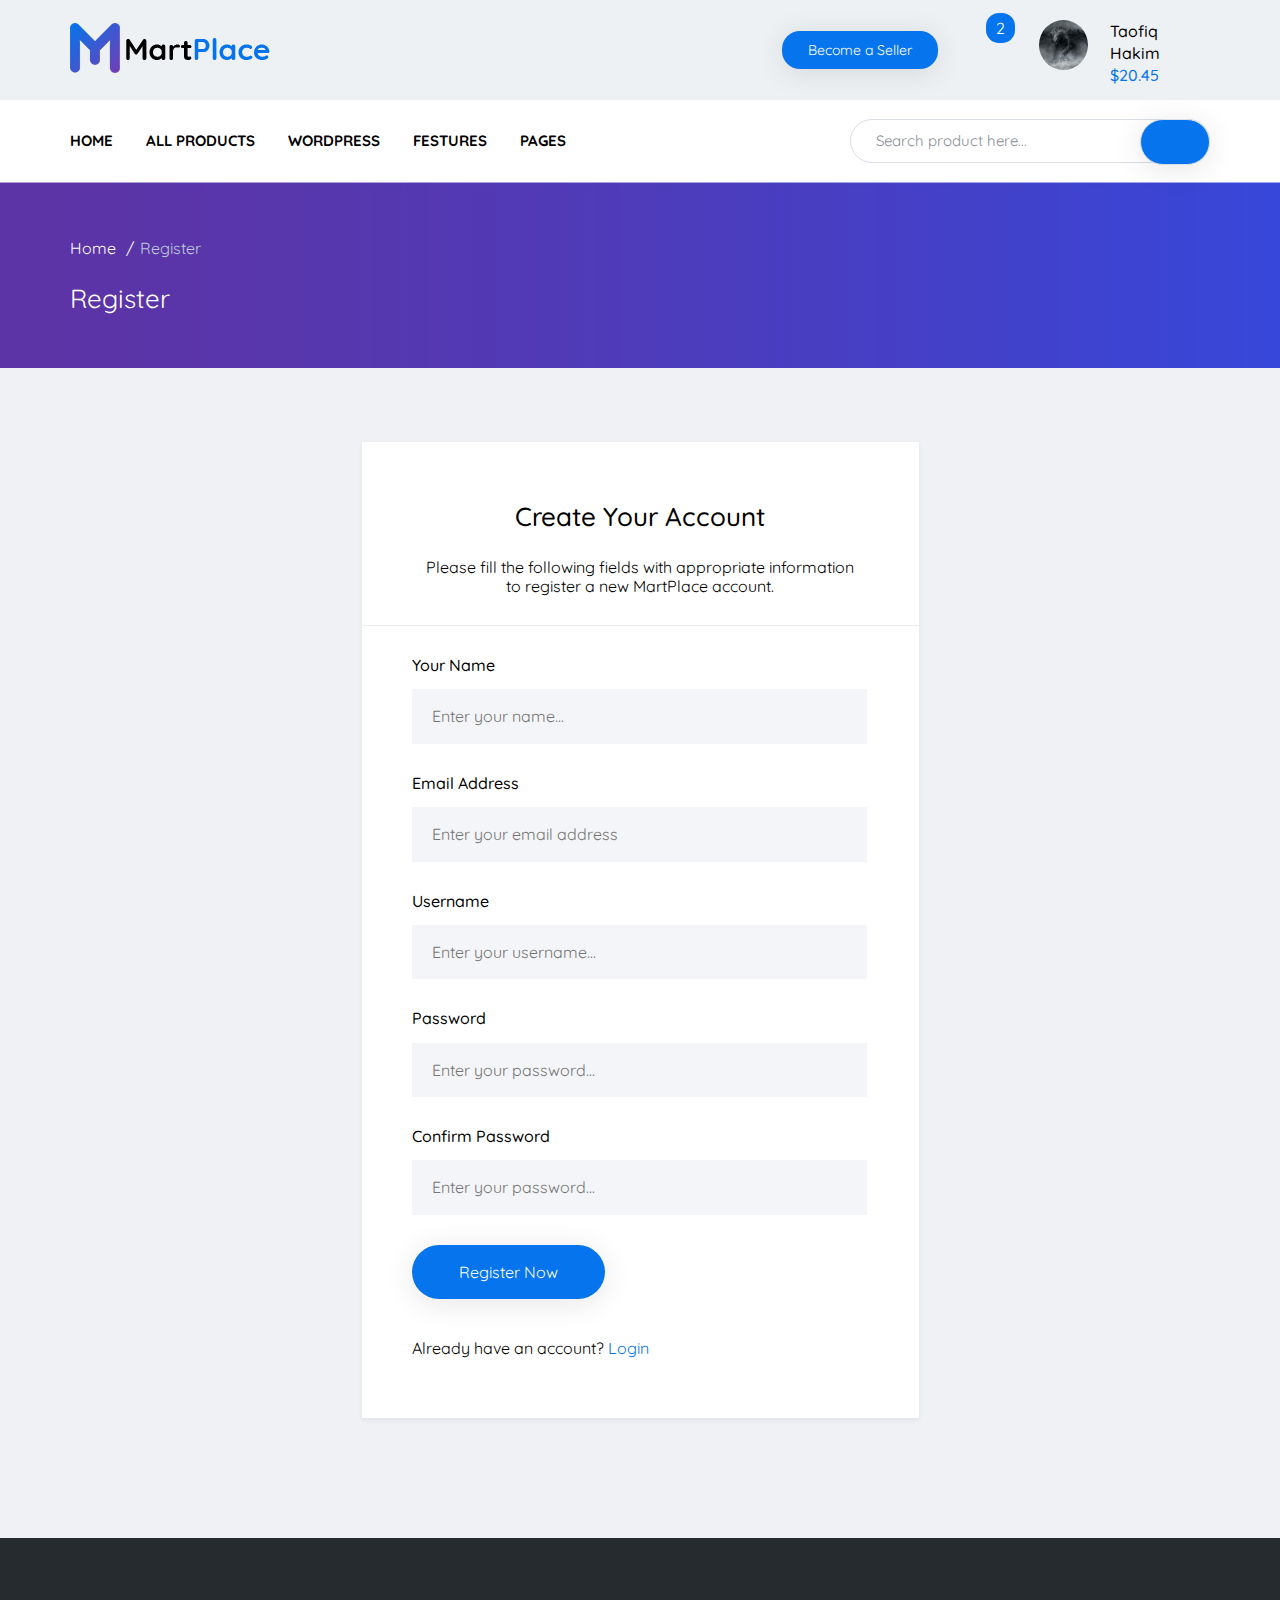
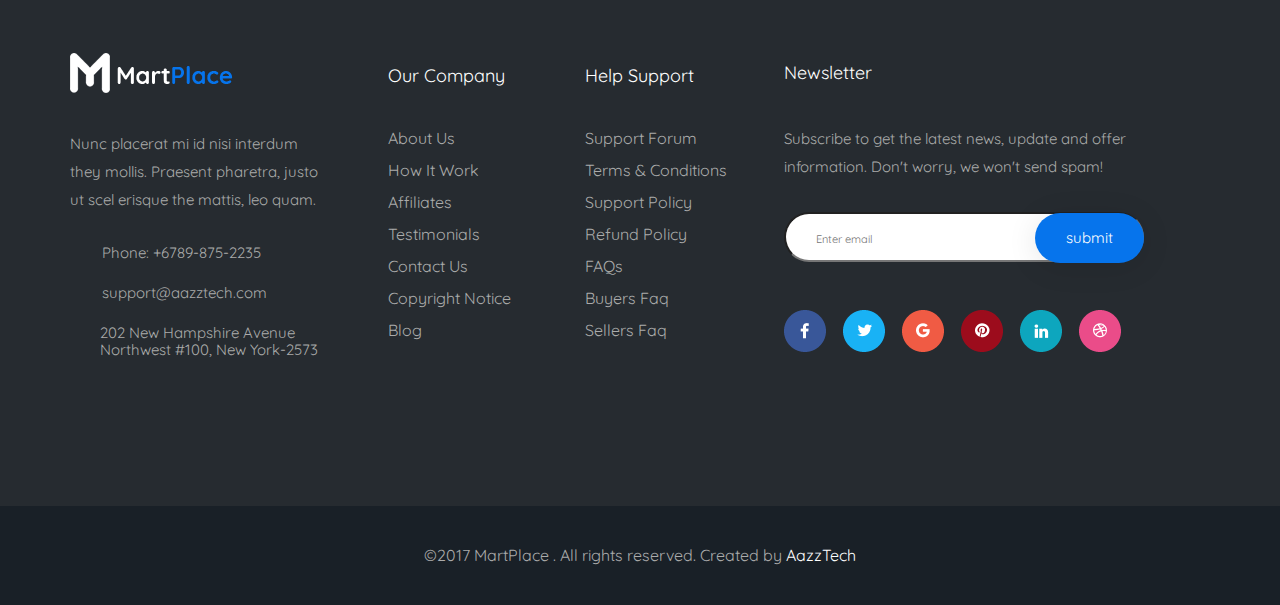
<file: page-register.html>
<!DOCTYPE html>
<html lang="en">

<head>
    <meta charset="UTF-8">
    <meta name="viewport" content="width=device-width, initial-scale=1.0">
    <title>Document</title>
    <link href="https://fonts.googleapis.com/css2?family=Quicksand:wght@400;500;700&display=swap" rel="stylesheet">
    <link rel="stylesheet" href="css/libs.min.css">
    <link rel="stylesheet" href="css/style.min.css">
</head>

<body>
    <div class="wrapper">
        <div class="content">
            <header class="header">
                <div id="button-up">
                    <i class="fa fa-chevron-up"></i>
                </div>
                <div class="header__top">
                    <div class="container">
                        <div class="header__top-inner">
                            <div class="header__logo">
                                <a href="#">
                                    <img src="images/logo.png" alt="">
                                </a>
                            </div>
                            <button class="seller__btn">
                                <a class="seller__btn-seller" href="#">Become a Seller</a>
                            </button>
                            <div class="user__slide"><svg class="lnr lnr-user">
                                    <use xlink:href="#lnr-user"></use>
                                </svg></div>
            
            
                            <div class="header__circles">
            
                                <div class="notifications__box circles__box notifications__box--off">
                                    <div class="arrow"></div>
                                    <a class="header__circles alarm" href="#"><span>4</span><svg class="lnr__header lnr__alarm">
                                            <use xlink:href="#lnr-alarm"></use>
                                        </svg></a>
                                    <div class="notifications__menu circles__menu">
                                        <div class="notifications__wrapper">
                                            <div class="notifications__title">My Messages</div>
                                            <div href="#" class="notifications__view">View All</div>
                                        </div>
                                        <div class="notifications__item"><a href="#">
                                                <img class="notifications__item-img" src="images/content/theme.jpg" alt="">
                                                <div class="notifications__info">
                                                    <div class="notifications__info-wrapper">
                                                        <div class="notifications__user">Anderson</div>
                                                        <div class="notifications__move">added to Favourite</div>
                                                    </div>
                                                    <div><a class="notifications__category" href="#">Marketify Coffee
                                                            Shop</a></div>
                                                    <div class="notifications__date">Just now</div>
                                                </div>
                                                <div class="notifications__icons"><svg class="lnr lnr-heart notifications__lnr ">
                                                        <use xlink:href="#lnr-heart"></use>
                                                    </svg></div>
                                            </a>
                                        </div>
            
                                        <div class="notifications__item"><a href="#">
                                                <img class="notifications__item-img" src="images/content/theme.jpg" alt="">
                                                <div class="notifications__info">
                                                    <div class="notifications__info-wrapper">
                                                        <div class="notifications__user">Michael Jorden</div>
                                                        <div class="notifications__move">commented
                                                            on</div>
                                                    </div>
                                                    <div><a class="notifications__category" href="#">MartPlace Extension
                                                            Bundle</a></div>
                                                    <div class="notifications__date">2 hours ago</div>
                                                </div>
                                                <div class="notifications__icons"><svg class="lnr lnr-bubble notifications__lnr">
                                                        <use xlink:href="#lnr-bubble"></use>
                                                    </svg></div>
                                            </a>
                                        </div>
            
                                        <div class="notifications__item"><a href="#">
                                                <img class="notifications__item-img" src="images/content/theme.jpg" alt="">
                                                <div class="notifications__info">
                                                    <div class="notifications__info-wrapper">
                                                        <div class="notifications__user">Anderson</div>
                                                        <div class="notifications__move">added to Favourite</div>
                                                    </div>
                                                    <div><a class="notifications__category" href="#">Marketify Coffee
                                                            Shop</a></div>
                                                    <div class="notifications__date">Just now</div>
                                                </div>
                                                <div class="notifications__icons"><svg class="lnr lnr-basket notifications__lnr">
                                                        <use xlink:href="#lnr-cart"></use>
                                                    </svg></div>
                                            </a>
                                        </div>
            
                                        <div class="notifications__item"><a href="#">
                                                <img class="notifications__item-img" src="images/content/theme.jpg" alt="">
                                                <div class="notifications__info">
                                                    <div class="notifications__info-wrapper">
                                                        <div class="notifications__user">Anderson</div>
                                                        <div class="notifications__move">added to Favourite</div>
                                                    </div>
                                                    <div><a class="notifications__category" href="#">Marketify Coffee
                                                            Shop</a></div>
                                                    <div class="notifications__date">Just now</div>
                                                </div>
                                                <div class="notifications__icons"><svg class="lnr lnr-star notifications__lnr">
                                                        <use xlink:href="#lnr-star"></use>
                                                    </svg></div>
                                            </a>
                                        </div>
            
            
                                    </div>
                                </div>
            
            
                                <div class="messege__box circles__box messege__box--off">
                                    <div class="arrow"></div>
                                    <a class="header__circles messege" href="#"><span>6</span><svg
                                            class="lnr__header lnr__envelope">
                                            <use xlink:href="#lnr-envelope"></use>
                                        </svg></a>
                                    <div class="messege__menu circles__menu">
                                        <div class="messege__wrapper">
                                            <div class="messege__title">My Messages</div>
                                            <div href="#" class="messege__view">View All</div>
                                        </div>
                                        <a href="#" class="messege__item">
                                            <img class="messege__item-img" src="images/content/theme.jpg" alt="">
                                            <div class="messege__info">
                                                <div class="messege__info-user">Washim<svg class="lnr__header lnr__envelope active">
                                                        <use xlink:href="#lnr-envelope"></use>
                                                    </svg></div>
                                                <div class="messege__info-text">Hello John Smith! Nunc placerat
                                                    id...</div>
                                            </div>
                                            <div class="messege__date active">Just now</div>
                                        </a>
            
                                        <a href="#" class="messege__item">
                                            <img class="messege__item-img" src="images/content/theme.jpg" alt="">
                                            <div class="messege__info">
                                                <div class="messege__info-user">Bulbul Ahmed<svg
                                                        class="lnr__header lnr__envelope active">
                                                        <use xlink:href="#lnr-envelope"></use>
                                                    </svg></div>
                                                <div class="messege__info-text">Hello John Smith! Nunc placerat
                                                    id...</div>
                                            </div>
                                            <div class="messege__date active">2 hours ago</div>
                                        </a>
            
                                        <a href="#" class="messege__item active feedback__messege">
                                            <img class="messege__item-img" src="images/content/theme.jpg" alt="">
                                            <div class="messege__info">
                                                <div class="messege__info-user">EchoTheme<svg
                                                        class="lnr__header lnr__envelope active">
                                                        <use xlink:href="#lnr-envelope"></use>
                                                    </svg></div>
                                                <div class="messege__info-text">Hello John Smith! Nunc placerat
                                                    id...</div>
                                            </div>
                                            <div class="messege__date active">Jul 16</div>
                                        </a>
            
                                        <a href="#" class="messege__item active">
                                            <img class="messege__item-img" src="images/content/theme.jpg" alt="">
                                            <div class="messege__info">
                                                <div class="messege__info-user">Washim<svg class="lnr__header lnr__envelope active">
                                                        <use xlink:href="#lnr-envelope"></use>
                                                    </svg></div>
                                                <div class="messege__info-text">Hello John Smith! Nunc placerat
                                                    id...</div>
                                            </div>
                                            <div class="messege__date active">Just now</div>
                                        </a>
            
                                        <a href="#" class="messege__item active">
                                            <img class="messege__item-img" src="images/content/theme.jpg" alt="">
                                            <div class="messege__info">
                                                <div class="messege__info-user">Washim<svg class="lnr__header lnr__envelope active">
                                                        <use xlink:href="#lnr-envelope"></use>
                                                    </svg></div>
                                                <div class="messege__info-text">Hello John Smith! Nunc placerat
                                                    id...</div>
                                            </div>
                                            <div class="messege__date active">Just now</div>
                                        </a>
            
            
            
                                    </div>
                                </div>
            
            
                                <div class="basket__box circles__box">
                                    <div class="arrow"></div>
                                    <a href="#"><span>2</span><svg class="lnr__header lnr-cart">
                                            <use xlink:href="#lnr-cart"></use>
                                        </svg></a>
                                    <div class="basket__menu">
                                        <a class="basket__item" href="#">
                                            <img class="basket__item-img" src="images/content/5.jpg" alt="">
                                            <div class="basket__item-info">
                                                <div class="basket__item-title">Finance and Consulting
                                                    Business Theme</div>
                                                <div class="basket__item-category">Wordpress</div>
                                            </div>
                                            <div class="basket__item-statistics">
                                                <button href="#" class="basket__del"><svg class="lnr lnr-prffil">
                                                        <use xlink:href="#lnr-trash"></use>
                                                    </svg></button>
                                                <div class="basket__prise">$60</div>
                                            </div>
                                        </a>
            
                                        <a class="basket__item" href="#">
                                            <img class="basket__item-img" src="images/content/5.jpg" alt="">
                                            <div class="basket__item-info">
                                                <div class="basket__item-title">Finance and Consulting
                                                    Business Theme</div>
                                                <div class="basket__item-category">Wordpress</div>
                                            </div>
                                            <div class="basket__item-statistics">
                                                <button href="#" class="basket__del"><svg class="lnr lnr-prffil">
                                                        <use xlink:href="#lnr-trash"></use>
                                                    </svg></button>
                                                <div class="basket__prise">$60</div>
                                            </div>
                                        </a>
                                        <div class="basket__menu-footer">
                                            <div class="basket__menu-total">Total:<div class="total">$80</div>
                                            </div>
                                        </div>
                                        <div class="basket__menu-btn">
                                            <button>Go to Cart</button>
                                            <button class="basket__checkout">Go to Checkout</button>
                                        </div>
            
                                    </div>
                                </div>
                            </div>
            
                            <div class="proffil__box circles__box">
                                <div class="header__proffil">
                                    <a class="pfifil__info-img" href="#" style="background-image: url(images/content/7.jpg)"></a>
                                    <div class="pffil__info">
                                        <a class="name">Taofiq Hakim</a>
                                        <div class="pffil__info-balans">$20.45</div>
                                    </div>
                                </div>
                                <div class="header__drop-down">
                                    <ul>
                                        <li><svg class="lnr lnr-proffil">
                                                <use xlink:href="#lnr-user"></use>
                                            </svg><a href="#">Profile Page</a></li>
                                        <li><svg class="lnr lnr-proffil">
                                                <use xlink:href="#lnr-home"></use>
                                            </svg><a href="#">Dashboard</a></li>
                                        <li><svg class="lnr lnr-proffil">
                                                <use xlink:href="#lnr-cog"></use>
                                            </svg><a href="#">Account Settings</a></li>
                                        <li><svg class="lnr lnr-proffil">
                                                <use xlink:href="#lnr-cart"></use>
                                            </svg><a href="#">Your Purchases</a></li>
                                        <li><svg class="lnr lnr-proffil">
                                                <use xlink:href="#lnr-heart"></use>
                                            </svg><a href="#">Your Favorites</a></li>
                                        <li><svg class="lnr lnr-proffil">
                                                <use xlink:href="#lnr-dice"></use>
                                            </svg><a href="#">Add Credits</a></li>
                                        <li><svg class="lnr lnr-proffil">
                                                <use xlink:href="#lnr-chart-bars"></use>
                                            </svg><a href="#">Sales Statements</a></li>
                                        <li><svg class="lnr lnr-proffil">
                                                <use xlink:href="#lnr-upload"></use>
                                            </svg><a href="#">Upload Item</a></li>
                                        <li><svg class="lnr lnr-proffil">
                                                <use xlink:href="#lnr-book"></use>
                                            </svg><a href="#">Edit Item</a></li>
                                        <li><svg class="lnr lnr-proffil">
                                                <use xlink:href="#lnr-briefcase"></use>
                                            </svg><a href="#">Withdrawals</a></li>
                                        <li><svg class="lnr lnr-proffil">
                                                <use xlink:href="#lnr-exit"></use>
                                            </svg><a href="#">Logout</a></li>
                                    </ul>
                                </div>
                            </div>
                        </div>
                    </div>
                </div>
            </header>

            <section class="header__menu">
                <div class="container">
                    <div class="header__inner">
                        <div class="header__burger">
                            <svg class="lnr lnr-text-align-justify">
                                <use xlink:href="#lnr-text-align-justify"></use>
                            </svg>
                        </div>
                        <nav class="header__nav">

                            <div class="home__box burger__menu">
                                <div class="home__box-title">HOME</div>
                                <div class="header__drop-down">
                                    <ul>
                                        <li><a href="#">Home One Multi User</a></li>
                                        <li><a href="#">Home Two Single User</a></li>
                                        <li><a href="#">Home Three Product</a></li>
                                    </ul>
                                </div>

                            </div>
                            <div class="products__box burger__menu">
                                <div class="products__box-title">all products</div>
                                <div class="header__drop-down">
                                    <ul>
                                        <li><a href="#">Recent Items</a></li>
                                        <li><a href="#">Popular Items</a></li>
                                        <li><a href="#">Featured Items</a></li>
                                        <li><a href="#">Free Templates</a></li>
                                        <li><a href="#">Follow Feed</a></li>
                                        <li><a href="#">Top Authors</a></li>
                                    </ul>
                                </div>
                            </div>
                            <div class="wordpress__box burger__menu">
                                <div class="wordpress__box-title">wordpress</div>
                                <div class="header__drop-down">
                                    <ul>
                                        <li><a href="#">Popular Items</a></li>
                                        <li><a href="#">Admin Templates</a></li>
                                        <li><a href="#">Blog / Magazine / News</a></li>
                                        <li><a href="#">Creative</a></li>
                                        <li><a href="#">Corporate Business</a></li>
                                        <li><a href="#">eCommerce</a></li>
                                        <li><a href="#">Entertainment</a></li>
                                        <li><a href="#">Landing Pages</a></li>
                                    </ul>
                                </div>
                            </div>
                            <div class="festures__box burger__menu">
                                <div class="festures__box-title">festures</div>
                                <div class="header__drop-down">
                                    <ul>
                                        <li><a href="#">Profile Page</a></li>
                                        <li><a href="#">Dashboard</a></li>
                                        <li><a href="#">Account Settings</a></li>
                                        <li><a href="#">Your Purchases</a></li>
                                        <li><a href="#">Your Favorites</a></li>
                                        <li><a href="#">Add Credits</a></li>
                                        <li><a href="#">Sales Statements</a></li>
                                        <li><a href="#">Upload Item</a></li>
                                        <li><a href="#">Edit Item</a></li>
                                        <li><a href="#">Withdrawals</a></li>
                                        <li><a href="#">Logout</a></li>
                                    </ul>
                                </div>
                            </div>
                            <div class="pages__box burger__menu">
                                <div class="pages__box-title">Pages</div>
                                <div class="header__drop-down">
                                    <form>
                                        <div class="page__inner">
                                            <div class="page__item">
                                                <div class="page__item-title">MartPlace Pages</div>
                                                <div class="page__item-ul">
                                                    <ul>
                                                        <li><a href="#">Home Page One</a></li>
                                                        <li><a href="#">Home Page Two</a></li>
                                                        <li><a href="#">Home Page Three</a></li>
                                                        <li><a href="#">Products Grid</a></li>
                                                        <li><a href="#">Products List</a></li>
                                                        <li><a href="#">Category Grid Sidebar</a></li>
                                                        <li><a href="#">Category List Sidebar</a></li>
                                                        <li><a href="#">Search Product</a></li>
                                                        <li><a href="#">Single Product V-1</a></li>
                                                        <li><a href="#">Single Product V-2</a></li>
                                                        <li><a href="#">Single Product V-3</a></li>
                                                    </ul>
                                                    <ul>
                                                        <li><a href="#">Single Comments</a></li>
                                                        <li><a href="#">Single Items Reviews</a></li>
                                                        <li><a href="#">Single Items Support</a></li>
                                                        <li><a href="#">Single Items FAQs</a></li>
                                                        <li><a href="#">Favorites Items</a></li>
                                                        <li><a href="#">Author Profile</a></li>
                                                        <li><a href="#">Author Items</a></li>
                                                        <li><a href="#">Customer Reviews</a></li>
                                                        <li><a href="#">Followers</a></li>
                                                        <li><a href="#">Following</a></li>
                                                        <li><a href="#">Product View Variations</a></li>
                                                    </ul>
                                                </div>
                                            </div>

                                            <div class="page__item">
                                                <div class="page__item-title">Dashboard</div>
                                                <div class="page__item-ul">
                                                    <ul>
                                                        <li><a href="#">Dashboard</a></li>
                                                        <li><a href="#">HAccount Settings</a></li>
                                                        <li><a href="#">Author Purchases</a></li>
                                                        <li><a href="#">Items Rating</a></li>
                                                        <li><a href="#">Add Credits</a></li>
                                                        <li><a href="#">Invoice</a></li>
                                                        <li><a href="#">Upload Item</a></li>
                                                        <li><a href="#">Search Product</a></li>
                                                        <li><a href="#">Edit Items</a></li>
                                                        <li><a href="#">SingWithdrawalslq</a></li>
                                                        <li><a href="#">Add Payment Method</a></li>
                                                    </ul>
                                                </div>
                                            </div>

                                            <div class="page__item">
                                                <div class="page__item-title">Others Pages</div>
                                                <div class="page__item-ul">
                                                    <ul>
                                                        <li><a href="#">Notifications</a></li>
                                                        <li><a href="#">Message Inbox</a></li>
                                                        <li><a href="#">Message Compose</a></li>
                                                        <li><a href="#">Shopping Cart</a></li>
                                                        <li><a href="#">Checkout</a></li>
                                                        <li><a href="#">Login</a></li>
                                                        <li><a href="#">Register</a></li>
                                                        <li><a href="#">Recovery Password</a></li>
                                                        <li><a href="#">Support Forum</a></li>
                                                        <li><a href="#">Forum Details</a></li>
                                                        <li><a href="#">How It Works</a></li>
                                                    </ul>
                                                    <ul>
                                                        <li><a href="#">About Us</a></li>
                                                        <li><a href="#">Pricing Plan</a></li>
                                                        <li><a href="#">Testimonials</a></li>
                                                        <li><a href="#">FAQs</a></li>
                                                        <li><a href="#">FAQs Details</a></li>
                                                        <li><a href="#">Affiliates</a></li>
                                                        <li><a href="#">Terms & Conditions</a></li>
                                                        <li><a href="#">Blog V-1</a></li>
                                                        <li><a href="#">Blog V-2</a></li>
                                                        <li><a href="#">Blog Details</a></li>
                                                        <li><a href="#">Contact Us</a></li>
                                                        <li><a href="#">Menu & Footer Variations</a></li>
                                                    </ul>
                                                </div>
                                            </div>

                                        </div>
                                    </form>
                                </div>
                            </div>
                        </nav>
                        <div class="search__inner-form">
                            <form>
                                <input type="text" placeholder="Search product here..." required>
                                <button type="submit"><svg class="magnifier lnr__magnifier">
                                        <use xlink:href="#lnr-magnifier"></use>
                                    </svg></button>
                            </form>
                        </div>
                    </div>
                </div>
            </section>
            <section class="search product-one" style="background:url(images/search-bg.jpg);">
                <div class="container-fluid">
                    <div class="search__wrapper">
                        <div class="breadcrumbs">
                            <div class="breadcrumbs__inner">
                                <ul class="breadcrumbs__list">
                                    <li><a href="#">Home</a></li>
                                    <li><span href="#">Register</span></li>
                                </ul>
                            </div>
                        </div>
                        <h1 class="search__wrapper-title">Register</h1>
                    </div>
                </div>
            </section>
            <section class="register">
                <div class="container">
                    <div class="register__inner">
                        <div class="register__item">
                            <div class="register__item-top">
                                <div class="register__item-title">Create Your Account</div>
                                <div class="register__item-subtitle">Please fill the following fields with appropriate
                                    information
                                    to register a new MartPlace account.</div>
                            </div>
                            <div class="register__item-info">
                                <div class="register__info">
                                    <div class="register__info-title">Your Name</div>
                                    <input type="text" placeholder="Enter your name..." required>
                                </div>

                                <div class="register__info">
                                    <div class="register__info-title">Email Address</div>
                                    <input type="text" placeholder="Enter your email address" required>
                                </div>

                                <div class="register__info">
                                    <div class="register__info-title">Username</div>
                                    <input type="text" placeholder="Enter your username..." required>
                                </div>

                                 <div class="register__info">
                                    <div class="register__info-title">Password</div>
                                    <input type="text" placeholder="Enter your password..." required>
                                </div>

                                <div class="register__info">
                                    <div class="register__info-title">Confirm Password</div>
                                    <input type="text" placeholder="Enter your password..." required>
                                </div>
                                    <button class="register__btn" type="submit">Register Now</button>
                              <div class="register__info-text">
                                  <p>Already have an account? <a href="#">Login</a></p>
                              </div>
                            </div>
                        </div>
                    </div>
                </div>
            </section>
        </div>

        <section class="footer" style="background-color: #262b30;">
            <div class="container-fluid">
                <div class="footer__content">
        
                    <div class="footer__col">
                        <img src="images/footer__logo.png" class="footer__col-logo">
                        <div class="footer__col-subtitle">Nunc placerat mi id nisi interdum they mollis. Praesent
                            pharetra,
                            justo ut scel erisque the mattis, leo quam.</div>
                        <a class="footer__col-phone" href="tel:+67898752235"><svg class="footer__lnr lnr__phone">
                                <use xlink:href="#lnr-phone-handset"></use>
                            </svg>Phone: +6789-875-2235</a>
        
                        <a href="#" class="footer__col-massege"><svg class="footer__lnr footer__lnr">
                                <use xlink:href="#lnr-envelope"></use>
                            </svg>support@aazztech.com</a>
        
                        <a href="#" class="footer__col-map"><svg class="footer__lnr lnr__footer-map">
                                <use xlink:href="#lnr-map-marker"></use>
                            </svg>202 New Hampshire Avenue
                            Northwest #100, New York-2573</a>
                    </div>
        
                    <div class="footer__col">
                        <div class="footer__col-title">Our Company</div>
                        <div class="footer__col-list">
                            <ul>
                                <li><a href="#">About Us</a></li>
                                <li><a href="#">How It Work</a></li>
                                <li><a href="#">Affiliates</a></li>
                                <li><a href="#">Testimonials</a></li>
                                <li><a href="#">Contact Us</a></li>
                                <li><a href="#">Copyright Notice</a></li>
                                <li><a href="#">Blog</a></li>
                            </ul>
                        </div>
                    </div>
        
                    <div class="footer__col">
                        <div class="footer__col-title">Help Support</div>
                        <div class="footer__col-list">
                            <ul>
                                <li><a href="#">Support Forum</a></li>
                                <li><a href="#">Terms & Conditions</a></li>
                                <li><a href="#">Support Policy</a></li>
                                <li><a href="#">Refund Policy</a></li>
                                <li><a href="#">FAQs</a></li>
                                <li><a href="#">Buyers Faq</a></li>
                                <li><a href="#">Sellers Faq</a></li>
                            </ul>
                        </div>
                    </div>
        
                    <div class="footer__newsletter">
                        <div class="footer__newsletter-title">Newsletter</div>
                        <div class="footer__newsletter-subtitle">Subscribe to get the latest news, update and offer
                            information. Don't worry, we won't send spam!</div>
                        <div class="footer__newsletter-submit">
                            <input type="text" placeholder="Enter email"><button class="footer__btn">submit</button>
                        </div>
                        <ul class="footer__social-link">
                            <li><a class="link-facebook" href="#"></a></li>
                            <li><a class="link-twitter" href="#"></a></li>
                            <li><a class="link-google" href="#"></a></li>
                            <li><a class="link-pinterest" href="#"></a></li>
                            <li><a class="link-linledin" href="#"></a></li>
                            <li><a class="link-bs" href="#"></a></li>
                        </ul>
                    </div>
                </div>
            </div>
        
            <div class="footer__copy">
                <div class="container-fluid">
                    <div class="footer__copy-inner">
                        <div class="footer__copy-text">©2017 <span>MartPlace</span> . All rights reserved. Created
                            by <a href="#">AazzTech</a>
                        </div>
                    </div>
                </div>
            </div>
        
        </section>
    </div>

    <script src="https://cdn.linearicons.com/free/1.0.0/svgembedder.min.js"></script>
    <script src="https://ajax.googleapis.com/ajax/libs/jquery/3.5.1/jquery.min.js"></script>
    <script src="js/libs.min.js"></script>
    <script src="js/main.js"></script>
</body>

</html>
</file>
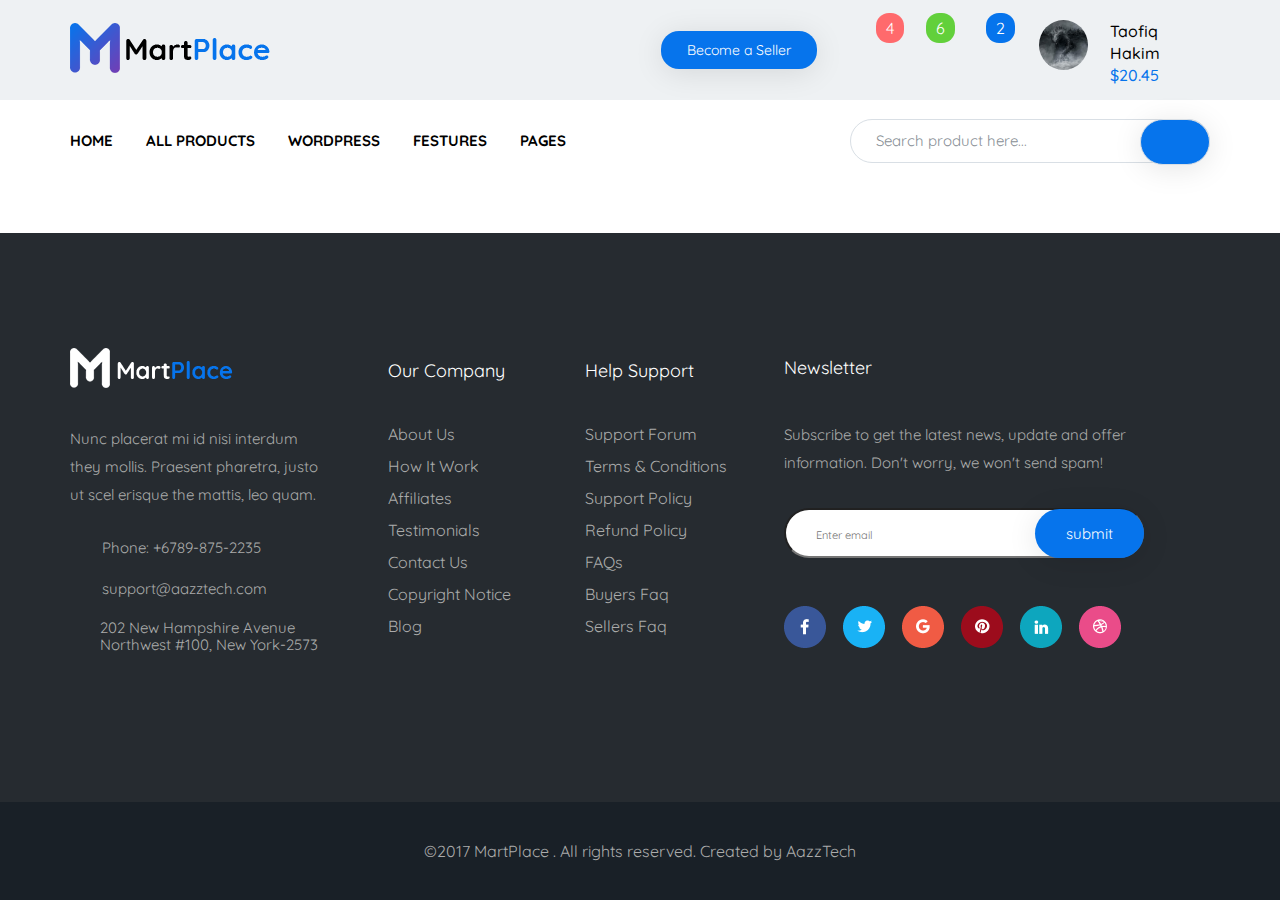
<file: page.html>
<!DOCTYPE html>
<html lang="en">

<head>
    <meta charset="UTF-8">
    <meta name="viewport" content="width=device-width, initial-scale=1.0">
    <title>Document</title>
    <link href="https://fonts.googleapis.com/css2?family=Quicksand:wght@400;500;700&display=swap" rel="stylesheet">
    <link rel="stylesheet" href="https://cdnjs.cloudflare.com/ajax/libs/font-awesome/4.7.0/css/font-awesome.min.css">
    <link rel="stylesheet" href="css/libs.min.css">
    <link rel="stylesheet" href="css/style.min.css">
    
</head>

<body>
    <div class="wrapper">
        <div class="content">
            <header class="header">
                <div id="button-up">
                    <i class="fa fa-chevron-up"></i>
                </div>
                <div class="header__top">
                    <div class="container">
                        <div class="header__top-inner">
                            <div class="header__logo">
                                <a href="#">
                                    <img src="images/logo.png" alt="">
                                </a>
                            </div>
                            <button class="seller__btn">
                                <a class="seller__btn-seller" href="#">Become a Seller</a>
                            </button>
                            <div class="user__slide"><svg class="lnr lnr-user">
                                    <use xlink:href="#lnr-user"></use>
                                </svg></div>
                           

                            <div class="header__circles">

                                <div class="notifications__box circles__box">
                                    <div class="arrow"></div>
                                    <a class="header__circles alarm" href="#"><span>4</span><svg
                                            class="lnr__header lnr__alarm">
                                            <use xlink:href="#lnr-alarm"></use>
                                        </svg></a>
                                    <div class="notifications__menu circles__menu">
                                        <div class="notifications__wrapper">
                                            <div class="notifications__title">My Messages</div>
                                            <div href="#" class="notifications__view">View All</div>
                                        </div>
                                        <div class="notifications__item"><a href="#">
                                                <img class="notifications__item-img" src="images/content/theme.jpg"
                                                    alt="">
                                                <div class="notifications__info">
                                                    <div class="notifications__info-wrapper">
                                                        <div class="notifications__user">Anderson</div>
                                                        <div class="notifications__move">added to Favourite</div>
                                                    </div>
                                                    <div><a class="notifications__category" href="#">Marketify Coffee
                                                            Shop</a></div>
                                                    <div class="notifications__date">Just now</div>
                                                </div>
                                                <div class="notifications__icons"><svg
                                                        class="lnr lnr-heart notifications__lnr ">
                                                        <use xlink:href="#lnr-heart"></use>
                                                    </svg></div>
                                            </a>
                                        </div>

                                        <div class="notifications__item"><a href="#">
                                                <img class="notifications__item-img" src="images/content/theme.jpg"
                                                    alt="">
                                                <div class="notifications__info">
                                                    <div class="notifications__info-wrapper">
                                                        <div class="notifications__user">Michael Jorden</div>
                                                        <div class="notifications__move">commented
                                                            on</div>
                                                    </div>
                                                    <div><a class="notifications__category" href="#">MartPlace Extension
                                                            Bundle</a></div>
                                                    <div class="notifications__date">2 hours ago</div>
                                                </div>
                                                <div class="notifications__icons"><svg
                                                        class="lnr lnr-bubble notifications__lnr">
                                                        <use xlink:href="#lnr-bubble"></use>
                                                    </svg></div>
                                            </a>
                                        </div>

                                        <div class="notifications__item"><a href="#">
                                                <img class="notifications__item-img" src="images/content/theme.jpg"
                                                    alt="">
                                                <div class="notifications__info">
                                                    <div class="notifications__info-wrapper">
                                                        <div class="notifications__user">Anderson</div>
                                                        <div class="notifications__move">added to Favourite</div>
                                                    </div>
                                                    <div><a class="notifications__category" href="#">Marketify Coffee
                                                            Shop</a></div>
                                                    <div class="notifications__date">Just now</div>
                                                </div>
                                                <div class="notifications__icons"><svg
                                                        class="lnr lnr-basket notifications__lnr">
                                                        <use xlink:href="#lnr-cart"></use>
                                                    </svg></div>
                                            </a>
                                        </div>

                                        <div class="notifications__item"><a href="#">
                                                <img class="notifications__item-img" src="images/content/theme.jpg"
                                                    alt="">
                                                <div class="notifications__info">
                                                    <div class="notifications__info-wrapper">
                                                        <div class="notifications__user">Anderson</div>
                                                        <div class="notifications__move">added to Favourite</div>
                                                    </div>
                                                    <div><a class="notifications__category" href="#">Marketify Coffee
                                                            Shop</a></div>
                                                    <div class="notifications__date">Just now</div>
                                                </div>
                                                <div class="notifications__icons"><svg
                                                        class="lnr lnr-star notifications__lnr">
                                                        <use xlink:href="#lnr-star"></use>
                                                    </svg></div>
                                            </a>
                                        </div>


                                    </div>
                                </div>


                                <div class="messege__box circles__box">
                                    <div class="arrow"></div>
                                    <a class="header__circles messege" href="#"><span>6</span><svg
                                            class="lnr__header lnr__envelope">
                                            <use xlink:href="#lnr-envelope"></use>
                                        </svg></a>
                                    <div class="messege__menu circles__menu">
                                        <div class="messege__wrapper">
                                            <div class="messege__title">My Messages</div>
                                            <div href="#" class="messege__view">View All</div>
                                        </div>
                                        <a href="#" class="messege__item">
                                            <img class="messege__item-img" src="images/content/theme.jpg" alt="">
                                            <div class="messege__info">
                                                <div class="messege__info-user">Washim<svg
                                                        class="lnr__header lnr__envelope active">
                                                        <use xlink:href="#lnr-envelope"></use>
                                                    </svg></div>
                                                <div class="messege__info-text">Hello John Smith! Nunc placerat
                                                    id...</div>
                                            </div>
                                            <div class="messege__date active">Just now</div>
                                        </a>

                                        <a href="#" class="messege__item">
                                            <img class="messege__item-img" src="images/content/theme.jpg" alt="">
                                            <div class="messege__info">
                                                <div class="messege__info-user">Bulbul Ahmed<svg
                                                        class="lnr__header lnr__envelope active">
                                                        <use xlink:href="#lnr-envelope"></use>
                                                    </svg></div>
                                                <div class="messege__info-text">Hello John Smith! Nunc placerat
                                                    id...</div>
                                            </div>
                                            <div class="messege__date active">2 hours ago</div>
                                        </a>

                                        <a href="#" class="messege__item active feedback__messege">
                                            <img class="messege__item-img" src="images/content/theme.jpg" alt="">
                                            <div class="messege__info">
                                                <div class="messege__info-user">EchoTheme<svg
                                                        class="lnr__header lnr__envelope active">
                                                        <use xlink:href="#lnr-envelope"></use>
                                                    </svg></div>
                                                <div class="messege__info-text">Hello John Smith! Nunc placerat
                                                    id...</div>
                                            </div>
                                            <div class="messege__date active">Jul 16</div>
                                        </a>

                                        <a href="#" class="messege__item active">
                                            <img class="messege__item-img" src="images/content/theme.jpg" alt="">
                                            <div class="messege__info">
                                                <div class="messege__info-user">Washim<svg
                                                        class="lnr__header lnr__envelope active">
                                                        <use xlink:href="#lnr-envelope"></use>
                                                    </svg></div>
                                                <div class="messege__info-text">Hello John Smith! Nunc placerat
                                                    id...</div>
                                            </div>
                                            <div class="messege__date active">Just now</div>
                                        </a>

                                        <a href="#" class="messege__item active">
                                            <img class="messege__item-img" src="images/content/theme.jpg" alt="">
                                            <div class="messege__info">
                                                <div class="messege__info-user">Washim<svg
                                                        class="lnr__header lnr__envelope active">
                                                        <use xlink:href="#lnr-envelope"></use>
                                                    </svg></div>
                                                <div class="messege__info-text">Hello John Smith! Nunc placerat
                                                    id...</div>
                                            </div>
                                            <div class="messege__date active">Just now</div>
                                        </a>



                                    </div>
                                </div>


                                <div class="basket__box circles__box">
                                    <div class="arrow"></div>
                                    <a href="#"><span>2</span><svg class="lnr__header lnr-cart">
                                            <use xlink:href="#lnr-cart"></use>
                                        </svg></a>
                                    <div class="basket__menu">
                                        <a class="basket__item" href="#">
                                            <img class="basket__item-img" src="images/content/5.jpg" alt="">
                                            <div class="basket__item-info">
                                                <div class="basket__item-title">Finance and Consulting
                                                    Business Theme</div>
                                                <div class="basket__item-category">Wordpress</div>
                                            </div>
                                            <div class="basket__item-statistics">
                                                <button href="#" class="basket__del"><svg class="lnr lnr-prffil">
                                                        <use xlink:href="#lnr-trash"></use>
                                                    </svg></button>
                                                <div class="basket__prise">$60</div>
                                            </div>
                                        </a>

                                        <a class="basket__item" href="#">
                                            <img class="basket__item-img" src="images/content/5.jpg" alt="">
                                            <div class="basket__item-info">
                                                <div class="basket__item-title">Finance and Consulting
                                                    Business Theme</div>
                                                <div class="basket__item-category">Wordpress</div>
                                            </div>
                                            <div class="basket__item-statistics">
                                                <button href="#" class="basket__del"><svg class="lnr lnr-prffil">
                                                        <use xlink:href="#lnr-trash"></use>
                                                    </svg></button>
                                                <div class="basket__prise">$60</div>
                                            </div>
                                        </a>
                                        <div class="basket__menu-footer">
                                            <div class="basket__menu-total">Total:<div class="total">$80</div>
                                            </div>
                                        </div>
                                        <div class="basket__menu-btn">
                                            <button>Go to Cart</button>
                                            <button class="basket__checkout">Go to Checkout</button>
                                        </div>

                                    </div>
                                </div>
                            </div>

                            <div class="proffil__box circles__box">
                                <div class="header__proffil">
                                    <a class="pfifil__info-img" href="#"
                                        style="background-image: url(images/content/7.jpg)"></a>
                                    <div class="pffil__info">
                                        <a class="name">Taofiq Hakim</a>
                                        <div class="pffil__info-balans">$20.45</div>
                                    </div>
                                </div>
                                <div class="header__drop-down">
                                    <ul>
                                        <li><svg class="lnr lnr-proffil">
                                                <use xlink:href="#lnr-user"></use>
                                            </svg><a href="#">Profile Page</a></li>
                                        <li><svg class="lnr lnr-proffil">
                                                <use xlink:href="#lnr-home"></use>
                                            </svg><a href="#">Dashboard</a></li>
                                        <li><svg class="lnr lnr-proffil">
                                                <use xlink:href="#lnr-cog"></use>
                                            </svg><a href="#">Account Settings</a></li>
                                        <li><svg class="lnr lnr-proffil">
                                                <use xlink:href="#lnr-cart"></use>
                                            </svg><a href="#">Your Purchases</a></li>
                                        <li><svg class="lnr lnr-proffil">
                                                <use xlink:href="#lnr-heart"></use>
                                            </svg><a href="#">Your Favorites</a></li>
                                        <li><svg class="lnr lnr-proffil">
                                                <use xlink:href="#lnr-dice"></use>
                                            </svg><a href="#">Add Credits</a></li>
                                        <li><svg class="lnr lnr-proffil">
                                                <use xlink:href="#lnr-chart-bars"></use>
                                            </svg><a href="#">Sales Statements</a></li>
                                        <li><svg class="lnr lnr-proffil">
                                                <use xlink:href="#lnr-upload"></use>
                                            </svg><a href="#">Upload Item</a></li>
                                        <li><svg class="lnr lnr-proffil">
                                                <use xlink:href="#lnr-book"></use>
                                            </svg><a href="#">Edit Item</a></li>
                                        <li><svg class="lnr lnr-proffil">
                                                <use xlink:href="#lnr-briefcase"></use>
                                            </svg><a href="#">Withdrawals</a></li>
                                        <li><svg class="lnr lnr-proffil">
                                                <use xlink:href="#lnr-exit"></use>
                                            </svg><a href="#">Logout</a></li>
                                    </ul>
                                </div>
                            </div>
                        </div>
                    </div>
                </div>
            </header>

            <section class="header__menu">
                <div class="container">
                    <div class="header__inner">
                        <div class="header__burger">
                            <svg class="lnr lnr-text-align-justify">
                                <use xlink:href="#lnr-text-align-justify"></use>
                            </svg>
                        </div>
                        <nav class="header__nav">

                            <div class="home__box burger__menu">
                                <div class="home__box-title">HOME</div>
                                <div class="header__drop-down">
                                    <ul>
                                        <li><a href="#">Home One Multi User</a></li>
                                        <li><a href="#">Home Two Single User</a></li>
                                        <li><a href="#">Home Three Product</a></li>
                                    </ul>
                                </div>

                            </div>
                            <div class="products__box burger__menu">
                                <div class="products__box-title">all products</div>
                                <div class="header__drop-down">
                                    <ul>
                                        <li><a href="#">Recent Items</a></li>
                                        <li><a href="#">Popular Items</a></li>
                                        <li><a href="#">Featured Items</a></li>
                                        <li><a href="#">Free Templates</a></li>
                                        <li><a href="#">Follow Feed</a></li>
                                        <li><a href="#">Top Authors</a></li>
                                    </ul>
                                </div>
                            </div>
                            <div class="wordpress__box burger__menu">
                                <div class="wordpress__box-title">wordpress</div>
                                <div class="header__drop-down">
                                    <ul>
                                        <li><a href="#">Popular Items</a></li>
                                        <li><a href="#">Admin Templates</a></li>
                                        <li><a href="#">Blog / Magazine / News</a></li>
                                        <li><a href="#">Creative</a></li>
                                        <li><a href="#">Corporate Business</a></li>
                                        <li><a href="#">eCommerce</a></li>
                                        <li><a href="#">Entertainment</a></li>
                                        <li><a href="#">Landing Pages</a></li>
                                    </ul>
                                </div>
                            </div>
                            <div class="festures__box burger__menu">
                                <div class="festures__box-title">festures</div>
                                <div class="header__drop-down">
                                    <ul>
                                        <li><a href="#">Profile Page</a></li>
                                        <li><a href="#">Dashboard</a></li>
                                        <li><a href="#">Account Settings</a></li>
                                        <li><a href="#">Your Purchases</a></li>
                                        <li><a href="#">Your Favorites</a></li>
                                        <li><a href="#">Add Credits</a></li>
                                        <li><a href="#">Sales Statements</a></li>
                                        <li><a href="#">Upload Item</a></li>
                                        <li><a href="#">Edit Item</a></li>
                                        <li><a href="#">Withdrawals</a></li>
                                        <li><a href="#">Logout</a></li>
                                    </ul>
                                </div>
                            </div>
                            <div class="pages__box burger__menu">
                                <div class="pages__box-title">Pages</div>
                                <div class="header__drop-down">
                                    <form>
                                        <div class="page__inner">
                                            <div class="page__item">
                                                <div class="page__item-title">MartPlace Pages</div>
                                                <div class="page__item-ul">
                                                    <ul>
                                                        <li><a href="#">Home Page One</a></li>
                                                        <li><a href="#">Home Page Two</a></li>
                                                        <li><a href="#">Home Page Three</a></li>
                                                        <li><a href="#">Products Grid</a></li>
                                                        <li><a href="#">Products List</a></li>
                                                        <li><a href="#">Category Grid Sidebar</a></li>
                                                        <li><a href="#">Category List Sidebar</a></li>
                                                        <li><a href="#">Search Product</a></li>
                                                        <li><a href="#">Single Product V-1</a></li>
                                                        <li><a href="#">Single Product V-2</a></li>
                                                        <li><a href="#">Single Product V-3</a></li>
                                                    </ul>
                                                    <ul>
                                                        <li><a href="#">Single Comments</a></li>
                                                        <li><a href="#">Single Items Reviews</a></li>
                                                        <li><a href="#">Single Items Support</a></li>
                                                        <li><a href="#">Single Items FAQs</a></li>
                                                        <li><a href="#">Favorites Items</a></li>
                                                        <li><a href="#">Author Profile</a></li>
                                                        <li><a href="#">Author Items</a></li>
                                                        <li><a href="#">Customer Reviews</a></li>
                                                        <li><a href="#">Followers</a></li>
                                                        <li><a href="#">Following</a></li>
                                                        <li><a href="#">Product View Variations</a></li>
                                                    </ul>
                                                </div>
                                            </div>

                                            <div class="page__item">
                                                <div class="page__item-title">Dashboard</div>
                                                <div class="page__item-ul">
                                                    <ul>
                                                        <li><a href="#">Dashboard</a></li>
                                                        <li><a href="#">HAccount Settings</a></li>
                                                        <li><a href="#">Author Purchases</a></li>
                                                        <li><a href="#">Items Rating</a></li>
                                                        <li><a href="#">Add Credits</a></li>
                                                        <li><a href="#">Invoice</a></li>
                                                        <li><a href="#">Upload Item</a></li>
                                                        <li><a href="#">Search Product</a></li>
                                                        <li><a href="#">Edit Items</a></li>
                                                        <li><a href="#">SingWithdrawalslq</a></li>
                                                        <li><a href="#">Add Payment Method</a></li>
                                                    </ul>
                                                </div>
                                            </div>

                                            <div class="page__item">
                                                <div class="page__item-title">Others Pages</div>
                                                <div class="page__item-ul">
                                                    <ul>
                                                        <li><a href="#">Notifications</a></li>
                                                        <li><a href="#">Message Inbox</a></li>
                                                        <li><a href="#">Message Compose</a></li>
                                                        <li><a href="#">Shopping Cart</a></li>
                                                        <li><a href="#">Checkout</a></li>
                                                        <li><a href="#">Login</a></li>
                                                        <li><a href="#">Register</a></li>
                                                        <li><a href="#">Recovery Password</a></li>
                                                        <li><a href="#">Support Forum</a></li>
                                                        <li><a href="#">Forum Details</a></li>
                                                        <li><a href="#">How It Works</a></li>
                                                    </ul>
                                                    <ul>
                                                        <li><a href="#">About Us</a></li>
                                                        <li><a href="#">Pricing Plan</a></li>
                                                        <li><a href="#">Testimonials</a></li>
                                                        <li><a href="#">FAQs</a></li>
                                                        <li><a href="#">FAQs Details</a></li>
                                                        <li><a href="#">Affiliates</a></li>
                                                        <li><a href="#">Terms & Conditions</a></li>
                                                        <li><a href="#">Blog V-1</a></li>
                                                        <li><a href="#">Blog V-2</a></li>
                                                        <li><a href="#">Blog Details</a></li>
                                                        <li><a href="#">Contact Us</a></li>
                                                        <li><a href="#">Menu & Footer Variations</a></li>
                                                    </ul>
                                                </div>
                                            </div>

                                        </div>
                                    </form>
                                </div>
                            </div>
                        </nav>
                        <div class="search__inner-form">
                            <form>
                                <input type="text" placeholder="Search product here..." required>
                                <button type="submit"><svg class="magnifier lnr__magnifier">
                                        <use xlink:href="#lnr-magnifier"></use>
                                    </svg></button>
                            </form>
                        </div>
                    </div>
                </div>
            </section>
        </div>

        <section class="footer" style="background-color: #262b30;">
            <div class="container-fluid">
                <div class="footer__content">

                    <div class="footer__col">
                        <img src="images/footer__logo.png" class="footer__col-logo">
                        <div class="footer__col-subtitle">Nunc placerat mi id nisi interdum they mollis. Praesent
                            pharetra,
                            justo ut scel erisque the mattis, leo quam.</div>
                        <div class="footer__col-phone" href="tel:+67898752235"><svg class="footer__lnr lnr__phone">
                                <use xlink:href="#lnr-phone-handset"></use>
                            </svg>Phone: +6789-875-2235</div>

                        <div class="footer__col-massege"><svg class="footer__lnr footer__lnr">
                                <use xlink:href="#lnr-envelope"></use>
                            </svg>support@aazztech.com</div>

                        <div class="footer__col-map"><svg class="footer__lnr lnr__footer-map">
                                <use xlink:href="#lnr-map-marker"></use>
                            </svg>202 New Hampshire Avenue
                            Northwest #100, New York-2573</div>
                    </div>

                    <div class="footer__col">
                        <div class="footer__col-title">Our Company</div>
                        <div class="footer__col-list">
                            <ul>
                                <li><a href="#">About Us</a></li>
                                <li><a href="#">How It Work</a></li>
                                <li><a href="#">Affiliates</a></li>
                                <li><a href="#">Testimonials</a></li>
                                <li><a href="#">Contact Us</a></li>
                                <li><a href="#">Copyright Notice</a></li>
                                <li><a href="#">Blog</a></li>
                            </ul>
                        </div>
                    </div>

                    <div class="footer__col">
                        <div class="footer__col-title">Help Support</div>
                        <div class="footer__col-list">
                            <ul>
                                <li><a href="#">Support Forum</a></li>
                                <li><a href="#">Terms & Conditions</a></li>
                                <li><a href="#">Support Policy</a></li>
                                <li><a href="#">Refund Policy</a></li>
                                <li><a href="#">FAQs</a></li>
                                <li><a href="#">Buyers Faq</a></li>
                                <li><a href="#">Sellers Faq</a></li>
                            </ul>
                        </div>
                    </div>

                    <div class="footer__newsletter">
                        <div class="footer__newsletter-title">Newsletter</div>
                        <div class="footer__newsletter-subtitle">Subscribe to get the latest news, update and offer
                            information. Don't worry, we won't send spam!</div>
                        <div class="footer__newsletter-submit">
                            <input type="text" placeholder="Enter email"><button class="footer__btn">submit</button>
                        </div>
                        <ul class="footer__social-link">
                            <li><a class="link-facebook" href="#"></a></li>
                            <li><a class="link-twitter" href="#"></a></li>
                            <li><a class="link-google" href="#"></a></li>
                            <li><a class="link-pinterest" href="#"></a></li>
                            <li><a class="link-linledin" href="#"></a></li>
                            <li><a class="link-bs" href="#"></a></li>
                        </ul>
                    </div>
                </div>
            </div>

            <div class="footer__copy">
                <div class="container-fluid">
                    <div class="footer__copy-inner">
                        <div class="footer__copy-text">©2017 <span>MartPlace</span> . All rights reserved. Created
                            by <span>AazzTech</span>
                        </div>
                    </div>
                </div>
            </div>

        </section>
    </div>

    <script src="https://cdn.linearicons.com/free/1.0.0/svgembedder.min.js"></script>
    <script src="https://ajax.googleapis.com/ajax/libs/jquery/3.5.1/jquery.min.js"></script>
    <script src="js/libs.min.js"></script>
    <script src="js/main.js"></script>
</body>

</html>
</file>
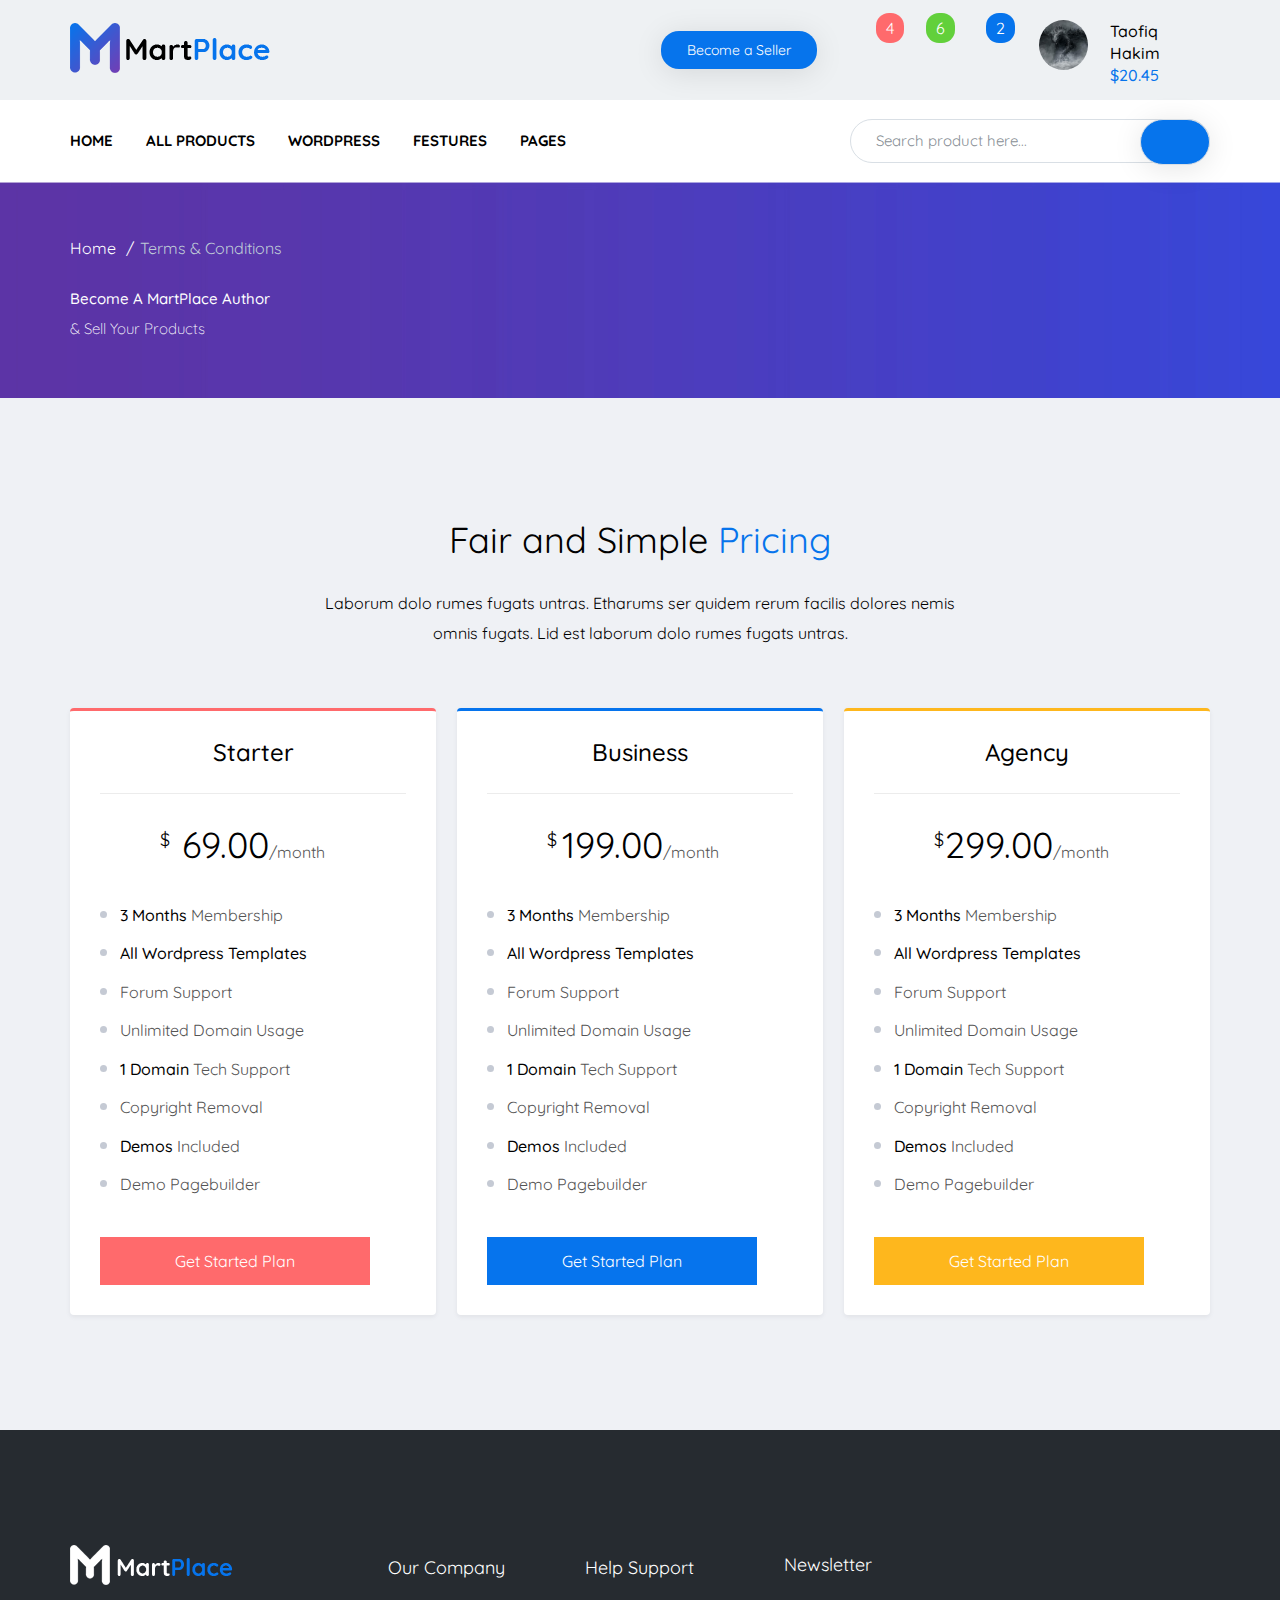
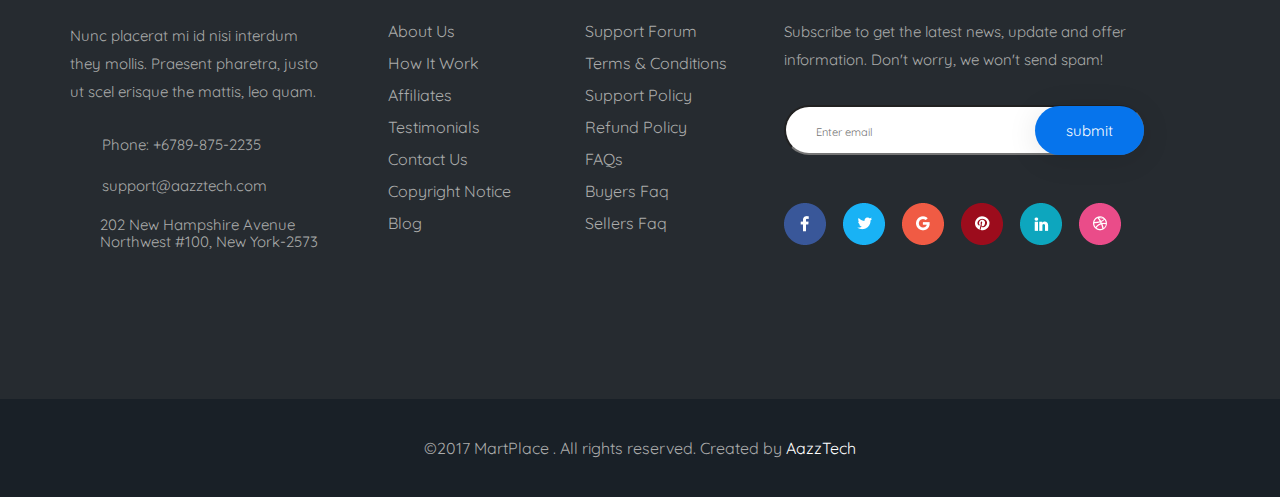
<file: pricing.html>
<!DOCTYPE html>
<html lang="en">

<head>
    <meta charset="UTF-8">
    <meta name="viewport" content="width=device-width, initial-scale=1.0">
    <title>Document</title>
    <link href="https://fonts.googleapis.com/css2?family=Quicksand:wght@300;400;500;700&display=swap" rel="stylesheet">
    <link rel="stylesheet" href="css/libs.min.css">
    <link rel="stylesheet" href="css/style.min.css">
</head>

<body>
    <div class="wrapper">
        <div class="content">
            <header class="header">
                <div class="header__top">
                    <div class="container">
                        <div class="header__top-inner">
                            <div class="header__logo">
                                <a href="#">
                                    <img src="images/logo.png" alt="">
                                </a>
                            </div>
                            <button class="seller__btn">
                                <a class="seller__btn-seller" href="#">Become a Seller</a>
                            </button>
                            <div class="user__slide"><svg class="lnr lnr-user">
                                    <use xlink:href="#lnr-user"></use>
                                </svg></div>


                            <div class="header__circles">

                                <div class="notifications__box circles__box">
                                    <div class="arrow"></div>
                                    <a class="header__circles alarm" href="#"><span>4</span><svg
                                            class="lnr__header lnr__alarm">
                                            <use xlink:href="#lnr-alarm"></use>
                                        </svg></a>
                                    <div class="notifications__menu circles__menu">
                                        <div class="notifications__wrapper">
                                            <div class="notifications__title">My Messages</div>
                                            <div href="#" class="notifications__view">View All</div>
                                        </div>
                                        <div class="notifications__item"><a href="#">
                                                <img class="notifications__item-img" src="images/content/theme.jpg"
                                                    alt="">
                                                <div class="notifications__info">
                                                    <div class="notifications__info-wrapper">
                                                        <div class="notifications__user">Anderson</div>
                                                        <div class="notifications__move">added to Favourite</div>
                                                    </div>
                                                    <div><a class="notifications__category" href="#">Marketify Coffee
                                                            Shop</a></div>
                                                    <div class="notifications__date">Just now</div>
                                                </div>
                                                <div class="notifications__icons"><svg
                                                        class="lnr lnr-heart notifications__lnr ">
                                                        <use xlink:href="#lnr-heart"></use>
                                                    </svg></div>
                                            </a>
                                        </div>

                                        <div class="notifications__item"><a href="#">
                                                <img class="notifications__item-img" src="images/content/theme.jpg"
                                                    alt="">
                                                <div class="notifications__info">
                                                    <div class="notifications__info-wrapper">
                                                        <div class="notifications__user">Michael Jorden</div>
                                                        <div class="notifications__move">commented
                                                            on</div>
                                                    </div>
                                                    <div><a class="notifications__category" href="#">MartPlace Extension
                                                            Bundle</a></div>
                                                    <div class="notifications__date">2 hours ago</div>
                                                </div>
                                                <div class="notifications__icons"><svg
                                                        class="lnr lnr-bubble notifications__lnr">
                                                        <use xlink:href="#lnr-bubble"></use>
                                                    </svg></div>
                                            </a>
                                        </div>

                                        <div class="notifications__item"><a href="#">
                                                <img class="notifications__item-img" src="images/content/theme.jpg"
                                                    alt="">
                                                <div class="notifications__info">
                                                    <div class="notifications__info-wrapper">
                                                        <div class="notifications__user">Anderson</div>
                                                        <div class="notifications__move">added to Favourite</div>
                                                    </div>
                                                    <div><a class="notifications__category" href="#">Marketify Coffee
                                                            Shop</a></div>
                                                    <div class="notifications__date">Just now</div>
                                                </div>
                                                <div class="notifications__icons"><svg
                                                        class="lnr lnr-basket notifications__lnr">
                                                        <use xlink:href="#lnr-cart"></use>
                                                    </svg></div>
                                            </a>
                                        </div>

                                        <div class="notifications__item"><a href="#">
                                                <img class="notifications__item-img" src="images/content/theme.jpg"
                                                    alt="">
                                                <div class="notifications__info">
                                                    <div class="notifications__info-wrapper">
                                                        <div class="notifications__user">Anderson</div>
                                                        <div class="notifications__move">added to Favourite</div>
                                                    </div>
                                                    <div><a class="notifications__category" href="#">Marketify Coffee
                                                            Shop</a></div>
                                                    <div class="notifications__date">Just now</div>
                                                </div>
                                                <div class="notifications__icons"><svg
                                                        class="lnr lnr-star notifications__lnr">
                                                        <use xlink:href="#lnr-star"></use>
                                                    </svg></div>
                                            </a>
                                        </div>


                                    </div>
                                </div>


                                <div class="messege__box circles__box">
                                    <div class="arrow"></div>
                                    <a class="header__circles messege" href="#"><span>6</span><svg
                                            class="lnr__header lnr__envelope">
                                            <use xlink:href="#lnr-envelope"></use>
                                        </svg></a>
                                    <div class="messege__menu circles__menu">
                                        <div class="messege__wrapper">
                                            <div class="messege__title">My Messages</div>
                                            <div href="#" class="messege__view">View All</div>
                                        </div>
                                        <a href="#" class="messege__item">
                                            <img class="messege__item-img" src="images/content/theme.jpg" alt="">
                                            <div class="messege__info">
                                                <div class="messege__info-user">Washim<svg
                                                        class="lnr__header lnr__envelope active">
                                                        <use xlink:href="#lnr-envelope"></use>
                                                    </svg></div>
                                                <div class="messege__info-text">Hello John Smith! Nunc placerat
                                                    id...</div>
                                            </div>
                                            <div class="messege__date active">Just now</div>
                                        </a>

                                        <a href="#" class="messege__item">
                                            <img class="messege__item-img" src="images/content/theme.jpg" alt="">
                                            <div class="messege__info">
                                                <div class="messege__info-user">Bulbul Ahmed<svg
                                                        class="lnr__header lnr__envelope active">
                                                        <use xlink:href="#lnr-envelope"></use>
                                                    </svg></div>
                                                <div class="messege__info-text">Hello John Smith! Nunc placerat
                                                    id...</div>
                                            </div>
                                            <div class="messege__date active">2 hours ago</div>
                                        </a>

                                        <a href="#" class="messege__item active feedback__messege">
                                            <img class="messege__item-img" src="images/content/theme.jpg" alt="">
                                            <div class="messege__info">
                                                <div class="messege__info-user">EchoTheme<svg
                                                        class="lnr__header lnr__envelope active">
                                                        <use xlink:href="#lnr-envelope"></use>
                                                    </svg></div>
                                                <div class="messege__info-text">Hello John Smith! Nunc placerat
                                                    id...</div>
                                            </div>
                                            <div class="messege__date active">Jul 16</div>
                                        </a>

                                        <a href="#" class="messege__item active">
                                            <img class="messege__item-img" src="images/content/theme.jpg" alt="">
                                            <div class="messege__info">
                                                <div class="messege__info-user">Washim<svg
                                                        class="lnr__header lnr__envelope active">
                                                        <use xlink:href="#lnr-envelope"></use>
                                                    </svg></div>
                                                <div class="messege__info-text">Hello John Smith! Nunc placerat
                                                    id...</div>
                                            </div>
                                            <div class="messege__date active">Just now</div>
                                        </a>

                                        <a href="#" class="messege__item active">
                                            <img class="messege__item-img" src="images/content/theme.jpg" alt="">
                                            <div class="messege__info">
                                                <div class="messege__info-user">Washim<svg
                                                        class="lnr__header lnr__envelope active">
                                                        <use xlink:href="#lnr-envelope"></use>
                                                    </svg></div>
                                                <div class="messege__info-text">Hello John Smith! Nunc placerat
                                                    id...</div>
                                            </div>
                                            <div class="messege__date active">Just now</div>
                                        </a>



                                    </div>
                                </div>


                                <div class="basket__box circles__box">
                                    <div class="arrow"></div>
                                    <a href="#"><span>2</span><svg class="lnr__header lnr-cart">
                                            <use xlink:href="#lnr-cart"></use>
                                        </svg></a>
                                    <div class="basket__menu">
                                        <a class="basket__item" href="#">
                                            <img class="basket__item-img" src="images/content/5.jpg" alt="">
                                            <div class="basket__item-info">
                                                <div class="basket__item-title">Finance and Consulting
                                                    Business Theme</div>
                                                <div class="basket__item-category">Wordpress</div>
                                            </div>
                                            <div class="basket__item-statistics">
                                                <button href="#" class="basket__del"><svg class="lnr lnr-prffil">
                                                        <use xlink:href="#lnr-trash"></use>
                                                    </svg></button>
                                                <div class="basket__prise">$60</div>
                                            </div>
                                        </a>

                                        <a class="basket__item" href="#">
                                            <img class="basket__item-img" src="images/content/5.jpg" alt="">
                                            <div class="basket__item-info">
                                                <div class="basket__item-title">Finance and Consulting
                                                    Business Theme</div>
                                                <div class="basket__item-category">Wordpress</div>
                                            </div>
                                            <div class="basket__item-statistics">
                                                <button href="#" class="basket__del"><svg class="lnr lnr-prffil">
                                                        <use xlink:href="#lnr-trash"></use>
                                                    </svg></button>
                                                <div class="basket__prise">$60</div>
                                            </div>
                                        </a>
                                        <div class="basket__menu-footer">
                                            <div class="basket__menu-total">Total:<div class="total">$80</div>
                                            </div>
                                        </div>
                                        <div class="basket__menu-btn">
                                            <button>Go to Cart</button>
                                            <button class="basket__checkout">Go to Checkout</button>
                                        </div>

                                    </div>
                                </div>
                            </div>

                            <div class="proffil__box circles__box">
                                <div class="header__proffil">
                                    <a class="pfifil__info-img" href="#"
                                        style="background-image: url(images/content/7.jpg)"></a>
                                    <div class="pffil__info">
                                        <a class="name">Taofiq Hakim</a>
                                        <div class="pffil__info-balans">$20.45</div>
                                    </div>
                                </div>
                                <div class="header__drop-down">
                                    <ul>
                                        <li><svg class="lnr lnr-proffil">
                                                <use xlink:href="#lnr-user"></use>
                                            </svg><a href="#">Profile Page</a></li>
                                        <li><svg class="lnr lnr-proffil">
                                                <use xlink:href="#lnr-home"></use>
                                            </svg><a href="#">Dashboard</a></li>
                                        <li><svg class="lnr lnr-proffil">
                                                <use xlink:href="#lnr-cog"></use>
                                            </svg><a href="#">Account Settings</a></li>
                                        <li><svg class="lnr lnr-proffil">
                                                <use xlink:href="#lnr-cart"></use>
                                            </svg><a href="#">Your Purchases</a></li>
                                        <li><svg class="lnr lnr-proffil">
                                                <use xlink:href="#lnr-heart"></use>
                                            </svg><a href="#">Your Favorites</a></li>
                                        <li><svg class="lnr lnr-proffil">
                                                <use xlink:href="#lnr-dice"></use>
                                            </svg><a href="#">Add Credits</a></li>
                                        <li><svg class="lnr lnr-proffil">
                                                <use xlink:href="#lnr-chart-bars"></use>
                                            </svg><a href="#">Sales Statements</a></li>
                                        <li><svg class="lnr lnr-proffil">
                                                <use xlink:href="#lnr-upload"></use>
                                            </svg><a href="#">Upload Item</a></li>
                                        <li><svg class="lnr lnr-proffil">
                                                <use xlink:href="#lnr-book"></use>
                                            </svg><a href="#">Edit Item</a></li>
                                        <li><svg class="lnr lnr-proffil">
                                                <use xlink:href="#lnr-briefcase"></use>
                                            </svg><a href="#">Withdrawals</a></li>
                                        <li><svg class="lnr lnr-proffil">
                                                <use xlink:href="#lnr-exit"></use>
                                            </svg><a href="#">Logout</a></li>
                                    </ul>
                                </div>
                            </div>
                        </div>
                    </div>
                </div>
            </header>

            <section class="header__menu">
                <div class="container">
                    <div class="header__inner">
                        <div class="header__burger">
                            <svg class="lnr lnr-text-align-justify">
                                <use xlink:href="#lnr-text-align-justify"></use>
                            </svg>
                        </div>
                        <nav class="header__nav">

                            <div class="home__box burger__menu">
                                <div class="home__box-title">HOME</div>
                                <div class="header__drop-down">
                                    <ul>
                                        <li><a href="#">Home One Multi User</a></li>
                                        <li><a href="#">Home Two Single User</a></li>
                                        <li><a href="#">Home Three Product</a></li>
                                    </ul>
                                </div>

                            </div>
                            <div class="products__box burger__menu">
                                <div class="products__box-title">all products</div>
                                <div class="header__drop-down">
                                    <ul>
                                        <li><a href="#">Recent Items</a></li>
                                        <li><a href="#">Popular Items</a></li>
                                        <li><a href="#">Featured Items</a></li>
                                        <li><a href="#">Free Templates</a></li>
                                        <li><a href="#">Follow Feed</a></li>
                                        <li><a href="#">Top Authors</a></li>
                                    </ul>
                                </div>
                            </div>
                            <div class="wordpress__box burger__menu">
                                <div class="wordpress__box-title">wordpress</div>
                                <div class="header__drop-down">
                                    <ul>
                                        <li><a href="#">Popular Items</a></li>
                                        <li><a href="#">Admin Templates</a></li>
                                        <li><a href="#">Blog / Magazine / News</a></li>
                                        <li><a href="#">Creative</a></li>
                                        <li><a href="#">Corporate Business</a></li>
                                        <li><a href="#">eCommerce</a></li>
                                        <li><a href="#">Entertainment</a></li>
                                        <li><a href="#">Landing Pages</a></li>
                                    </ul>
                                </div>
                            </div>
                            <div class="festures__box burger__menu">
                                <div class="festures__box-title">festures</div>
                                <div class="header__drop-down">
                                    <ul>
                                        <li><a href="#">Profile Page</a></li>
                                        <li><a href="#">Dashboard</a></li>
                                        <li><a href="#">Account Settings</a></li>
                                        <li><a href="#">Your Purchases</a></li>
                                        <li><a href="#">Your Favorites</a></li>
                                        <li><a href="#">Add Credits</a></li>
                                        <li><a href="#">Sales Statements</a></li>
                                        <li><a href="#">Upload Item</a></li>
                                        <li><a href="#">Edit Item</a></li>
                                        <li><a href="#">Withdrawals</a></li>
                                        <li><a href="#">Logout</a></li>
                                    </ul>
                                </div>
                            </div>
                            <div class="pages__box burger__menu">
                                <div class="pages__box-title">Pages</div>
                                <div class="header__drop-down">
                                    <form>
                                        <div class="page__inner">
                                            <div class="page__item">
                                                <div class="page__item-title">MartPlace Pages</div>
                                                <div class="page__item-ul">
                                                    <ul>
                                                        <li><a href="#">Home Page One</a></li>
                                                        <li><a href="#">Home Page Two</a></li>
                                                        <li><a href="#">Home Page Three</a></li>
                                                        <li><a href="#">Products Grid</a></li>
                                                        <li><a href="#">Products List</a></li>
                                                        <li><a href="#">Category Grid Sidebar</a></li>
                                                        <li><a href="#">Category List Sidebar</a></li>
                                                        <li><a href="#">Search Product</a></li>
                                                        <li><a href="#">Single Product V-1</a></li>
                                                        <li><a href="#">Single Product V-2</a></li>
                                                        <li><a href="#">Single Product V-3</a></li>
                                                    </ul>
                                                    <ul>
                                                        <li><a href="#">Single Comments</a></li>
                                                        <li><a href="#">Single Items Reviews</a></li>
                                                        <li><a href="#">Single Items Support</a></li>
                                                        <li><a href="#">Single Items FAQs</a></li>
                                                        <li><a href="#">Favorites Items</a></li>
                                                        <li><a href="#">Author Profile</a></li>
                                                        <li><a href="#">Author Items</a></li>
                                                        <li><a href="#">Customer Reviews</a></li>
                                                        <li><a href="#">Followers</a></li>
                                                        <li><a href="#">Following</a></li>
                                                        <li><a href="#">Product View Variations</a></li>
                                                    </ul>
                                                </div>
                                            </div>

                                            <div class="page__item">
                                                <div class="page__item-title">Dashboard</div>
                                                <div class="page__item-ul">
                                                    <ul>
                                                        <li><a href="#">Dashboard</a></li>
                                                        <li><a href="#">HAccount Settings</a></li>
                                                        <li><a href="#">Author Purchases</a></li>
                                                        <li><a href="#">Items Rating</a></li>
                                                        <li><a href="#">Add Credits</a></li>
                                                        <li><a href="#">Invoice</a></li>
                                                        <li><a href="#">Upload Item</a></li>
                                                        <li><a href="#">Search Product</a></li>
                                                        <li><a href="#">Edit Items</a></li>
                                                        <li><a href="#">SingWithdrawalslq</a></li>
                                                        <li><a href="#">Add Payment Method</a></li>
                                                    </ul>
                                                </div>
                                            </div>

                                            <div class="page__item">
                                                <div class="page__item-title">Others Pages</div>
                                                <div class="page__item-ul">
                                                    <ul>
                                                        <li><a href="#">Notifications</a></li>
                                                        <li><a href="#">Message Inbox</a></li>
                                                        <li><a href="#">Message Compose</a></li>
                                                        <li><a href="#">Shopping Cart</a></li>
                                                        <li><a href="#">Checkout</a></li>
                                                        <li><a href="#">Login</a></li>
                                                        <li><a href="#">Register</a></li>
                                                        <li><a href="#">Recovery Password</a></li>
                                                        <li><a href="#">Support Forum</a></li>
                                                        <li><a href="#">Forum Details</a></li>
                                                        <li><a href="#">How It Works</a></li>
                                                    </ul>
                                                    <ul>
                                                        <li><a href="#">About Us</a></li>
                                                        <li><a href="#">Pricing Plan</a></li>
                                                        <li><a href="#">Testimonials</a></li>
                                                        <li><a href="#">FAQs</a></li>
                                                        <li><a href="#">FAQs Details</a></li>
                                                        <li><a href="#">Affiliates</a></li>
                                                        <li><a href="#">Terms & Conditions</a></li>
                                                        <li><a href="#">Blog V-1</a></li>
                                                        <li><a href="#">Blog V-2</a></li>
                                                        <li><a href="#">Blog Details</a></li>
                                                        <li><a href="#">Contact Us</a></li>
                                                        <li><a href="#">Menu & Footer Variations</a></li>
                                                    </ul>
                                                </div>
                                            </div>

                                        </div>
                                    </form>
                                </div>
                            </div>
                        </nav>
                        <div class="search__inner-form">
                            <form>
                                <input type="text" placeholder="Search product here..." required>
                                <button type="submit"><svg class="magnifier lnr__magnifier">
                                        <use xlink:href="#lnr-magnifier"></use>
                                    </svg></button>
                            </form>
                        </div>
                    </div>
                </div>
            </section>
            <section class="search search__pricing" style="background:url(images/search-bg.jpg);">
                <div class="container-fluid">
                    <div class="search__wrapper">
                        <div class="breadcrumbs">
                            <div class="breadcrumbs__inner">
                                <ul class="breadcrumbs__list">
                                    <li><a href="#">Home</a></li>
                                    <li><span href="#">Terms & Conditions</span></li>
                                </ul>
                            </div>
                        </div>
                        <h1 class="search__wrapper-title">Become A MartPlace Author<br>
                            <span>& Sell Your Products</span>
                    </div>
                    </h1>
                </div>
        
        </section>

        <section class="pricing">
            <div class="container">
                <div class="pricing__wrapper">
                    <div class="pricing__title">Fair and Simple <span>Pricing</span></div>
                    <div class="pricing__subtitle">Laborum dolo rumes fugats untras. Etharums ser quidem rerum facilis
                        dolores nemis omnis fugats. Lid est laborum dolo
                        rumes fugats untras.</div>
                </div>
                <div class="pricing__inner">
                    <div class="pricing__item">
                        <div class="pricing__item-title">Starter</div>
                        <div class="pricing__item-price">
                            <div class="pricing__valiu">69.00<span class="pricing__valuta">$</span><span class="pricing__date">/month</span></div>
                            </div>

                        <div class="pricing__item-info">
                            <ul>
                                <li><span>3 Months</span> Membership</li>
                                <li data-tooltip="Всплывающая подсказка сообщает о чём-то многозначном и полезном...">
                                    <span>All Wordpress Templates</span><svg class="lnr lnr-question-circle">
                                        <use xlink:href="#lnr-question-circle"></use>
                                    </svg></li>
                                <li>Forum Support</li>
                                <li>Unlimited Domain Usage</li>
                                <li data-tooltip="Всплывающая подсказка сообщает о чём-то многозначном и полезном...">
                                    <span>1 Domain</span> Tech Support<svg class="lnr lnr-question-circle">
                                        <use xlink:href="#lnr-question-circle"></use>
                                    </svg></li>
                                <li>Copyright Removal</li>
                                <li data-tooltip="Всплывающая подсказка сообщает о чём-то многозначном и полезном...">
                                    <span>Demos</span> Included<svg class="lnr lnr-question-circle">
                                        <use xlink:href="#lnr-question-circle"></use>
                                    </svg></li>
                                <li>Demo Pagebuilder</li>
                            </ul>
                        </div>
                        <div class="pricing__item-btn">
                            <a href="#">Get Started Plan</a>
                        </div>
                    </div>

                    <div class="pricing__item pricing__item-business">
                        <div class="pricing__item-title">Business</div>
                        <div class="pricing__item-price">
                            <div class="pricing__valiu">199.00<span class="pricing__valuta">$</span><span class="pricing__date">/month</span>
                            </div>
                        </div>
                        <div class="pricing__item-info">
                            <ul>
                                <li><span>3 Months</span> Membership</li>
                                <li data-tooltip="Всплывающая подсказка сообщает о чём-то многозначном и полезном...">
                                    <span>All Wordpress
                                        Templates</span><svg class="lnr lnr-question-circle">
                                        <use xlink:href="#lnr-question-circle"></use>
                                    </svg></li>
                                <li>Forum Support</li>
                                <li>Unlimited Domain Usage</li>
                                <li data-tooltip="Всплывающая подсказка сообщает о чём-то многозначном и полезном...">
                                    <span>1 Domain</span>
                                    Tech Support<svg class="lnr lnr-question-circle">
                                        <use xlink:href="#lnr-question-circle"></use>
                                    </svg></li>
                                <li>Copyright Removal</li>
                                <li data-tooltip="Всплывающая подсказка сообщает о чём-то многозначном и полезном...">
                                    <span>Demos</span>
                                    Included<svg class="lnr lnr-question-circle">
                                        <use xlink:href="#lnr-question-circle"></use>
                                    </svg></li>
                                <li>Demo Pagebuilder</li>
                            </ul>
                        </div>
                        <div class="pricing__item-btn">
                            <a href="#">Get Started Plan</a>
                        </div>
                    </div>

                    <div class="pricing__item pricing__item-agency">
                        <div class="pricing__item-title">Agency</div>
                        <div class="pricing__item-price">
                            <div class="pricing__valiu">299.00<span class="pricing__valuta">$</span><span class="pricing__date">/month</span>
                            </div>
                        </div>
                        <div class="pricing__item-info">
                            <ul>
                                <li><span>3 Months</span> Membership</li>
                                <li data-tooltip="Всплывающая подсказка сообщает о чём-то многозначном и полезном...">
                                    <span>All Wordpress
                                        Templates</span><svg class="lnr lnr-question-circle">
                                        <use xlink:href="#lnr-question-circle"></use>
                                    </svg></li>
                                <li>Forum Support</li>
                                <li>Unlimited Domain Usage</li>
                                <li data-tooltip="Всплывающая подсказка сообщает о чём-то многозначном и полезном...">
                                    <span>1 Domain</span>
                                    Tech Support<svg class="lnr lnr-question-circle">
                                        <use xlink:href="#lnr-question-circle"></use>
                                    </svg></li>
                                <li>Copyright Removal</li>
                                <li data-tooltip="Всплывающая подсказка сообщает о чём-то многозначном и полезном...">
                                    <span>Demos</span>
                                    Included<svg class="lnr lnr-question-circle">
                                        <use xlink:href="#lnr-question-circle"></use>
                                    </svg></li>
                                <li>Demo Pagebuilder</li>
                            </ul>
                        </div>
                        <div class="pricing__item-btn">
                            <a href="#">Get Started Plan</a>
                        </div>
                    </div>
                </div> 
            </div>
        </section>

    </div>

    <section class="footer" style="background-color: #262b30;">
        <div class="container-fluid">
            <div class="footer__content">
    
                <div class="footer__col">
                    <img src="images/footer__logo.png" class="footer__col-logo">
                    <div class="footer__col-subtitle">Nunc placerat mi id nisi interdum they mollis. Praesent
                        pharetra,
                        justo ut scel erisque the mattis, leo quam.</div>
                    <a class="footer__col-phone" href="tel:+67898752235"><svg class="footer__lnr lnr__phone">
                            <use xlink:href="#lnr-phone-handset"></use>
                        </svg>Phone: +6789-875-2235</a>
    
                    <a href="#" class="footer__col-massege"><svg class="footer__lnr footer__lnr">
                            <use xlink:href="#lnr-envelope"></use>
                        </svg>support@aazztech.com</a>
    
                    <a href="#" class="footer__col-map"><svg class="footer__lnr lnr__footer-map">
                            <use xlink:href="#lnr-map-marker"></use>
                        </svg>202 New Hampshire Avenue
                        Northwest #100, New York-2573</a>
                </div>
    
                <div class="footer__col">
                    <div class="footer__col-title">Our Company</div>
                    <div class="footer__col-list">
                        <ul>
                            <li><a href="#">About Us</a></li>
                            <li><a href="#">How It Work</a></li>
                            <li><a href="#">Affiliates</a></li>
                            <li><a href="#">Testimonials</a></li>
                            <li><a href="#">Contact Us</a></li>
                            <li><a href="#">Copyright Notice</a></li>
                            <li><a href="#">Blog</a></li>
                        </ul>
                    </div>
                </div>
    
                <div class="footer__col">
                    <div class="footer__col-title">Help Support</div>
                    <div class="footer__col-list">
                        <ul>
                            <li><a href="#">Support Forum</a></li>
                            <li><a href="#">Terms & Conditions</a></li>
                            <li><a href="#">Support Policy</a></li>
                            <li><a href="#">Refund Policy</a></li>
                            <li><a href="#">FAQs</a></li>
                            <li><a href="#">Buyers Faq</a></li>
                            <li><a href="#">Sellers Faq</a></li>
                        </ul>
                    </div>
                </div>
    
                <div class="footer__newsletter">
                    <div class="footer__newsletter-title">Newsletter</div>
                    <div class="footer__newsletter-subtitle">Subscribe to get the latest news, update and offer
                        information. Don't worry, we won't send spam!</div>
                    <div class="footer__newsletter-submit">
                        <input type="text" placeholder="Enter email"><button class="footer__btn">submit</button>
                    </div>
                    <ul class="footer__social-link">
                        <li><a class="link-facebook" href="#"></a></li>
                        <li><a class="link-twitter" href="#"></a></li>
                        <li><a class="link-google" href="#"></a></li>
                        <li><a class="link-pinterest" href="#"></a></li>
                        <li><a class="link-linledin" href="#"></a></li>
                        <li><a class="link-bs" href="#"></a></li>
                    </ul>
                </div>
            </div>
        </div>
    
        <div class="footer__copy">
            <div class="container-fluid">
                <div class="footer__copy-inner">
                    <div class="footer__copy-text">©2017 <span>MartPlace</span> . All rights reserved. Created
                        by <a href="#">AazzTech</a>
                    </div>
                </div>
            </div>
        </div>
    
    </section>
    </div>

    <script src="https://cdn.linearicons.com/free/1.0.0/svgembedder.min.js"></script>
    <script src="https://ajax.googleapis.com/ajax/libs/jquery/3.5.1/jquery.min.js"></script>
    <script src="js/libs.min.js"></script>
    <script src="js/main.js"></script>
</body>

</html>
</file>
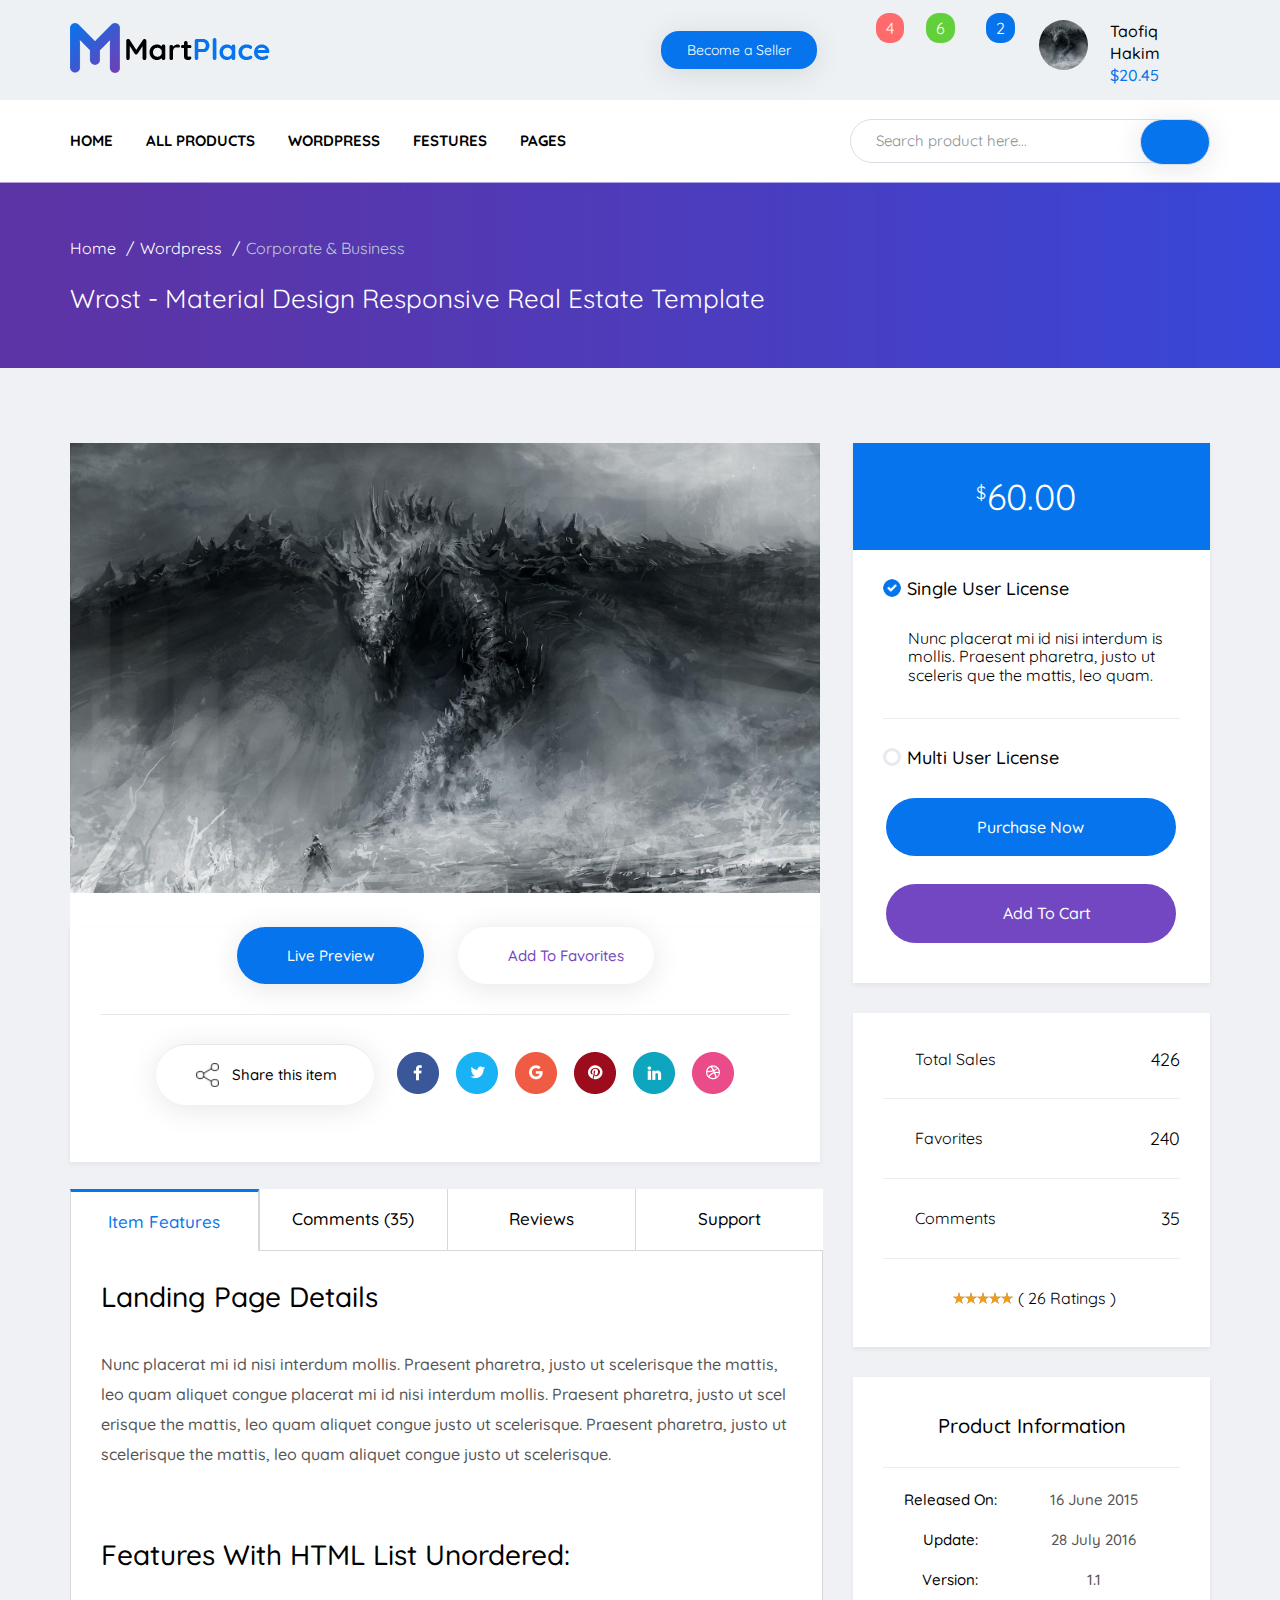
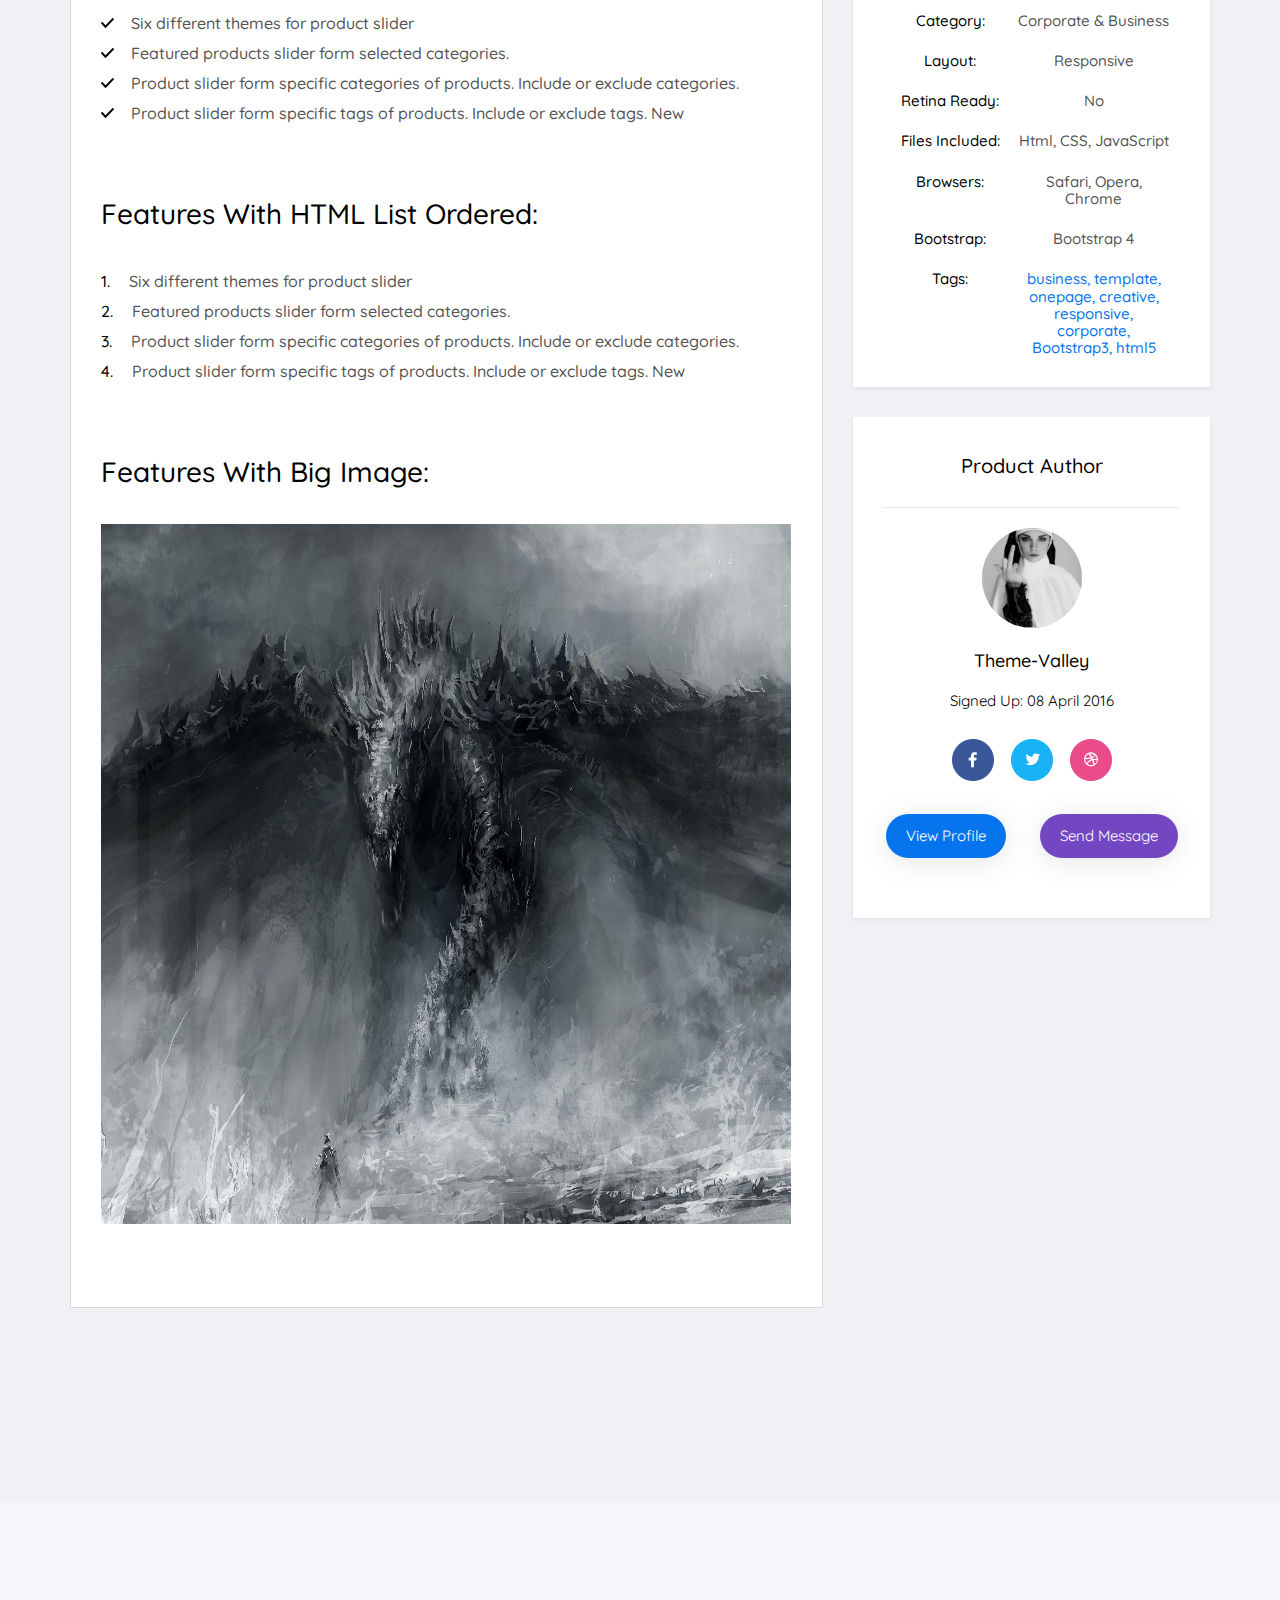
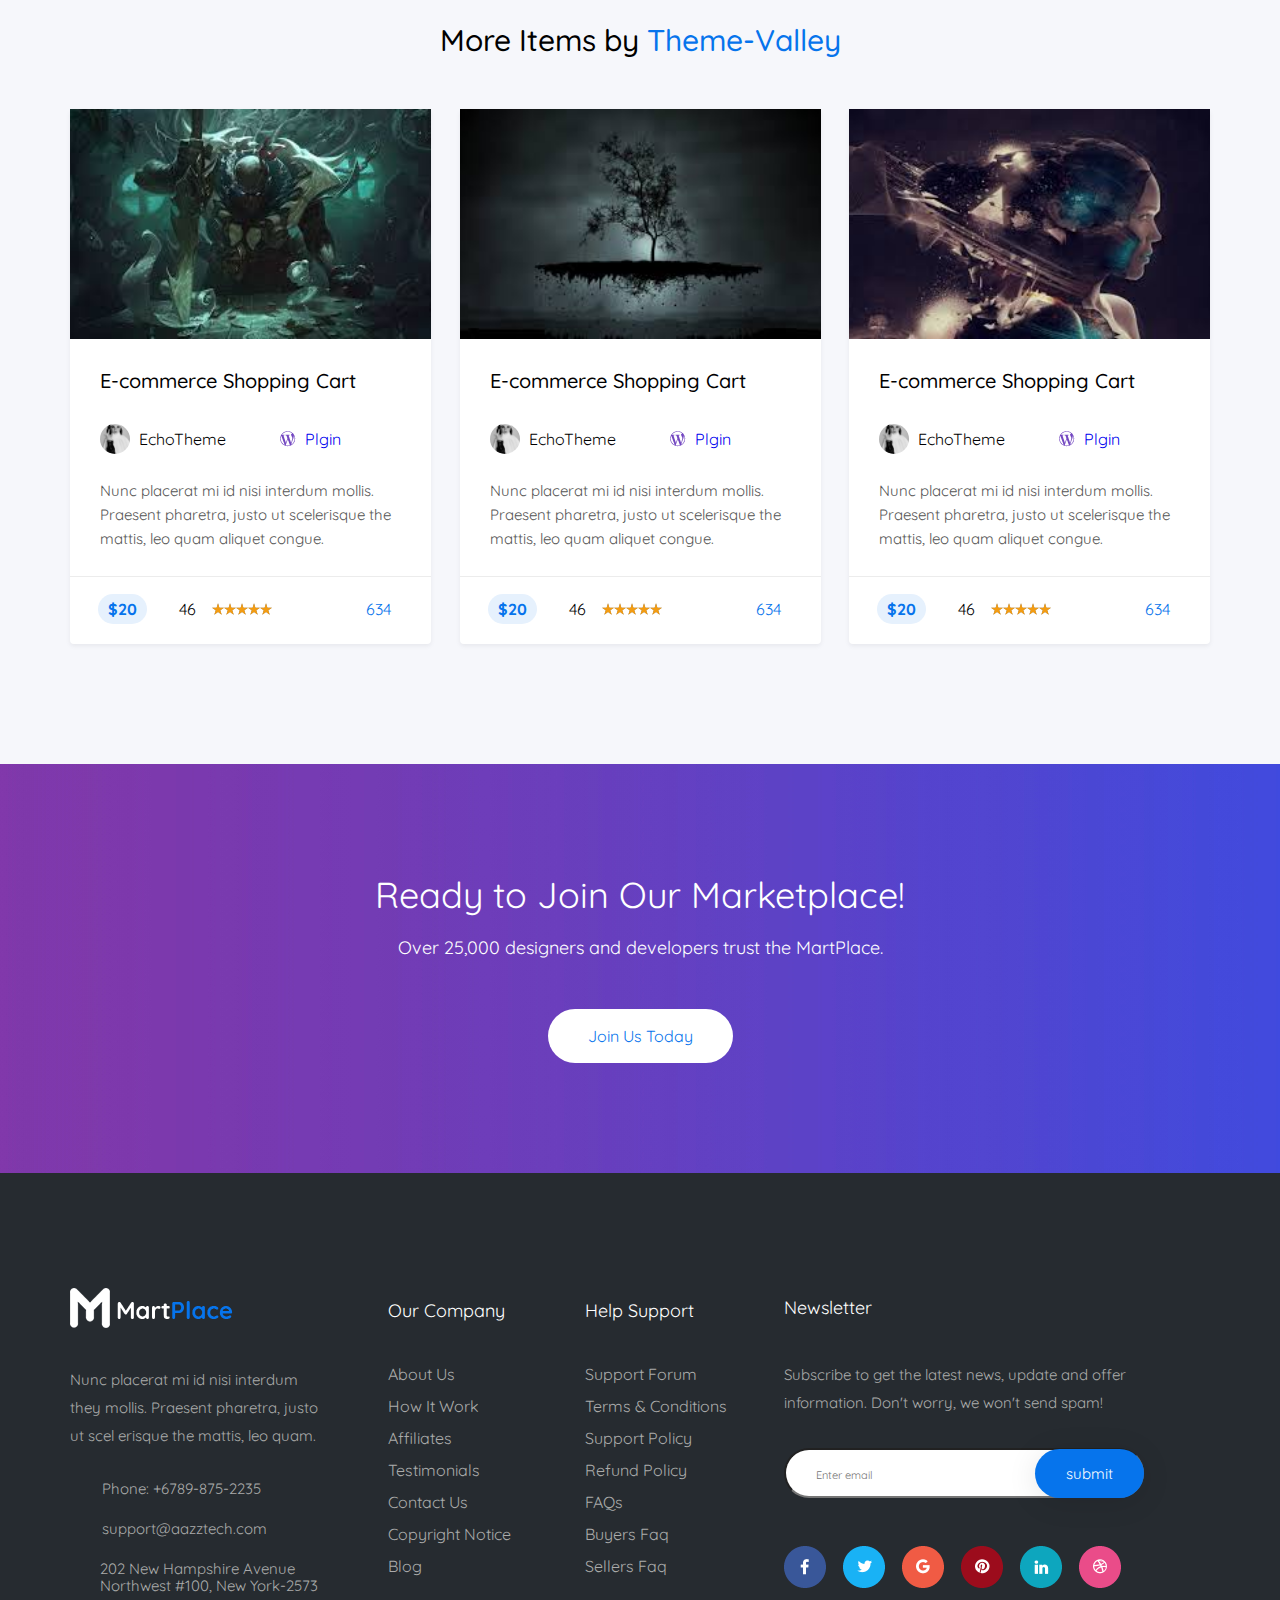
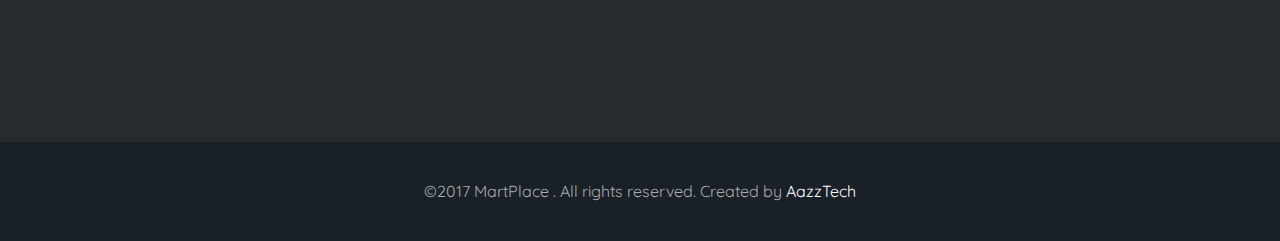
<file: product-one.html>
<!DOCTYPE html>
<html lang="en">

<head>
    <meta charset="UTF-8">
    <meta name="viewport" content="width=device-width, initial-scale=1.0">
    <title>Document</title>
    <link href="https://fonts.googleapis.com/css2?family=Quicksand:wght@400;500;700&display=swap" rel="stylesheet">
    <link rel="stylesheet" href="css/libs.min.css">
    <link rel="stylesheet" href="css/style.min.css">
</head>

<body>
    <div class="wrapper">
        <div class="content">
            <header class="header">
                <div class="header__top">
                    <div class="container">
                        <div class="header__top-inner">
                            <div class="header__logo">
                                <a href="#">
                                    <img src="images/logo.png" alt="">
                                </a>
                            </div>
                            <button class="seller__btn">
                                <a class="seller__btn-seller" href="#">Become a Seller</a>
                            </button>
                            <div class="user__slide"><svg class="lnr lnr-user">
                                    <use xlink:href="#lnr-user"></use>
                                </svg></div>


                            <div class="header__circles">

                                <div class="notifications__box circles__box">
                                    <div class="arrow"></div>
                                    <a class="header__circles alarm" href="#"><span>4</span><svg
                                            class="lnr__header lnr__alarm">
                                            <use xlink:href="#lnr-alarm"></use>
                                        </svg></a>
                                    <div class="notifications__menu circles__menu">
                                        <div class="notifications__wrapper">
                                            <div class="notifications__title">My Messages</div>
                                            <div href="#" class="notifications__view">View All</div>
                                        </div>
                                        <div class="notifications__item"><a href="#">
                                                <img class="notifications__item-img" src="images/content/theme.jpg"
                                                    alt="">
                                                <div class="notifications__info">
                                                    <div class="notifications__info-wrapper">
                                                        <div class="notifications__user">Anderson</div>
                                                        <div class="notifications__move">added to Favourite</div>
                                                    </div>
                                                    <div><a class="notifications__category" href="#">Marketify Coffee
                                                            Shop</a></div>
                                                    <div class="notifications__date">Just now</div>
                                                </div>
                                                <div class="notifications__icons"><svg
                                                        class="lnr lnr-heart notifications__lnr ">
                                                        <use xlink:href="#lnr-heart"></use>
                                                    </svg></div>
                                            </a>
                                        </div>

                                        <div class="notifications__item"><a href="#">
                                                <img class="notifications__item-img" src="images/content/theme.jpg"
                                                    alt="">
                                                <div class="notifications__info">
                                                    <div class="notifications__info-wrapper">
                                                        <div class="notifications__user">Michael Jorden</div>
                                                        <div class="notifications__move">commented
                                                            on</div>
                                                    </div>
                                                    <div><a class="notifications__category" href="#">MartPlace Extension
                                                            Bundle</a></div>
                                                    <div class="notifications__date">2 hours ago</div>
                                                </div>
                                                <div class="notifications__icons"><svg
                                                        class="lnr lnr-bubble notifications__lnr">
                                                        <use xlink:href="#lnr-bubble"></use>
                                                    </svg></div>
                                            </a>
                                        </div>

                                        <div class="notifications__item"><a href="#">
                                                <img class="notifications__item-img" src="images/content/theme.jpg"
                                                    alt="">
                                                <div class="notifications__info">
                                                    <div class="notifications__info-wrapper">
                                                        <div class="notifications__user">Anderson</div>
                                                        <div class="notifications__move">added to Favourite</div>
                                                    </div>
                                                    <div><a class="notifications__category" href="#">Marketify Coffee
                                                            Shop</a></div>
                                                    <div class="notifications__date">Just now</div>
                                                </div>
                                                <div class="notifications__icons"><svg
                                                        class="lnr lnr-basket notifications__lnr">
                                                        <use xlink:href="#lnr-cart"></use>
                                                    </svg></div>
                                            </a>
                                        </div>

                                        <div class="notifications__item"><a href="#">
                                                <img class="notifications__item-img" src="images/content/theme.jpg"
                                                    alt="">
                                                <div class="notifications__info">
                                                    <div class="notifications__info-wrapper">
                                                        <div class="notifications__user">Anderson</div>
                                                        <div class="notifications__move">added to Favourite</div>
                                                    </div>
                                                    <div><a class="notifications__category" href="#">Marketify Coffee
                                                            Shop</a></div>
                                                    <div class="notifications__date">Just now</div>
                                                </div>
                                                <div class="notifications__icons"><svg
                                                        class="lnr lnr-star notifications__lnr">
                                                        <use xlink:href="#lnr-star"></use>
                                                    </svg></div>
                                            </a>
                                        </div>


                                    </div>
                                </div>


                                <div class="messege__box circles__box">
                                    <div class="arrow"></div>
                                    <a class="header__circles messege" href="#"><span>6</span><svg
                                            class="lnr__header lnr__envelope">
                                            <use xlink:href="#lnr-envelope"></use>
                                        </svg></a>
                                    <div class="messege__menu circles__menu">
                                        <div class="messege__wrapper">
                                            <div class="messege__title">My Messages</div>
                                            <div href="#" class="messege__view">View All</div>
                                        </div>
                                        <a href="#" class="messege__item">
                                            <img class="messege__item-img" src="images/content/theme.jpg" alt="">
                                            <div class="messege__info">
                                                <div class="messege__info-user">Washim<svg
                                                        class="lnr__header lnr__envelope active">
                                                        <use xlink:href="#lnr-envelope"></use>
                                                    </svg></div>
                                                <div class="messege__info-text">Hello John Smith! Nunc placerat
                                                    id...</div>
                                            </div>
                                            <div class="messege__date active">Just now</div>
                                        </a>

                                        <a href="#" class="messege__item">
                                            <img class="messege__item-img" src="images/content/theme.jpg" alt="">
                                            <div class="messege__info">
                                                <div class="messege__info-user">Bulbul Ahmed<svg
                                                        class="lnr__header lnr__envelope active">
                                                        <use xlink:href="#lnr-envelope"></use>
                                                    </svg></div>
                                                <div class="messege__info-text">Hello John Smith! Nunc placerat
                                                    id...</div>
                                            </div>
                                            <div class="messege__date active">2 hours ago</div>
                                        </a>

                                        <a href="#" class="messege__item active feedback__messege">
                                            <img class="messege__item-img" src="images/content/theme.jpg" alt="">
                                            <div class="messege__info">
                                                <div class="messege__info-user">EchoTheme<svg
                                                        class="lnr__header lnr__envelope active">
                                                        <use xlink:href="#lnr-envelope"></use>
                                                    </svg></div>
                                                <div class="messege__info-text">Hello John Smith! Nunc placerat
                                                    id...</div>
                                            </div>
                                            <div class="messege__date active">Jul 16</div>
                                        </a>

                                        <a href="#" class="messege__item active">
                                            <img class="messege__item-img" src="images/content/theme.jpg" alt="">
                                            <div class="messege__info">
                                                <div class="messege__info-user">Washim<svg
                                                        class="lnr__header lnr__envelope active">
                                                        <use xlink:href="#lnr-envelope"></use>
                                                    </svg></div>
                                                <div class="messege__info-text">Hello John Smith! Nunc placerat
                                                    id...</div>
                                            </div>
                                            <div class="messege__date active">Just now</div>
                                        </a>

                                        <a href="#" class="messege__item active">
                                            <img class="messege__item-img" src="images/content/theme.jpg" alt="">
                                            <div class="messege__info">
                                                <div class="messege__info-user">Washim<svg
                                                        class="lnr__header lnr__envelope active">
                                                        <use xlink:href="#lnr-envelope"></use>
                                                    </svg></div>
                                                <div class="messege__info-text">Hello John Smith! Nunc placerat
                                                    id...</div>
                                            </div>
                                            <div class="messege__date active">Just now</div>
                                        </a>



                                    </div>
                                </div>


                                <div class="basket__box circles__box">
                                    <div class="arrow"></div>
                                    <a href="#"><span>2</span><svg class="lnr__header lnr-cart">
                                            <use xlink:href="#lnr-cart"></use>
                                        </svg></a>
                                    <div class="basket__menu">
                                        <a class="basket__item" href="#">
                                            <img class="basket__item-img" src="images/content/5.jpg" alt="">
                                            <div class="basket__item-info">
                                                <div class="basket__item-title">Finance and Consulting
                                                    Business Theme</div>
                                                <div class="basket__item-category">Wordpress</div>
                                            </div>
                                            <div class="basket__item-statistics">
                                                <button href="#" class="basket__del"><svg class="lnr lnr-prffil">
                                                        <use xlink:href="#lnr-trash"></use>
                                                    </svg></button>
                                                <div class="basket__prise">$60</div>
                                            </div>
                                        </a>

                                        <a class="basket__item" href="#">
                                            <img class="basket__item-img" src="images/content/5.jpg" alt="">
                                            <div class="basket__item-info">
                                                <div class="basket__item-title">Finance and Consulting
                                                    Business Theme</div>
                                                <div class="basket__item-category">Wordpress</div>
                                            </div>
                                            <div class="basket__item-statistics">
                                                <button href="#" class="basket__del"><svg class="lnr lnr-prffil">
                                                        <use xlink:href="#lnr-trash"></use>
                                                    </svg></button>
                                                <div class="basket__prise">$60</div>
                                            </div>
                                        </a>
                                        <div class="basket__menu-footer">
                                            <div class="basket__menu-total">Total:<div class="total">$80</div>
                                            </div>
                                        </div>
                                        <div class="basket__menu-btn">
                                            <button>Go to Cart</button>
                                            <button class="basket__checkout">Go to Checkout</button>
                                        </div>

                                    </div>
                                </div>
                            </div>

                            <div class="proffil__box circles__box">
                                <div class="header__proffil">
                                    <a class="pfifil__info-img" href="#"
                                        style="background-image: url(images/content/7.jpg)"></a>
                                    <div class="pffil__info">
                                        <a class="name">Taofiq Hakim</a>
                                        <div class="pffil__info-balans">$20.45</div>
                                    </div>
                                </div>
                                <div class="header__drop-down">
                                    <ul>
                                        <li><svg class="lnr lnr-proffil">
                                                <use xlink:href="#lnr-user"></use>
                                            </svg><a href="#">Profile Page</a></li>
                                        <li><svg class="lnr lnr-proffil">
                                                <use xlink:href="#lnr-home"></use>
                                            </svg><a href="#">Dashboard</a></li>
                                        <li><svg class="lnr lnr-proffil">
                                                <use xlink:href="#lnr-cog"></use>
                                            </svg><a href="#">Account Settings</a></li>
                                        <li><svg class="lnr lnr-proffil">
                                                <use xlink:href="#lnr-cart"></use>
                                            </svg><a href="#">Your Purchases</a></li>
                                        <li><svg class="lnr lnr-proffil">
                                                <use xlink:href="#lnr-heart"></use>
                                            </svg><a href="#">Your Favorites</a></li>
                                        <li><svg class="lnr lnr-proffil">
                                                <use xlink:href="#lnr-dice"></use>
                                            </svg><a href="#">Add Credits</a></li>
                                        <li><svg class="lnr lnr-proffil">
                                                <use xlink:href="#lnr-chart-bars"></use>
                                            </svg><a href="#">Sales Statements</a></li>
                                        <li><svg class="lnr lnr-proffil">
                                                <use xlink:href="#lnr-upload"></use>
                                            </svg><a href="#">Upload Item</a></li>
                                        <li><svg class="lnr lnr-proffil">
                                                <use xlink:href="#lnr-book"></use>
                                            </svg><a href="#">Edit Item</a></li>
                                        <li><svg class="lnr lnr-proffil">
                                                <use xlink:href="#lnr-briefcase"></use>
                                            </svg><a href="#">Withdrawals</a></li>
                                        <li><svg class="lnr lnr-proffil">
                                                <use xlink:href="#lnr-exit"></use>
                                            </svg><a href="#">Logout</a></li>
                                    </ul>
                                </div>
                            </div>
                        </div>
                    </div>
                </div>
            </header>

            <section class="header__menu">
                <div class="container">
                    <div class="header__inner">
                        <div class="header__burger">
                            <svg class="lnr lnr-text-align-justify">
                                <use xlink:href="#lnr-text-align-justify"></use>
                            </svg>
                        </div>
                        <nav class="header__nav">

                            <div class="home__box burger__menu">
                                <div class="home__box-title">HOME</div>
                                <div class="header__drop-down">
                                    <ul>
                                        <li><a href="#">Home One Multi User</a></li>
                                        <li><a href="#">Home Two Single User</a></li>
                                        <li><a href="#">Home Three Product</a></li>
                                    </ul>
                                </div>

                            </div>
                            <div class="products__box burger__menu">
                                <div class="products__box-title">all products</div>
                                <div class="header__drop-down">
                                    <ul>
                                        <li><a href="#">Recent Items</a></li>
                                        <li><a href="#">Popular Items</a></li>
                                        <li><a href="#">Featured Items</a></li>
                                        <li><a href="#">Free Templates</a></li>
                                        <li><a href="#">Follow Feed</a></li>
                                        <li><a href="#">Top Authors</a></li>
                                    </ul>
                                </div>
                            </div>
                            <div class="wordpress__box burger__menu">
                                <div class="wordpress__box-title">wordpress</div>
                                <div class="header__drop-down">
                                    <ul>
                                        <li><a href="#">Popular Items</a></li>
                                        <li><a href="#">Admin Templates</a></li>
                                        <li><a href="#">Blog / Magazine / News</a></li>
                                        <li><a href="#">Creative</a></li>
                                        <li><a href="#">Corporate Business</a></li>
                                        <li><a href="#">eCommerce</a></li>
                                        <li><a href="#">Entertainment</a></li>
                                        <li><a href="#">Landing Pages</a></li>
                                    </ul>
                                </div>
                            </div>
                            <div class="festures__box burger__menu">
                                <div class="festures__box-title">festures</div>
                                <div class="header__drop-down">
                                    <ul>
                                        <li><a href="#">Profile Page</a></li>
                                        <li><a href="#">Dashboard</a></li>
                                        <li><a href="#">Account Settings</a></li>
                                        <li><a href="#">Your Purchases</a></li>
                                        <li><a href="#">Your Favorites</a></li>
                                        <li><a href="#">Add Credits</a></li>
                                        <li><a href="#">Sales Statements</a></li>
                                        <li><a href="#">Upload Item</a></li>
                                        <li><a href="#">Edit Item</a></li>
                                        <li><a href="#">Withdrawals</a></li>
                                        <li><a href="#">Logout</a></li>
                                    </ul>
                                </div>
                            </div>
                            <div class="pages__box burger__menu">
                                <div class="pages__box-title">Pages</div>
                                <div class="header__drop-down">
                                    <form>
                                        <div class="page__inner">
                                            <div class="page__item">
                                                <div class="page__item-title">MartPlace Pages</div>
                                                <div class="page__item-ul">
                                                    <ul>
                                                        <li><a href="#">Home Page One</a></li>
                                                        <li><a href="#">Home Page Two</a></li>
                                                        <li><a href="#">Home Page Three</a></li>
                                                        <li><a href="#">Products Grid</a></li>
                                                        <li><a href="#">Products List</a></li>
                                                        <li><a href="#">Category Grid Sidebar</a></li>
                                                        <li><a href="#">Category List Sidebar</a></li>
                                                        <li><a href="#">Search Product</a></li>
                                                        <li><a href="#">Single Product V-1</a></li>
                                                        <li><a href="#">Single Product V-2</a></li>
                                                        <li><a href="#">Single Product V-3</a></li>
                                                    </ul>
                                                    <ul>
                                                        <li><a href="#">Single Comments</a></li>
                                                        <li><a href="#">Single Items Reviews</a></li>
                                                        <li><a href="#">Single Items Support</a></li>
                                                        <li><a href="#">Single Items FAQs</a></li>
                                                        <li><a href="#">Favorites Items</a></li>
                                                        <li><a href="#">Author Profile</a></li>
                                                        <li><a href="#">Author Items</a></li>
                                                        <li><a href="#">Customer Reviews</a></li>
                                                        <li><a href="#">Followers</a></li>
                                                        <li><a href="#">Following</a></li>
                                                        <li><a href="#">Product View Variations</a></li>
                                                    </ul>
                                                </div>
                                            </div>

                                            <div class="page__item">
                                                <div class="page__item-title">Dashboard</div>
                                                <div class="page__item-ul">
                                                    <ul>
                                                        <li><a href="#">Dashboard</a></li>
                                                        <li><a href="#">HAccount Settings</a></li>
                                                        <li><a href="#">Author Purchases</a></li>
                                                        <li><a href="#">Items Rating</a></li>
                                                        <li><a href="#">Add Credits</a></li>
                                                        <li><a href="#">Invoice</a></li>
                                                        <li><a href="#">Upload Item</a></li>
                                                        <li><a href="#">Search Product</a></li>
                                                        <li><a href="#">Edit Items</a></li>
                                                        <li><a href="#">SingWithdrawalslq</a></li>
                                                        <li><a href="#">Add Payment Method</a></li>
                                                    </ul>
                                                </div>
                                            </div>

                                            <div class="page__item">
                                                <div class="page__item-title">Others Pages</div>
                                                <div class="page__item-ul">
                                                    <ul>
                                                        <li><a href="#">Notifications</a></li>
                                                        <li><a href="#">Message Inbox</a></li>
                                                        <li><a href="#">Message Compose</a></li>
                                                        <li><a href="#">Shopping Cart</a></li>
                                                        <li><a href="#">Checkout</a></li>
                                                        <li><a href="#">Login</a></li>
                                                        <li><a href="#">Register</a></li>
                                                        <li><a href="#">Recovery Password</a></li>
                                                        <li><a href="#">Support Forum</a></li>
                                                        <li><a href="#">Forum Details</a></li>
                                                        <li><a href="#">How It Works</a></li>
                                                    </ul>
                                                    <ul>
                                                        <li><a href="#">About Us</a></li>
                                                        <li><a href="#">Pricing Plan</a></li>
                                                        <li><a href="#">Testimonials</a></li>
                                                        <li><a href="#">FAQs</a></li>
                                                        <li><a href="#">FAQs Details</a></li>
                                                        <li><a href="#">Affiliates</a></li>
                                                        <li><a href="#">Terms & Conditions</a></li>
                                                        <li><a href="#">Blog V-1</a></li>
                                                        <li><a href="#">Blog V-2</a></li>
                                                        <li><a href="#">Blog Details</a></li>
                                                        <li><a href="#">Contact Us</a></li>
                                                        <li><a href="#">Menu & Footer Variations</a></li>
                                                    </ul>
                                                </div>
                                            </div>

                                        </div>
                                    </form>
                                </div>
                            </div>
                        </nav>
                        <div class="search__inner-form">
                            <form>
                                <input type="text" placeholder="Search product here..." required>
                                <button type="submit"><svg class="magnifier lnr__magnifier">
                                        <use xlink:href="#lnr-magnifier"></use>
                                    </svg></button>
                            </form>
                        </div>
                    </div>
                </div>
            </section>
            <section class="search product-one" style="background:url(images/search-bg.jpg);">
                <div class="container-fluid">
                    <div class="search__wrapper">
                        <div class="breadcrumbs">
                            <div class="breadcrumbs__inner">
                                <ul class="breadcrumbs__list">
                                    <li><a href="#">Home</a></li>
                                    <li><a href="#">Wordpress</a></li>
                                    <li><span href="#">Corporate & Business</span></li>
                                </ul>
                            </div>
                        </div>
                        <h1 class="search__wrapper-title">Wrost - Material Design Responsive Real Estate Template</h1>
                    </div>
                </div>
            </section>

            <section class="product-one">
                <div class="container-fluid">
                    <div class="product-one__inner">
                        <div class="product-one__item product-one__item-product">
                            <div class="product__full">
                                <a href="#"><img class="product__full-img" src="images/content/7.jpg" alt=""></a>
                                <div class="product__full-info">
                                    <div class="product__full-btn">
                                        <a class="product__full-button" href="#">Live Preview</a>
                                        <a class="product__full-button favorites" href="#"><svg class="lnr lnr-heart">
                                                <use xlink:href="#lnr-heart"></use>
                                            </svg>Add To Favorites</a>
                                    </div>
                                    <div class="product__full-social">
                                        <a class="product__full-social share" href="#">Share this item</a>
                                        <form>
                                            <ul class="footer__social-link">
                                                <li><a class="link-facebook" href="#"></a></li>
                                                <li><a class="link-twitter" href="#"></a></li>
                                                <li><a class="link-google" href="#"></a></li>
                                                <li><a class="link-pinterest" href="#"></a></li>
                                                <li><a class="link-linledin" href="#"></a></li>
                                                <li><a class="link-bs" href="#"></a></li>
                                            </ul>
                                        </form>
                                    </div>
                                </div>
                            </div>

                            <div class="product-one__tabs">
                                <div class="tabs">
                                    <span class="tab active" data-id="1">Item Features</span>
                                    <span class="tab" data-id="2">Comments <span>(35)</span></span>
                                    <span class="tab" data-id="3">Reviews</span>
                                    <span class="tab" data-id="4">Support</span>
                                </div>
                                <div class="tab__content">
                                    <div class="tab-item active-tab" id="1">
                                        <ul class="tab-items__list">
                                            <div class="tab-item__title">Landing Page Details</div>
                                            <div class="tab-item__text">
                                                <p> Nunc placerat mi id nisi interdum mollis. Praesent
                                                    pharetra, justo ut scelerisque the mattis, leo quam aliquet congue
                                                    placerat mi id nisi interdum mollis. Praesent pharetra, justo ut
                                                    scel
                                                    erisque the mattis, leo quam aliquet congue justo
                                                    ut scelerisque. Praesent pharetra, justo ut scelerisque the mattis,
                                                    leo
                                                    quam
                                                    aliquet congue justo ut scelerisque.</p>
                                            </div>
                                            <div class="tab-item__title">Features With HTML List Unordered:</div>
                                            <div class="tab-item__text unordered">
                                                <li>Six different themes for product
                                                    slider</li>
                                                <li>Featured products slider form selected
                                                    categories.</li>
                                                <li>Product slider form specific
                                                    categories of products. Include or exclude
                                                    categories.</li>
                                                <li>Product slider form specific tags
                                                    of products. Include or exclude tags.
                                                    New</li>
                                            </div>
                                            <div class="tab-item__title">Features With HTML List Ordered:</div>
                                            <div class="tab-item__text ordered">
                                                <li> <span>1.</span> Six different themes for product
                                                    slider</li>
                                                <li> <span>2.</span> Featured products slider form selected
                                                    categories.</li>
                                                <li> <span>3.</span> Product slider form specific
                                                    categories of products. Include or exclude
                                                    categories.</li>
                                                <li></li><span>4.</span> Product slider form specific tags
                                                of products. Include or exclude tags.
                                                New</li>
                                            </div>
                                            <div class="tab__item-bigimg">
                                            <div class="tab-item__title">Features With Big Image:</div>
                                            <a href="#"><img class="tab-item__images" src="images/content/7.jpg" alt=""></a>
                                            </div>
                                        </ul>
                                    </div>

                                    <div class="tab-item active-tab" id="2">
                                        <ul class="tab-items__list">
                                            <div class="tab-item__title">john wick</div>
                                            <div class="tab-item__text">
                                                <p> Lorem ipsum dolor sit amet, consectetur adipisicing elit. Debitis
                                                    praesentium natus provident. Sequi illo non animi neque mollitia
                                                    deserunt nemo amet reiciendis, necessitatibus, qui dolores deleniti
                                                    fuga
                                                    corporis cum eum.
                                                    Corporis assumenda, neque a labore optio numquam! Pariatur, illum,
                                                    eveniet commodi quae odit a ipsa libero iusto nemo natus sit modi
                                                    quos
                                                    repudiandae itaque debitis, aperiam veniam velit voluptates beatae!
                                                    Voluptates nobis nemo architecto laborum provident fugiat molestias
                                                    hic!
                                                    Exercitationem, odio dolores corporis molestias nesciunt reiciendis,
                                                    illo nulla tempore in corrupti, quos officia consectetur sed cum
                                                    sapiente excepturi tenetur optio.
                                                    Nulla tenetur earum illum accusantium fuga nisi a omnis harum
                                                    laborum,
                                                    et debitis eveniet beatae nostrum nemo labore, aspernatur eaque
                                                    consequatur! Eum commodi dolorum velit aut laboriosam incidunt
                                                    aperiam
                                                    praesentium!
                                                    Magnam dolorum adipisci hic officiis est? Minus maiores nulla
                                                    corrupti
                                                    excepturi a error. Sunt quos sequi suscipit, alias animi veritatis!
                                                    Voluptatibus, voluptatum! Ducimus modi nisi excepturi esse,
                                                    aspernatur
                                                    adipisci fuga.</p>
                                            </div>
                                        </ul>
                                    </div>

                                    <div class="tab-item active-tab" id="3">
                                        <ul class="tab-items__list">
                                            <li>Pr4stry</li>
                                            <li>Bhen an unknown printe</li>
                                            <li>Handard dummy text</li>
                                            <li>Desktop publishing software</li>
                                            <li>Bhen an unknown printe</li>
                                            <li>Printing and typesetting industry</li>
                                            <li>Bhen an unknown printe</li>
                                            <li>Handard dummy text</li>
                                        </ul>
                                    </div>

                                    <div class="tab-item active-tab" id="4">
                                        <ul class="tab-items__list">
                                            <li>Printing and typesetting industry</li>
                                            <li>Bhen an unknown printe</li>
                                            <li>Handard dummy text</li>
                                            <li>Desktop publishing software</li>
                                            <li>Bhen an unknown printe</li>
                                            <li>Printing and typesetting industry</li>
                                            <li>Bhen an unknown printe</li>
                                            <li>Handard dummy text</li>
                                        </ul>
                                    </div>
                                </div>
                            </div>
                        </div>
                        <div class="product-one__item product-one__item-aside">
                            <aside class="product-one__aside">
                                <div class="aside__item">
                                    <div class="aside__item-price">
                                        <div class="aside__price"><span>$</span>60.00
                                        </div>
                                    </div>
                                    <div class="aside__item-info">
                                        <div class="aside__item-singl active">
                                            <div class="aside__check-singl"></div>
                                            <button>Single User License</button>
                                            <div class="singl__text">Nunc placerat mi id nisi interdum is mollis.
                                                Praesent pharetra, justo ut sceleris que the mattis, leo quam.</div>
                                        </div>
                                        <div class="aside__item-multi">
                                            <div class="aside__check-multi"></div>
                                            <button>Multi User License</button>
                                            <div class="multi__text">Nunc placerat mi id nisi interdum is mollis.
                                                Praesent pharetra, justo ut sceleris que the
                                                mattis, leo quam.</div>
                                        </div>
                                        <div class="fhew">
                                            <button class="aside__purchase">Purchase Now</button>
                                            <button class="aside__cart"><svg class="lnr lnr-cart">
                                                    <use xlink:href="#lnr-cart"></use>
                                                </svg>Add To Cart</button>
                                        </div>
                                    </div>
                                </div>
                                <div class="aside__item aside__item-contents">
                                    <div class="aside__item-content">
                                        <div class="aside__item-cart">
                                            <svg class="lnr lnr-cart">
                                                <use xlink:href="#lnr-cart"></use>
                                            </svg>Total Sales<span>426</span></div>
                                        <div class="aside__item-like">
                                            <svg class="lnr lnr-heart">
                                                <use xlink:href="#lnr-heart"></use>
                                            </svg>Favorites<span>240</span></div>
                                        <div class="aside__item-comment">
                                            <svg class="lnr lnr-bubble">
                                                <use xlink:href="#lnr-bubble"></use>
                                            </svg>Comments<span>35</span></div>
                                        <div class="aside__star-box">
                                            <div class="aside__item-stars"></div><span>( 26 Ratings )</span>
                                        </div>
                                    </div>
                                </div>

                                <div class="aside__item">
                                    <div class="aside__info">
                                        <div class="aside__title">Product Information</div>
                                        <div class="information__line">
                                            <span>Released On:</span>
                                            <div class="information">16 June 2015
                                            </div>
                                        </div>
                                        <div class="information__line">
                                            <span>Update:</span>
                                            <div class="information">28 July 2016</div>
                                        </div>
                                        <div class="information__line">
                                            <span>Version:</span>
                                            <div class="information">1.1</div>
                                        </div>
                                        <div class="information__line">
                                            <span>Category:</span>
                                            <div class="information">Corporate & Business</div>
                                        </div>

                                        <div class="information__line">
                                            <span>Layout:</span>
                                            <div class="information">Responsive</div>
                                        </div>
                                        <div class="information__line">
                                            <span>Retina Ready:</span>
                                            <div class="information">No</div>
                                        </div>
                                        <div class="information__line">
                                            <span>Files Included:</span>
                                            <div class="information">Html, CSS, JavaScript</div>
                                        </div>
                                        <div class="information__line">
                                            <span>Browsers:</span>
                                            <div class="information">Safari, Opera, Chrome</div>
                                        </div>
                                        <div class="information__line">
                                            <span>Bootstrap:</span>
                                            <div class="information">Bootstrap 4</div>
                                        </div>
                                        <div class="information__line">
                                            <span>Tags:</span>
                                            <div class="information"> <a href="#">business,</a>
                                                <a href="#">template,</a>
                                                <a href="#">onepage,</a>
                                                <a href="#">creative,</a>
                                                <a href="#">responsive,</a>
                                                <a href="#">corporate,</a>
                                                <a href="#">Bootstrap3,</a>
                                                <a href="#">html5</a>
                                            </div>
                                        </div>
                                    </div>
                                </div>

                                <div class="aside__item">
                                    <div class="aside__info">
                                        <div class="aside__title">Product Author</div>
                                        <a href="#"><img class="user__aside-images" style="background-image: url(images/content/theme.jpg);" alt=""></a>
                                        <div class="aside__user">Theme-Valley</div>
                                        <div class="aside__signed">Signed Up: 08 April 2016</div>
                                        <form>
                                            <ul class="footer__social-link">
                                                <li><a class="link-facebook" href="#"></a></li>
                                                <li><a class="link-twitter" href="#"></a></li>
                                                <li><a class="link-bs" href="#"></a></li>
                                            </ul>
                                            <div class="product__full-btn">
                                                <a class="product__full-button" href="#">View Profile</a>
                                                <a class="product__full-button favorites" href="#">Send Message</a>
                                        </form>
                                    </div>
                                </div>


                            </aside>
                        </div>
                    </div>
                </div>
            </section>

            <section class="more__items">
                <div class="container">
                    <div class="more__items-title">More Items by <span>Theme-Valley</span></div>
                    <div class="more__items-inner">
                        <div class="product__item">
                            <a class="product__item-img" href="#"
                                style="background-image: url(images/content/6.jpg);"></a>
                            <div class="product__item-btn">
                                <button class="info"><a href="#"></a>More info</button>
                                <button class="demo"><a href="#"></a>live demo</button>
                            </div>
                            <div class="product__info">
                                <a href="#" class="product__info-title">
                                    E-commerce Shopping Cart
                                </a>
                                <div class="product__info-subtitle"
                                    style="background-image: url(images/content/theme.jpg);">
                                    <a class="product__info-user">EchoTheme</a>
                                    <a href="#" class="product__info-category">Plgin</a>
                                </div>
                                <p class="product__info-text">
                                    Nunc placerat mi id nisi interdum mollis. Praesent pharetra, justo ut
                                    scelerisque
                                    the mattis, leo quam aliquet congue.
                                </p>
                            </div>
                            <div class="product__footer">
                                <div class="product__footer-value">
                                    $20
                                </div>
                                <div class="product__footer-like"><svg class="product__lnr product__like">
                                        <use xlink:href="#lnr-heart"></use>
                                    </svg>
                                    <span>46</span>
                                </div>
                                <div class="product__footer-stars"></div>
                                <div class="product__footer-basket"><svg class="product__lnr lnr__cart">
                                        <use xlink:href="#lnr-cart"></use>
                                    </svg>
                                    <span>634</span>
                                </div>
                            </div>
                        </div>

                        <div class="product__item">
                            <a class="product__item-img" href="#"
                                style="background-image: url(images/content/8.jpg);"></a>
                            <div class="product__item-btn">
                                <button class="info"><a href="#"></a>More info</button>
                                <button class="demo"><a href="#"></a>live demo</button>
                            </div>
                            <div class="product__info">
                                <a href="#" class="product__info-title">
                                    E-commerce Shopping Cart
                                </a>
                                <div class="product__info-subtitle"
                                    style="background-image: url(images/content/theme.jpg);">
                                    <a class="product__info-user">EchoTheme</a>
                                    <a href="#" class="product__info-category">Plgin</a>
                                </div>
                                <p class="product__info-text">
                                    Nunc placerat mi id nisi interdum mollis. Praesent pharetra, justo ut
                                    scelerisque
                                    the mattis, leo quam aliquet congue.
                                </p>
                            </div>
                            <div class="product__footer">
                                <div class="product__footer-value">
                                    $20
                                </div>
                                <div class="product__footer-like"><svg class="product__lnr product__like">
                                        <use xlink:href="#lnr-heart"></use>
                                    </svg>
                                    <span>46</span>
                                </div>
                                <div class="product__footer-stars"></div>
                                <div class="product__footer-basket"><svg class="product__lnr lnr__cart">
                                        <use xlink:href="#lnr-cart"></use>
                                    </svg>
                                    <span>634</span>
                                </div>
                            </div>
                        </div>

                        <div class="product__item">
                            <a class="product__item-img" href="#"
                                style="background-image: url(images/content/1.jpg);"></a>
                            <div class="product__item-btn">
                                <button class="info"><a href="#"></a>More info</button>
                                <button class="demo"><a href="#"></a>live demo</button>
                            </div>
                            <div class="product__info">
                                <a href="#" class="product__info-title">
                                    E-commerce Shopping Cart
                                </a>
                                <div class="product__info-subtitle"
                                    style="background-image: url(images/content/theme.jpg);">
                                    <a class="product__info-user">EchoTheme</a>
                                    <a href="#" class="product__info-category">Plgin</a>
                                </div>
                                <p class="product__info-text">
                                    Nunc placerat mi id nisi interdum mollis. Praesent pharetra, justo ut
                                    scelerisque
                                    the mattis, leo quam aliquet congue.
                                </p>
                            </div>
                            <div class="product__footer">
                                <div class="product__footer-value">
                                    $20
                                </div>
                                <div class="product__footer-like"><svg class="product__lnr product__like">
                                        <use xlink:href="#lnr-heart"></use>
                                    </svg>
                                    <span>46</span>
                                </div>
                                <div class="product__footer-stars"></div>
                                <div class="product__footer-basket"><svg class="product__lnr lnr__cart">
                                        <use xlink:href="#lnr-cart"></use>
                                    </svg>
                                    <span>634</span>
                                </div>
                            </div>
                        </div>


                    </div>
                </div>
            </section>
            <section class="ready" style="background: url(images/ready-bg.jpg);">
                <div class="container-fluid">
                    <div class="ready__inner">
                        <div class="ready__inner-title">Ready to Join Our Marketplace!</div>
                        <div class="ready__inner-subtitle">Over 25,000 designers and developers trust the MartPlace.
                        </div>
                        <div class="ready__inner-btn">
                            <a href="#">Join Us Today</a>
                        </div>
                    </div>
                </div>
            </section>

        </div>

        <section class="footer" style="background-color: #262b30;">
            <div class="container-fluid">
                <div class="footer__content">
        
                    <div class="footer__col">
                        <img src="images/footer__logo.png" class="footer__col-logo">
                        <div class="footer__col-subtitle">Nunc placerat mi id nisi interdum they mollis. Praesent
                            pharetra,
                            justo ut scel erisque the mattis, leo quam.</div>
                        <a class="footer__col-phone" href="tel:+67898752235"><svg class="footer__lnr lnr__phone">
                                <use xlink:href="#lnr-phone-handset"></use>
                            </svg>Phone: +6789-875-2235</a>
        
                        <a href="#" class="footer__col-massege"><svg class="footer__lnr footer__lnr">
                                <use xlink:href="#lnr-envelope"></use>
                            </svg>support@aazztech.com</a>
        
                        <a href="#" class="footer__col-map"><svg class="footer__lnr lnr__footer-map">
                                <use xlink:href="#lnr-map-marker"></use>
                            </svg>202 New Hampshire Avenue
                            Northwest #100, New York-2573</a>
                    </div>
        
                    <div class="footer__col">
                        <div class="footer__col-title">Our Company</div>
                        <div class="footer__col-list">
                            <ul>
                                <li><a href="#">About Us</a></li>
                                <li><a href="#">How It Work</a></li>
                                <li><a href="#">Affiliates</a></li>
                                <li><a href="#">Testimonials</a></li>
                                <li><a href="#">Contact Us</a></li>
                                <li><a href="#">Copyright Notice</a></li>
                                <li><a href="#">Blog</a></li>
                            </ul>
                        </div>
                    </div>
        
                    <div class="footer__col">
                        <div class="footer__col-title">Help Support</div>
                        <div class="footer__col-list">
                            <ul>
                                <li><a href="#">Support Forum</a></li>
                                <li><a href="#">Terms & Conditions</a></li>
                                <li><a href="#">Support Policy</a></li>
                                <li><a href="#">Refund Policy</a></li>
                                <li><a href="#">FAQs</a></li>
                                <li><a href="#">Buyers Faq</a></li>
                                <li><a href="#">Sellers Faq</a></li>
                            </ul>
                        </div>
                    </div>
        
                    <div class="footer__newsletter">
                        <div class="footer__newsletter-title">Newsletter</div>
                        <div class="footer__newsletter-subtitle">Subscribe to get the latest news, update and offer
                            information. Don't worry, we won't send spam!</div>
                        <div class="footer__newsletter-submit">
                            <input type="text" placeholder="Enter email"><button class="footer__btn">submit</button>
                        </div>
                        <ul class="footer__social-link">
                            <li><a class="link-facebook" href="#"></a></li>
                            <li><a class="link-twitter" href="#"></a></li>
                            <li><a class="link-google" href="#"></a></li>
                            <li><a class="link-pinterest" href="#"></a></li>
                            <li><a class="link-linledin" href="#"></a></li>
                            <li><a class="link-bs" href="#"></a></li>
                        </ul>
                    </div>
                </div>
            </div>
        
            <div class="footer__copy">
                <div class="container-fluid">
                    <div class="footer__copy-inner">
                        <div class="footer__copy-text">©2017 <span>MartPlace</span> . All rights reserved. Created
                            by <a href="#">AazzTech</a>
                        </div>
                    </div>
                </div>
            </div>
        
        </section>
    </div>

    <script src="https://cdn.linearicons.com/free/1.0.0/svgembedder.min.js"></script>
    <script src="https://ajax.googleapis.com/ajax/libs/jquery/3.5.1/jquery.min.js"></script>
    <script src="js/libs.min.js"></script>
    <script src="js/main.js"></script>
</body>

</html>
</file>
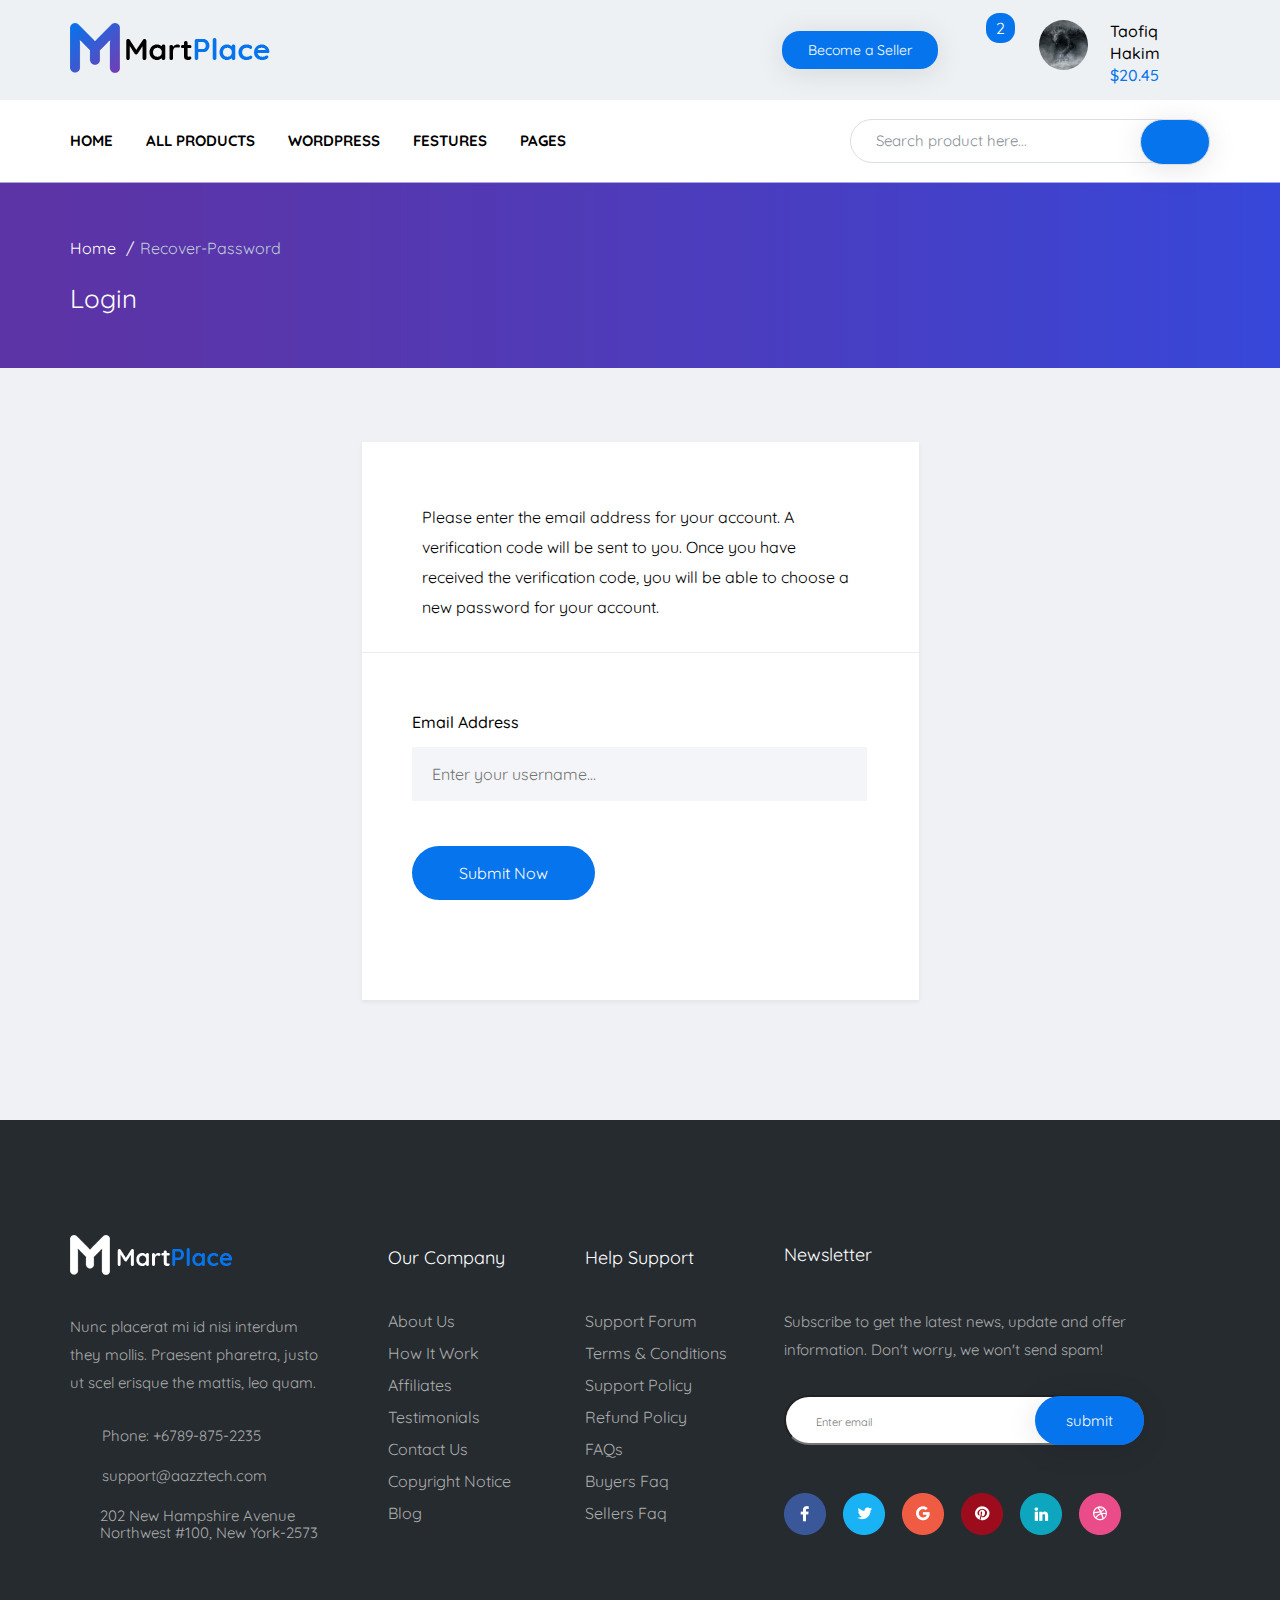
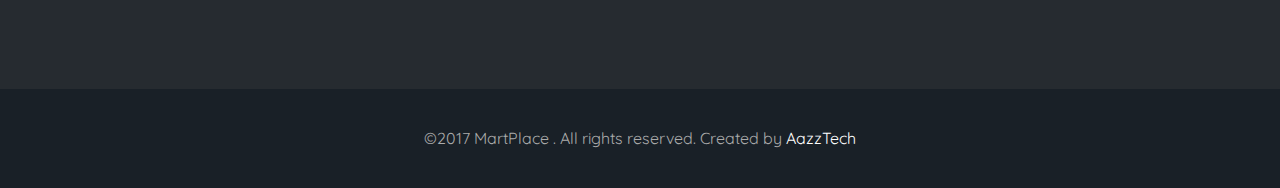
<file: recover-password.html>
<!DOCTYPE html>
<html lang="en">

<head>
    <meta charset="UTF-8">
    <meta name="viewport" content="width=device-width, initial-scale=1.0">
    <title>Document</title>
    <link href="https://fonts.googleapis.com/css2?family=Quicksand:wght@400;500;700&display=swap" rel="stylesheet">
    <link rel="stylesheet" href="css/libs.min.css">
    <link rel="stylesheet" href="css/style.min.css">
</head>

<body>
    <div class="wrapper">
        <div class="content">
            <header class="header">
                <div id="button-up">
                    <i class="fa fa-chevron-up"></i>
                </div>
                <div class="header__top">
                    <div class="container">
                        <div class="header__top-inner">
                            <div class="header__logo">
                                <a href="#">
                                    <img src="images/logo.png" alt="">
                                </a>
                            </div>
                            <button class="seller__btn">
                                <a class="seller__btn-seller" href="#">Become a Seller</a>
                            </button>
                            <div class="user__slide"><svg class="lnr lnr-user">
                                    <use xlink:href="#lnr-user"></use>
                                </svg></div>
            
            
                            <div class="header__circles">
            
                                <div class="notifications__box circles__box notifications__box--off">
                                    <div class="arrow"></div>
                                    <a class="header__circles alarm" href="#"><span>4</span><svg class="lnr__header lnr__alarm">
                                            <use xlink:href="#lnr-alarm"></use>
                                        </svg></a>
                                    <div class="notifications__menu circles__menu">
                                        <div class="notifications__wrapper">
                                            <div class="notifications__title">My Messages</div>
                                            <div href="#" class="notifications__view">View All</div>
                                        </div>
                                        <div class="notifications__item"><a href="#">
                                                <img class="notifications__item-img" src="images/content/theme.jpg" alt="">
                                                <div class="notifications__info">
                                                    <div class="notifications__info-wrapper">
                                                        <div class="notifications__user">Anderson</div>
                                                        <div class="notifications__move">added to Favourite</div>
                                                    </div>
                                                    <div><a class="notifications__category" href="#">Marketify Coffee
                                                            Shop</a></div>
                                                    <div class="notifications__date">Just now</div>
                                                </div>
                                                <div class="notifications__icons"><svg class="lnr lnr-heart notifications__lnr ">
                                                        <use xlink:href="#lnr-heart"></use>
                                                    </svg></div>
                                            </a>
                                        </div>
            
                                        <div class="notifications__item"><a href="#">
                                                <img class="notifications__item-img" src="images/content/theme.jpg" alt="">
                                                <div class="notifications__info">
                                                    <div class="notifications__info-wrapper">
                                                        <div class="notifications__user">Michael Jorden</div>
                                                        <div class="notifications__move">commented
                                                            on</div>
                                                    </div>
                                                    <div><a class="notifications__category" href="#">MartPlace Extension
                                                            Bundle</a></div>
                                                    <div class="notifications__date">2 hours ago</div>
                                                </div>
                                                <div class="notifications__icons"><svg class="lnr lnr-bubble notifications__lnr">
                                                        <use xlink:href="#lnr-bubble"></use>
                                                    </svg></div>
                                            </a>
                                        </div>
            
                                        <div class="notifications__item"><a href="#">
                                                <img class="notifications__item-img" src="images/content/theme.jpg" alt="">
                                                <div class="notifications__info">
                                                    <div class="notifications__info-wrapper">
                                                        <div class="notifications__user">Anderson</div>
                                                        <div class="notifications__move">added to Favourite</div>
                                                    </div>
                                                    <div><a class="notifications__category" href="#">Marketify Coffee
                                                            Shop</a></div>
                                                    <div class="notifications__date">Just now</div>
                                                </div>
                                                <div class="notifications__icons"><svg class="lnr lnr-basket notifications__lnr">
                                                        <use xlink:href="#lnr-cart"></use>
                                                    </svg></div>
                                            </a>
                                        </div>
            
                                        <div class="notifications__item"><a href="#">
                                                <img class="notifications__item-img" src="images/content/theme.jpg" alt="">
                                                <div class="notifications__info">
                                                    <div class="notifications__info-wrapper">
                                                        <div class="notifications__user">Anderson</div>
                                                        <div class="notifications__move">added to Favourite</div>
                                                    </div>
                                                    <div><a class="notifications__category" href="#">Marketify Coffee
                                                            Shop</a></div>
                                                    <div class="notifications__date">Just now</div>
                                                </div>
                                                <div class="notifications__icons"><svg class="lnr lnr-star notifications__lnr">
                                                        <use xlink:href="#lnr-star"></use>
                                                    </svg></div>
                                            </a>
                                        </div>
            
            
                                    </div>
                                </div>
            
            
                                <div class="messege__box circles__box messege__box--off">
                                    <div class="arrow"></div>
                                    <a class="header__circles messege" href="#"><span>6</span><svg
                                            class="lnr__header lnr__envelope">
                                            <use xlink:href="#lnr-envelope"></use>
                                        </svg></a>
                                    <div class="messege__menu circles__menu">
                                        <div class="messege__wrapper">
                                            <div class="messege__title">My Messages</div>
                                            <div href="#" class="messege__view">View All</div>
                                        </div>
                                        <a href="#" class="messege__item">
                                            <img class="messege__item-img" src="images/content/theme.jpg" alt="">
                                            <div class="messege__info">
                                                <div class="messege__info-user">Washim<svg class="lnr__header lnr__envelope active">
                                                        <use xlink:href="#lnr-envelope"></use>
                                                    </svg></div>
                                                <div class="messege__info-text">Hello John Smith! Nunc placerat
                                                    id...</div>
                                            </div>
                                            <div class="messege__date active">Just now</div>
                                        </a>
            
                                        <a href="#" class="messege__item">
                                            <img class="messege__item-img" src="images/content/theme.jpg" alt="">
                                            <div class="messege__info">
                                                <div class="messege__info-user">Bulbul Ahmed<svg
                                                        class="lnr__header lnr__envelope active">
                                                        <use xlink:href="#lnr-envelope"></use>
                                                    </svg></div>
                                                <div class="messege__info-text">Hello John Smith! Nunc placerat
                                                    id...</div>
                                            </div>
                                            <div class="messege__date active">2 hours ago</div>
                                        </a>
            
                                        <a href="#" class="messege__item active feedback__messege">
                                            <img class="messege__item-img" src="images/content/theme.jpg" alt="">
                                            <div class="messege__info">
                                                <div class="messege__info-user">EchoTheme<svg
                                                        class="lnr__header lnr__envelope active">
                                                        <use xlink:href="#lnr-envelope"></use>
                                                    </svg></div>
                                                <div class="messege__info-text">Hello John Smith! Nunc placerat
                                                    id...</div>
                                            </div>
                                            <div class="messege__date active">Jul 16</div>
                                        </a>
            
                                        <a href="#" class="messege__item active">
                                            <img class="messege__item-img" src="images/content/theme.jpg" alt="">
                                            <div class="messege__info">
                                                <div class="messege__info-user">Washim<svg class="lnr__header lnr__envelope active">
                                                        <use xlink:href="#lnr-envelope"></use>
                                                    </svg></div>
                                                <div class="messege__info-text">Hello John Smith! Nunc placerat
                                                    id...</div>
                                            </div>
                                            <div class="messege__date active">Just now</div>
                                        </a>
            
                                        <a href="#" class="messege__item active">
                                            <img class="messege__item-img" src="images/content/theme.jpg" alt="">
                                            <div class="messege__info">
                                                <div class="messege__info-user">Washim<svg class="lnr__header lnr__envelope active">
                                                        <use xlink:href="#lnr-envelope"></use>
                                                    </svg></div>
                                                <div class="messege__info-text">Hello John Smith! Nunc placerat
                                                    id...</div>
                                            </div>
                                            <div class="messege__date active">Just now</div>
                                        </a>
            
            
            
                                    </div>
                                </div>
            
            
                                <div class="basket__box circles__box">
                                    <div class="arrow"></div>
                                    <a href="#"><span>2</span><svg class="lnr__header lnr-cart">
                                            <use xlink:href="#lnr-cart"></use>
                                        </svg></a>
                                    <div class="basket__menu">
                                        <a class="basket__item" href="#">
                                            <img class="basket__item-img" src="images/content/5.jpg" alt="">
                                            <div class="basket__item-info">
                                                <div class="basket__item-title">Finance and Consulting
                                                    Business Theme</div>
                                                <div class="basket__item-category">Wordpress</div>
                                            </div>
                                            <div class="basket__item-statistics">
                                                <button href="#" class="basket__del"><svg class="lnr lnr-prffil">
                                                        <use xlink:href="#lnr-trash"></use>
                                                    </svg></button>
                                                <div class="basket__prise">$60</div>
                                            </div>
                                        </a>
            
                                        <a class="basket__item" href="#">
                                            <img class="basket__item-img" src="images/content/5.jpg" alt="">
                                            <div class="basket__item-info">
                                                <div class="basket__item-title">Finance and Consulting
                                                    Business Theme</div>
                                                <div class="basket__item-category">Wordpress</div>
                                            </div>
                                            <div class="basket__item-statistics">
                                                <button href="#" class="basket__del"><svg class="lnr lnr-prffil">
                                                        <use xlink:href="#lnr-trash"></use>
                                                    </svg></button>
                                                <div class="basket__prise">$60</div>
                                            </div>
                                        </a>
                                        <div class="basket__menu-footer">
                                            <div class="basket__menu-total">Total:<div class="total">$80</div>
                                            </div>
                                        </div>
                                        <div class="basket__menu-btn">
                                            <button>Go to Cart</button>
                                            <button class="basket__checkout">Go to Checkout</button>
                                        </div>
            
                                    </div>
                                </div>
                            </div>
            
                            <div class="proffil__box circles__box">
                                <div class="header__proffil">
                                    <a class="pfifil__info-img" href="#" style="background-image: url(images/content/7.jpg)"></a>
                                    <div class="pffil__info">
                                        <a class="name">Taofiq Hakim</a>
                                        <div class="pffil__info-balans">$20.45</div>
                                    </div>
                                </div>
                                <div class="header__drop-down">
                                    <ul>
                                        <li><svg class="lnr lnr-proffil">
                                                <use xlink:href="#lnr-user"></use>
                                            </svg><a href="#">Profile Page</a></li>
                                        <li><svg class="lnr lnr-proffil">
                                                <use xlink:href="#lnr-home"></use>
                                            </svg><a href="#">Dashboard</a></li>
                                        <li><svg class="lnr lnr-proffil">
                                                <use xlink:href="#lnr-cog"></use>
                                            </svg><a href="#">Account Settings</a></li>
                                        <li><svg class="lnr lnr-proffil">
                                                <use xlink:href="#lnr-cart"></use>
                                            </svg><a href="#">Your Purchases</a></li>
                                        <li><svg class="lnr lnr-proffil">
                                                <use xlink:href="#lnr-heart"></use>
                                            </svg><a href="#">Your Favorites</a></li>
                                        <li><svg class="lnr lnr-proffil">
                                                <use xlink:href="#lnr-dice"></use>
                                            </svg><a href="#">Add Credits</a></li>
                                        <li><svg class="lnr lnr-proffil">
                                                <use xlink:href="#lnr-chart-bars"></use>
                                            </svg><a href="#">Sales Statements</a></li>
                                        <li><svg class="lnr lnr-proffil">
                                                <use xlink:href="#lnr-upload"></use>
                                            </svg><a href="#">Upload Item</a></li>
                                        <li><svg class="lnr lnr-proffil">
                                                <use xlink:href="#lnr-book"></use>
                                            </svg><a href="#">Edit Item</a></li>
                                        <li><svg class="lnr lnr-proffil">
                                                <use xlink:href="#lnr-briefcase"></use>
                                            </svg><a href="#">Withdrawals</a></li>
                                        <li><svg class="lnr lnr-proffil">
                                                <use xlink:href="#lnr-exit"></use>
                                            </svg><a href="#">Logout</a></li>
                                    </ul>
                                </div>
                            </div>
                        </div>
                    </div>
                </div>
            </header>

            <section class="header__menu">
                <div class="container">
                    <div class="header__inner">
                        <div class="header__burger">
                            <svg class="lnr lnr-text-align-justify">
                                <use xlink:href="#lnr-text-align-justify"></use>
                            </svg>
                        </div>
                        <nav class="header__nav">

                            <div class="home__box burger__menu">
                                <div class="home__box-title">HOME</div>
                                <div class="header__drop-down">
                                    <ul>
                                        <li><a href="#">Home One Multi User</a></li>
                                        <li><a href="#">Home Two Single User</a></li>
                                        <li><a href="#">Home Three Product</a></li>
                                    </ul>
                                </div>

                            </div>
                            <div class="products__box burger__menu">
                                <div class="products__box-title">all products</div>
                                <div class="header__drop-down">
                                    <ul>
                                        <li><a href="#">Recent Items</a></li>
                                        <li><a href="#">Popular Items</a></li>
                                        <li><a href="#">Featured Items</a></li>
                                        <li><a href="#">Free Templates</a></li>
                                        <li><a href="#">Follow Feed</a></li>
                                        <li><a href="#">Top Authors</a></li>
                                    </ul>
                                </div>
                            </div>
                            <div class="wordpress__box burger__menu">
                                <div class="wordpress__box-title">wordpress</div>
                                <div class="header__drop-down">
                                    <ul>
                                        <li><a href="#">Popular Items</a></li>
                                        <li><a href="#">Admin Templates</a></li>
                                        <li><a href="#">Blog / Magazine / News</a></li>
                                        <li><a href="#">Creative</a></li>
                                        <li><a href="#">Corporate Business</a></li>
                                        <li><a href="#">eCommerce</a></li>
                                        <li><a href="#">Entertainment</a></li>
                                        <li><a href="#">Landing Pages</a></li>
                                    </ul>
                                </div>
                            </div>
                            <div class="festures__box burger__menu">
                                <div class="festures__box-title">festures</div>
                                <div class="header__drop-down">
                                    <ul>
                                        <li><a href="#">Profile Page</a></li>
                                        <li><a href="#">Dashboard</a></li>
                                        <li><a href="#">Account Settings</a></li>
                                        <li><a href="#">Your Purchases</a></li>
                                        <li><a href="#">Your Favorites</a></li>
                                        <li><a href="#">Add Credits</a></li>
                                        <li><a href="#">Sales Statements</a></li>
                                        <li><a href="#">Upload Item</a></li>
                                        <li><a href="#">Edit Item</a></li>
                                        <li><a href="#">Withdrawals</a></li>
                                        <li><a href="#">Logout</a></li>
                                    </ul>
                                </div>
                            </div>
                            <div class="pages__box burger__menu">
                                <div class="pages__box-title">Pages</div>
                                <div class="header__drop-down">
                                    <form>
                                        <div class="page__inner">
                                            <div class="page__item">
                                                <div class="page__item-title">MartPlace Pages</div>
                                                <div class="page__item-ul">
                                                    <ul>
                                                        <li><a href="#">Home Page One</a></li>
                                                        <li><a href="#">Home Page Two</a></li>
                                                        <li><a href="#">Home Page Three</a></li>
                                                        <li><a href="#">Products Grid</a></li>
                                                        <li><a href="#">Products List</a></li>
                                                        <li><a href="#">Category Grid Sidebar</a></li>
                                                        <li><a href="#">Category List Sidebar</a></li>
                                                        <li><a href="#">Search Product</a></li>
                                                        <li><a href="#">Single Product V-1</a></li>
                                                        <li><a href="#">Single Product V-2</a></li>
                                                        <li><a href="#">Single Product V-3</a></li>
                                                    </ul>
                                                    <ul>
                                                        <li><a href="#">Single Comments</a></li>
                                                        <li><a href="#">Single Items Reviews</a></li>
                                                        <li><a href="#">Single Items Support</a></li>
                                                        <li><a href="#">Single Items FAQs</a></li>
                                                        <li><a href="#">Favorites Items</a></li>
                                                        <li><a href="#">Author Profile</a></li>
                                                        <li><a href="#">Author Items</a></li>
                                                        <li><a href="#">Customer Reviews</a></li>
                                                        <li><a href="#">Followers</a></li>
                                                        <li><a href="#">Following</a></li>
                                                        <li><a href="#">Product View Variations</a></li>
                                                    </ul>
                                                </div>
                                            </div>

                                            <div class="page__item">
                                                <div class="page__item-title">Dashboard</div>
                                                <div class="page__item-ul">
                                                    <ul>
                                                        <li><a href="#">Dashboard</a></li>
                                                        <li><a href="#">HAccount Settings</a></li>
                                                        <li><a href="#">Author Purchases</a></li>
                                                        <li><a href="#">Items Rating</a></li>
                                                        <li><a href="#">Add Credits</a></li>
                                                        <li><a href="#">Invoice</a></li>
                                                        <li><a href="#">Upload Item</a></li>
                                                        <li><a href="#">Search Product</a></li>
                                                        <li><a href="#">Edit Items</a></li>
                                                        <li><a href="#">SingWithdrawalslq</a></li>
                                                        <li><a href="#">Add Payment Method</a></li>
                                                    </ul>
                                                </div>
                                            </div>

                                            <div class="page__item">
                                                <div class="page__item-title">Others Pages</div>
                                                <div class="page__item-ul">
                                                    <ul>
                                                        <li><a href="#">Notifications</a></li>
                                                        <li><a href="#">Message Inbox</a></li>
                                                        <li><a href="#">Message Compose</a></li>
                                                        <li><a href="#">Shopping Cart</a></li>
                                                        <li><a href="#">Checkout</a></li>
                                                        <li><a href="#">Login</a></li>
                                                        <li><a href="#">Register</a></li>
                                                        <li><a href="#">Recovery Password</a></li>
                                                        <li><a href="#">Support Forum</a></li>
                                                        <li><a href="#">Forum Details</a></li>
                                                        <li><a href="#">How It Works</a></li>
                                                    </ul>
                                                    <ul>
                                                        <li><a href="#">About Us</a></li>
                                                        <li><a href="#">Pricing Plan</a></li>
                                                        <li><a href="#">Testimonials</a></li>
                                                        <li><a href="#">FAQs</a></li>
                                                        <li><a href="#">FAQs Details</a></li>
                                                        <li><a href="#">Affiliates</a></li>
                                                        <li><a href="#">Terms & Conditions</a></li>
                                                        <li><a href="#">Blog V-1</a></li>
                                                        <li><a href="#">Blog V-2</a></li>
                                                        <li><a href="#">Blog Details</a></li>
                                                        <li><a href="#">Contact Us</a></li>
                                                        <li><a href="#">Menu & Footer Variations</a></li>
                                                    </ul>
                                                </div>
                                            </div>

                                        </div>
                                    </form>
                                </div>
                            </div>
                        </nav>
                        <div class="search__inner-form">
                            <form>
                                <input type="text" placeholder="Search product here..." required>
                                <button type="submit"><svg class="magnifier lnr__magnifier">
                                        <use xlink:href="#lnr-magnifier"></use>
                                    </svg></button>
                            </form>
                        </div>
                    </div>
                </div>
            </section>
            <section class="search product-one" style="background:url(images/search-bg.jpg);">
                <div class="container-fluid">
                    <div class="search__wrapper">
                        <div class="breadcrumbs">
                            <div class="breadcrumbs__inner">
                                <ul class="breadcrumbs__list">
                                    <li><a href="#">Home</a></li>
                                    <li><span href="#">Recover-Password</span></li>
                                </ul>
                            </div>
                        </div>
                        <h1 class="search__wrapper-title">Login</h1>
                    </div>
                </div>
            </section>
            <section class="recover-password">
                <div class="container">
                    <div class="recover-password__inner">
                        <div class="recover-password__item">
                            <div class="recover-password__item-top">
                                <div class="recover-password__text">Please enter the email address for your account. A verification
                                code will be sent to you. Once you have received the
                                verification code, you will be able to choose a new password
                                for your account.</div>
                            </div>
                            <div class="recover-password__item-info">
                                <div class="recover-password__info">
                                    <div class="login__info-title">Email Address</div>
                                    <input type="text" placeholder="Enter your username..." required>
                                </div>
                                <a class="recover-password__btn" type="submit">Submit Now</a>
                            </div>
                        </div>
                    </div>
                </div>
            </section>
        </div>

        <section class="footer" style="background-color: #262b30;">
            <div class="container-fluid">
                <div class="footer__content">
        
                    <div class="footer__col">
                        <img src="images/footer__logo.png" class="footer__col-logo">
                        <div class="footer__col-subtitle">Nunc placerat mi id nisi interdum they mollis. Praesent
                            pharetra,
                            justo ut scel erisque the mattis, leo quam.</div>
                        <a class="footer__col-phone" href="tel:+67898752235"><svg class="footer__lnr lnr__phone">
                                <use xlink:href="#lnr-phone-handset"></use>
                            </svg>Phone: +6789-875-2235</a>
        
                        <a href="#" class="footer__col-massege"><svg class="footer__lnr footer__lnr">
                                <use xlink:href="#lnr-envelope"></use>
                            </svg>support@aazztech.com</a>
        
                        <a href="#" class="footer__col-map"><svg class="footer__lnr lnr__footer-map">
                                <use xlink:href="#lnr-map-marker"></use>
                            </svg>202 New Hampshire Avenue
                            Northwest #100, New York-2573</a>
                    </div>
        
                    <div class="footer__col">
                        <div class="footer__col-title">Our Company</div>
                        <div class="footer__col-list">
                            <ul>
                                <li><a href="#">About Us</a></li>
                                <li><a href="#">How It Work</a></li>
                                <li><a href="#">Affiliates</a></li>
                                <li><a href="#">Testimonials</a></li>
                                <li><a href="#">Contact Us</a></li>
                                <li><a href="#">Copyright Notice</a></li>
                                <li><a href="#">Blog</a></li>
                            </ul>
                        </div>
                    </div>
        
                    <div class="footer__col">
                        <div class="footer__col-title">Help Support</div>
                        <div class="footer__col-list">
                            <ul>
                                <li><a href="#">Support Forum</a></li>
                                <li><a href="#">Terms & Conditions</a></li>
                                <li><a href="#">Support Policy</a></li>
                                <li><a href="#">Refund Policy</a></li>
                                <li><a href="#">FAQs</a></li>
                                <li><a href="#">Buyers Faq</a></li>
                                <li><a href="#">Sellers Faq</a></li>
                            </ul>
                        </div>
                    </div>
        
                    <div class="footer__newsletter">
                        <div class="footer__newsletter-title">Newsletter</div>
                        <div class="footer__newsletter-subtitle">Subscribe to get the latest news, update and offer
                            information. Don't worry, we won't send spam!</div>
                        <div class="footer__newsletter-submit">
                            <input type="text" placeholder="Enter email"><button class="footer__btn">submit</button>
                        </div>
                        <ul class="footer__social-link">
                            <li><a class="link-facebook" href="#"></a></li>
                            <li><a class="link-twitter" href="#"></a></li>
                            <li><a class="link-google" href="#"></a></li>
                            <li><a class="link-pinterest" href="#"></a></li>
                            <li><a class="link-linledin" href="#"></a></li>
                            <li><a class="link-bs" href="#"></a></li>
                        </ul>
                    </div>
                </div>
            </div>
        
            <div class="footer__copy">
                <div class="container-fluid">
                    <div class="footer__copy-inner">
                        <div class="footer__copy-text">©2017 <span>MartPlace</span> . All rights reserved. Created
                            by <a href="#">AazzTech</a>
                        </div>
                    </div>
                </div>
            </div>
        
        </section>
    </div>

    <script src="https://cdn.linearicons.com/free/1.0.0/svgembedder.min.js"></script>
    <script src="https://ajax.googleapis.com/ajax/libs/jquery/3.5.1/jquery.min.js"></script>
    <script src="js/libs.min.js"></script>
    <script src="js/main.js"></script>
</body>

</html>
</file>
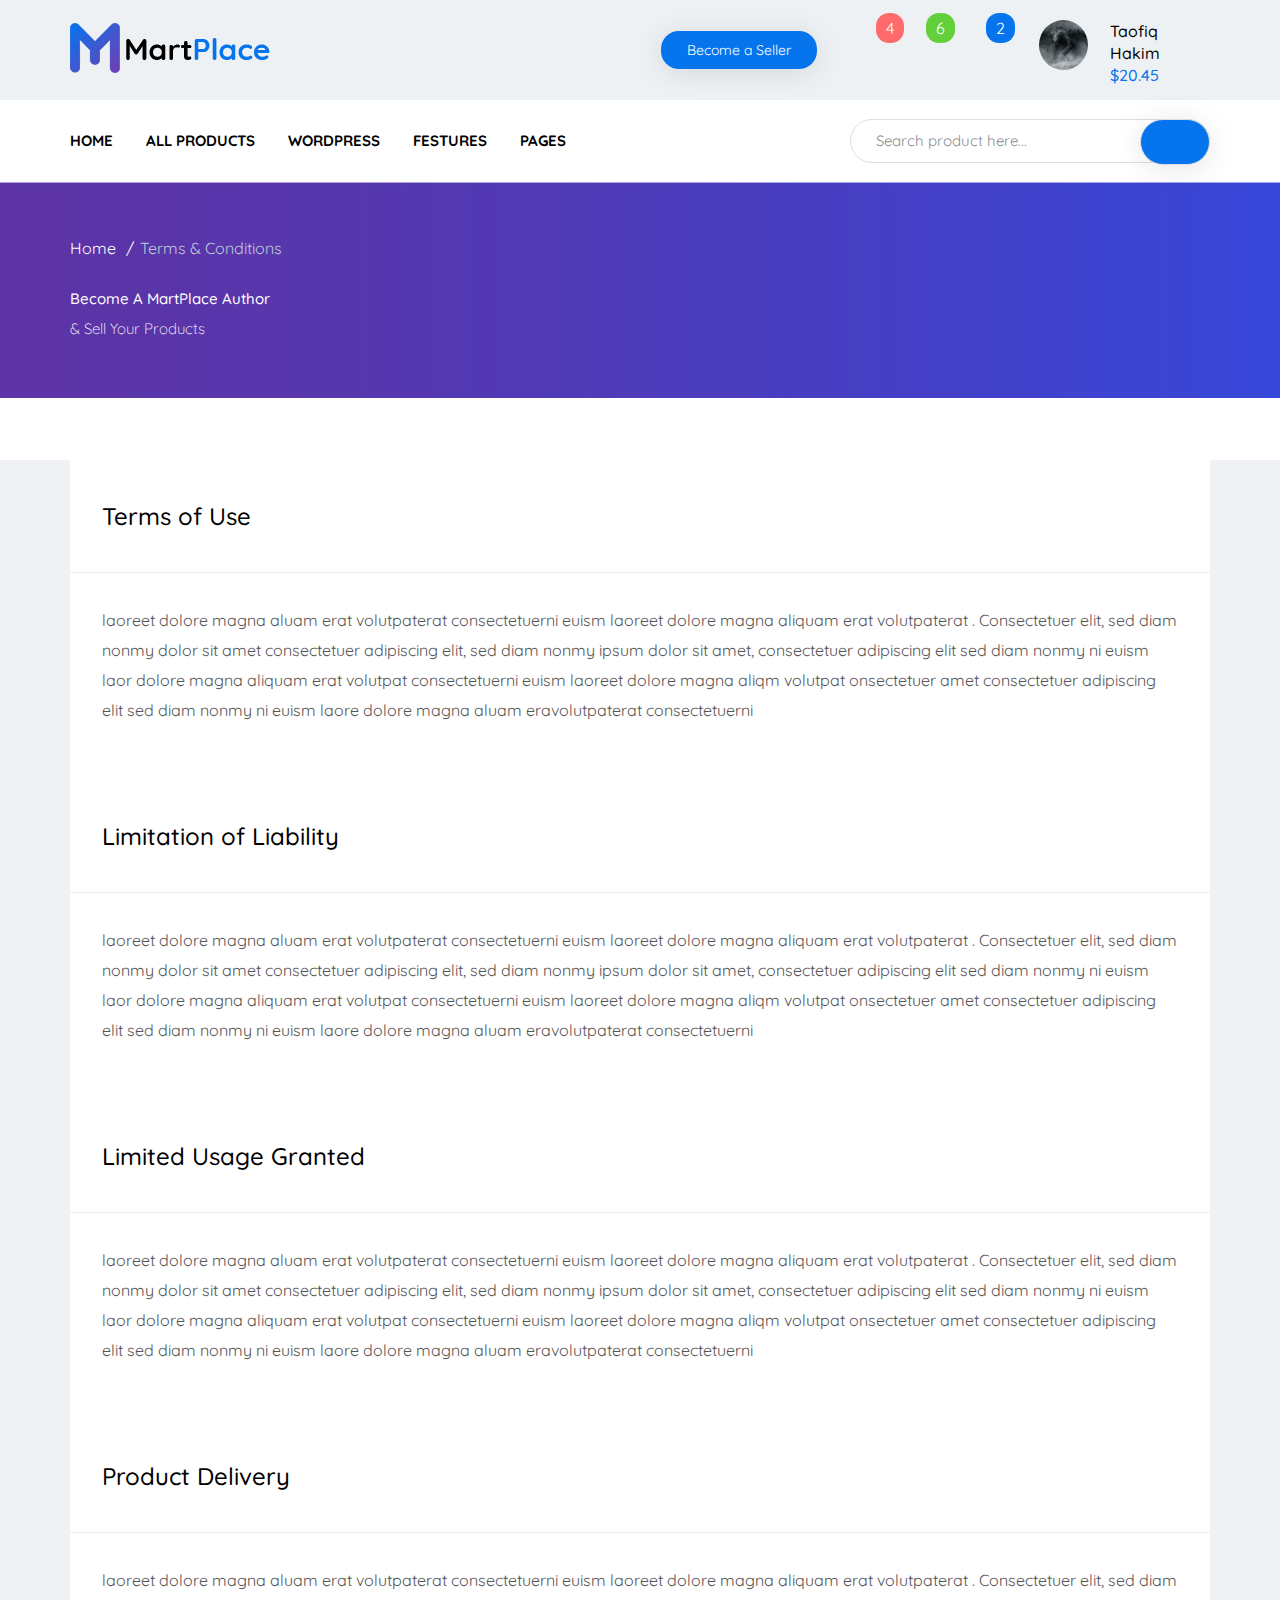
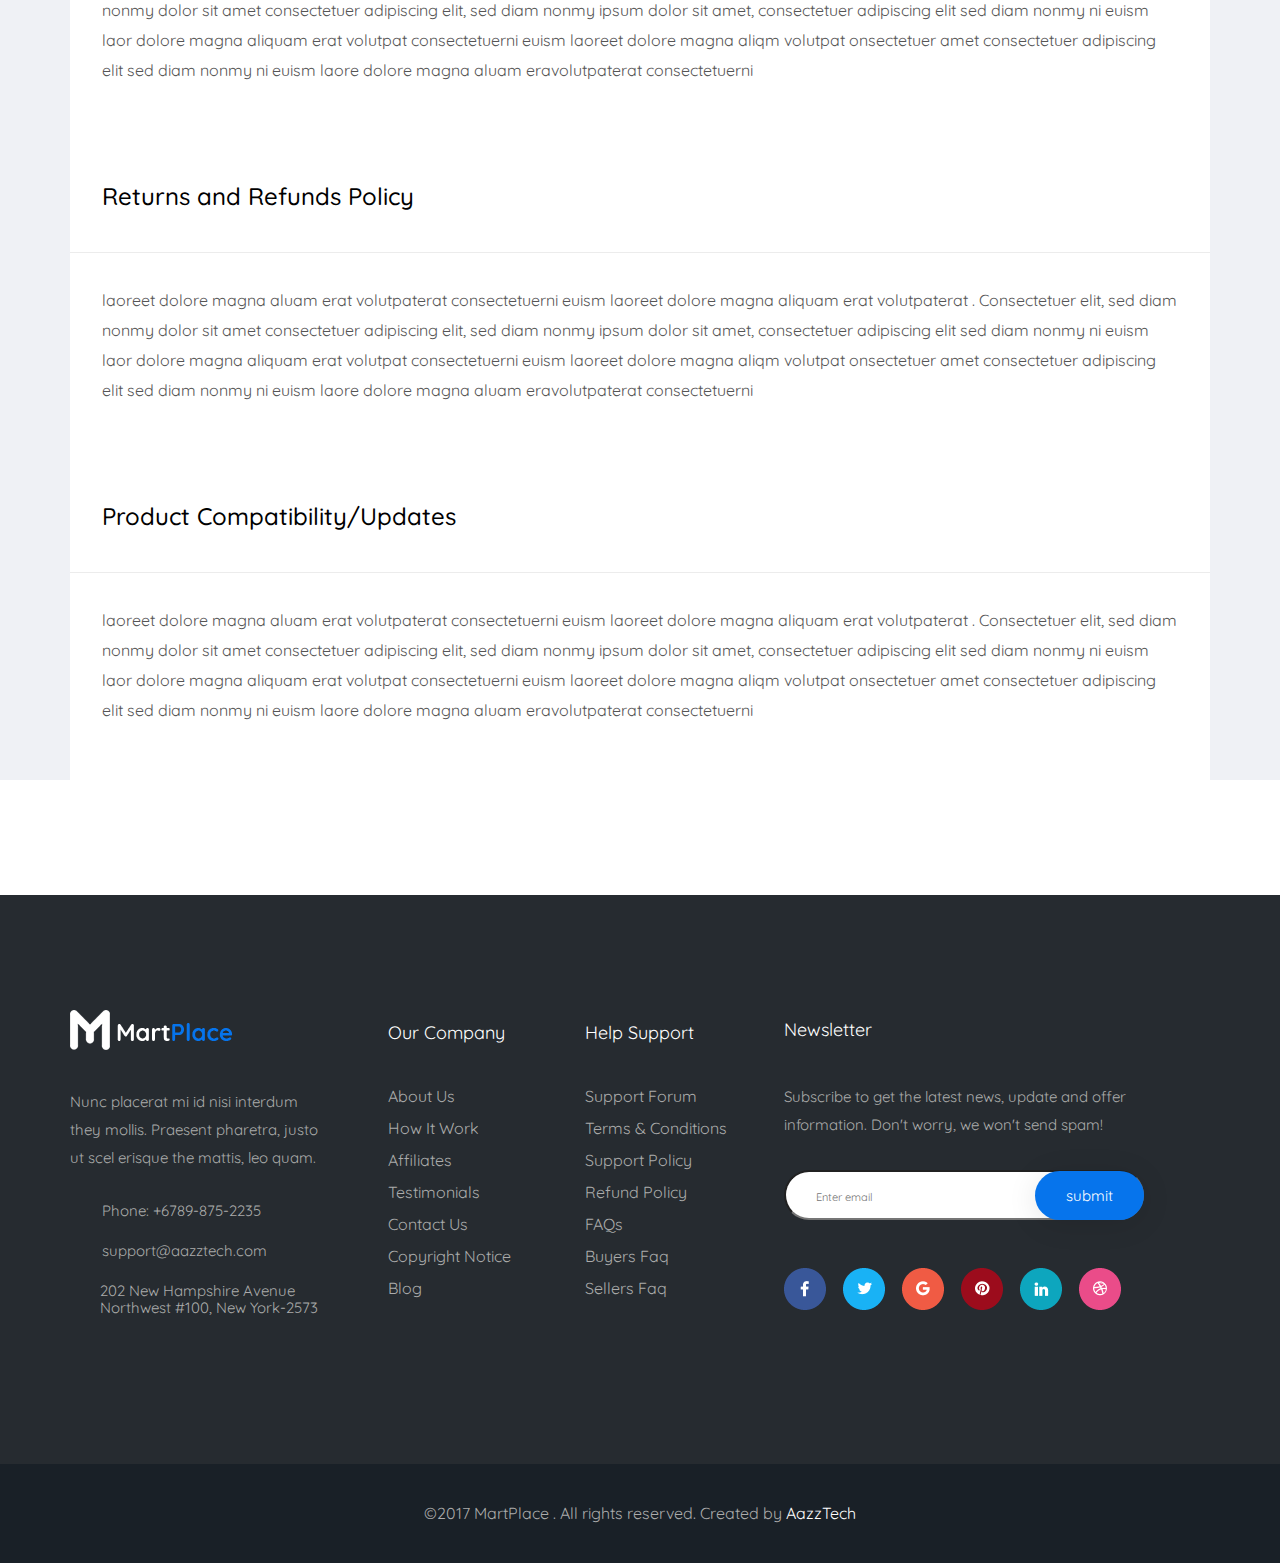
<file: terms.html>
<!DOCTYPE html>
<html lang="en">

<head>
    <meta charset="UTF-8">
    <meta name="viewport" content="width=device-width, initial-scale=1.0">
    <title>Document</title>
    <link href="https://fonts.googleapis.com/css2?family=Quicksand:wght@300;400;500;700&display=swap" rel="stylesheet">
    <link rel="stylesheet" href="css/libs.min.css">
    <link rel="stylesheet" href="css/style.min.css">
</head>

<body>
    <div class="wrapper">
        <div class="content">
            <header class="header">
                <div class="header__top">
                    <div class="container">
                        <div class="header__top-inner">
                            <div class="header__logo">
                                <a href="#">
                                    <img src="images/logo.png" alt="">
                                </a>
                            </div>
                            <button class="seller__btn">
                                <a class="seller__btn-seller" href="#">Become a Seller</a>
                            </button>
                            <div class="user__slide"><svg class="lnr lnr-user">
                                    <use xlink:href="#lnr-user"></use>
                                </svg></div>


                            <div class="header__circles">

                                <div class="notifications__box circles__box">
                                    <div class="arrow"></div>
                                    <a class="header__circles alarm" href="#"><span>4</span><svg
                                            class="lnr__header lnr__alarm">
                                            <use xlink:href="#lnr-alarm"></use>
                                        </svg></a>
                                    <div class="notifications__menu circles__menu">
                                        <div class="notifications__wrapper">
                                            <div class="notifications__title">My Messages</div>
                                            <div href="#" class="notifications__view">View All</div>
                                        </div>
                                        <div class="notifications__item"><a href="#">
                                                <img class="notifications__item-img" src="images/content/theme.jpg"
                                                    alt="">
                                                <div class="notifications__info">
                                                    <div class="notifications__info-wrapper">
                                                        <div class="notifications__user">Anderson</div>
                                                        <div class="notifications__move">added to Favourite</div>
                                                    </div>
                                                    <div><a class="notifications__category" href="#">Marketify Coffee
                                                            Shop</a></div>
                                                    <div class="notifications__date">Just now</div>
                                                </div>
                                                <div class="notifications__icons"><svg
                                                        class="lnr lnr-heart notifications__lnr ">
                                                        <use xlink:href="#lnr-heart"></use>
                                                    </svg></div>
                                            </a>
                                        </div>

                                        <div class="notifications__item"><a href="#">
                                                <img class="notifications__item-img" src="images/content/theme.jpg"
                                                    alt="">
                                                <div class="notifications__info">
                                                    <div class="notifications__info-wrapper">
                                                        <div class="notifications__user">Michael Jorden</div>
                                                        <div class="notifications__move">commented
                                                            on</div>
                                                    </div>
                                                    <div><a class="notifications__category" href="#">MartPlace Extension
                                                            Bundle</a></div>
                                                    <div class="notifications__date">2 hours ago</div>
                                                </div>
                                                <div class="notifications__icons"><svg
                                                        class="lnr lnr-bubble notifications__lnr">
                                                        <use xlink:href="#lnr-bubble"></use>
                                                    </svg></div>
                                            </a>
                                        </div>

                                        <div class="notifications__item"><a href="#">
                                                <img class="notifications__item-img" src="images/content/theme.jpg"
                                                    alt="">
                                                <div class="notifications__info">
                                                    <div class="notifications__info-wrapper">
                                                        <div class="notifications__user">Anderson</div>
                                                        <div class="notifications__move">added to Favourite</div>
                                                    </div>
                                                    <div><a class="notifications__category" href="#">Marketify Coffee
                                                            Shop</a></div>
                                                    <div class="notifications__date">Just now</div>
                                                </div>
                                                <div class="notifications__icons"><svg
                                                        class="lnr lnr-basket notifications__lnr">
                                                        <use xlink:href="#lnr-cart"></use>
                                                    </svg></div>
                                            </a>
                                        </div>

                                        <div class="notifications__item"><a href="#">
                                                <img class="notifications__item-img" src="images/content/theme.jpg"
                                                    alt="">
                                                <div class="notifications__info">
                                                    <div class="notifications__info-wrapper">
                                                        <div class="notifications__user">Anderson</div>
                                                        <div class="notifications__move">added to Favourite</div>
                                                    </div>
                                                    <div><a class="notifications__category" href="#">Marketify Coffee
                                                            Shop</a></div>
                                                    <div class="notifications__date">Just now</div>
                                                </div>
                                                <div class="notifications__icons"><svg
                                                        class="lnr lnr-star notifications__lnr">
                                                        <use xlink:href="#lnr-star"></use>
                                                    </svg></div>
                                            </a>
                                        </div>


                                    </div>
                                </div>


                                <div class="messege__box circles__box">
                                    <div class="arrow"></div>
                                    <a class="header__circles messege" href="#"><span>6</span><svg
                                            class="lnr__header lnr__envelope">
                                            <use xlink:href="#lnr-envelope"></use>
                                        </svg></a>
                                    <div class="messege__menu circles__menu">
                                        <div class="messege__wrapper">
                                            <div class="messege__title">My Messages</div>
                                            <div href="#" class="messege__view">View All</div>
                                        </div>
                                        <a href="#" class="messege__item">
                                            <img class="messege__item-img" src="images/content/theme.jpg" alt="">
                                            <div class="messege__info">
                                                <div class="messege__info-user">Washim<svg
                                                        class="lnr__header lnr__envelope active">
                                                        <use xlink:href="#lnr-envelope"></use>
                                                    </svg></div>
                                                <div class="messege__info-text">Hello John Smith! Nunc placerat
                                                    id...</div>
                                            </div>
                                            <div class="messege__date active">Just now</div>
                                        </a>

                                        <a href="#" class="messege__item">
                                            <img class="messege__item-img" src="images/content/theme.jpg" alt="">
                                            <div class="messege__info">
                                                <div class="messege__info-user">Bulbul Ahmed<svg
                                                        class="lnr__header lnr__envelope active">
                                                        <use xlink:href="#lnr-envelope"></use>
                                                    </svg></div>
                                                <div class="messege__info-text">Hello John Smith! Nunc placerat
                                                    id...</div>
                                            </div>
                                            <div class="messege__date active">2 hours ago</div>
                                        </a>

                                        <a href="#" class="messege__item active feedback__messege">
                                            <img class="messege__item-img" src="images/content/theme.jpg" alt="">
                                            <div class="messege__info">
                                                <div class="messege__info-user">EchoTheme<svg
                                                        class="lnr__header lnr__envelope active">
                                                        <use xlink:href="#lnr-envelope"></use>
                                                    </svg></div>
                                                <div class="messege__info-text">Hello John Smith! Nunc placerat
                                                    id...</div>
                                            </div>
                                            <div class="messege__date active">Jul 16</div>
                                        </a>

                                        <a href="#" class="messege__item active">
                                            <img class="messege__item-img" src="images/content/theme.jpg" alt="">
                                            <div class="messege__info">
                                                <div class="messege__info-user">Washim<svg
                                                        class="lnr__header lnr__envelope active">
                                                        <use xlink:href="#lnr-envelope"></use>
                                                    </svg></div>
                                                <div class="messege__info-text">Hello John Smith! Nunc placerat
                                                    id...</div>
                                            </div>
                                            <div class="messege__date active">Just now</div>
                                        </a>

                                        <a href="#" class="messege__item active">
                                            <img class="messege__item-img" src="images/content/theme.jpg" alt="">
                                            <div class="messege__info">
                                                <div class="messege__info-user">Washim<svg
                                                        class="lnr__header lnr__envelope active">
                                                        <use xlink:href="#lnr-envelope"></use>
                                                    </svg></div>
                                                <div class="messege__info-text">Hello John Smith! Nunc placerat
                                                    id...</div>
                                            </div>
                                            <div class="messege__date active">Just now</div>
                                        </a>



                                    </div>
                                </div>


                                <div class="basket__box circles__box">
                                    <div class="arrow"></div>
                                    <a href="#"><span>2</span><svg class="lnr__header lnr-cart">
                                            <use xlink:href="#lnr-cart"></use>
                                        </svg></a>
                                    <div class="basket__menu">
                                        <a class="basket__item" href="#">
                                            <img class="basket__item-img" src="images/content/5.jpg" alt="">
                                            <div class="basket__item-info">
                                                <div class="basket__item-title">Finance and Consulting
                                                    Business Theme</div>
                                                <div class="basket__item-category">Wordpress</div>
                                            </div>
                                            <div class="basket__item-statistics">
                                                <button href="#" class="basket__del"><svg class="lnr lnr-prffil">
                                                        <use xlink:href="#lnr-trash"></use>
                                                    </svg></button>
                                                <div class="basket__prise">$60</div>
                                            </div>
                                        </a>

                                        <a class="basket__item" href="#">
                                            <img class="basket__item-img" src="images/content/5.jpg" alt="">
                                            <div class="basket__item-info">
                                                <div class="basket__item-title">Finance and Consulting
                                                    Business Theme</div>
                                                <div class="basket__item-category">Wordpress</div>
                                            </div>
                                            <div class="basket__item-statistics">
                                                <button href="#" class="basket__del"><svg class="lnr lnr-prffil">
                                                        <use xlink:href="#lnr-trash"></use>
                                                    </svg></button>
                                                <div class="basket__prise">$60</div>
                                            </div>
                                        </a>
                                        <div class="basket__menu-footer">
                                            <div class="basket__menu-total">Total:<div class="total">$80</div>
                                            </div>
                                        </div>
                                        <div class="basket__menu-btn">
                                            <button>Go to Cart</button>
                                            <button class="basket__checkout">Go to Checkout</button>
                                        </div>

                                    </div>
                                </div>
                            </div>

                            <div class="proffil__box circles__box">
                                <div class="header__proffil">
                                    <a class="pfifil__info-img" href="#"
                                        style="background-image: url(images/content/7.jpg)"></a>
                                    <div class="pffil__info">
                                        <a class="name">Taofiq Hakim</a>
                                        <div class="pffil__info-balans">$20.45</div>
                                    </div>
                                </div>
                                <div class="header__drop-down">
                                    <ul>
                                        <li><svg class="lnr lnr-proffil">
                                                <use xlink:href="#lnr-user"></use>
                                            </svg><a href="#">Profile Page</a></li>
                                        <li><svg class="lnr lnr-proffil">
                                                <use xlink:href="#lnr-home"></use>
                                            </svg><a href="#">Dashboard</a></li>
                                        <li><svg class="lnr lnr-proffil">
                                                <use xlink:href="#lnr-cog"></use>
                                            </svg><a href="#">Account Settings</a></li>
                                        <li><svg class="lnr lnr-proffil">
                                                <use xlink:href="#lnr-cart"></use>
                                            </svg><a href="#">Your Purchases</a></li>
                                        <li><svg class="lnr lnr-proffil">
                                                <use xlink:href="#lnr-heart"></use>
                                            </svg><a href="#">Your Favorites</a></li>
                                        <li><svg class="lnr lnr-proffil">
                                                <use xlink:href="#lnr-dice"></use>
                                            </svg><a href="#">Add Credits</a></li>
                                        <li><svg class="lnr lnr-proffil">
                                                <use xlink:href="#lnr-chart-bars"></use>
                                            </svg><a href="#">Sales Statements</a></li>
                                        <li><svg class="lnr lnr-proffil">
                                                <use xlink:href="#lnr-upload"></use>
                                            </svg><a href="#">Upload Item</a></li>
                                        <li><svg class="lnr lnr-proffil">
                                                <use xlink:href="#lnr-book"></use>
                                            </svg><a href="#">Edit Item</a></li>
                                        <li><svg class="lnr lnr-proffil">
                                                <use xlink:href="#lnr-briefcase"></use>
                                            </svg><a href="#">Withdrawals</a></li>
                                        <li><svg class="lnr lnr-proffil">
                                                <use xlink:href="#lnr-exit"></use>
                                            </svg><a href="#">Logout</a></li>
                                    </ul>
                                </div>
                            </div>
                        </div>
                    </div>
                </div>
            </header>

            <section class="header__menu">
                <div class="container">
                    <div class="header__inner">
                        <div class="header__burger">
                            <svg class="lnr lnr-text-align-justify">
                                <use xlink:href="#lnr-text-align-justify"></use>
                            </svg>
                        </div>
                        <nav class="header__nav">

                            <div class="home__box burger__menu">
                                <div class="home__box-title">HOME</div>
                                <div class="header__drop-down">
                                    <ul>
                                        <li><a href="#">Home One Multi User</a></li>
                                        <li><a href="#">Home Two Single User</a></li>
                                        <li><a href="#">Home Three Product</a></li>
                                    </ul>
                                </div>

                            </div>
                            <div class="products__box burger__menu">
                                <div class="products__box-title">all products</div>
                                <div class="header__drop-down">
                                    <ul>
                                        <li><a href="#">Recent Items</a></li>
                                        <li><a href="#">Popular Items</a></li>
                                        <li><a href="#">Featured Items</a></li>
                                        <li><a href="#">Free Templates</a></li>
                                        <li><a href="#">Follow Feed</a></li>
                                        <li><a href="#">Top Authors</a></li>
                                    </ul>
                                </div>
                            </div>
                            <div class="wordpress__box burger__menu">
                                <div class="wordpress__box-title">wordpress</div>
                                <div class="header__drop-down">
                                    <ul>
                                        <li><a href="#">Popular Items</a></li>
                                        <li><a href="#">Admin Templates</a></li>
                                        <li><a href="#">Blog / Magazine / News</a></li>
                                        <li><a href="#">Creative</a></li>
                                        <li><a href="#">Corporate Business</a></li>
                                        <li><a href="#">eCommerce</a></li>
                                        <li><a href="#">Entertainment</a></li>
                                        <li><a href="#">Landing Pages</a></li>
                                    </ul>
                                </div>
                            </div>
                            <div class="festures__box burger__menu">
                                <div class="festures__box-title">festures</div>
                                <div class="header__drop-down">
                                    <ul>
                                        <li><a href="#">Profile Page</a></li>
                                        <li><a href="#">Dashboard</a></li>
                                        <li><a href="#">Account Settings</a></li>
                                        <li><a href="#">Your Purchases</a></li>
                                        <li><a href="#">Your Favorites</a></li>
                                        <li><a href="#">Add Credits</a></li>
                                        <li><a href="#">Sales Statements</a></li>
                                        <li><a href="#">Upload Item</a></li>
                                        <li><a href="#">Edit Item</a></li>
                                        <li><a href="#">Withdrawals</a></li>
                                        <li><a href="#">Logout</a></li>
                                    </ul>
                                </div>
                            </div>
                            <div class="pages__box burger__menu">
                                <div class="pages__box-title">Pages</div>
                                <div class="header__drop-down">
                                    <form>
                                        <div class="page__inner">
                                            <div class="page__item">
                                                <div class="page__item-title">MartPlace Pages</div>
                                                <div class="page__item-ul">
                                                    <ul>
                                                        <li><a href="#">Home Page One</a></li>
                                                        <li><a href="#">Home Page Two</a></li>
                                                        <li><a href="#">Home Page Three</a></li>
                                                        <li><a href="#">Products Grid</a></li>
                                                        <li><a href="#">Products List</a></li>
                                                        <li><a href="#">Category Grid Sidebar</a></li>
                                                        <li><a href="#">Category List Sidebar</a></li>
                                                        <li><a href="#">Search Product</a></li>
                                                        <li><a href="#">Single Product V-1</a></li>
                                                        <li><a href="#">Single Product V-2</a></li>
                                                        <li><a href="#">Single Product V-3</a></li>
                                                    </ul>
                                                    <ul>
                                                        <li><a href="#">Single Comments</a></li>
                                                        <li><a href="#">Single Items Reviews</a></li>
                                                        <li><a href="#">Single Items Support</a></li>
                                                        <li><a href="#">Single Items FAQs</a></li>
                                                        <li><a href="#">Favorites Items</a></li>
                                                        <li><a href="#">Author Profile</a></li>
                                                        <li><a href="#">Author Items</a></li>
                                                        <li><a href="#">Customer Reviews</a></li>
                                                        <li><a href="#">Followers</a></li>
                                                        <li><a href="#">Following</a></li>
                                                        <li><a href="#">Product View Variations</a></li>
                                                    </ul>
                                                </div>
                                            </div>

                                            <div class="page__item">
                                                <div class="page__item-title">Dashboard</div>
                                                <div class="page__item-ul">
                                                    <ul>
                                                        <li><a href="#">Dashboard</a></li>
                                                        <li><a href="#">HAccount Settings</a></li>
                                                        <li><a href="#">Author Purchases</a></li>
                                                        <li><a href="#">Items Rating</a></li>
                                                        <li><a href="#">Add Credits</a></li>
                                                        <li><a href="#">Invoice</a></li>
                                                        <li><a href="#">Upload Item</a></li>
                                                        <li><a href="#">Search Product</a></li>
                                                        <li><a href="#">Edit Items</a></li>
                                                        <li><a href="#">SingWithdrawalslq</a></li>
                                                        <li><a href="#">Add Payment Method</a></li>
                                                    </ul>
                                                </div>
                                            </div>

                                            <div class="page__item">
                                                <div class="page__item-title">Others Pages</div>
                                                <div class="page__item-ul">
                                                    <ul>
                                                        <li><a href="#">Notifications</a></li>
                                                        <li><a href="#">Message Inbox</a></li>
                                                        <li><a href="#">Message Compose</a></li>
                                                        <li><a href="#">Shopping Cart</a></li>
                                                        <li><a href="#">Checkout</a></li>
                                                        <li><a href="#">Login</a></li>
                                                        <li><a href="#">Register</a></li>
                                                        <li><a href="#">Recovery Password</a></li>
                                                        <li><a href="#">Support Forum</a></li>
                                                        <li><a href="#">Forum Details</a></li>
                                                        <li><a href="#">How It Works</a></li>
                                                    </ul>
                                                    <ul>
                                                        <li><a href="#">About Us</a></li>
                                                        <li><a href="#">Pricing Plan</a></li>
                                                        <li><a href="#">Testimonials</a></li>
                                                        <li><a href="#">FAQs</a></li>
                                                        <li><a href="#">FAQs Details</a></li>
                                                        <li><a href="#">Affiliates</a></li>
                                                        <li><a href="#">Terms & Conditions</a></li>
                                                        <li><a href="#">Blog V-1</a></li>
                                                        <li><a href="#">Blog V-2</a></li>
                                                        <li><a href="#">Blog Details</a></li>
                                                        <li><a href="#">Contact Us</a></li>
                                                        <li><a href="#">Menu & Footer Variations</a></li>
                                                    </ul>
                                                </div>
                                            </div>

                                        </div>
                                    </form>
                                </div>
                            </div>
                        </nav>
                        <div class="search__inner-form">
                            <form>
                                <input type="text" placeholder="Search product here..." required>
                                <button type="submit"><svg class="magnifier lnr__magnifier">
                                        <use xlink:href="#lnr-magnifier"></use>
                                    </svg></button>
                            </form>
                        </div>
                    </div>
                </div>
            </section>
            <section class="search search__terms" style="background:url(images/search-bg.jpg);">
                <div class="container-fluid">
                    <div class="search__wrapper">
                        <div class="breadcrumbs">
                            <div class="breadcrumbs__inner">
                                <ul class="breadcrumbs__list">
                                    <li><a href="#">Home</a></li>
                                    <li><span href="#">Terms & Conditions</span></li>
                                </ul>
                            </div>
                        </div>
                        <h1 class="search__wrapper-title">Become A MartPlace Author<br>
                        <span>& Sell Your Products</span></div></h1>
                    </div>
                
            </section>
            
            <section class="terms">
                <div class="container">
                    <div class="terms__inner">
                        <div class="terms__item">
                            <div class="terms__item-title">Terms of Use</div>
                            <div class="terms__item-text">laoreet dolore magna aluam erat volutpaterat consectetuerni euism laoreet dolore magna aliquam erat volutpaterat .
                            Consectetuer elit, sed diam nonmy dolor sit amet consectetuer adipiscing elit, sed diam nonmy ipsum dolor sit amet,
                            consectetuer adipiscing elit sed diam nonmy ni euism laor dolore magna aliquam erat volutpat consectetuerni euism
                            laoreet dolore magna aliqm volutpat onsectetuer amet consectetuer adipiscing elit sed diam nonmy ni euism laore dolore
                            magna aluam eravolutpaterat consectetuerni</div>
                        </div>
                        <div class="terms__item">
                            <div class="terms__item-title">Limitation of Liability</div>
                            <div class="terms__item-text">laoreet dolore magna aluam erat volutpaterat consectetuerni euism laoreet dolore magna
                                aliquam erat volutpaterat .
                                Consectetuer elit, sed diam nonmy dolor sit amet consectetuer adipiscing elit, sed diam nonmy ipsum dolor sit
                                amet,
                                consectetuer adipiscing elit sed diam nonmy ni euism laor dolore magna aliquam erat volutpat consectetuerni
                                euism
                                laoreet dolore magna aliqm volutpat onsectetuer amet consectetuer adipiscing elit sed diam nonmy ni euism laore
                                dolore
                                magna aluam eravolutpaterat consectetuerni</div>
                        </div>
                        <div class="terms__item">
                            <div class="terms__item-title">Limited Usage Granted</div>
                            <div class="terms__item-text">laoreet dolore magna aluam erat volutpaterat consectetuerni euism laoreet dolore magna
                                aliquam erat volutpaterat .
                                Consectetuer elit, sed diam nonmy dolor sit amet consectetuer adipiscing elit, sed diam nonmy ipsum dolor sit
                                amet,
                                consectetuer adipiscing elit sed diam nonmy ni euism laor dolore magna aliquam erat volutpat consectetuerni
                                euism
                                laoreet dolore magna aliqm volutpat onsectetuer amet consectetuer adipiscing elit sed diam nonmy ni euism laore
                                dolore
                                magna aluam eravolutpaterat consectetuerni</div>
                        </div>
                        <div class="terms__item">
                            <div class="terms__item-title">Product Delivery</div>
                            <div class="terms__item-text">laoreet dolore magna aluam erat volutpaterat consectetuerni euism laoreet dolore magna
                                aliquam erat volutpaterat .
                                Consectetuer elit, sed diam nonmy dolor sit amet consectetuer adipiscing elit, sed diam nonmy ipsum dolor sit
                                amet,
                                consectetuer adipiscing elit sed diam nonmy ni euism laor dolore magna aliquam erat volutpat consectetuerni
                                euism
                                laoreet dolore magna aliqm volutpat onsectetuer amet consectetuer adipiscing elit sed diam nonmy ni euism laore
                                dolore
                                magna aluam eravolutpaterat consectetuerni</div>
                        </div>
                        <div class="terms__item">
                            <div class="terms__item-title">Returns and Refunds Policy</div>
                            <div class="terms__item-text">laoreet dolore magna aluam erat volutpaterat consectetuerni euism laoreet dolore magna
                                aliquam erat volutpaterat .
                                Consectetuer elit, sed diam nonmy dolor sit amet consectetuer adipiscing elit, sed diam nonmy ipsum dolor sit
                                amet,
                                consectetuer adipiscing elit sed diam nonmy ni euism laor dolore magna aliquam erat volutpat consectetuerni
                                euism
                                laoreet dolore magna aliqm volutpat onsectetuer amet consectetuer adipiscing elit sed diam nonmy ni euism laore
                                dolore
                                magna aluam eravolutpaterat consectetuerni</div>
                        </div>
                        <div class="terms__item">
                            <div class="terms__item-title">Product Compatibility/Updates</div>
                            <div class="terms__item-text">laoreet dolore magna aluam erat volutpaterat consectetuerni euism laoreet dolore magna
                                aliquam erat volutpaterat .
                                Consectetuer elit, sed diam nonmy dolor sit amet consectetuer adipiscing elit, sed diam nonmy ipsum dolor sit
                                amet,
                                consectetuer adipiscing elit sed diam nonmy ni euism laor dolore magna aliquam erat volutpat consectetuerni
                                euism
                                laoreet dolore magna aliqm volutpat onsectetuer amet consectetuer adipiscing elit sed diam nonmy ni euism laore
                                dolore
                                magna aluam eravolutpaterat consectetuerni</div>
                        </div>
                    </div>
                </div>
            </section>
        
        </div>

        <section class="footer" style="background-color: #262b30;">
            <div class="container-fluid">
                <div class="footer__content">
        
                    <div class="footer__col">
                        <img src="images/footer__logo.png" class="footer__col-logo">
                        <div class="footer__col-subtitle">Nunc placerat mi id nisi interdum they mollis. Praesent
                            pharetra,
                            justo ut scel erisque the mattis, leo quam.</div>
                        <a class="footer__col-phone" href="tel:+67898752235"><svg class="footer__lnr lnr__phone">
                                <use xlink:href="#lnr-phone-handset"></use>
                            </svg>Phone: +6789-875-2235</a>
        
                        <a href="#" class="footer__col-massege"><svg class="footer__lnr footer__lnr">
                                <use xlink:href="#lnr-envelope"></use>
                            </svg>support@aazztech.com</a>
        
                        <a href="#" class="footer__col-map"><svg class="footer__lnr lnr__footer-map">
                                <use xlink:href="#lnr-map-marker"></use>
                            </svg>202 New Hampshire Avenue
                            Northwest #100, New York-2573</a>
                    </div>
        
                    <div class="footer__col">
                        <div class="footer__col-title">Our Company</div>
                        <div class="footer__col-list">
                            <ul>
                                <li><a href="#">About Us</a></li>
                                <li><a href="#">How It Work</a></li>
                                <li><a href="#">Affiliates</a></li>
                                <li><a href="#">Testimonials</a></li>
                                <li><a href="#">Contact Us</a></li>
                                <li><a href="#">Copyright Notice</a></li>
                                <li><a href="#">Blog</a></li>
                            </ul>
                        </div>
                    </div>
        
                    <div class="footer__col">
                        <div class="footer__col-title">Help Support</div>
                        <div class="footer__col-list">
                            <ul>
                                <li><a href="#">Support Forum</a></li>
                                <li><a href="#">Terms & Conditions</a></li>
                                <li><a href="#">Support Policy</a></li>
                                <li><a href="#">Refund Policy</a></li>
                                <li><a href="#">FAQs</a></li>
                                <li><a href="#">Buyers Faq</a></li>
                                <li><a href="#">Sellers Faq</a></li>
                            </ul>
                        </div>
                    </div>
        
                    <div class="footer__newsletter">
                        <div class="footer__newsletter-title">Newsletter</div>
                        <div class="footer__newsletter-subtitle">Subscribe to get the latest news, update and offer
                            information. Don't worry, we won't send spam!</div>
                        <div class="footer__newsletter-submit">
                            <input type="text" placeholder="Enter email"><button class="footer__btn">submit</button>
                        </div>
                        <ul class="footer__social-link">
                            <li><a class="link-facebook" href="#"></a></li>
                            <li><a class="link-twitter" href="#"></a></li>
                            <li><a class="link-google" href="#"></a></li>
                            <li><a class="link-pinterest" href="#"></a></li>
                            <li><a class="link-linledin" href="#"></a></li>
                            <li><a class="link-bs" href="#"></a></li>
                        </ul>
                    </div>
                </div>
            </div>
        
            <div class="footer__copy">
                <div class="container-fluid">
                    <div class="footer__copy-inner">
                        <div class="footer__copy-text">©2017 <span>MartPlace</span> . All rights reserved. Created
                            by <a href="#">AazzTech</a>
                        </div>
                    </div>
                </div>
            </div>
        
        </section>
    </div>

    <script src="https://cdn.linearicons.com/free/1.0.0/svgembedder.min.js"></script>
    <script src="https://ajax.googleapis.com/ajax/libs/jquery/3.5.1/jquery.min.js"></script>
    <script src="js/libs.min.js"></script>
    <script src="js/main.js"></script>
</body>

</html>
</file>
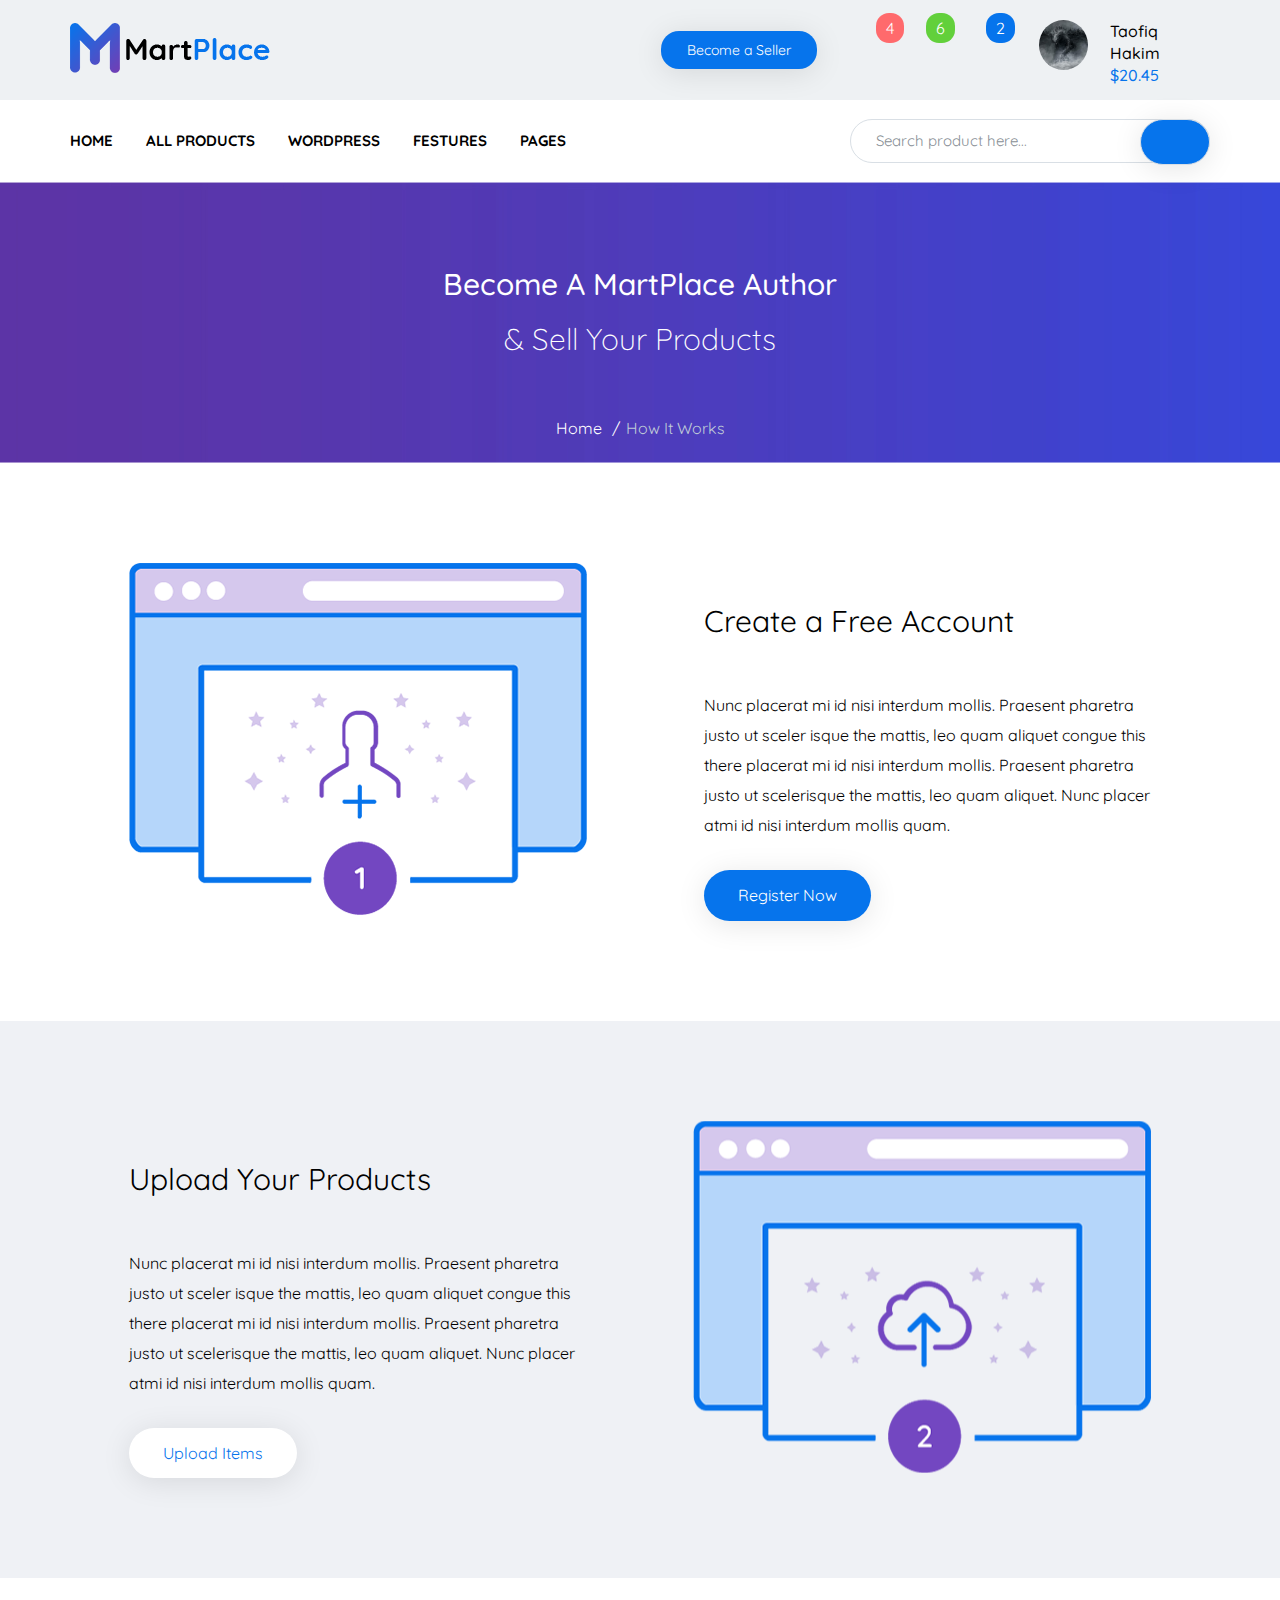
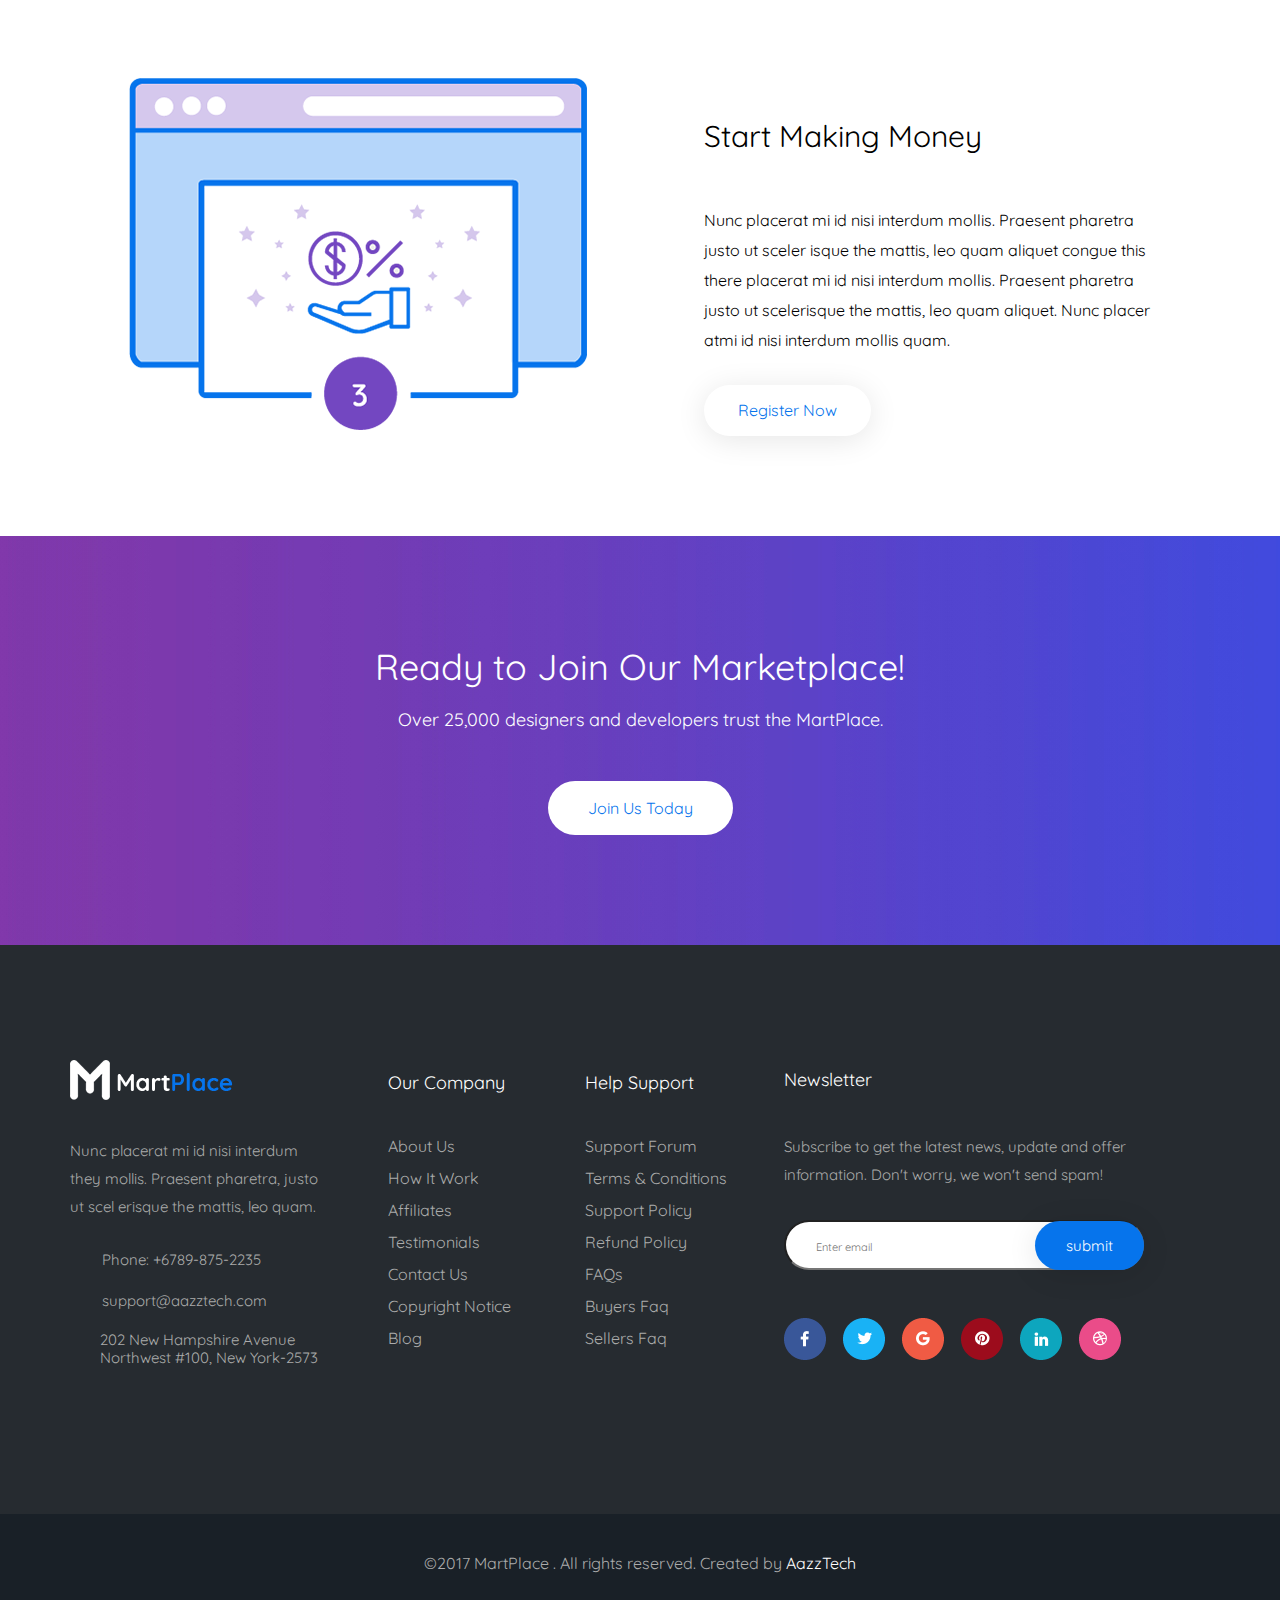
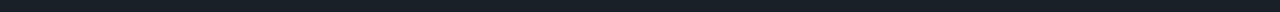
<file: works.html>
<!DOCTYPE html>
<html lang="en">

<head>
    <meta charset="UTF-8">
    <meta name="viewport" content="width=device-width, initial-scale=1.0">
    <title>Document</title>
    <link href="https://fonts.googleapis.com/css2?family=Quicksand:wght@300;400;500;700&display=swap" rel="stylesheet">
    <link rel="stylesheet" href="https://cdnjs.cloudflare.com/ajax/libs/font-awesome/4.7.0/css/font-awesome.min.css">
    <link rel="stylesheet" href="css/libs.min.css">
    <link rel="stylesheet" href="css/style.min.css">
</head>

<body>
    <div class="wrapper">
        <div class="content">
            <header class="header">
                <div id="button-up">
                    <i class="fa fa-chevron-up"></i>
                </div>
                <div class="header__top">
                    <div class="container">
                        <div class="header__top-inner">
                            <div class="header__logo">
                                <a href="#">
                                    <img src="images/logo.png" alt="">
                                </a>
                            </div>
                            <button class="seller__btn">
                                <a class="seller__btn-seller" href="#">Become a Seller</a>
                            </button>
                            <div class="user__slide"><svg class="lnr lnr-user">
                                    <use xlink:href="#lnr-user"></use>
                                </svg></div>


                            <div class="header__circles">

                                <div class="notifications__box circles__box">
                                    <div class="arrow"></div>
                                    <a class="header__circles alarm" href="#"><span>4</span><svg
                                            class="lnr__header lnr__alarm">
                                            <use xlink:href="#lnr-alarm"></use>
                                        </svg></a>
                                    <div class="notifications__menu circles__menu">
                                        <div class="notifications__wrapper">
                                            <div class="notifications__title">My Messages</div>
                                            <div href="#" class="notifications__view">View All</div>
                                        </div>
                                        <div class="notifications__item"><a href="#">
                                                <img class="notifications__item-img" src="images/content/theme.jpg"
                                                    alt="">
                                                <div class="notifications__info">
                                                    <div class="notifications__info-wrapper">
                                                        <div class="notifications__user">Anderson</div>
                                                        <div class="notifications__move">added to Favourite</div>
                                                    </div>
                                                    <div><a class="notifications__category" href="#">Marketify Coffee
                                                            Shop</a></div>
                                                    <div class="notifications__date">Just now</div>
                                                </div>
                                                <div class="notifications__icons"><svg
                                                        class="lnr lnr-heart notifications__lnr ">
                                                        <use xlink:href="#lnr-heart"></use>
                                                    </svg></div>
                                            </a>
                                        </div>

                                        <div class="notifications__item"><a href="#">
                                                <img class="notifications__item-img" src="images/content/theme.jpg"
                                                    alt="">
                                                <div class="notifications__info">
                                                    <div class="notifications__info-wrapper">
                                                        <div class="notifications__user">Michael Jorden</div>
                                                        <div class="notifications__move">commented
                                                            on</div>
                                                    </div>
                                                    <div><a class="notifications__category" href="#">MartPlace Extension
                                                            Bundle</a></div>
                                                    <div class="notifications__date">2 hours ago</div>
                                                </div>
                                                <div class="notifications__icons"><svg
                                                        class="lnr lnr-bubble notifications__lnr">
                                                        <use xlink:href="#lnr-bubble"></use>
                                                    </svg></div>
                                            </a>
                                        </div>

                                        <div class="notifications__item"><a href="#">
                                                <img class="notifications__item-img" src="images/content/theme.jpg"
                                                    alt="">
                                                <div class="notifications__info">
                                                    <div class="notifications__info-wrapper">
                                                        <div class="notifications__user">Anderson</div>
                                                        <div class="notifications__move">added to Favourite</div>
                                                    </div>
                                                    <div><a class="notifications__category" href="#">Marketify Coffee
                                                            Shop</a></div>
                                                    <div class="notifications__date">Just now</div>
                                                </div>
                                                <div class="notifications__icons"><svg
                                                        class="lnr lnr-basket notifications__lnr">
                                                        <use xlink:href="#lnr-cart"></use>
                                                    </svg></div>
                                            </a>
                                        </div>

                                        <div class="notifications__item"><a href="#">
                                                <img class="notifications__item-img" src="images/content/theme.jpg"
                                                    alt="">
                                                <div class="notifications__info">
                                                    <div class="notifications__info-wrapper">
                                                        <div class="notifications__user">Anderson</div>
                                                        <div class="notifications__move">added to Favourite</div>
                                                    </div>
                                                    <div><a class="notifications__category" href="#">Marketify Coffee
                                                            Shop</a></div>
                                                    <div class="notifications__date">Just now</div>
                                                </div>
                                                <div class="notifications__icons"><svg
                                                        class="lnr lnr-star notifications__lnr">
                                                        <use xlink:href="#lnr-star"></use>
                                                    </svg></div>
                                            </a>
                                        </div>


                                    </div>
                                </div>


                                <div class="messege__box circles__box">
                                    <div class="arrow"></div>
                                    <a class="header__circles messege" href="#"><span>6</span><svg
                                            class="lnr__header lnr__envelope">
                                            <use xlink:href="#lnr-envelope"></use>
                                        </svg></a>
                                    <div class="messege__menu circles__menu">
                                        <div class="messege__wrapper">
                                            <div class="messege__title">My Messages</div>
                                            <div href="#" class="messege__view">View All</div>
                                        </div>
                                        <a href="#" class="messege__item">
                                            <img class="messege__item-img" src="images/content/theme.jpg" alt="">
                                            <div class="messege__info">
                                                <div class="messege__info-user">Washim<svg
                                                        class="lnr__header lnr__envelope active">
                                                        <use xlink:href="#lnr-envelope"></use>
                                                    </svg></div>
                                                <div class="messege__info-text">Hello John Smith! Nunc placerat
                                                    id...</div>
                                            </div>
                                            <div class="messege__date active">Just now</div>
                                        </a>

                                        <a href="#" class="messege__item">
                                            <img class="messege__item-img" src="images/content/theme.jpg" alt="">
                                            <div class="messege__info">
                                                <div class="messege__info-user">Bulbul Ahmed<svg
                                                        class="lnr__header lnr__envelope active">
                                                        <use xlink:href="#lnr-envelope"></use>
                                                    </svg></div>
                                                <div class="messege__info-text">Hello John Smith! Nunc placerat
                                                    id...</div>
                                            </div>
                                            <div class="messege__date active">2 hours ago</div>
                                        </a>

                                        <a href="#" class="messege__item active feedback__messege">
                                            <img class="messege__item-img" src="images/content/theme.jpg" alt="">
                                            <div class="messege__info">
                                                <div class="messege__info-user">EchoTheme<svg
                                                        class="lnr__header lnr__envelope active">
                                                        <use xlink:href="#lnr-envelope"></use>
                                                    </svg></div>
                                                <div class="messege__info-text">Hello John Smith! Nunc placerat
                                                    id...</div>
                                            </div>
                                            <div class="messege__date active">Jul 16</div>
                                        </a>

                                        <a href="#" class="messege__item active">
                                            <img class="messege__item-img" src="images/content/theme.jpg" alt="">
                                            <div class="messege__info">
                                                <div class="messege__info-user">Washim<svg
                                                        class="lnr__header lnr__envelope active">
                                                        <use xlink:href="#lnr-envelope"></use>
                                                    </svg></div>
                                                <div class="messege__info-text">Hello John Smith! Nunc placerat
                                                    id...</div>
                                            </div>
                                            <div class="messege__date active">Just now</div>
                                        </a>

                                        <a href="#" class="messege__item active">
                                            <img class="messege__item-img" src="images/content/theme.jpg" alt="">
                                            <div class="messege__info">
                                                <div class="messege__info-user">Washim<svg
                                                        class="lnr__header lnr__envelope active">
                                                        <use xlink:href="#lnr-envelope"></use>
                                                    </svg></div>
                                                <div class="messege__info-text">Hello John Smith! Nunc placerat
                                                    id...</div>
                                            </div>
                                            <div class="messege__date active">Just now</div>
                                        </a>



                                    </div>
                                </div>


                                <div class="basket__box circles__box">
                                    <div class="arrow"></div>
                                    <a href="#"><span>2</span><svg class="lnr__header lnr-cart">
                                            <use xlink:href="#lnr-cart"></use>
                                        </svg></a>
                                    <div class="basket__menu">
                                        <a class="basket__item" href="#">
                                            <img class="basket__item-img" src="images/content/5.jpg" alt="">
                                            <div class="basket__item-info">
                                                <div class="basket__item-title">Finance and Consulting
                                                    Business Theme</div>
                                                <div class="basket__item-category">Wordpress</div>
                                            </div>
                                            <div class="basket__item-statistics">
                                                <button href="#" class="basket__del"><svg class="lnr lnr-prffil">
                                                        <use xlink:href="#lnr-trash"></use>
                                                    </svg></button>
                                                <div class="basket__prise">$60</div>
                                            </div>
                                        </a>

                                        <a class="basket__item" href="#">
                                            <img class="basket__item-img" src="images/content/5.jpg" alt="">
                                            <div class="basket__item-info">
                                                <div class="basket__item-title">Finance and Consulting
                                                    Business Theme</div>
                                                <div class="basket__item-category">Wordpress</div>
                                            </div>
                                            <div class="basket__item-statistics">
                                                <button href="#" class="basket__del"><svg class="lnr lnr-prffil">
                                                        <use xlink:href="#lnr-trash"></use>
                                                    </svg></button>
                                                <div class="basket__prise">$60</div>
                                            </div>
                                        </a>
                                        <div class="basket__menu-footer">
                                            <div class="basket__menu-total">Total:<div class="total">$80</div>
                                            </div>
                                        </div>
                                        <div class="basket__menu-btn">
                                            <button>Go to Cart</button>
                                            <button class="basket__checkout">Go to Checkout</button>
                                        </div>

                                    </div>
                                </div>
                            </div>

                            <div class="proffil__box circles__box">
                                <div class="header__proffil">
                                    <a class="pfifil__info-img" href="#"
                                        style="background-image: url(images/content/7.jpg)"></a>
                                    <div class="pffil__info">
                                        <a class="name">Taofiq Hakim</a>
                                        <div class="pffil__info-balans">$20.45</div>
                                    </div>
                                </div>
                                <div class="header__drop-down">
                                    <ul>
                                        <li><svg class="lnr lnr-proffil">
                                                <use xlink:href="#lnr-user"></use>
                                            </svg><a href="#">Profile Page</a></li>
                                        <li><svg class="lnr lnr-proffil">
                                                <use xlink:href="#lnr-home"></use>
                                            </svg><a href="#">Dashboard</a></li>
                                        <li><svg class="lnr lnr-proffil">
                                                <use xlink:href="#lnr-cog"></use>
                                            </svg><a href="#">Account Settings</a></li>
                                        <li><svg class="lnr lnr-proffil">
                                                <use xlink:href="#lnr-cart"></use>
                                            </svg><a href="#">Your Purchases</a></li>
                                        <li><svg class="lnr lnr-proffil">
                                                <use xlink:href="#lnr-heart"></use>
                                            </svg><a href="#">Your Favorites</a></li>
                                        <li><svg class="lnr lnr-proffil">
                                                <use xlink:href="#lnr-dice"></use>
                                            </svg><a href="#">Add Credits</a></li>
                                        <li><svg class="lnr lnr-proffil">
                                                <use xlink:href="#lnr-chart-bars"></use>
                                            </svg><a href="#">Sales Statements</a></li>
                                        <li><svg class="lnr lnr-proffil">
                                                <use xlink:href="#lnr-upload"></use>
                                            </svg><a href="#">Upload Item</a></li>
                                        <li><svg class="lnr lnr-proffil">
                                                <use xlink:href="#lnr-book"></use>
                                            </svg><a href="#">Edit Item</a></li>
                                        <li><svg class="lnr lnr-proffil">
                                                <use xlink:href="#lnr-briefcase"></use>
                                            </svg><a href="#">Withdrawals</a></li>
                                        <li><svg class="lnr lnr-proffil">
                                                <use xlink:href="#lnr-exit"></use>
                                            </svg><a href="#">Logout</a></li>
                                    </ul>
                                </div>
                            </div>
                        </div>
                    </div>
                </div>
            </header>

            <section class="header__menu">
                <div class="container">
                    <div class="header__inner">
                        <div class="header__burger">
                            <svg class="lnr lnr-text-align-justify">
                                <use xlink:href="#lnr-text-align-justify"></use>
                            </svg>
                        </div>
                        <nav class="header__nav">

                            <div class="home__box burger__menu">
                                <div class="home__box-title">HOME</div>
                                <div class="header__drop-down">
                                    <ul>
                                        <li><a href="#">Home One Multi User</a></li>
                                        <li><a href="#">Home Two Single User</a></li>
                                        <li><a href="#">Home Three Product</a></li>
                                    </ul>
                                </div>

                            </div>
                            <div class="products__box burger__menu">
                                <div class="products__box-title">all products</div>
                                <div class="header__drop-down">
                                    <ul>
                                        <li><a href="#">Recent Items</a></li>
                                        <li><a href="#">Popular Items</a></li>
                                        <li><a href="#">Featured Items</a></li>
                                        <li><a href="#">Free Templates</a></li>
                                        <li><a href="#">Follow Feed</a></li>
                                        <li><a href="#">Top Authors</a></li>
                                    </ul>
                                </div>
                            </div>
                            <div class="wordpress__box burger__menu">
                                <div class="wordpress__box-title">wordpress</div>
                                <div class="header__drop-down">
                                    <ul>
                                        <li><a href="#">Popular Items</a></li>
                                        <li><a href="#">Admin Templates</a></li>
                                        <li><a href="#">Blog / Magazine / News</a></li>
                                        <li><a href="#">Creative</a></li>
                                        <li><a href="#">Corporate Business</a></li>
                                        <li><a href="#">eCommerce</a></li>
                                        <li><a href="#">Entertainment</a></li>
                                        <li><a href="#">Landing Pages</a></li>
                                    </ul>
                                </div>
                            </div>
                            <div class="festures__box burger__menu">
                                <div class="festures__box-title">festures</div>
                                <div class="header__drop-down">
                                    <ul>
                                        <li><a href="#">Profile Page</a></li>
                                        <li><a href="#">Dashboard</a></li>
                                        <li><a href="#">Account Settings</a></li>
                                        <li><a href="#">Your Purchases</a></li>
                                        <li><a href="#">Your Favorites</a></li>
                                        <li><a href="#">Add Credits</a></li>
                                        <li><a href="#">Sales Statements</a></li>
                                        <li><a href="#">Upload Item</a></li>
                                        <li><a href="#">Edit Item</a></li>
                                        <li><a href="#">Withdrawals</a></li>
                                        <li><a href="#">Logout</a></li>
                                    </ul>
                                </div>
                            </div>
                            <div class="pages__box burger__menu">
                                <div class="pages__box-title">Pages</div>
                                <div class="header__drop-down">
                                    <form>
                                        <div class="page__inner">
                                            <div class="page__item">
                                                <div class="page__item-title">MartPlace Pages</div>
                                                <div class="page__item-ul">
                                                    <ul>
                                                        <li><a href="#">Home Page One</a></li>
                                                        <li><a href="#">Home Page Two</a></li>
                                                        <li><a href="#">Home Page Three</a></li>
                                                        <li><a href="#">Products Grid</a></li>
                                                        <li><a href="#">Products List</a></li>
                                                        <li><a href="#">Category Grid Sidebar</a></li>
                                                        <li><a href="#">Category List Sidebar</a></li>
                                                        <li><a href="#">Search Product</a></li>
                                                        <li><a href="#">Single Product V-1</a></li>
                                                        <li><a href="#">Single Product V-2</a></li>
                                                        <li><a href="#">Single Product V-3</a></li>
                                                    </ul>
                                                    <ul>
                                                        <li><a href="#">Single Comments</a></li>
                                                        <li><a href="#">Single Items Reviews</a></li>
                                                        <li><a href="#">Single Items Support</a></li>
                                                        <li><a href="#">Single Items FAQs</a></li>
                                                        <li><a href="#">Favorites Items</a></li>
                                                        <li><a href="#">Author Profile</a></li>
                                                        <li><a href="#">Author Items</a></li>
                                                        <li><a href="#">Customer Reviews</a></li>
                                                        <li><a href="#">Followers</a></li>
                                                        <li><a href="#">Following</a></li>
                                                        <li><a href="#">Product View Variations</a></li>
                                                    </ul>
                                                </div>
                                            </div>

                                            <div class="page__item">
                                                <div class="page__item-title">Dashboard</div>
                                                <div class="page__item-ul">
                                                    <ul>
                                                        <li><a href="#">Dashboard</a></li>
                                                        <li><a href="#">HAccount Settings</a></li>
                                                        <li><a href="#">Author Purchases</a></li>
                                                        <li><a href="#">Items Rating</a></li>
                                                        <li><a href="#">Add Credits</a></li>
                                                        <li><a href="#">Invoice</a></li>
                                                        <li><a href="#">Upload Item</a></li>
                                                        <li><a href="#">Search Product</a></li>
                                                        <li><a href="#">Edit Items</a></li>
                                                        <li><a href="#">SingWithdrawalslq</a></li>
                                                        <li><a href="#">Add Payment Method</a></li>
                                                    </ul>
                                                </div>
                                            </div>

                                            <div class="page__item">
                                                <div class="page__item-title">Others Pages</div>
                                                <div class="page__item-ul">
                                                    <ul>
                                                        <li><a href="#">Notifications</a></li>
                                                        <li><a href="#">Message Inbox</a></li>
                                                        <li><a href="#">Message Compose</a></li>
                                                        <li><a href="#">Shopping Cart</a></li>
                                                        <li><a href="#">Checkout</a></li>
                                                        <li><a href="#">Login</a></li>
                                                        <li><a href="#">Register</a></li>
                                                        <li><a href="#">Recovery Password</a></li>
                                                        <li><a href="#">Support Forum</a></li>
                                                        <li><a href="#">Forum Details</a></li>
                                                        <li><a href="#">How It Works</a></li>
                                                    </ul>
                                                    <ul>
                                                        <li><a href="#">About Us</a></li>
                                                        <li><a href="#">Pricing Plan</a></li>
                                                        <li><a href="#">Testimonials</a></li>
                                                        <li><a href="#">FAQs</a></li>
                                                        <li><a href="#">FAQs Details</a></li>
                                                        <li><a href="#">Affiliates</a></li>
                                                        <li><a href="#">Terms & Conditions</a></li>
                                                        <li><a href="#">Blog V-1</a></li>
                                                        <li><a href="#">Blog V-2</a></li>
                                                        <li><a href="#">Blog Details</a></li>
                                                        <li><a href="#">Contact Us</a></li>
                                                        <li><a href="#">Menu & Footer Variations</a></li>
                                                    </ul>
                                                </div>
                                            </div>

                                        </div>
                                    </form>
                                </div>
                            </div>
                        </nav>
                        <div class="search__inner-form">
                            <form>
                                <input type="text" placeholder="Search product here..." required>
                                <button type="submit"><svg class="magnifier lnr__magnifier">
                                        <use xlink:href="#lnr-magnifier"></use>
                                    </svg></button>
                            </form>
                        </div>
                    </div>
                </div>
            </section>
            <section class="search" style="background:url(images/search-bg.jpg);">
                <div class="container">
                    <div class="search__wrapper">
                        <div class="work__title">Become A MartPlace Author
                            <span>& Sell Your Products</span></div>
                        <div class="breadcrumbs">
                            <div class="breadcrumbs__inner">
                                <ul class="breadcrumbs__list">
                                    <li><a href="#">Home</a></li>
                                    <li><span href="#">How It Works</span></li>
                                </ul>
                            </div>
                        </div>
                    </div>
                </div>
            </section>
            <section class="work__create">
                <div class="container">
                    <div class="work__item work__item-create">
                        <div class="work__wrapper">
                            <div class="work__img" style="background-image: url(images/work1.png);"></div>
                            <div class="work__item-info">
                                <div class="work__item-title">Create a Free Account</div>
                                <div class="work__item-text">Nunc placerat mi id nisi interdum mollis. Praesent pharetra
                                    justo ut sceler isque the mattis, leo quam aliquet congue
                                    this there placerat mi id nisi interdum mollis. Praesent pharetra justo ut
                                    scelerisque the mattis, leo quam aliquet.
                                    Nunc placer atmi id nisi interdum mollis quam.</div>
                                <div class="work__item-btn">
                                    <a href="#">Register Now</a>
                                </div>
                            </div>
                        </div>
                    </div>

                </div>
            </section>
            <section class="work__upload">
                <div class="container">
                    <div class="work__item work__item-upload">
                        <div class="work__wrapper">
                            <div class="work__item-info">
                                <div class="work__item-title">Upload Your Products</div>
                                <div class="work__item-text">Nunc placerat mi id nisi interdum mollis. Praesent pharetra justo ut sceler isque the mattis, leo quam aliquet congue
                                this there placerat mi id nisi interdum mollis. Praesent pharetra justo ut scelerisque the mattis, leo quam aliquet.
                                Nunc placer atmi id nisi interdum mollis quam.</div>
                                <div class="work__item-btn">
                                    <a href="#">Upload Items</a>
                                </div>
                            </div>
                            <div class="work__img" style="background-image: url(images/work2.png);"></div>
                        </div>
                    </div>
                </div>
            </section>
            <section class="work__start">
                <div class="container">
                    <div class="work__item work__item-start">
                        <div class="work__wrapper">
                            <div class="work__img" style="background-image: url(images/work3.png);"></div>
                            <div class="work__item-info">
                                <div class="work__item-title">Start Making Money</div>
                                <div class="work__item-text">Nunc placerat mi id nisi interdum mollis. Praesent pharetra
                                    justo ut sceler isque the mattis, leo quam aliquet congue
                                    this there placerat mi id nisi interdum mollis. Praesent pharetra justo ut
                                    scelerisque the mattis, leo quam aliquet.
                                    Nunc placer atmi id nisi interdum mollis quam.</div>
                                <div class="work__item-btn">
                                    <a href="#">Register Now</a>
                                </div>
                            </div>
                        </div>
                    </div>
            
                </div>
            </section>
            <section class="ready-page" style="background: url(images/ready-bg.jpg);">
                <div class="container-fluid">
                    <div class="ready__inner">
                        <div class="ready__inner-title">Ready to Join Our Marketplace!</div>
                        <div class="ready__inner-subtitle">Over 25,000 designers and developers trust the MartPlace.
                        </div>
                        <div class="ready__inner-btn">
                            <a href="#">Join Us Today</a>
                        </div>
                    </div>
                </div>
            </section>
        </div>

        <section class="footer" style="background-color: #262b30;">
            <div class="container-fluid">
                <div class="footer__content">
        
                    <div class="footer__col">
                        <img src="images/footer__logo.png" class="footer__col-logo">
                        <div class="footer__col-subtitle">Nunc placerat mi id nisi interdum they mollis. Praesent
                            pharetra,
                            justo ut scel erisque the mattis, leo quam.</div>
                        <a class="footer__col-phone" href="tel:+67898752235"><svg class="footer__lnr lnr__phone">
                                <use xlink:href="#lnr-phone-handset"></use>
                            </svg>Phone: +6789-875-2235</a>
        
                        <a href="#" class="footer__col-massege"><svg class="footer__lnr footer__lnr">
                                <use xlink:href="#lnr-envelope"></use>
                            </svg>support@aazztech.com</a>
        
                        <a href="#" class="footer__col-map"><svg class="footer__lnr lnr__footer-map">
                                <use xlink:href="#lnr-map-marker"></use>
                            </svg>202 New Hampshire Avenue
                            Northwest #100, New York-2573</a>
                    </div>
        
                    <div class="footer__col">
                        <div class="footer__col-title">Our Company</div>
                        <div class="footer__col-list">
                            <ul>
                                <li><a href="#">About Us</a></li>
                                <li><a href="#">How It Work</a></li>
                                <li><a href="#">Affiliates</a></li>
                                <li><a href="#">Testimonials</a></li>
                                <li><a href="#">Contact Us</a></li>
                                <li><a href="#">Copyright Notice</a></li>
                                <li><a href="#">Blog</a></li>
                            </ul>
                        </div>
                    </div>
        
                    <div class="footer__col">
                        <div class="footer__col-title">Help Support</div>
                        <div class="footer__col-list">
                            <ul>
                                <li><a href="#">Support Forum</a></li>
                                <li><a href="#">Terms & Conditions</a></li>
                                <li><a href="#">Support Policy</a></li>
                                <li><a href="#">Refund Policy</a></li>
                                <li><a href="#">FAQs</a></li>
                                <li><a href="#">Buyers Faq</a></li>
                                <li><a href="#">Sellers Faq</a></li>
                            </ul>
                        </div>
                    </div>
        
                    <div class="footer__newsletter">
                        <div class="footer__newsletter-title">Newsletter</div>
                        <div class="footer__newsletter-subtitle">Subscribe to get the latest news, update and offer
                            information. Don't worry, we won't send spam!</div>
                        <div class="footer__newsletter-submit">
                            <input type="text" placeholder="Enter email"><button class="footer__btn">submit</button>
                        </div>
                        <ul class="footer__social-link">
                            <li><a class="link-facebook" href="#"></a></li>
                            <li><a class="link-twitter" href="#"></a></li>
                            <li><a class="link-google" href="#"></a></li>
                            <li><a class="link-pinterest" href="#"></a></li>
                            <li><a class="link-linledin" href="#"></a></li>
                            <li><a class="link-bs" href="#"></a></li>
                        </ul>
                    </div>
                </div>
            </div>
        
            <div class="footer__copy">
                <div class="container-fluid">
                    <div class="footer__copy-inner">
                        <div class="footer__copy-text">©2017 <span>MartPlace</span> . All rights reserved. Created
                            by <a href="#">AazzTech</a>
                        </div>
                    </div>
                </div>
            </div>
        
        </section>
    </div>

    <script src="https://cdn.linearicons.com/free/1.0.0/svgembedder.min.js"></script>
    <script src="https://ajax.googleapis.com/ajax/libs/jquery/3.5.1/jquery.min.js"></script>
    <script src="js/libs.min.js"></script>
    <script src="js/main.js"></script>
</body>

</html>
</file>
<file: css/style.min.css>
html{-webkit-box-sizing:border-box;box-sizing:border-box}*,*::before,*::after{-webkit-box-sizing:inherit;box-sizing:inherit}html,body{height:100%}a{display:inline-block;text-decoration:none;cursor:pointer}h1,h2,h3,h4,h5,h6{margin:0}p{margin:0}button{cursor:pointer;-webkit-box-shadow:0px 4px 30px 0px rgba(0,0,0,0.1);box-shadow:0px 4px 30px 0px rgba(0,0,0,0.1)}ul,li{margin:0;padding:0;list-style:none}body{font-family:"Quicksand", sans-serif;font-size:16px;font-weight:400}.wrapper{display:-webkit-box;display:-ms-flexbox;display:flex;-webkit-box-orient:vertical;-webkit-box-direction:normal;-ms-flex-direction:column;flex-direction:column;min-height:100%}.content{-webkit-box-flex:1;-ms-flex:1 0 auto;flex:1 0 auto}.footer{-webkit-box-flex:0;-ms-flex:0 0 auto;flex:0 0 auto}.container{max-width:1170px;margin:0 auto;padding:0 15px}.container-fluid{max-width:100%;margin:0 auto;padding:0 30px}@media (max-width: 720px){.container-fluid{padding:0 15px}}.breadcrumbs{padding-bottom:26px}.breadcrumbs__list li{display:inline-block;position:relative}.breadcrumbs__list li+li{padding-left:20px}.breadcrumbs__list li+li::before{content:"/";position:absolute;left:6px;color:#fff}.breadcrumbs__list li:last-child a,.breadcrumbs__list li:last-child span{color:#bfcad7}.breadcrumbs__list a{color:#fff}.lnr{display:inline-block;fill:currentColor;width:2em;height:1em;vertical-align:-0.05em}.lnr-cart{color:#0674ec;font-size:16px}.lnr-heart{color:#7347c1;font-size:16px}.lnr-bubble{font-size:16px}#button-up{display:none;position:fixed;right:20px;bottom:100px;color:#0674ec;text-align:center;font-size:30px;padding:15px;-webkit-transition:0.3s;-o-transition:0.3s;transition:0.3s;z-index:100}#button-up:hover{cursor:pointer;-webkit-transition:0.3s;-o-transition:0.3s;transition:0.3s}.header__top{background-color:#eef1f3;width:100%}.notifications__box--off{display:none}.notifications__box--on{display:block}.messege__box--off{display:none}.messege__box--on{display:block}.proffil__box--off{display:none}.proffil__box--on{display:block}.header__logo.active{position:absolute;margin-left:-300px;overflow:hidden}.seller__btn{margin-left:auto;outline:none;cursor:pointer;border-radius:18px;border:none;background-color:#0674ec}.seller__btn-seller{color:#ffffff;font-size:14px;font-weight:400;padding:10px 20px}.header__top-inner{max-height:100px;-webkit-box-align:center;-ms-flex-align:center;align-items:center;display:-webkit-box;display:-ms-flexbox;display:flex;-webkit-box-pack:justify;-ms-flex-pack:justify;justify-content:space-between}.user__slide{position:absolute;top:25px;right:20px;display:none}.user__slide .lnr{display:inline-block;fill:currentColor;width:1em;height:1em;vertical-align:-0.05em}.user__slide .lnr-user{color:#555;font-size:50px}.proffil__box{position:relative;height:100px}.proffil__box:hover .header__drop-down{overflow:hidden;height:auto;border-top:1px solid #0674ec;padding:20px;right:0px}.proffil__box:hover .header__proffil:before{display:block}.header__proffil{max-width:171px;width:100%;padding-top:20px;display:-webkit-box;display:-ms-flexbox;display:flex}.header__proffil:before{-webkit-transition:all 0.5s;-o-transition:all 0.5s;transition:all 0.5s;display:none;content:"";top:81px;right:16px;background-image:url(../images/icons/arrow-top.png);background-position:center;background-repeat:no-repeat;background-size:cover;height:40px;width:20px;position:absolute}.header__circles.active{margin-top:0px !important}.header__proffil.active{max-width:171px;width:100%;margin-top:0px !important}.header__drop-down{position:relative;-webkit-transition:all 0.3s;-o-transition:all 0.3s;transition:all 0.3s;overflow:hidden;height:0;border-top:0px solid #0674ec;position:absolute;top:100px;z-index:10;background-color:#fff;padding:0px 20px;width:270px}.header__drop-down li{padding:13px 10px}.header__drop-down li:hover{background-color:#0674ec}.header__drop-down li:hover .lnr-proffil{color:#fff}.header__drop-down li:hover a{color:#fff}.header__drop-down a{color:#54667a;padding-left:16px;font-weight:400}.pfifil__info-img{margin-right:22px;border-radius:50%;background-repeat:no-repeat;background-size:cover;background-position:center;height:50px;width:50px}.lnr{display:inline-block;fill:currentColor;width:1em;height:1em;vertical-align:-0.05em}.lnr-prffil{color:#54667a;font-size:18px}.header__circles{display:-webkit-box;display:-ms-flexbox;display:flex;position:relative}.header__circles-messege{margin:0px 33px 0px 31px;top:-4px}.header__circles .lnr__alarm{color:#555;font-size:20px}.header__circles .lnr-cart{color:#555;font-size:20px}.header__circles .lnr__envelope{color:#555;font-size:20px}.basket__box{padding-right:48px;padding-left:33px;margin-top:40px;height:60px;position:relative;position:relative}.basket__box:hover .basket__menu{overflow:hidden;height:auto;border-top:1px solid #0674ec;padding:40px 0px 0px 0px}.basket__box:hover .arrow:before{display:block}.basket__box span{position:absolute;top:-27px;right:24px;color:#fff;padding:6px 10px;background-color:#0674ec;border-radius:13px}.basket__box .basket__menu{display:block;-webkit-transition:all 0.5s;-o-transition:all 0.5s;transition:all 0.5s;overflow:hidden;height:0;-webkit-box-shadow:0px 5px 40px 0 rgba(82,85,90,0.2);box-shadow:0px 5px 40px 0 rgba(82,85,90,0.2);z-index:1;border-top:0px solid #0674ec;width:400px;top:60px;right:-45px;position:absolute;padding:0px 0px;background-color:#fff}.basket__box .basket__menu .basket__item{padding-top:27px;display:-webkit-box;display:-ms-flexbox;display:flex;border-bottom:1px solid #e8ebf0;padding-right:24px;padding-left:24px;padding-bottom:26px}.basket__box .basket__menu .basket__item-img{min-height:70px;max-width:80px;width:100%}.basket__box .basket__menu .basket__item-info{margin-right:40px;margin-left:15px}.basket__box .basket__menu .basket__item-title{width:174px;color:black;line-height:22px;margin-bottom:17px}.basket__box .basket__menu .basket__item-category{padding-left:20px;color:#7347c1;position:relative}.basket__box .basket__menu .basket__item-category::before{position:absolute;top:1px;left:0;content:"";width:16px;height:16px;background-image:url(../images/icons/wordpress.png);background-position:center;background-repeat:no-repeat;background-size:cover}.basket__box .basket__menu .basket__item-statistics{-webkit-box-align:center;-ms-flex-align:center;align-items:center}.basket__box .basket__menu .basket__item-statistics button{margin-left:5px;margin-bottom:10px;border:none;outline:none;border-radius:50%;padding:8px 9px}.basket__box .basket__menu .basket__item-statistics .basket__prise{font-weight:500;padding:6px 10px;border-radius:15px;background-color:#e6f1fd;color:#0674ec;border:none}.arrow:before{-webkit-transition:all 0.5s;-o-transition:all 0.5s;transition:all 0.5s;display:none;content:"";top:41px;right:45px;background-image:url(../images/icons/arrow-top.png);background-position:center;background-repeat:no-repeat;background-size:cover;height:40px;width:20px;position:absolute}.basket__menu-footer{display:-webkit-box;display:-ms-flexbox;display:flex;-webkit-box-pack:end;-ms-flex-pack:end;justify-content:flex-end}.basket__menu-footer .basket__menu-total{font-size:18px;font-weight:500;color:black;padding-top:22px;padding-bottom:30px}.basket__menu-footer .basket__menu-total .total{padding-left:10px;padding-right:24px;display:inline-block}.basket__menu-btn{text-align:center}.basket__menu-btn button{outline:none;border:none;margin-right:-2px;margin-left:-2px;padding-top:25px;padding-bottom:25px;max-width:200px;width:100%;background-color:#0674ec;color:#fff}.basket__menu-btn .basket__checkout{background-color:#7347c1}.messege__box{padding-left:31px;margin-top:40px;height:60px;position:relative}.messege__box span{position:absolute;top:-27px;right:-17px;color:#fff;padding:6px 10px;background-color:#62d03b;border-radius:13px}.messege__box .arrow:before{right:0}.messege__box:hover .messege__menu{overflow:hidden;height:auto;border-top:1px solid #0674ec;padding:20px 0px 0px 0px}.messege__box:hover .arrow:before{display:block}.messege__menu{-webkit-box-shadow:0px 5px 40px 0 rgba(82,85,90,0.2);box-shadow:0px 5px 40px 0 rgba(82,85,90,0.2);top:60px;right:-30px;position:absolute;overflow:hidden;z-index:1;height:0;border-top:0px solid #0674ec;width:370px;background-color:#fff;-webkit-transition:0.5s;-o-transition:0.5s;transition:0.5s}.messege__menu .messege__wrapper{display:-webkit-box;display:-ms-flexbox;display:flex;-webkit-box-pack:justify;-ms-flex-pack:justify;justify-content:space-between;padding:27px 25px 36px 25px}.messege__menu .messege__wrapper .messege__title{font-size:18px;font-weight:500;color:black}.messege__menu .messege__wrapper .messege__view{font-size:15px}.messege__menu .messege__wrapper .messege__view:hover{color:#0674ec}.messege__item{height:80px;max-width:370px;width:100%;display:-webkit-box;display:-ms-flexbox;display:flex;padding:20px 25px 17px 25px;border-top:1px solid #e8ebf0}.messege__item-img{margin-right:14px;border-radius:50%;width:40px;height:40px;background-position:center;background-repeat:no-repeat;background-size:cover}.messege__item .messege__info{max-width:183px;width:100%}.messege__item .messege__info-user{color:black;font-weight:500;line-height:20px}.messege__item .messege__info-user .lnr__envelope{color:#0674ec;font-size:15px}.messege__item .messege__info-user .lnr__header{display:inline-block;fill:currentColor;width:3em;height:1em;vertical-align:-0.05em}.messege__item .messege__info-text{line-height:2px;width:240px;margin-top:15px;font-size:14px;color:#555}.messege__item .messege__date{max-width:90px;height:11px;line-height:17px;width:100%;font-size:14px;color:#0674ec}.messege__item.active .messege__date{color:#555}.messege__item.active .lnr__envelope{font-size:0px}.feedback__messege{position:relative}.feedback__messege::after{position:absolute;left:179px;top:23px;content:"";width:16px;height:12px;background-image:url(../images/icons/Reply.png);background-position:center;background-repeat:no-repeat;background-size:cover}.notifications__box{padding-left:50px;margin-top:40px;height:60px;position:relative}.notifications__box span{position:absolute;top:-27px;right:-17px;color:#fff;padding:6px 10px;background-color:#ff6a6c;border-radius:13px}.notifications__box .arrow:before{right:0px}.notifications__box:hover .notifications__menu{overflow:hidden;height:auto;border-top:1px solid #0674ec;padding:25px 25px 15px 25px}.notifications__box:hover .arrow:before{display:block}.notifications__menu{-webkit-transition:all 0.5s;-o-transition:all 0.5s;transition:all 0.5s;padding:0px 0px 0px 0px;-webkit-box-shadow:0px 5px 40px 0 rgba(82,85,90,0.2);box-shadow:0px 5px 40px 0 rgba(82,85,90,0.2);top:60px;left:20px;position:absolute;overflow:hidden;z-index:1;height:0;border-top:0px solid #0674ec;width:370px;background-color:#fff}.notifications__menu .notifications__wrapper{margin-bottom:20px;display:-webkit-box;display:-ms-flexbox;display:flex;-webkit-box-pack:justify;-ms-flex-pack:justify;justify-content:space-between}.notifications__menu .notifications__wrapper .notifications__title{font-size:18px;font-weight:500;color:black}.notifications__menu .notifications__wrapper .notifications__view{font-size:15px}.notifications__menu .notifications__wrapper .notifications__view:hover{color:#0674ec}.notifications__item{margin-bottom:17px;padding-top:20px;border-top:1px solid #e8ebf0;-webkit-box-align:center;-ms-flex-align:center;align-items:center;max-width:320px;width:100%;display:-webkit-box;display:-ms-flexbox;display:flex}.notifications__item-img{margin-right:13px;border-radius:50%;width:40px;height:40px;background-position:center;background-repeat:no-repeat;background-size:cover}.notifications__item .notifications__info-wrapper{display:-webkit-box;display:-ms-flexbox;display:flex}.notifications__item .notifications__info-wrapper .notifications__user{font-size:15px;margin-right:5px;line-height:20px;color:black;font-weight:500}.notifications__item .notifications__info-wrapper .notifications__move{color:#555;font-size:15px;line-height:19px}.notifications__info{max-width:224px;width:100%}.notifications__category{color:#0674ec;font-size:15px}.notifications__date{font-size:14px}.notifications__icons{margin-left:10px;font-size:25px}.notifications__icons .notifications__lnr{border-radius:50%;padding-top:6px;padding-bottom:6px}.notifications__icons .lnr-heart{background-color:#e6f1fd;color:#0674ec;font-size:25px}.notifications__icons .lnr-basket{color:#ff7375;background-color:#fff0f0}.notifications__icons .lnr-bubble{font-size:25px;color:#7347c1;background-color:#f1ecf9}.notifications__icons .lnr-star{background-color:#effaeb;color:#6bd346}.lnr__header{display:inline-block;fill:currentColor;width:1em;height:1em;vertical-align:-0.05em}.pffil__info{color:black;font-weight:500;cursor:pointer;line-height:22px}.pffil__info-balans{color:#0674ec}.header__inner{-webkit-box-align:center;-ms-flex-align:center;align-items:center;display:-webkit-box;display:-ms-flexbox;display:flex;-webkit-box-pack:justify;-ms-flex-pack:justify;justify-content:space-between;margin:0;height:82px}.header__inner .lnr{display:inline-block;fill:currentColor;width:1em;height:1em;vertical-align:-0.05em}.header__inner .lnr-text-align-justify{color:#0f52ba;font-size:40px}.header__inner .header__burger{display:none}.header__nav{display:-webkit-box;display:-ms-flexbox;display:flex;-webkit-box-pack:justify;-ms-flex-pack:justify;justify-content:space-between;font-size:15px;font-weight:700;text-transform:uppercase}.home__box{height:50px;margin-top:31px;padding-right:33px;position:relative}.home__box:hover .header__drop-down{overflow:hidden;height:auto;border-top:1px solid #0674ec;padding:20px}.home__box-title{cursor:pointer;-webkit-transition:all 0.3s;-o-transition:all 0.3s;transition:all 0.3s;color:black}.home__box-title:hover{color:#0674ec}.home__box .header__drop-down{position:absolute;top:50px;margin-left:32px;left:-32px}.products__box{height:50px;margin-top:31px;padding-right:33px;position:relative}.products__box:hover .header__drop-down{overflow:hidden;height:auto;border-top:1px solid #0674ec;padding:20px;outline:none}.products__box-title{cursor:pointer;-webkit-transition:all 0.3s;-o-transition:all 0.3s;transition:all 0.3s;color:black}.products__box-title:hover{color:#0674ec}.products__box .header__drop-down{position:absolute;top:50px;left:0}.wordpress__box{height:50px;margin-top:31px;padding-right:33px;position:relative}.wordpress__box:hover .header__drop-down{overflow:hidden;height:auto;border-top:1px solid #0674ec;padding:20px}.wordpress__box-title{cursor:pointer;-webkit-transition:all 0.5s;-o-transition:all 0.5s;transition:all 0.5s;color:black}.wordpress__box-title:hover{color:#0674ec}.wordpress__box .header__drop-down{-webkit-transition:all 0.5s;-o-transition:all 0.5s;transition:all 0.5s;position:absolute;top:50px;left:0}.pages__box{height:50px;margin-top:31px;padding-right:33px;position:relative}.pages__box:hover .header__drop-down{height:auto;border-top:1px solid #0674ec;padding:20px}.pages__box-title{cursor:pointer;-webkit-transition:all 0.3s;-o-transition:all 0.3s;transition:all 0.3s;color:black}.pages__box-title:hover{color:#0674ec}.pages__box .header__drop-down{max-width:1140px;min-width:940px;width:100% !important;position:absolute;top:50px;left:-450px}.pages__box .page__inner{display:-webkit-box;display:-ms-flexbox;display:flex}.pages__box .page__item{margin-right:45px}.pages__box .page__item-title{padding-left:16px;font-size:16px;font-weight:700;padding-bottom:20px}.pages__box .page__item-ul{display:-webkit-box;display:-ms-flexbox;display:flex;padding-top:30px;border-top:1px solid #e8ebf0}.pages__box .page__item-ul li{padding-left:0px}.pages__box .page__item-ul li a{font-weight:400}.festures__box{height:50px;margin-top:31px;padding-right:33px;position:relative}.festures__box:hover .header__drop-down{overflow:hidden;height:auto;border-top:1px solid #0674ec;padding:20px}.festures__box-title{cursor:pointer;-webkit-transition:all 0.3s;-o-transition:all 0.3s;transition:all 0.3s;color:black}.festures__box-title:hover{color:#0674ec}.festures__box .header__drop-down{-webkit-transition:all 0.5s;-o-transition:all 0.5s;transition:all 0.5s;position:absolute;top:50px;left:0}.search__inner-form{max-width:360px;width:100%;position:relative}.search__inner-form input{font-size:15px;font-weight:400;border-radius:23px;display:block;width:100%;padding:12px 25px;border:1px solid #d9dfe5;outline:none}.search__inner-form input::-webkit-input-placeholder{color:#898f96}.search__inner-form input::-moz-placeholder{color:#898f96}.search__inner-form input:-ms-input-placeholder{color:#898f96}.search__inner-form input::-ms-input-placeholder{color:#898f96}.search__inner-form input::placeholder{color:#898f96}.search__inner-form button{outline:none;cursor:pointer;position:absolute;top:0;right:0;max-width:70px;width:100%;height:46px;border-radius:23px;background-color:#0674ec;border:1px solid #d9dfe5}.magnifier{display:inline-block;fill:currentColor;width:1em;height:1em;vertical-align:-0.05em}.lnr__magnifier{color:#fff;font-size:15px}.create__content{padding-top:188px;padding-bottom:70px;color:#fff;margin:0 auto;text-align:center}.create__content .create__title{font-weight:400;font-size:60px}.create__content .create__title span{display:block;font-weight:700;color:#fff}.create__content .create__text{font-size:20px;font-weight:500}.create{background-image:url(../images/create-bg.jpg);background-position:center;background-repeat:no-repeat;background-size:cover;min-height:726px;margin-bottom:165px}.create__btn{text-align:center;margin-bottom:167px}.create__btn a{cursor:pointer;outline:none;font-size:16px;font-weight:400;background:none;-webkit-box-shadow:0 4px 30px rgba(0,0,0,0.1);box-shadow:0 4px 30px rgba(0,0,0,0.1);border-radius:28px;border:1px solid #fff;padding:21px 32px;color:#fff}.create__btn-all{margin-right:62px}.create__btn button:hover{background-color:#fff;color:#2a4dd0;border-color:#2a4dd0}.create__box{position:relative}.create__search{position:absolute}.one{width:100%;max-width:1080px;height:135px;border-radius:6px;background-color:#ffffff;opacity:0.5;z-index:1;top:-32px;left:21px}.two{z-index:2;max-width:1110px;width:100%;height:135px;border-radius:6px;background-color:#ffffff;opacity:0.5;top:-17px;left:10px}.three{z-index:3;-webkit-box-shadow:0 4px 20px rgba(0,0,0,0.08);box-shadow:0 4px 20px rgba(0,0,0,0.08);padding:0px 40px;background-color:#fff;display:-webkit-box;display:-ms-flexbox;display:flex;-webkit-box-align:center;-ms-flex-align:center;align-items:center;max-width:1140px;width:100%;height:163px;border:1px solid #d9dfe5;border-radius:6px}.three .create__category{max-width:1063px;width:100%;text-align:center;display:-webkit-box;display:-ms-flexbox;display:flex;-webkit-box-pack:center;-ms-flex-pack:center;justify-content:center;height:56px;outline:none;background-color:#fff}.three .create__category input{outline:none;border:1px solid #d9dfe5;outline:none;padding:18px 20px;max-width:615px;width:100%}.three .create__category .styled-select{position:relative}.three .create__category .styled-select .create__chevron{top:20px;right:13px;position:absolute;display:inline-block;fill:currentColor;width:1em;height:1em;vertical-align:-0.05em}.three .create__category .styled-select .lnr-chevron{color:#555;font-size:12px}.three .create__category .create__search-search{width:225px;cursor:pointer;outline:none;color:#fff;background-color:#0674ec;border:1px solid #b3b3b3}.three .create__category .create__search-search:hover{background-color:#fff;color:#0674ec;border-color:#0674ec}.create__category .create__drop-down{max-width:220px;width:100%}.create__category .create__drop-down .jq-selectbox__select{height:56px;padding:10px 24px 0 10px;border:1px solid #d9dfe5;border-bottom-color:none;border-radius:0;background:transparent;-webkit-box-shadow:none;box-shadow:none;font:14px/32px "Quicksand", sans-serif;color:#333;text-shadow:none;cursor:pointer;outline:none}.create__category .create__drop-down{min-width:220px;width:100%}.create__category .jq-selectbox__trigger{top:0;right:0;width:34px;height:100%;border-left:none}.create__category .jq-selectbox__trigger-arrow{display:none}.create__info-item{margin-bottom:121px;display:-webkit-box;display:-ms-flexbox;display:flex;-webkit-box-pack:justify;-ms-flex-pack:justify;justify-content:space-between}.create__info-inner{cursor:pointer;text-align:center;max-width:433px;max-height:475px;width:100%;-webkit-transition:all 0.3s;-o-transition:all 0.3s;transition:all 0.3s}.create__info-inner .info__two{margin-top:41px}.create__info-inner img{margin-top:45px}.create__info-inner .create__info-title{margin-top:35px;color:black;font-size:24px;font-weight:400}.create__info-inner .create__info-subtitle{letter-spacing:1px;color:black;text-align:center;font-size:17px;font-weight:400;padding:29px 35px 49px 35px;line-height:30px}.create__info-inner:hover{-webkit-box-shadow:0 2px 50px rgba(0,0,0,0.08);box-shadow:0 2px 50px rgba(0,0,0,0.08)}.featured{background-color:#eef1f3}.featured__top{padding:120px 0px}.featured__top-wrapper{position:relative;-webkit-box-align:center;-ms-flex-align:center;align-items:center;max-width:1140px;width:100%;height:110px;display:-webkit-box;display:-ms-flexbox;display:flex;-webkit-box-pack:justify;-ms-flex-pack:justify;justify-content:space-between;margin:0 auto;background-color:#fff}.featured__top-wrapper .featured__top-title{font-size:30px;color:black;margin:40px 30px 40px 30px}.featured__top-wrapper .featured__top-btn{margin-right:30px;content:"";display:block;width:110px;height:45px;border-radius:23px;background-color:#7347c1;position:relative}.featured__left{cursor:pointer;top:14px;left:20px;position:absolute;display:inline-block;fill:currentColor;width:1em;height:1em;vertical-align:-0.05em}.featured__right{cursor:pointer;top:14px;right:20px;position:absolute;display:inline-block;fill:currentColor;width:1em;height:1em;vertical-align:-0.05em}.featured__chevron{color:#fff;font-size:14px}.featured__slider-item{margin:0 auto;display:-webkit-box !important;display:-ms-flexbox !important;display:flex !important;-ms-flex-pack:distribute;justify-content:space-around;position:relative;margin-top:51px;max-width:1140px;width:100%}.featured__slider-item .featured__slier-img{position:relative;margin:0 auto;display:block}.featured__slider-item .featured__slier-img img{left:0;position:absolute;top:0;display:block;max-width:555px;width:100%}.featured__slider-item .featured__slider-btn{text-align:center;max-width:555px;display:none;width:100%;position:absolute;top:50%;-webkit-transform:translateY(-50%);-ms-transform:translateY(-50%);transform:translateY(-50%)}.featured__slider-item .featured__slider-btn button{background:none;padding:17px 28px;border-radius:23px;color:#fff;border:1px solid #fff;-webkit-transition:all 0.3s;-o-transition:all 0.3s;transition:all 0.3s;cursor:pointer;outline:none}.featured__slider-item .featured__slider-btn .info{margin-right:10px}.featured__slider-item .featured__slider-btn .demo{margin-left:10px}.featured__slider-item .featured__slider-btn button:hover{background-color:#fff;border:#0674ec;color:#0674ec}.featured__slider-item .featured__info{padding:50px 60px 24px 50px;max-width:586px;width:100%;height:450px;background-color:#fff}.featured__slider-item .featured__info-title{font-size:24px;font-weight:500;color:black}.featured__slider-item .featured__info-subtitle{-webkit-box-align:center;-ms-flex-align:center;align-items:center;margin-top:15px;margin-bottom:26px;display:-webkit-box;display:-ms-flexbox;display:flex;-webkit-box-pack:start;-ms-flex-pack:start;justify-content:flex-start;border-radius:50%;background-position:center;background-repeat:no-repeat;background-size:cover;max-width:30px;height:30px}.featured__slider-item .featured__info-subtitle .featured__info-user{cursor:pointer;margin-left:39px;margin-right:54px}.featured__slider-item .featured__info-subtitle .featured__info-category{cursor:pointer;padding-left:25px;position:relative}.featured__slider-item .featured__info-subtitle .featured__info-category::before{position:absolute;top:1px;left:0;content:"";width:16px;height:16px;background-image:url(../images/icons/wordpress.png);background-position:center;background-repeat:no-repeat;background-size:cover}.featured__slider-item .featured__info .featured__info-text{max-width:472px;width:100%;color:#555555;line-height:30px;line-height:25px;margin-bottom:25px}.featured__slider-item .featured__info .featured__info-subcategoryt{margin-bottom:44px}.featured__slider-item .featured__info .featured__info-subcategoryt button{color:#555555;cursor:pointer;outline:none;padding:6px 20px;margin-right:7px;border-radius:16px;background-color:#f1f3f6;border:none;-webkit-transition:all 0.3s;-o-transition:all 0.3s;transition:all 0.3s}.featured__slider-item .featured__info .featured__info-subcategoryt button:hover{background-color:#0674ec;color:#fff}.featured__slider-item .featured__info .featured__footer{margin:0 auto;display:-webkit-box;display:-ms-flexbox;display:flex;-webkit-box-pack:start;-ms-flex-pack:start;justify-content:flex-start;-webkit-box-align:center;-ms-flex-align:center;align-items:center;border-top:1px solid #ececec;padding-top:23px;padding-bottom:20px}.featured__slider-item .featured__info .featured__footer-value{cursor:pointer;padding:6px 10px;background-color:#0674ec;color:#fff;border-radius:13px;margin-right:19px}.featured__slider-item .featured__info .featured__footer-like{margin-right:19px}.featured__slider-item .featured__info .featured__footer-like span{color:#555}.featured__slider-item .featured__info .featured__footer-basket{margin-left:0}.featured__slider-item .featured__info .featured__footer-basket span{color:#0674ec}.featured__slider-item .featured__info .featured__footer .lnr__cart{font-size:15px;color:#0674ec}.featured__slider-item .featured__info .featured__footer .featured__like{color:#7347c1;font-size:15px}.featured__stras{padding-bottom:13px;-webkit-box-align:center;-ms-flex-align:center;align-items:center;margin-left:80px}.featured__stras .featured__footer-stars{cursor:pointer;position:absolute}.featured__lnr{display:inline-block;fill:currentColor;width:1em;height:1em;vertical-align:-0.05em}.featured__slider-img:hover+.featured__slider-btn{display:block}.featured__slider-btn:hover{display:block}.release{padding:120px 0;background-color:#f6f7fb}.filter__category{position:absolute;left:-90px;top:-9px;outline:none}.release__wrapper{margin:0 auto;margin-bottom:30px;max-width:1140px;width:100%;display:-webkit-box;display:-ms-flexbox;display:flex;-webkit-box-pack:justify;-ms-flex-pack:justify;justify-content:space-between;-webkit-box-shadow:0 2px 4px rgba(108,111,115,0.1);box-shadow:0 2px 4px rgba(108,111,115,0.1);background-color:#fff}.release__wrapper-title{font-weight:500;color:black;font-size:30px;padding:39px 31px}.release__wrapper-filter{position:relative;display:-webkit-box;display:-ms-flexbox;display:flex;-webkit-box-pack:justify;-ms-flex-pack:justify;justify-content:space-between;margin:50px 0px 35px 0px;padding-right:60px}.release__wrapper .products__release-filters{cursor:pointer;position:absolute;top:0;right:31px}.release__drop-down{outline:none;cursor:pointer;border:none;max-width:78px;width:100%}.release__drop-down .jq-selectbox__select{border:1px solid #fff;border-bottom-color:none;border-radius:0;background:transparent;-webkit-box-shadow:none;box-shadow:none;font:14px/32px "Quicksand", sans-serif;color:#333;text-shadow:none;cursor:pointer;outline:none}.release__drop-down .jq-selectbox__select-text{font-size:20px}.jq-selectbox__trigger{top:0;right:0;width:34px;height:100%;border-left:none}.jq-selectbox__trigger-arrow{display:none}.release__category-btn{margin:0 auto;-webkit-box-shadow:0 1px 2px rgba(90,93,100,0.1);box-shadow:0 1px 2px rgba(90,93,100,0.1);display:-webkit-box;display:-ms-flexbox;display:flex;-ms-flex-wrap:wrap;flex-wrap:wrap;-webkit-box-pack:center;-ms-flex-pack:center;justify-content:center;background-color:#fff;padding:25px 30px;max-width:1140px;width:100%}.release__category-btn button{margin-top:10px;margin-bottom:10px;cursor:pointer;outline:none;padding:10px 20px 10px 20px;margin-right:10px;border-radius:16px;background-color:#f1f3f6;border:none;-webkit-transition:all 0.3s;-o-transition:all 0.3s;transition:all 0.3s}.release__category-btn button:hover{background-color:#0674ec;color:#fff}.release__category-box{display:-webkit-box;display:-ms-flexbox;display:flex;-webkit-box-pack:start;-ms-flex-pack:start;justify-content:flex-start;-ms-flex-wrap:wrap;flex-wrap:wrap;margin-left:-27px}.release__category-box .product__item{-ms-flex-preferred-size:calc(25% - 30px);flex-basis:calc(25% - 30px);margin-left:27px}.product__item{background-color:#fff;-webkit-box-shadow:0 2px 4px rgba(108,111,115,0.1);box-shadow:0 2px 4px rgba(108,111,115,0.1);border-radius:4px;position:relative;margin-top:51px;max-width:361px;width:100%;height:535px}.product__item-img{display:block;min-height:230px;background-repeat:no-repeat;background-position:center;background-size:cover}.product__item-btn{text-align:center;display:none;width:100%;position:absolute;top:95px}.product__item-btn button{background:none;padding:17px 28px;border-radius:23px;color:#fff;border:1px solid #fff;-webkit-transition:all 0.3s;-o-transition:all 0.3s;transition:all 0.3s;cursor:pointer;outline:none}.product__item-btn .info{margin-left:35px;margin-right:5px}.product__item-btn .demo{margin-right:35px;margin-left:5px}.product__item-btn button:hover{background-color:#fff;border:#0674ec;color:#0674ec}.product__item .product__info{height:237px;padding-left:30px;padding-right:39px}.product__item .product__info-title{padding-top:30px;color:#010101;font-size:20px;font-weight:500;margin-bottom:17px}.product__item .product__info-subtitle{-webkit-box-align:center;-ms-flex-align:center;align-items:center;margin-top:15px;margin-bottom:25px;display:-webkit-box;display:-ms-flexbox;display:flex;-webkit-box-pack:start;-ms-flex-pack:start;justify-content:flex-start;border-radius:50%;background-position:center;background-repeat:no-repeat;background-size:cover;max-width:30px;width:100%;height:30px}.product__item .product__info-subtitle .product__info-user{margin-left:39px;margin-right:54px}.product__item .product__info-subtitle .product__info-category{padding-left:25px;position:relative}.product__item .product__info-subtitle .product__info-category::before{position:absolute;top:1px;left:0;content:"";width:16px;height:16px;background-image:url(../images/icons/wordpress.png);background-position:center;background-repeat:no-repeat;background-size:cover}.product__item .product__info-text{font-size:15px;max-width:292px;width:100%;width:100;height:76px;line-height:24px;color:#555;margin-bottom:34px}.product__item .product__footer{height:65px;-webkit-box-align:center;-ms-flex-align:center;align-items:center;width:361px;align-items:center;display:-webkit-box;display:-ms-flexbox;display:flex;-webkit-box-pack:start;-ms-flex-pack:start;justify-content:flex-start;border-top:1px solid #ececec}.product__item .product__footer-like{margin-right:11px}.product__item .product__footer-value{font-weight:700;margin-left:28px;margin-right:13px;padding:6px 10px;border-radius:15px;background-color:#e6f1fd;color:#0674ec;border:none}.product__item .product__footer-basket{margin-left:70px}.product__item .product__footer-basket span{color:#0674ec}.product__lnr{display:inline-block;fill:currentColor;width:1em;height:1em;vertical-align:-0.05em}.lnr__cart{font-size:15px;color:#0674ec}.product__like{color:#7347c1;font-size:15px}.product__item-img:hover+.product__item-btn{display:block}.product__item-btn:hover{display:block}.products__category-all{text-align:center}.products__category-all button{margin-top:50px;outline:none;cursor:pointer;border-radius:18px;border:1px solid #fff;background-color:#0674ec;color:#ffffff;font-size:14px;font-weight:400;padding:10px 20px;-webkit-transition:all 0.3s;-o-transition:all 0.3s;transition:all 0.3s}.products__category-all button:hover{border:1px solid #0674ec;background-color:#fff;color:#0674ec}.followers__category-box .product__item{-ms-flex-preferred-size:calc(25% - 30px);flex-basis:calc(25% - 30px);margin-left:7px}.followers{background-color:#eff1f5}.followers__top-wrapper{padding:120px 0px}.followers__top{position:relative;-webkit-box-align:center;-ms-flex-align:center;align-items:center;max-width:1120px;width:100%;height:110px;display:-webkit-box;display:-ms-flexbox;display:flex;-webkit-box-pack:justify;-ms-flex-pack:justify;justify-content:space-between;margin:0 auto;background-color:#fff}.followers__top-title{padding-left:30px;padding-right:30px;font-weight:500;font-size:30px;color:black}.followers__top-btn{margin-right:30px;content:"";display:block;width:110px;height:45px;border-radius:23px;background-color:#0674ec;position:relative}.followers__top .followers__left{cursor:pointer;top:14px;left:20px;position:absolute;display:inline-block;fill:currentColor;width:1em;height:1em;vertical-align:-0.05em}.followers__top .followers__right{cursor:pointer;top:14px;right:20px;position:absolute;display:inline-block;fill:currentColor;width:1em;height:1em;vertical-align:-0.05em}.followers__top .followers__chevron{color:#fff;font-size:14px}.followers__category-box{display:block;-webkit-box-pack:start;-ms-flex-pack:start;justify-content:flex-start;-webkit-box-align:center;-ms-flex-align:center;align-items:center}.statistics__inner{max-width:1110px;width:100%;margin:0 auto;display:-webkit-box;display:-ms-flexbox;display:flex;-webkit-box-pack:justify;-ms-flex-pack:justify;justify-content:space-between;padding-top:101px;padding-bottom:101px;text-align:center}.statistics__case{margin-bottom:52px}.statistics__clound{margin-bottom:65px}.statistics__smile{margin-bottom:47px}.statistics__users{margin-bottom:56px}.statistics__inner-title{font-size:36px}.statistics__inner-title .case{color:#f0ad1e}.statistics__inner-title .clound{color:#4da9c3}.statistics__inner-title .smile{color:#6cc54b}.statistics__inner-title .users{color:#c4575a}.statistics__item-text{margin-top:17px;color:#fff;font-size:18px}.choose__wrapper{padding-top:120px;text-align:center}.choose__wrapper-title{font-size:36px;color:black;margin-bottom:29px}.choose__wrapper span{color:#0674ec}.choose__wrapper-subtitle{margin:0 auto;max-width:671px;width:100%;color:black;margin-bottom:60px}.choose__item{-ms-flex-preferred-size:calc(33.333% - 30px);flex-basis:calc(33.333% - 30px);margin-left:10px}.choose__inner{display:-webkit-box;display:-ms-flexbox;display:flex;-webkit-box-pack:justify;-ms-flex-pack:justify;justify-content:space-between;-ms-flex-wrap:wrap;flex-wrap:wrap}.choose__item{position:relative;top:0;left:0;padding-left:35px;padding-right:35px;text-align:center;-webkit-box-shadow:0 2px 50px rgba(0,0,0,0.08);box-shadow:0 2px 50px rgba(0,0,0,0.08);margin-bottom:60px;max-width:361px;width:100%}.choose__item-number{margin-top:24px;font-size:48px;color:#e0e8fe;position:absolute}.choose__item-payment{margin-top:56px;margin-bottom:53px}.choose__item-magic{margin-top:50px;margin-bottom:48px}.choose__item-lock{margin-top:56px;margin-bottom:49px}.choose__item-leaf{margin-top:50px;margin-bottom:46px}.choose__item-phone{margin-top:56px;margin-bottom:52px}.choose__item-bars{margin-top:53px;margin-bottom:46px}.choose__item-title{margin-bottom:29px;font-size:24px}.choose__item-text{margin-bottom:50px;color:#555555;line-height:30px;line-height:28px}.shoping__inner{text-align:center;margin:0 auto;display:-webkit-box;display:-ms-flexbox;display:flex;-webkit-box-pack:center;-ms-flex-pack:center;justify-content:center}.shopping{padding-left:15px;padding-right:15px;max-width:963px;width:100%;height:561px}.shopping__img{margin-top:100px;margin-bottom:49px;background-position:center;background-repeat:no-repeat;background-size:cover}.shopping-title{font-size:36px;color:#fff;margin-bottom:39px}.shopping-text{line-height:25px;margin:0 auto;max-width:576px;width:100%;margin-bottom:49px;color:#fff}.shopping-btn a{-webkit-box-shadow:0 4px 30px rgba(0,0,0,0.1);box-shadow:0 4px 30px rgba(0,0,0,0.1);border-radius:28px;border:none;color:#0674ec;background-color:#fff;padding:21px 26px;cursor:pointer}.feedback__wrapper{margin-top:120px;text-align:center}.feedback__wrapper-title{margin-bottom:36px;color:black;font-size:36px}.feedback__wrapper-title span{color:#0674ec}.feedback__wrapper-subtitle{color:black;max-width:671px;width:100%;margin:0 auto;line-height:25px}.feedback__inner{display:-webkit-box;display:-ms-flexbox;display:flex;-webkit-box-pack:justify;-ms-flex-pack:justify;justify-content:space-between}.feedback__item{margin-bottom:60px;margin-top:60px;border-left:2px solid #0674ec;padding:50px 43px 50px 41px;max-width:555px;width:100%;-webkit-box-shadow:0 2px 50px rgba(0,0,0,0.08);box-shadow:0 2px 50px rgba(0,0,0,0.08);position:relative}.feedback__item-text{margin-top:38px;max-width:471px;width:100%;line-height:28px}.feedback__item-img{position:absolute;left:44px;top:42px;background-position:center;background-repeat:no-repeat;background-size:cover;border-radius:50%;width:80px;height:80px}.feedback__item .user__info{position:relative}.feedback__item .user__info::after{right:0;top:0;position:absolute;content:"";width:57px;height:51px;content:"";display:block;background-image:url(../images/icons/bubble-feedback.png);background-repeat:no-repeat;background-position:center;background-size:cover}.feedback__item .user__info-name{font-size:20px;color:black;padding-left:98px}.feedback__item .user__info-special{margin-top:5px;padding-left:98px}.feedback__btn{margin-bottom:120px;text-align:center}.feedback__btn a{-webkit-box-shadow:0 4px 30px rgba(0,0,0,0.1);box-shadow:0 4px 30px rgba(0,0,0,0.1);background-color:#0674ec;padding:17px 28px;border-radius:23px;color:#fff;border:1px solid #fff;-webkit-transition:all 0.3s;-o-transition:all 0.3s;transition:all 0.3s;cursor:pointer;outline:none}.feedback__btn button:hover{background-color:#fff;border:1px solid #0674ec;color:#0674ec}.news{background-color:#eff1f5}.news__wrapper{padding-top:122px;text-align:center}.news__wrapper-title{color:black;font-size:36px;margin-bottom:36px}.news__wrapper-title span{color:#0674ec}.news__wrapper-subtitle{max-width:671px;width:100%;margin:0 auto;margin-bottom:60px}.news__inner{display:-webkit-box;display:-ms-flexbox;display:flex;-webkit-box-pack:justify;-ms-flex-pack:justify;justify-content:space-between}.news__inner .news__item{margin-bottom:120px;max-width:361px;width:100%;height:480px;-webkit-box-shadow:0 2px 50px rgba(0,0,0,0.08);box-shadow:0 2px 50px rgba(0,0,0,0.08);border-radius:4px}.news__inner .news__item-img{max-width:361px;width:100%;height:230px;background-repeat:no-repeat;background-position:center;background-size:cover}.news__inner .news__item-info{padding:28px 40px 0px 29px}.news__inner .news__item-info .news__info-title{font-size:22px;font-weight:600;color:black;margin-bottom:25px}.news__inner .news__item-info .news__info-text{line-height:28px;width:100%;margin-bottom:28px}.news__inner .news__item .news__footer{height:58px;-webkit-box-align:center;-ms-flex-align:center;align-items:center;display:-webkit-box;display:-ms-flexbox;display:flex;-webkit-box-pack:justify;-ms-flex-pack:justify;justify-content:space-between;border-top:1px solid #ececec}.news__inner .news__item .news__footer-date{padding-top:13px;border-right:1px solid #ececec;padding-right:47px;padding-left:29px;height:40px}.news__inner .news__item .news__footer-statistics{display:-webkit-box;display:-ms-flexbox;display:flex;-webkit-box-pack:justify;-ms-flex-pack:justify;justify-content:space-between}.news__inner .news__item .news__footer-statistics .views{margin-right:30px}.news__inner .news__item .news__footer-statistics .commit{margin-right:31px}.lnr__clock{font-size:15px;color:#0674ec}.clock{display:inline-block;fill:currentColor;width:1em;height:1em;vertical-align:-0.05em;margin-right:7px}.bubble{display:inline-block;fill:currentColor;width:1em;height:1em;vertical-align:-0.05em;margin-right:7px}.lnr__bubble{color:#555;font-size:15px}.eye{display:inline-block;fill:currentColor;width:1em;height:1em;vertical-align:-0.05em;margin-right:7px}.lnr__eye{color:#555;font-size:15px}.support{background-color:#fff}.support__inner{-webkit-box-align:center;-ms-flex-align:center;align-items:center;margin:0 auto;max-width:1140px;width:100%;display:-webkit-box;display:-ms-flexbox;display:flex;-webkit-box-pack:justify;-ms-flex-pack:justify;justify-content:space-between}.support__item-money{padding-right:30px;border-right:1px solid #e8eaf3;text-align:center;width:569px}.support__item-money .support__item-title{font-size:24px;margin-bottom:61px;margin-top:31px}.support__item-money .support__item-title span{color:#0674ec}.support__item-money .money-img{margin-top:62px}.support__item-fast{padding-left:30px;text-align:center;width:569px}.support__item-fast .support__item-title{font-size:24px;margin-bottom:61px;margin-top:32px}.support__item-fast .support__item-title span{color:#7347c1}.support__item-fast .support-img{margin-top:64px}.ready{margin:0 auto;background-repeat:no-repeat;background-position:center;background-size:cover}.ready__inner{max-width:1140px;width:100%;margin:0 auto;padding-top:110px;padding-bottom:110px;text-align:center}.ready__inner-title{margin-bottom:23px;color:#fff;font-size:36px;font-weight:400}.ready__inner-subtitle{font-size:18px;margin-bottom:50px;color:#fff}.ready__inner-btn button{-webkit-box-shadow:0 4px 30px rgba(0,0,0,0.1);box-shadow:0 4px 30px rgba(0,0,0,0.1);border-radius:28px;border:none;color:#0674ec;background-color:#fff;padding:21px 26px;cursor:pointer}.footer__content{display:-webkit-box;display:-ms-flexbox;display:flex;-ms-flex-wrap:wrap;flex-wrap:wrap;padding-top:115px;padding-bottom:126px;max-width:1140px;width:100%;margin:0 auto}.footer__col{margin-right:57px}.footer__col-subtitle{margin-bottom:32px;margin-top:34px;width:261px;height:81px;color:#ababab;font-size:15px;line-height:28px}.footer__col-phone{cursor:pointer;font-size:15px;color:#ababab;margin-bottom:22px}.footer__col-massege{display:block;cursor:pointer;font-size:15px;color:#ababab;margin-bottom:22px}.footer__col-map{cursor:pointer;-webkit-box-align:center;-ms-flex-align:center;align-items:center;position:relative;padding-left:30px;width:250px;font-size:15px;color:#ababab;margin-bottom:22px}.footer__col-title{width:140px;margin-top:13px;margin-bottom:36px;color:#fff;font-size:18px}.footer__col-list{line-height:32px}.footer__col-list a{color:#ababab}.footer__lnr{display:inline-block;fill:currentColor;width:2em;height:1em;vertical-align:-0.05em}.footer__lnr{color:#fff;font-size:16px}.lnr__footer-map{position:absolute;display:inline-block;fill:currentColor;width:2em;height:1em;top:7px;left:0}.footer__newsletter{max-width:360px;width:100%}.footer__newsletter-title{margin-top:10px;color:#fff;font-size:18px;margin-bottom:42px}.footer__newsletter-subtitle{max-width:344px;height:52px;color:#ababab;font-size:15px;line-height:28px;margin-bottom:35px}.footer__newsletter-submit{position:relative}.footer__newsletter input{margin-bottom:48px;outline:none;padding-left:30px;padding-right:110px;height:50px;max-width:360px;width:100%;border-radius:25px;background-color:#fff}.footer__newsletter input::-webkit-input-placeholder{font-size:11px;padding-top:30px;width:190px}.footer__newsletter input::-moz-placeholder{font-size:11px;padding-top:30px;width:190px}.footer__newsletter input:-ms-input-placeholder{font-size:11px;padding-top:30px;width:190px}.footer__newsletter input::-ms-input-placeholder{font-size:11px;padding-top:30px;width:190px}.footer__newsletter input::placeholder{font-size:11px;padding-top:30px;width:190px}.footer__newsletter button{position:absolute;top:1px;right:0;color:#fff;background-color:#0674ec;font-size:15px;border:none;border-radius:25px;padding:16px 31px;outline:none}.footer__social-link{margin-bottom:119px}.footer__social-link li{display:inline-block}.footer__social-link li+li{margin-left:13px}.footer__social-link a{width:42px;height:42px;background-image:url(../images/icons/12-layers.png)}.link-twitter{background-position:-55px 0}.link-google{background-position:-110px 0}.link-pinterest{background-position:-165px 0}.link-linledin{background-position:-220px 0}.link-bs{background-position:-276px 0}.footer__copy{background-color:#192027}.footer__copy-inner{max-width:1140px;width:100%;margin:0 auto}.footer__copy-text{text-align:center;padding-top:40px;padding-bottom:40px;-webkit-box-align:center;-ms-flex-align:center;align-items:center;color:#ababab;font-style:15px}.footer__copy-text a{color:#fff}.search{margin:0 auto;background-repeat:no-repeat;background-position:center;background-size:cover}.search__wrapper{text-align:center}.search__wrapper-title{padding-top:86px;padding-bottom:30px;font-weight:400;color:#fff;font-size:26px}.search__wrapper-title span{font-family:'Quicksand', sans-serif;font-size:16px;font-weight:500;font-size:26px}.search__wrapper-btn{margin-bottom:36px;-webkit-box-align:center;-ms-flex-align:center;align-items:center;position:relative;display:inline-block;max-width:555px;width:100%}.search__wrapper-btn input{padding-right:139px;padding-left:30px;cursor:pointer;border:none;outline:none;height:56px;width:100%;border-radius:25px;background-color:#fff}.search__wrapper-btn input::-webkit-input-placeholder{font-size:15px;max-width:190px}.search__wrapper-btn input::-moz-placeholder{font-size:15px;max-width:190px}.search__wrapper-btn input:-ms-input-placeholder{font-size:15px;max-width:190px}.search__wrapper-btn input::-ms-input-placeholder{font-size:15px;max-width:190px}.search__wrapper-btn input::placeholder{font-size:15px;max-width:190px}.search__wrapper-btn button{position:absolute;top:0;right:-1px;color:#fff;background-color:#0674ec;font-size:15px;border:none;border-radius:25px;padding:20px 32px;outline:none}.favourites__page,.products__page{-webkit-box-shadow:0px 2px 4px 0px rgba(108,111,115,0.1);box-shadow:0px 2px 4px 0px rgba(108,111,115,0.1)}.products__top-wrapper{padding-top:40px}.favourites__top-btn,.favourites__top,.products__top{max-width:1140px;width:100%;margin:0 auto;display:-webkit-box;display:-ms-flexbox;display:flex;-webkit-box-pack:justify;-ms-flex-pack:justify;justify-content:space-between;min-height:102px}.favourites__top-btn-new,.favourites__top-new,.products__top-new{padding-right:50px}.favourites__top-btn-new:hover,.favourites__top-new:hover,.products__top-new:hover{color:#0674ec}.favourites__top-btn-popular:hover,.favourites__top-popular:hover,.products__top-popular:hover{color:#0674ec}.favourites__top-btn-btn,.favourites__top-btn,.products__top-btn{display:-webkit-box;display:-ms-flexbox;display:flex}.favourites__top-btn .price,.favourites__top-btn .per__pages,.favourites__top .price,.favourites__top .per__pages,.products__top .price,.products__top .per__pages{padding-top:26px;margin-right:30px;max-width:220px;width:100%}.favourites__top-btn .price .jq-selectbox__select,.favourites__top-btn .per__pages .jq-selectbox__select,.favourites__top .price .jq-selectbox__select,.favourites__top .per__pages .jq-selectbox__select,.products__top .price .jq-selectbox__select,.products__top .per__pages .jq-selectbox__select{height:44px;padding:5px 24px 0 10px;border:1px solid #d9dfe5;border-bottom-color:none;border-radius:0;background:transparent;-webkit-box-shadow:none;box-shadow:none;font:14px/32px "Quicksand", sans-serif;color:#333;text-shadow:none;cursor:pointer;outline:none}.favourites__top-btn .filter__by,.favourites__top .filter__by,.products__top .filter__by{margin-right:30px}.favourites__top-btn .filter__by .jq-selectbox__select,.favourites__top .filter__by .jq-selectbox__select,.products__top .filter__by .jq-selectbox__select{padding:33px 24px 0 30px;border:none;border-right:1px solid #d9dfe5;border-left:1px solid #d9dfe5;border-bottom-color:none;border-radius:0;background:transparent;-webkit-box-shadow:none;box-shadow:none;font:16px/32px "Quicksand", sans-serif;color:#333;text-shadow:none;cursor:pointer;outline:none;height:102px}.favourites__top-btn .select__prise,.favourites__top .select__prise,.products__top .select__prise{min-width:220px;width:100%}.favourites__top-btn .select__items,.favourites__top .select__items,.products__top .select__items{min-width:220px;width:100%}.favourites__top-btn .jq-selectbox__trigger,.favourites__top .jq-selectbox__trigger,.products__top .jq-selectbox__trigger{top:0;right:0;width:34px;height:100%;border-left:none}.favourites__top-btn .jq-selectbox__trigger-arrow,.favourites__top .jq-selectbox__trigger-arrow,.products__top .jq-selectbox__trigger-arrow{display:none}.favourites__top-btn .chevron__down,.favourites__top .chevron__down,.products__top .chevron__down{position:relative}.favourites__top-btn .chevron__down .create__chevron,.favourites__top .chevron__down .create__chevron,.products__top .chevron__down .create__chevron{top:16px;right:13px;position:absolute;display:inline-block;fill:currentColor;width:1em;height:1em;vertical-align:-0.05em}.favourites__top-btn .chevron__down .lnr-chevron,.favourites__top .chevron__down .lnr-chevron,.products__top .chevron__down .lnr-chevron{color:#555;font-size:12px}.favourites__top-btn-choise,.favourites__top-choise,.products__top-choise{margin-top:26px;padding-top:10px;top:0;right:0;display:inline-block;top:0;height:44px;padding-right:20px;padding-left:20px;background-color:#fff;border:1px solid #eceff2;outline:none}.favourites__top-btn-choise button,.favourites__top-choise button,.products__top-choise button{-webkit-box-shadow:none;box-shadow:none;background-color:#ffffff;outline:none;border:none}.favourites__top-btn-choise button-img,.favourites__top-choise button-img,.products__top-choise button-img{width:15px;height:15px}.favourites__top-btn-choise button .products__top-filter,.favourites__top-btn-choise button .products__top-position,.favourites__top-choise button .products__top-filter,.favourites__top-choise button .products__top-position,.products__top-choise button .products__top-filter,.products__top-choise button .products__top-position{-webkit-filter:brightness(0);filter:brightness(0)}.favourites__top-btn-choise button .products__top-filter.active,.favourites__top-btn-choise button .products__top-position.active,.favourites__top-choise button .products__top-filter.active,.favourites__top-choise button .products__top-position.active,.products__top-choise button .products__top-filter.active,.products__top-choise button .products__top-position.active{-webkit-filter:none;filter:none}.favourites__top-found{padding-top:35px;max-width:255px;width:100%;display:block;font-size:24px;font-weight:500}.favourites__top-btn{-webkit-box-pack:end;-ms-flex-pack:end;justify-content:flex-end}.favourites__top-btn .favourites__prise{margin-right:75px}.favourites__top-btn .filter__by{max-width:144px;width:100%}.favourites__top-btn .filter__by .chevron__down-filter .create__chevron{top:42px;right:18px}.favourites__top-btn .favourites-top__filter{min-width:144px;width:100%}.products__aside{background-color:#eff1f5}.products__aside-inner{padding-bottom:188px;display:-webkit-box;display:-ms-flexbox;display:flex;-webkit-box-pack:justify;-ms-flex-pack:justify;justify-content:space-between;max-width:1140px;padding-top:80px;margin:0 auto}.products__aside-inner .aside__wrapper{min-width:263px !important;margin-right:25px}.aside__product{position:relative;-webkit-box-shadow:0px 2px 4px 0 rgba(108,111,115,0.1);box-shadow:0px 2px 4px 0 rgba(108,111,115,0.1);max-height:361px;margin-bottom:30px;padding:30px 30px 20px 30px;width:263px;width:100%;background-color:#fff}.aside__product-title{cursor:pointer;display:block;font-size:20px;color:black;padding-bottom:25px}.aside__product-title .create__chevron{top:36px;right:40px;position:absolute;display:inline-block;fill:currentColor;width:1em;height:1em;vertical-align:-0.05em}.aside__product-title .lnr-chevron{color:#555;font-size:12px}.aside__product .aside__drop-down .jq-checkbox.checked .jq-checkbox__div{width:16px;height:17px;margin:0px 0 0 -2px;-webkit-transform:rotate(0deg);-ms-transform:rotate(0deg);transform:rotate(0deg);background-position:center;background-repeat:no-repeat;background-size:cover;background-image:url(../images/icons/check-icon.jpg)}.aside__product .aside__drop-down .jq-checkbox{border-radius:50%}.aside__product .aside__drop-down ul .lnr{top:0;right:0;position:relative;display:inline-block;fill:currentColor;width:1em;height:1em;vertical-align:-0.05em}.aside__product .aside__drop-down ul .lnr-chevron-right{color:#747b86;font-size:12px}.aside__product .aside__drop-down ul span{margin-left:40px;color:#747b86}.aside__product .aside__drop-down ul li{padding-bottom:18px}.aside__product .aside__drop-down ul li:first-child{border-top:1px solid #eff1f5;padding-top:20px}.aside__product .aside__drop-down ul li button{text-align:-webkit-left;background-color:#fff;-webkit-box-shadow:none;box-shadow:none;border:none;margin-left:5px;color:#555;font-size:15px;max-width:127px;width:100%}.aside__product .aside__drop-down ul li button:hover{color:#0674ec}.aside__product .aside__drop-down.filter li{margin-bottom:20px}.prise-range{max-width:263px;width:100%}.prise-range form{-webkit-box-shadow:0px 2px 4px 0 rgba(108,111,115,0.1);box-shadow:0px 2px 4px 0 rgba(108,111,115,0.1);padding-right:30px;padding-left:30px;background-color:#fff;padding-top:20px}.prise-range form .range__title{padding-left:30px;position:relative;display:block;font-size:20px;color:black;padding-bottom:25px}.prise-range form .range__title .create__chevron{top:10px;right:0px;position:absolute;display:inline-block;fill:currentColor;width:1em;height:1em;vertical-align:-0.05em}.prise-range form .range__title .lnr-chevron{color:#555;font-size:12px}.prise-range button{margin-bottom:40px;border-radius:11px;margin-left:7px;max-width:170px;margin-top:60px;background-color:#0674ec;text-align:center;color:#fff;width:100%;border:none;cursor:pointer;border-radius:18px;background-color:#0674ec;padding:10px 20px}.irs-min,.irs-max{display:none}.irs--flat .irs-line{color:#f2f5f8;height:5px}.irs--flat .irs-bar{background-color:#7347c1;height:5px}.irs--flat .irs-handle{width:16px;height:16px;border:4px solid #0674ec;background-color:#fff;border-radius:50%}.irs--flat .irs-handle>i:first-child{display:none}.irs-from,.irs-single,.irs-to{top:45px}.irs--flat .irs-from:before,.irs--flat .irs-single:before,.irs--flat .irs-to:before{display:none}.irs--flat .irs-from,.irs--flat .irs-single,.irs--flat .irs-to{text-shadow:none;padding:5px 10px;color:#7347c1;font-family:Roboto;font-size:15px;font-weight:400;background-color:#e9e1f5;border-radius:11px}.irs--flat .irs-handle{top:19px}.products__inner-content{position:relative;max-width:840px;width:100%;display:-webkit-box;display:-ms-flexbox;display:flex;-webkit-box-pack:justify;-ms-flex-pack:justify;justify-content:space-between;-ms-flex-wrap:wrap;flex-wrap:wrap}.products__inner-content .product__item{max-height:361px;max-width:260px;width:100%;margin-top:0;margin-bottom:30px}.products__inner-content .product__item-img{min-height:161px}.products__inner-content .product__item .product__item-btn{top:70px}.products__inner-content .product__item button{padding:7px 7px}.products__inner-content .product__item .product__info-title{margin-bottom:1px;padding-top:15px;font-weight:500;font-size:18px}.products__inner-content .product__item .product__info{padding-left:20px;padding-right:20px;border-bottom:1px solid #ececec;max-height:151px}.products__inner-content .product__item .product__info-subtitle{margin-bottom:15px}.products__inner-content .product__item .product__info .product__info-category{color:#7347c1;padding-left:25px;position:relative}.products__inner-content .product__item .product__info .product__info-category::before{position:absolute;top:1px;left:0;content:"";width:16px;height:16px;background-image:url(../images/icons/wordpress.png);background-position:center;background-repeat:no-repeat;background-size:cover}.products__inner-content .product__item .product__info-stars{margin-right:0px}.products__inner-content .product__item .product__info-basket .lnr__cart{color:#0674ec;font-size:16px}.products__inner-content .product__item .product__info-basket span{color:#0674ec}.products__inner-content .product__item .product__info-footer{padding-bottom:10px;display:-webkit-box;display:-ms-flexbox;display:flex;-webkit-box-pack:justify;-ms-flex-pack:justify;justify-content:space-between}.products__inner-content .product__item .product__footer-down{display:-webkit-box;display:-ms-flexbox;display:flex;-webkit-box-pack:justify;-ms-flex-pack:justify;justify-content:space-between;border-top:none;margin:0;max-width:260px;height:63px;-webkit-box-align:center;-ms-flex-align:center;align-items:center}.products__inner-content .product__item .product__footer-down .product__footer-value{margin:0;font-weight:500}.pagination{display:block;max-width:840px;width:100%}.pagination__list{display:-webkit-box;display:-ms-flexbox;display:flex;-webkit-box-pack:end;-ms-flex-pack:end;justify-content:flex-end}.pagination__list button{padding:0px 0px;border-radius:40px;border:none}.pagination__list button .lnr{display:inline-block;fill:currentColor;width:1em;height:1em;vertical-align:-0.05em}.pagination__list li{display:inline-block}.pagination__list li+li{margin-left:6px}.pagination__list a,.pagination__list span{padding:7px 17px;background-color:#fff;display:-webkit-box;display:-ms-flexbox;display:flex;-webkit-box-pack:end;-ms-flex-pack:end;justify-content:flex-end;-webkit-box-align:center;-ms-flex-align:center;align-items:center;background-color:#fff;font-size:16px;color:#555;border-radius:19px;background-color:#ffffff}.pagination__list a.activ,.pagination__list span.activ{background-color:#0674ec;color:#fff}.pagination__list .pagination__next:hover{background-color:#7347c1;color:#fff}.pagination__list .pagination__prev:hover{background-color:#7347c1;color:#fff}.products__inner-content .product__item{position:relative;-webkit-transition:all 0.7s;-o-transition:all 0.7s;transition:all 0.7s}.products__inner-content .product__item .product__content{display:none}.products__inner-content .product__item.list{max-height:210px;max-width:100%}.products__inner-content .product__item.list .product__item-img{min-height:100%;width:230px;float:left}.products__inner-content .product__item.list .product__info{display:none}.products__inner-content .product__item.list .product__content{padding:24px 24px 24px 20px;position:absolute;max-width:611px;width:100%;display:-webkit-box;display:-ms-flexbox;display:flex;-webkit-box-pack:start;-ms-flex-pack:start;justify-content:flex-start;right:0}.products__inner-content .product__item.list .product__content-info{border-right:1px solid #eceff2;padding-right:16px;max-width:257px}.products__inner-content .product__item.list .product__content-info .product__content-title{font-size:18px;color:black;margin-bottom:20px}.products__inner-content .product__item.list .product__content-info .product__content-text{font-weight:400;line-height:30px;font-size:16px;color:#555;margin-bottom:20px}.products__inner-content .product__item.list .product__content-info .product__content-category{color:#7347c1;padding-left:25px;position:relative}.products__inner-content .product__item.list .product__content-info .product__content-category::before{position:absolute;top:1px;left:0;content:"";width:16px;height:16px;background-image:url(../images/icons/wordpress.png);background-position:center;background-repeat:no-repeat;background-size:cover}.products__inner-content .product__item.list .product__content-statistics{max-width:205px;width:100%;border-right:1px solid #eceff2;padding:10px 30px 10px 20px}.products__inner-content .product__item.list .product__content-statistics .product__content-star{display:-webkit-box;display:-ms-flexbox;display:flex;-webkit-box-align:center;-ms-flex-align:center;align-items:center}.products__inner-content .product__item.list .product__content-statistics .product__info-stars{padding-right:10px}.products__inner-content .product__item.list .product__content-statistics .product__info-subtitle{margin-top:0px}.products__inner-content .product__item.list .product__content-statistics span{color:#828e9c;font-size:15px}.products__inner-content .product__item.list .product__content-statistics .product__content-commit{padding-top:15px;padding-bottom:15px}.products__inner-content .product__item.list .product__content-statistics .product__content-commit .lnr__bubble{color:#7347c1}.products__inner-content .product__item.list .product__content-footer{padding-left:20px}.products__inner-content .product__item.list .product__content-footer .product__footer-value{font-weight:500;margin:35px 0px 27px 0px;font-size:15px}.products__inner-content .product__item.list .product__content-footer .product__info-basket{margin-left:15px}.product-one .breadcrumbs{padding-top:57px;padding-bottom:27px}.product-one .search__wrapper-title{padding-top:0;padding-bottom:54px}.product-one .search__wrapper{max-width:1140px;margin:0 auto;text-align:start}.product-one{background-color:#eff1f5}.product-one__inner{display:-webkit-box;display:-ms-flexbox;display:flex;max-width:1140px;width:100%;padding-top:75px;margin:0 auto;padding-bottom:140px}.product-one__aside{margin-left:30px}.product__full{max-width:750px;width:100%;background-color:#fff;margin-bottom:27px}.product__full-img{max-width:750px;width:100%;height:450px;background-position:center;background-repeat:no-repeat;background-size:cover}.product__full-info{-webkit-box-shadow:0px 2px 4px 0px rgba(108,111,115,0.1);box-shadow:0px 2px 4px 0px rgba(108,111,115,0.1);padding-left:30px;padding-right:30px;height:235px;text-align:center}.product__full-btn{margin-top:30px;margin-bottom:30px}.product__full-btn .favorites{margin-left:30px;padding-right:30px;position:relative;background-color:#fff;color:#7347c1}.product__full-btn .favorites svg{position:absolute;left:23px}.product__full-button{-webkit-box-shadow:0px 4px 30px 0px rgba(0,0,0,0.1);box-shadow:0px 4px 30px 0px rgba(0,0,0,0.1);padding:20px 50px 20px 50px;border-radius:40px;background-color:#0674ec;color:#fff;font-size:15px;font-weight:500}.product__full-social{border-top:1px solid #e8e8e8;display:-webkit-box;display:-ms-flexbox;display:flex;-webkit-box-pack:center;-ms-flex-pack:center;justify-content:center;height:120px;-webkit-box-align:center;-ms-flex-align:center;align-items:center}.share{-webkit-box-shadow:0px 4px 30px 0px rgba(0,0,0,0.1);box-shadow:0px 4px 30px 0px rgba(0,0,0,0.1);padding:20px 37px 20px 40px;border-radius:40px;background-color:#fff;color:black;font-size:15px;font-weight:500;height:61px;margin-right:23px}.share::before{background-image:url(../images/icons/social.png);background-position:center;background-repeat:no-repeat;background-size:cover;content:"";height:24px;width:23px;margin-right:13px}.footer__social-link{margin-bottom:0px}.tab-item__title{font-family:'Quicksand', sans-serif;font-size:16px;font-weight:500;font-size:28px;color:black;margin-bottom:36px}.tab-item__text{margin:0px;font-family:'Quicksand', sans-serif;font-size:16px;font-weight:500;line-height:30px;color:#555;margin-bottom:70px}.unordered{position:relative}.unordered li{padding-left:30px}.unordered li::before{-webkit-transform:translateY(10px);-ms-transform:translateY(10px);transform:translateY(10px);position:absolute;left:0;content:"";height:10px;width:13px;background-image:url(../images/icons/check.png);background-position:center;background-repeat:no-repeat;background-size:cover}.ordered span{color:black;padding-right:15px}.tab-item__images{max-width:690px;width:100%;height:700px;background-position:center;background-repeat:no-repeat;background-size:cover}.tabs{max-width:760px;width:100%;display:-webkit-box;display:-ms-flexbox;display:flex;text-align:center}.tabs .tab{border-bottom:1px solid #d7d7d7;width:100%;background-color:#fff;font-size:17px;font-weight:500;color:black;padding:20px 0px;cursor:pointer}.tabs .tab.active{border-right:1px solid #d7d7d7;border-left:1px solid #d7d7d7;color:#0674ec;border-top:3px solid #0674ec;border-bottom:none}.tabs .tab+.tab{border-left:1px solid #d7d7d7}.tab__content{max-width:760px;width:100%;background-color:#fff;border:1px solid #d7d7d7;border-top:none;padding:30px 30px 80px}.product-one__tabs{margin-bottom:55px}.tab-item{display:none}.tab-item:first-child{display:block}.more__items{background-color:#f6f7fb}.more__items-title{font-weight:500;color:black;font-size:30px;text-align:center;padding-top:120px}.more__items-title span{color:#0674ec}.more__items-inner{display:-webkit-box;display:-ms-flexbox;display:flex;-ms-flex-wrap:wrap;flex-wrap:wrap;-webkit-box-pack:justify;-ms-flex-pack:justify;justify-content:space-between;padding-bottom:120px}.ready__inner-btn a{border-radius:40px;color:#0674ec;padding:18px 40px;background-color:#fff}.fhew{max-width:292px;margin:0 auto;width:100%}.aside__item{-webkit-box-shadow:0px 2px 4px 0px rgba(108,111,115,0.1);box-shadow:0px 2px 4px 0px rgba(108,111,115,0.1);background-color:#fff;max-width:360px;width:100%;margin-bottom:30px}.aside__item-price{height:107px;background-color:#0674ec;position:relative;text-align:center;font-size:36px}.aside__price{position:relative;color:#fff;position:absolute;right:0;left:0;top:50%;-webkit-transform:translateY(-50%);-ms-transform:translateY(-50%);transform:translateY(-50%)}.aside__price span{left:-102px;right:0;top:7px;position:absolute;font-size:18px}.aside__item-info{padding-left:30px;padding-bottom:40px;padding-right:30px}.aside__item-info button{-webkit-box-shadow:none;box-shadow:none;font-weight:500;font-size:18px;cursor:pointer;outline:none;margin-left:18px;background-color:#fff;border:none;margin-top:28px}.aside__check-multi,.aside__check-singl{display:inline-block;width:18px;height:18px;border-radius:50%;border:3px solid #e6e9ed;position:absolute;-webkit-transform:translateY(29px);-ms-transform:translateY(29px);transform:translateY(29px)}.aside__item-singl.active .singl__text{display:block}.aside__item-singl.active .aside__check-singl{background-image:url(../images/icons/check-icon.jpg);color:#fff;content:"";border:none;background-position:center;background-repeat:no-repeat;background-size:cover}.aside__item-multi.active .aside__check-multi{background-image:url(../images/icons/check-icon.jpg);color:#fff;content:"";border:none;background-position:center;background-repeat:no-repeat;background-size:cover}.aside__item-multi.active .multi__text{display:block}.singl__text,.multi__text{border-bottom:1px solid #ececec;padding-left:25px;display:none;margin-top:28px;font-size:16px;padding-bottom:34px}.fhew .aside__purchase{padding-top:20px;padding-bottom:20px;max-width:290px;width:100%;display:block;font-size:16px;background-color:#0674ec;margin-left:0;margin-right:0;border-radius:40px;color:#fff}.fhew .aside__cart{color:#fff;margin-left:0;margin-right:0;padding-top:20px;padding-bottom:20px;max-width:290px;width:100%;border-radius:40px;background-color:#7347c1;display:block;font-size:16px}.fhew .aside__cart .lnr{width:2em}.fhew .aside__cart .lnr-cart{color:#fff;font-size:16px}.aside__item-content{padding:7px 30px 40px 30px}.aside__item-comment,.aside__item-like,.aside__item-cart{padding-top:30px;padding-bottom:30px;border-bottom:1px solid #ececec;position:relative}.aside__item-comment .lnr,.aside__item-like .lnr,.aside__item-cart .lnr{width:2em}.aside__item-comment .lnr-bubble,.aside__item-like .lnr-bubble,.aside__item-cart .lnr-bubble{color:#90dbf0}.aside__item-comment span,.aside__item-like span,.aside__item-cart span{position:absolute;right:0;font-size:18px;color:black}.aside__star-box{-webkit-box-align:center;-ms-flex-align:center;align-items:center;display:-webkit-box;display:-ms-flexbox;display:flex;-webkit-box-pack:center;-ms-flex-pack:center;justify-content:center;padding-top:30px}.aside__info{text-align:center;padding:37px 30px 30px 30px}.aside__info .product__full-button{font-weight:400;padding:13px 20px 13px 20px}.aside__info .favorites{background-color:#7347c1;color:#fff}.aside__title{font-weight:500;font-size:20px;padding-bottom:30px;text-align:center;border-bottom:1px solid #ececec}.user__aside-images{background-position:center;background-repeat:no-repeat;background-size:cover;width:100px;height:100px;border-radius:50%;margin-top:20px;margin-bottom:20px}.aside__user{font-size:18px;font-weight:500}.aside__signed{font-size:15px;margin-top:20px;margin-bottom:30px}.information__line{display:-webkit-box;display:-ms-flexbox;display:flex;font-size:15px;padding-top:23px;font-weight:500;color:#555}.information__line span{width:134px;color:black}.information{max-width:153px;width:100%}.information a{cursor:pointer;color:#0674ec}.recover-password,.login,.register{background-color:#eff1f5}.recover-password__inner,.login__inner,.register__inner{padding-top:74px;padding-bottom:120px}.recover-password__item,.login__item,.register__item{background-color:#fff;margin:0 auto;max-width:557px;width:100%;-webkit-box-shadow:0px 2px 4px 0px rgba(108,111,115,0.1);box-shadow:0px 2px 4px 0px rgba(108,111,115,0.1)}.login__item-title,.register__item-title{font-size:26px;color:black;font-weight:500;padding-bottom:26px}.login__item-top,.register__item-top{text-align:center;padding:60px 60px 30px 60px;border-bottom:1px solid #ececec}.recover-password__item-top{padding:60px 60px 30px 60px;border-bottom:1px solid #ececec}.recover-password__text{line-height:30px}.recover-password__item-info,.login__item-info,.register__item-info{padding:0px 50px 60px 50px}.recover-password__info,.login__info-title,.register__info-title{font-weight:500;padding-top:30px;padding-bottom:15px;color:black}.recover-password__info input,.register__info input,.login__info input{padding:18px 20px 18px 20px;max-width:455px;width:100%;background-color:#f4f5f8;border:none}.recover-password__btn,.login__btn,.register__btn{padding:18px 47px;color:#fff;background-color:#0674ec;border-radius:40px;border:none;outline:none;margin-top:30px;margin-bottom:40px}.login__info-text,.register__info-text{display:-webkit-box;display:-ms-flexbox;display:flex;-webkit-box-pack:justify;-ms-flex-pack:justify;justify-content:space-between}.login__info-text a,.register__info-text a{color:#0674ec}.login__info-text span,.register__info-text span{cursor:pointer;color:#0674ec}.login__remember-on{display:inline-block;width:18px;height:18px;border-radius:50%;border:3px solid #e6e9ed;position:absolute;-webkit-transform:translateY(0px);-ms-transform:translateY(0px);transform:translateY(0px)}.login__remember-on.active{background-image:url(../images/icons/check-icon.jpg);color:#fff;content:"";border:none;background-position:center;background-repeat:no-repeat;background-size:cover}.login__remember{cursor:pointer;margin-top:30px}.login__remember-text{padding-left:30px}.favorites{background-color:#eff1f5}.favourites__inner{display:-webkit-box;display:-ms-flexbox;display:flex;-webkit-box-pack:justify;-ms-flex-pack:justify;justify-content:space-between;-ms-flex-wrap:wrap;flex-wrap:wrap}.pagination{margin-top:77px;padding-bottom:120px}.work__title{padding-top:85px;padding-bottom:63px;font-size:30px;font-weight:500;color:#fff}.work__title span{margin-top:20px;display:block;font-weight:300;font-family:"Quicksand", sans-serif}.work__item{padding-bottom:100px}.work__img{margin-top:100px;width:458px;height:352px;background-size:cover;background-position:center;background-repeat:no-repeat}.work__wrapper{display:-webkit-box;display:-ms-flexbox;display:flex;-ms-flex-pack:distribute;justify-content:space-around}.work__item-create .work__item-info{margin-top:135px}.work__item-title{font-size:30px;line-height:46px;color:#000000}.work__item-text{max-width:447px;width:100%;line-height:30px;margin-top:46px}.work__item-btn{margin-top:30px}.work__item-btn a{-webkit-box-shadow:0px 4px 30px 0px rgba(0,0,0,0.1);box-shadow:0px 4px 30px 0px rgba(0,0,0,0.1);padding:16px 34px 16px 34px;color:#fff;background-color:#0674ec;border-radius:40px}.work__upload{background-color:#eff1f5;width:100%}.work__item-upload .work__item-info{margin-top:135px}.work__item-upload .work__item-btn a{color:#0674ec;background-color:#fff}.work__start .work__item-start .work__item-info{margin-top:135px}.work__start .work__item-start .work__item-info .work__item-btn a{color:#0674ec;background-color:#fff}.search__pricing .breadcrumbs,.search__terms .breadcrumbs{padding-top:57px;padding-bottom:27px}.search__pricing .search__wrapper-title,.search__terms .search__wrapper-title{line-height:30px;font-size:15px;padding-top:0;padding-bottom:54px;font-weight:500}.search__pricing .search__wrapper-title span,.search__terms .search__wrapper-title span{font-size:15px;font-weight:300}.search__pricing .search__wrapper,.search__terms .search__wrapper{max-width:1140px;margin:0 auto;text-align:start}.terms{background-color:#eff1f5}.terms__inner{margin-top:62px;margin-bottom:115px;background-color:#fff}.terms__item-title{padding:40px 32px 40px 32px;font-size:24px;line-height:32px;font-weight:500;color:#000000;border-bottom:1px solid #ececec}.terms__item-text{padding:32px 32px 55px 32px;color:#555;line-height:30px}.pricing{background-color:#eff1f5}.contact__wrapper,.pricing__wrapper{padding-top:123px;text-align:center;padding-bottom:60px}.contact__title,.pricing__title{margin-bottom:30px;font-size:36px;line-height:37px;font-weight:400;color:black}.contact__title span,.pricing__title span{color:#0674ec}.contact__subtitle,.pricing__subtitle{margin:0 auto;max-width:670px;width:100%;font-size:16px;line-height:30px}.pricing__inner{display:-webkit-box;display:-ms-flexbox;display:flex;-webkit-box-pack:justify;-ms-flex-pack:justify;justify-content:space-between;padding-bottom:115px}.pricing__item{border-top:3px solid #ff6a6c;padding:25px 30px 30px 30px;-webkit-box-shadow:0px 2px 4px 0px rgba(107,110,115,0.1);box-shadow:0px 2px 4px 0px rgba(107,110,115,0.1);max-width:366px;width:100%;background-color:#ffffff;border-radius:4px}.pricing__item-title{text-align:center;border-bottom:1px solid #ececec;padding-bottom:25px;font-size:24px;line-height:32px;font-weight:500;color:#000000}.pricing__valiu{position:relative}.pricing__item-price{margin-top:30px;margin-bottom:40px;text-align:center;font-size:36px;color:#000000}.pricing__item-price .pricing__valuta{position:absolute;top:0px;left:60px;font-size:18px;line-height:32px;font-weight:400;color:#000000}.pricing__item-price .pricing__date{font-size:16px;color:#555555}.pricing__item-info [data-tooltip]{position:relative}.pricing__item-info [data-tooltip]::after{z-index:10;content:attr(data-tooltip);position:absolute;max-width:300px;left:0;top:0;background:#0674ec;color:#fff;padding:0.5em;-webkit-box-shadow:2px 2px 5px rgba(0,0,0,0.3);box-shadow:2px 2px 5px rgba(0,0,0,0.3);pointer-events:none;opacity:0;-webkit-transition:1s;-o-transition:1s;transition:1s}.pricing__item-info [data-tooltip]:hover::after{opacity:1;top:2em}.pricing__item-info li{position:relative;margin-bottom:20px;color:#555;padding-left:20px}.pricing__item-info li span{font-weight:500;color:black}.pricing__item-info li .lnr{display:inline-block;fill:currentColor;width:2em;height:1em;vertical-align:-0.05em}.pricing__item-info li::before{content:"";width:7px;height:7px;background-color:#c5cad4;position:absolute;top:5px;left:0px;border-radius:50%}.pricing__item-btn{margin-top:43px}.pricing__item-btn a{padding:15px 75px;color:#fff;background-color:#ff6a6c}.pricing__item-business{border-top:3px solid #0674ed}.pricing__item-business a{color:#fff;background-color:#0674ed}.pricing__item-agency{border-top:3px solid #feb71d}.pricing__item-agency a{color:#fff;background-color:#feb71d}.contact-us__title{padding-top:85px;padding-bottom:63px;font-size:30px;line-height:50px;font-weight:500;color:#f3f3f8}.contact-us__title span{display:block;font-size:20px;line-height:50px;font-weight:400;color:#f3f3f8}.contact{background-color:#eff1f5}.contact form{padding-bottom:115px}.contact__inner{display:-webkit-box;display:-ms-flexbox;display:flex;-webkit-box-pack:justify;-ms-flex-pack:justify;justify-content:space-between;padding-bottom:45px}.contact__item{text-align:center;padding:50px 64px;-webkit-box-shadow:0px 2px 4px 0px rgba(107,110,115,0.1);box-shadow:0px 2px 4px 0px rgba(107,110,115,0.1);max-width:366px;background-color:#ffffff;border-radius:4px}.contact__item-img{margin-bottom:45px}.contact__item-img .lnr{display:inline-block;fill:currentColor;width:5em;height:1em;vertical-align:-0.05em}.contact__item-img .lnr-phone,.contact__item-img .lnr-inbox,.contact__item-img .lnr-map-marker{color:#0674ec;font-size:48px}.contact__item-title{font-size:20px;line-height:30px;font-weight:500;color:#000000;margin-bottom:38px}.contact__item-info{font-size:16px;line-height:30px;font-weight:400;color:#555555;max-width:233px}.contact__massages{-webkit-box-shadow:0px 2px 4px 0px rgba(107,110,115,0.1);box-shadow:0px 2px 4px 0px rgba(107,110,115,0.1);max-width:1140px;width:100%;background-color:#ffffff;border-radius:4px}.contact__massages-title{padding-bottom:30px;padding-top:50px;text-align:center;border-bottom:1px solid #ececec;font-size:24px;line-height:42px;font-weight:500;color:#000000}.contact__massages-info{padding:40px 190px 60px 190px}.contact__massages-line{margin-bottom:30px;display:-webkit-box;display:-ms-flexbox;display:flex;-webkit-box-pack:justify;-ms-flex-pack:justify;justify-content:space-between}.contact__massages-line label input{padding:20px;border:1px solid #e7e7e7;width:361px;height:50px}.contact__massages-line textarea{padding:20px;resize:none;width:750px;height:133px;border:1px solid #e7e7e7}.massages__email,.massages__name{margin-right:30px}.contact__massages-btn{text-align:center}.contact__massages-btn button{padding:15px 30px;color:#fff;background-color:#0674ec;border-radius:40px;outline:none;border:none;-webkit-box-shadow:0px 4px 30px 0px rgba(0,0,0,0.1);box-shadow:0px 4px 30px 0px rgba(0,0,0,0.1)}.blog{background-color:#eff1f5}.blog__inner{display:-webkit-box;display:-ms-flexbox;display:flex;padding-top:69px;-webkit-box-pack:justify;-ms-flex-pack:justify;justify-content:space-between}.blog__items{max-width:750px;width:100%}.blog__items .pagination__list{-webkit-box-pack:start;-ms-flex-pack:start;justify-content:flex-start}.blog__items .pagination__list button{padding:0px 0px;border-radius:40px}.blog__item{margin-bottom:30px;-webkit-box-shadow:0px 2px 4px 0px rgba(107,110,115,0.1);box-shadow:0px 2px 4px 0px rgba(107,110,115,0.1);max-width:750px;background-color:#ffffff;border-radius:4px}.blog__item-img img{max-width:750px;width:100%;height:430px;background-position:center;background-size:cover;background-repeat:no-repeat}.blog__item-title{font-size:30px;font-weight:500;color:#0674ec;padding:40px 30px 20px 30px}.blog__item-info{color:#898f96;border-bottom:1px solid #ececec;padding-left:30px;display:-webkit-box;display:-ms-flexbox;display:flex}.blog__item-info .lnr__clock{color:#898f96}.blog__item-info .lnr-user{color:#898f96}.blog__item-info .lnr__bubble{color:#898f96}.blog__item-info .lnr__eye{color:#898f96}.blog__item-info .lnr{display:inline-block;fill:currentColor;width:2em;height:1em;vertical-align:-0.05em}.blog__info{padding-bottom:30px;margin-right:30px}.blog__info a{color:#0674ec}.blog__item-text{line-height:30px;padding:30px}.blog__item-btn{padding-left:30px;padding-bottom:40px}.blog__item-btn a{padding:15px 30px;color:#fff;background-color:#0674ec;border-radius:40px;outline:none;border:none;-webkit-box-shadow:0px 4px 30px 0px rgba(0,0,0,0.1);box-shadow:0px 4px 30px 0px rgba(0,0,0,0.1)}.blog__aside-item{margin-bottom:30px;-webkit-box-shadow:0px 2px 4px 0px rgba(107,110,115,0.1);box-shadow:0px 2px 4px 0px rgba(107,110,115,0.1);max-width:366px;background-color:#ffffff;border-radius:4px}.blog__aside-item-top{padding:30px;border-bottom:1px solid #ececec}.blog__aside-item-title{font-size:20px;line-height:32px;font-weight:500;color:#000000}.blog__aside .search__inner-form{padding:30px 30px 45px 30px;width:100%}.blog__aside .search__inner-form button{top:30px;right:29px;height:45px}.blog__content-popular{padding-bottom:45px;display:none}.blog__content-latest{display:none;padding-bottom:45px}.post{display:-webkit-box;display:-ms-flexbox;display:flex;-webkit-box-pack:justify;-ms-flex-pack:justify;justify-content:space-between}.blog__content-popular.active{display:block}.blog__content-latest.active{display:block}.blog__popular,.blog__latest{cursor:pointer}.blog__popular:hover,.blog__latest:hover{color:#0674ec}.blog__content-latest img,.blog__content-popular img{background-position:center;background-size:cover;background-repeat:no-repeat;width:70px;height:70px}.blog__content-wrapper{padding:20px 30px 20px 30px;border-bottom:1px solid #ececec;display:-webkit-box;display:-ms-flexbox;display:flex}.blog__content-wrapper:last-child{border:none;padding-bottom:0}.blog__content-title{margin-left:15px;font-weight:500;color:#333333;margin-bottom:17px}.blog__content-date{margin-left:10px;color:#898f96}.blog__content-date .lnr__clock{color:#898f96;font-size:15px}.blog__content-date .lnr{display:inline-block;fill:currentColor;width:2em;height:1em;vertical-align:-0.05em}.blog__aside-category{padding:30px 30px 22px 25px}.blog__aside-category .lnr-chevron{color:#555;font-size:10px}.blog__aside-category .lnr{top:0;right:0;position:relative;display:inline-block;fill:currentColor;width:1em;height:1em;vertical-align:-0.05em}.blog__aside-category .lnr-chevron-right{color:#747b86;font-size:12px}.blog__aside-category span{margin-left:40px;color:#747b86}.blog__aside-category li{padding-bottom:18px}.blog__aside-category li a{background-color:#fff;display:-webkit-inline-box;display:-ms-inline-flexbox;display:inline-flex;-webkit-box-shadow:none;box-shadow:none;border:none;margin-left:5px;color:#555;font-size:16px;max-width:226px;width:100%}.blog__aside-category li a:hover{color:#0674ec}.blog__aside-item-tegs{padding:30px 20px 40px 20px}.blog__aside-item-tegs ul{display:-webkit-box;display:-ms-flexbox;display:flex;-ms-flex-wrap:wrap;flex-wrap:wrap}.blog__aside-item-tegs li{margin-bottom:10px;margin-right:7px}.blog__aside-item-tegs a{border-radius:40px;padding:5px 10px;background-color:#edf5fe;color:#0674ec}.blog__aside-item-tegs a:hover{background-color:#0674ec;color:#fff}.blog__aside-item-banner{background-color:none;width:360px;height:270px}.blog__banner{position:relative}.blog__banner img{background-position:center;background-size:cover;background-repeat:no-repeat;width:360px;height:270px}.blog__banner-text{opacity:0.6;font-family:Quicksand;font-size:36px;line-height:26px;font-weight:400;color:#f9f9f9;position:absolute;right:0;left:0;margin:0 auto;text-align:center;-webkit-transform:translateY(-60%);-ms-transform:translateY(-60%);transform:translateY(-60%);height:270px}.blog__banner-text span{display:block;font-size:16px}.page-404__inner{padding-top:80px;padding-bottom:100px;text-align:center}.page-404__img{width:393px;height:447px}.page-404__text{font-size:30px;margin-top:50px}.page-404__btn{margin-top:40px;padding:20px 40px;color:#fff;background-color:#0674ec;border-radius:40px}@media (max-width: 1200px){.product-one__inner{display:block}.product-one__inner .product-one__aside{display:-webkit-box;display:-ms-flexbox;display:flex;-ms-flex-pack:distribute;justify-content:space-around;-ms-flex-wrap:wrap;flex-wrap:wrap}.product-one__inner .product-one__aside .aside__item{-ms-flex-preferred-size:calc(50% - 30px);flex-basis:calc(50% - 30px);max-width:100%}.product-one__inner .product-one__aside .aside__item-contents{height:360px;-webkit-box-ordinal-group:5;-ms-flex-order:4;order:4}.product-one__item{display:table;margin:0 auto}.products__top-choise{display:none}.favourites__inner .product__item,.products__inner-content .product__item{-ms-flex-preferred-size:calc(50% - 30px);flex-basis:calc(50% - 30px);max-width:100%}.favourites__inner .product__item .product__info-title,.products__inner-content .product__item .product__info-title{height:55px}.favourites__inner .product__item .product__footer-down,.products__inner-content .product__item .product__footer-down{max-width:100%}.release__category-box .product__item{-ms-flex-preferred-size:calc(33.333% - 30px);flex-basis:calc(33.333% - 30px)}.release__category-box .product__item .product__footer{-webkit-box-align:center;-ms-flex-align:center;align-items:center;max-width:790px !important;width:100%}.release__category-box .product__item .product__item-btn{text-align:center}}@media (max-width: 1170px){.contact__massages-info{padding:40px 90px 60px 90px}.contact__massages-line{-webkit-box-pack:center;-ms-flex-pack:center;justify-content:center}.contact__massages-line label input{min-width:360px;max-width:100%;width:100%}.contact iframe{max-width:1140px;width:100%}.blog__item-img img{max-width:100%}.blog__item{-ms-flex-preferred-size:calc(100% - 30px);flex-basis:calc(100% - 30px);max-width:100%}.blog__inner{-ms-flex-flow:wrap;flex-flow:wrap}.blog__inner .blog__aside{-webkit-box-ordinal-group:2;-ms-flex-order:1;order:1;display:-webkit-box;display:-ms-flexbox;display:flex;-ms-flex-wrap:inherit;flex-wrap:inherit;-ms-flex-pack:distribute;justify-content:space-around}.blog__inner .blog__aside .blog__aside-item-category{-webkit-box-ordinal-group:2;-ms-flex-order:1;order:1}.blog__inner .blog__aside .blog__aside-item-post{-webkit-box-ordinal-group:3;-ms-flex-order:2;order:2}.blog__inner .blog__items{-webkit-box-ordinal-group:3;-ms-flex-order:2;order:2}.feedback__inner{display:block}.feedback__item{max-width:100%}.followers__category-box .product__item{-ms-flex-preferred-size:calc(33% - 27px);flex-basis:calc(33% - 27px);max-width:90%}.followers__category-box .product__item .followers .slick-track{top:0;left:11px;margin-left:auto;margin-right:auto}}@media (max-width: 1150px){.more__items-inner .product__item{-ms-flex-preferred-size:calc(50% - 30px);flex-basis:calc(50% - 30px);max-width:100%}.more__items-inner .product__item .product__footer{width:100%}.pricing__item-price .pricing__valuta{left:50px}.pricing__item-price{margin-left:auto;margin-right:auto;max-width:284px}.pricing__inner{-ms-flex-wrap:wrap;flex-wrap:wrap}.pricing__item{margin-bottom:30px;text-align:center;max-width:100%;-ms-flex-preferred-size:calc(50% - 30px);flex-basis:calc(50% - 30px)}.contact__inner{display:block}.contact__inner .contact__item{max-width:100%;margin-bottom:20px;text-align:center}.contact__inner .contact__item-info{max-width:100%}.blog__aside-item{-ms-flex-preferred-size:calc(50% - 30px);flex-basis:calc(50% - 30px);max-width:100%}.blog__items{max-width:100%}.blog__aside-item-category li button{max-width:89%}.blog__aside-item-category li span{margin-left:0}.blog__aside-item-banner{display:none}.news__inner{padding-bottom:120px;display:block}.news__inner .news__item{max-width:100%}.news__inner .news__item-img{max-width:100%}.release__category-box .product__item{-ms-flex-preferred-size:calc(50% - 30px);flex-basis:calc(50% - 30px);max-width:100%}.release__category-box .product__item .product__footer{-webkit-box-align:center;-ms-flex-align:center;align-items:center;max-width:512px;width:100%}.release__category-box .product__item .product__item-btn{text-align:center}}@media (max-width: 1130px){.footer__content{-webkit-box-pack:center;-ms-flex-pack:center;justify-content:center}.footer__newsletter{margin-top:30px}}@media (max-width: 1100px){.featured__slider-item{display:block !important;max-width:555px;width:100%}.featured__slider-item .featured__info{max-width:555px;height:auto !important}.featured__slider-item .featured__slider-btn{top:24%}}@media (max-width: 1060px){.work__upload .work__wrapper .work__item-title{padding-top:50px}.work__start .work__item-info,.work__upload .work__item-info,.work__item-create .work__item-info{margin-top:0px !important}.work__wrapper{display:block}.work__wrapper .work__img{margin-top:50px;margin-left:auto;margin-right:auto}.work__wrapper .work__item-title{text-align:center}.work__wrapper .work__item-text{max-width:100%}.work__wrapper .work__item-btn{text-align:center}.favourites__top-btn{-webkit-box-pack:justify;-ms-flex-pack:justify;justify-content:space-between}.favourites__top-found{display:none}.create__info-item{display:block}.create__info-item .create__info-inner{max-width:1200px;width:100%}}@media (max-width: 970px){.products__top-wrapper{display:none}.products__top-btn{display:inherit;margin:0 auto}}@media (max-width: 945px){.blog__aside-item-category{text-align:center}.blog__aside-item-category li button{max-width:89%}.blog__aside-item-category li span{margin-left:0}.blog__aside-item{-ms-flex-preferred-size:calc(100% - 30px);flex-basis:calc(100% - 30px);max-width:100%}.favourites__inner .product__item,.products__inner-content .product__item{-ms-flex-preferred-size:calc(100% - 30px);flex-basis:calc(100% - 30px);max-width:100%;margin-left:15px}.favourites__inner .product__item .product__info-title,.products__inner-content .product__item .product__info-title{height:55px}.favourites__inner .product__item .product__footer-down,.products__inner-content .product__item .product__footer-down{max-width:100%}.choose__item{-ms-flex-preferred-size:calc(50% - 15px);flex-basis:calc(50% - 15px);max-width:none}.create__box{top:-50px}.header__inner .header__nav{text-align:center;position:absolute;display:none;background-color:#262b30;width:100%;z-index:3;top:182px;width:100%;right:0}.header__inner .header__nav .pages__box,.header__inner .header__nav .festures__box,.header__inner .header__nav .wordpress__box,.header__inner .header__nav .products__box,.header__inner .header__nav .home__box{border-bottom:1px solid #747b86;margin-top:0 !important;padding-top:16px}.header__inner .header__nav .pages__box-title,.header__inner .header__nav .festures__box-title,.header__inner .header__nav .wordpress__box-title,.header__inner .header__nav .products__box-title,.header__inner .header__nav .home__box-title{cursor:pointer;-webkit-transition:0.3s;-o-transition:0.3s;transition:0.3s;color:#fff}.header__inner .header__drop-down{display:none;width:100%;position:absolute;top:50px}.header__inner .pages__box .header__drop-down{max-height:300px;overflow-y:scroll;left:0;right:0px;max-width:100%;min-width:100px}.header__inner .pages__box .page__inner{display:-webkit-box;display:-ms-flexbox;display:flex;-webkit-box-orient:vertical;-webkit-box-direction:normal;-ms-flex-direction:column;flex-direction:column;-webkit-box-align:center;-ms-flex-align:center;align-items:center}.header__inner .pages__box .page__inner .page__item{margin-top:30px}.header__inner .pages__box .page__inner .page__item ul li{padding-right:0px}.header__inner .pages__box .page__inner .page__item ul li a{font-size:13px}.header__inner .header__burger{display:block !important}}@media (max-width: 850px){.tab__item-bigimg{display:none}.product-one__inner .product-one__aside .aside__item{-ms-flex-preferred-size:calc(100% - 30px);flex-basis:calc(100% - 30px);margin-left:-30px}.product-one__inner .product-one__aside .aside__item .information__line{-ms-flex-pack:distribute;justify-content:space-around}.contact__massages-info{padding:40px 30px 60px 30px}.contact__massages-line{-webkit-box-pack:center;-ms-flex-pack:center;justify-content:center}.contact__massages-line textarea{min-width:500px;max-width:100%;width:100%}.contact__massages-line label input{min-width:100%;max-width:100%;width:100%}.shopping-title{font-size:30px}}@media (max-width: 800px){.release__category-box .product__item{max-width:100%;-ms-flex-preferred-size:calc(100% - 20px);flex-basis:calc(100% - 20px)}.release__category-box .product__item .product__info-text{font-size:16px;max-width:100%;width:100%;width:100;height:76px;line-height:24px;color:#555;margin-bottom:34px}.release__category-box .product__item .product__footer{-ms-flex-pack:distribute;justify-content:space-around}}@media (max-width: 790px){.pricing__valiu{max-width:167px;margin:0 auto}.pricing__item-price .pricing__valuta{left:-6px}.pricing__item{margin-bottom:30px;text-align:center;max-width:100%;-ms-flex-preferred-size:calc(100% - 30px);flex-basis:calc(100% - 30px);margin-left:15px}.seller__btn{display:none}}@media (max-width: 780px){.more__items-inner .product__item{-ms-flex-preferred-size:calc(104% - 30px);flex-basis:calc(104% - 30px);max-width:100%}.more__items-inner .product__item .product__info-text{max-width:100%}.more__items-inner .product__item .product__footer{-ms-flex-pack:distribute;justify-content:space-around}.more__items-inner .product__item .product__footer-value{margin-left:0}.followers__top-btn{display:none}.followers__category-box .product__item{-ms-flex-preferred-size:calc(33% - 27px);flex-basis:calc(33% - 27px);max-width:95%}.followers__category-box .product__item .product__footer{width:auto}.followers__category-box .product__item .product__item-btn{text-align:center}}@media (max-width: 778px){.footer__content{-webkit-box-pack:start;-ms-flex-pack:start;justify-content:start}.footer__content .footer__col{margin-bottom:30px;width:100%;margin-left:70px}.footer__content .footer__newsletter{margin-left:70px}}@media (max-width: 710px){.favourites__top-btn{padding-bottom:26px;display:block}.favourites__top-btn .per__pages,.favourites__top-btn .price{max-width:100%}.favourites__top-btn .filter__by{margin-top:26px;max-width:100%}.favourites__top-btn .filter__by .chevron__down{position:relative}.favourites__top-btn .filter__by .chevron__down .create__chevron{top:15px}.favourites__top-btn .filter__by .jq-selectbox__select{height:44px;padding:5px 0 0 15px;border:1px solid #d9dfe5}.choose__item{-ms-flex-preferred-size:calc(100% - 30px);flex-basis:calc(100% - 30px);margin-left:15px}.shoping__inner{display:block}.create__box{display:none}.create__info-item{margin-top:-150px}.featured__top-wrapper .featured__top-title{font-size:25px}}@media (max-width: 666px){.product__full-info{height:320px}.product__full-social{display:block}.product__full-social .share{margin-top:20px;margin-bottom:20px}}@media (max-width: 650px){.products__top-btn{display:block;max-width:650px;width:100%}.products__top{padding-bottom:26px}.products__top .price,.products__top .per__pages{margin-right:0px;max-width:100%;width:100%}}@media (max-width: 630px){.products__inner-content .product__item{margin-left:15px}.prise-range{max-width:100%;text-align:center}.products__aside-inner{display:block}.products__aside-inner .aside__wrapper{margin-right:0}.products__aside-inner .aside__wrapper .aside__product .aside__drop-down ul button{max-width:84%}.products__aside-inner .aside__wrapper .aside__product .aside__drop-down ul span{margin-left:0}.featured__top-wrapper .featured__top-title{font-size:20px}.create__content{padding-top:90px}.notifications__box .arrow:before{right:25px !important}.notifications__menu{left:-5px !important}.messege__menu{left:1px}.basket__menu{left:1px}.header__drop-down{left:60px;top:100px}.header__top-inner .user__slide{display:block}.header__top-inner .header__proffil{-webkit-transition:all 0.7s;-o-transition:all 0.7s;transition:all 0.7s;position:absolute;margin-top:-90px;right:-330px;width:171px}.header__top-inner .header__proffil::before{right:100px}.header__top-inner .header__circles{-webkit-transition:1s cubic-bezier(0.22, 0.58, 0.67, 0.21);-o-transition:1s cubic-bezier(0.22, 0.58, 0.67, 0.21);transition:1s cubic-bezier(0.22, 0.58, 0.67, 0.21);position:absolute;margin-top:-70px;left:5px}.header__top-inner .header__logo{position:absolute;-webkit-transition:1s cubic-bezier(0.22, 0.58, 0.67, 0.21);-o-transition:1s cubic-bezier(0.22, 0.58, 0.67, 0.21);transition:1s cubic-bezier(0.22, 0.58, 0.67, 0.21)}}@media (max-width: 600px){.page-404__img{width:257px;height:340px}.contact__massages-line{display:block}.contact__massages-line textarea{min-width:100%;max-width:100%;width:100%}.contact__massages-line label input{margin-bottom:20px;min-width:100%;max-width:100%;width:100%}.followers__category-box .product__item{max-width:93%}.release__wrapper-title{font-size:25px;padding:40px 83px 40px 30px}.featured__info{padding:30px 20px 24px 20px !important}.featured__info .featured__info-text{line-height:20px;font-size:14px}.featured__info .featured__footer{display:block !important;text-align:center}.featured__info .featured__footer-value{text-align:center;margin-right:0 !important}.featured__info .featured__footer-like{margin-top:10px;margin-bottom:10px;margin-right:0px}.featured__info .featured__footer-basket{margin-right:11px}.featured__info .featured__footer-stars.jq-ry-container{margin-top:20px}.featured__info .featured__stras{margin-left:0;-webkit-box-align:center;-ms-flex-align:center;align-items:center;display:-webkit-box;display:-ms-flexbox;display:flex;-webkit-box-pack:center;-ms-flex-pack:center;justify-content:center}.featured__top-wrapper .featured__top-btn{display:none}.notifications__box:hover .arrow:before{display:none}.notifications__box:hover .notifications__menu{display:none}.messege__box:hover .arrow:before{display:none}.messege__box:hover .messege__menu{display:none}.basket__box:hover .arrow:before{display:none}.basket__box:hover .basket__menu{display:none}.create__info .create__info-subtitle{font-size:14px}}@media (max-width: 530px){.work__img{width:308px;height:237px}.search__wrapper-title{font-size:22px}.search__wrapper-btn{max-width:282px}.search__wrapper-btn input{height:30px}.search__wrapper-btn button{padding:7px 20px}.support__inner{display:block}.support__item-money{width:100%;padding-right:0;border-right:none}.support__item-fast{width:100%;padding-left:0}.statistics .statistics__inner{display:block;padding-top:30px;padding-bottom:30px}.statistics .statistics__case{margin-bottom:12px}.statistics .statistics__clound{margin-bottom:15px}.statistics .statistics__smile{margin-bottom:17px}.statistics .statistics__users{margin-bottom:16px}.statistics .statistics__item{margin-bottom:20px}.create__content .create__title{font-size:40px;margin-bottom:20px}.create__content .create__text{font-size:20px}}@media (max-width: 510px){.work__img{width:250px;height:194px}.product__full-img{height:240px}.product__full-btn .favorites{margin-left:0;margin-top:20px}.blog__item-info{display:block}.featured__info-subcategoryt button{width:100%;display:block;margin-bottom:15px}.footer__content{-webkit-box-pack:start;-ms-flex-pack:start;justify-content:start}.footer__content .footer__col{margin-left:0px}.footer__content .footer__newsletter{margin-left:0px}.create__btn a{width:100%;display:block;margin-bottom:20px}}@media (max-width: 480px){.terms__item-title{padding:30px 20px 30px 20px}.terms__item-text{font-size:13px;line-height:25px}.blog__aside-item-category li button{max-width:79%}}@media (max-width: 441px){.recover-password__item-top{padding:30px}.recover-password__text{font-size:13px;line-height:25px}.product__full-button.favorites{margin-left:0;margin-top:20px}}@media (max-width: 430px){.work__title{font-size:22px}.product__full-info{height:370px}.blog__item-text{line-height:24px}.blog__item-title{font-size:20px}.blog__item-img img{height:200px}.followers__category-box .product__item{max-width:93%}.followers__top-title{font-size:20px}}@media (max-width: 414px){.tabs .tab{font-size:13px}.pricing__subtitle{line-height:25px;font-size:15px}.contact__item-img .lnr{width:1em}.favourites__inner .product__item{margin-left:0px}.favourites__inner .product__item .product__info-title{height:64px}.favourites__inner .product__item .product__footer{max-width:361px;width:100%}.products__inner-content .product__item{height:365px}.news__inner .news__item{height:auto}.news__inner .news__item .news__footer-date{padding-top:13px;border-right:1px solid #ececec;padding-right:12px;padding-left:29px;height:40px}.news__inner .news__item .news__footer-statistics{display:-webkit-box;display:-ms-flexbox;display:flex;-webkit-box-pack:justify;-ms-flex-pack:justify;justify-content:space-between}.news__inner .news__item .news__footer-statistics .views{margin-right:9px}.news__inner .news__item .news__footer-statistics .commit{margin-right:31px}.feedback__item .user__info::after{display:none}.product__item{height:auto}.product__item .product__footer .product__footer-value{margin-right:5px}.product__item .product__footer .product__footer-like{margin-right:5px}.product__item .product__footer .product__footer-basket{margin-left:7px}.product__item .product__info{height:auto}.product__item .product__info .product__info-text{height:auto}.product__item .product__info-subtitle{display:block}.product__item .product__info-subtitle .product__info-category{padding-left:24px;position:relative;margin-top:16px;margin-left:7px}.followers__category-box .product__item-btn{top:55px}.followers__category-box .product__item-btn .info{margin-right:0px;display:block;width:100%;margin-bottom:10px;margin-left:0}.followers__category-box .product__item-btn .demo{margin-left:0px !important;display:block;width:100%}.header__circles .basket__box{padding-left:15px}.notifications__box .arrow:before{right:16px !important}.header__circles .notifications__box{padding-left:40px}.header__top-inner .header__proffil{right:-300px;font-size:13px}.header__top-inner .header__proffil .pfifil__info-img{margin-right:10px}.header__drop-down{left:100px;top:100px;width:200px}.header__drop-down a{font-size:12px}}@media (max-width: 390px){.pricing__item-btn a{padding:15px 20px;color:#fff;background-color:#ff6a6c}.pricing__item-info li{font-size:12px}.featured__top-wrapper .featured__top-title{font-size:16px;margin:40px 15px 40px 15px}}@media (max-width: 380px){.favourites__inner .product__info-title{height:65px}.product__item-btn .info{margin-left:0px;margin-right:5px}.product__item-btn .demo{margin-right:0px;margin-left:5px}.featured__info-subtitle .featured__info-user{margin-left:35px !important;margin-right:11px !important}.create__content .create__title{font-size:30px}.create__content .create__text{font-size:16px}.footer__newsletter .footer__newsletter-subtitle{margin-bottom:60px}.footer__newsletter .footer__social-link li+li{margin-left:6px}}@media (max-width: 360px){.shopping .shopping__img{margin-top:50px}.featured__slider-btn .info{margin-right:0px;display:block;width:100%;margin-bottom:10px}.featured__slider-btn .demo{margin-left:0px !important;display:block;width:100%}}@media (max-width: 350px){.contact__subtitle{font-size:15px;line-height:25px}.contact__title{font-size:32px}.header__top-inner .header__proffil{width:136px;right:-260px}}@media (max-width: 330px){.footer__social-link li{margin-right:-4px}.create__content{padding-bottom:30px}}
</file>
